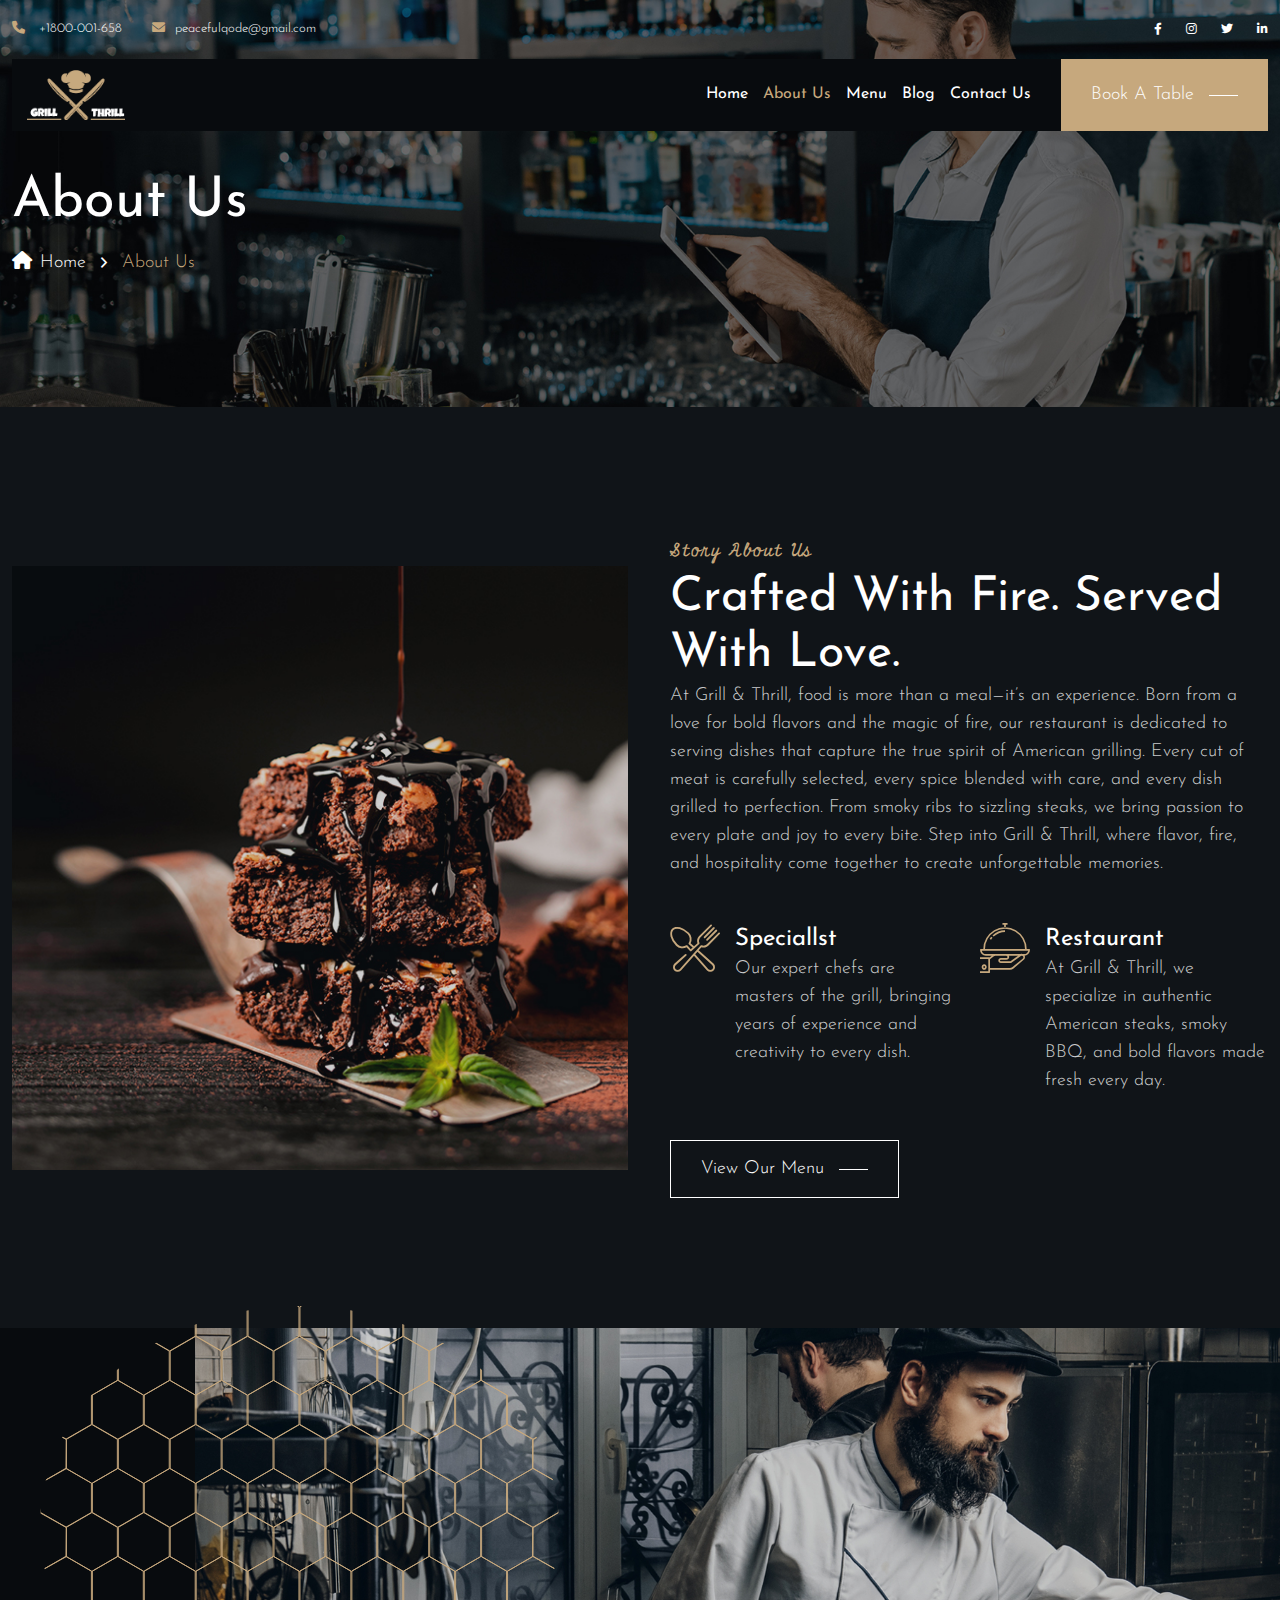
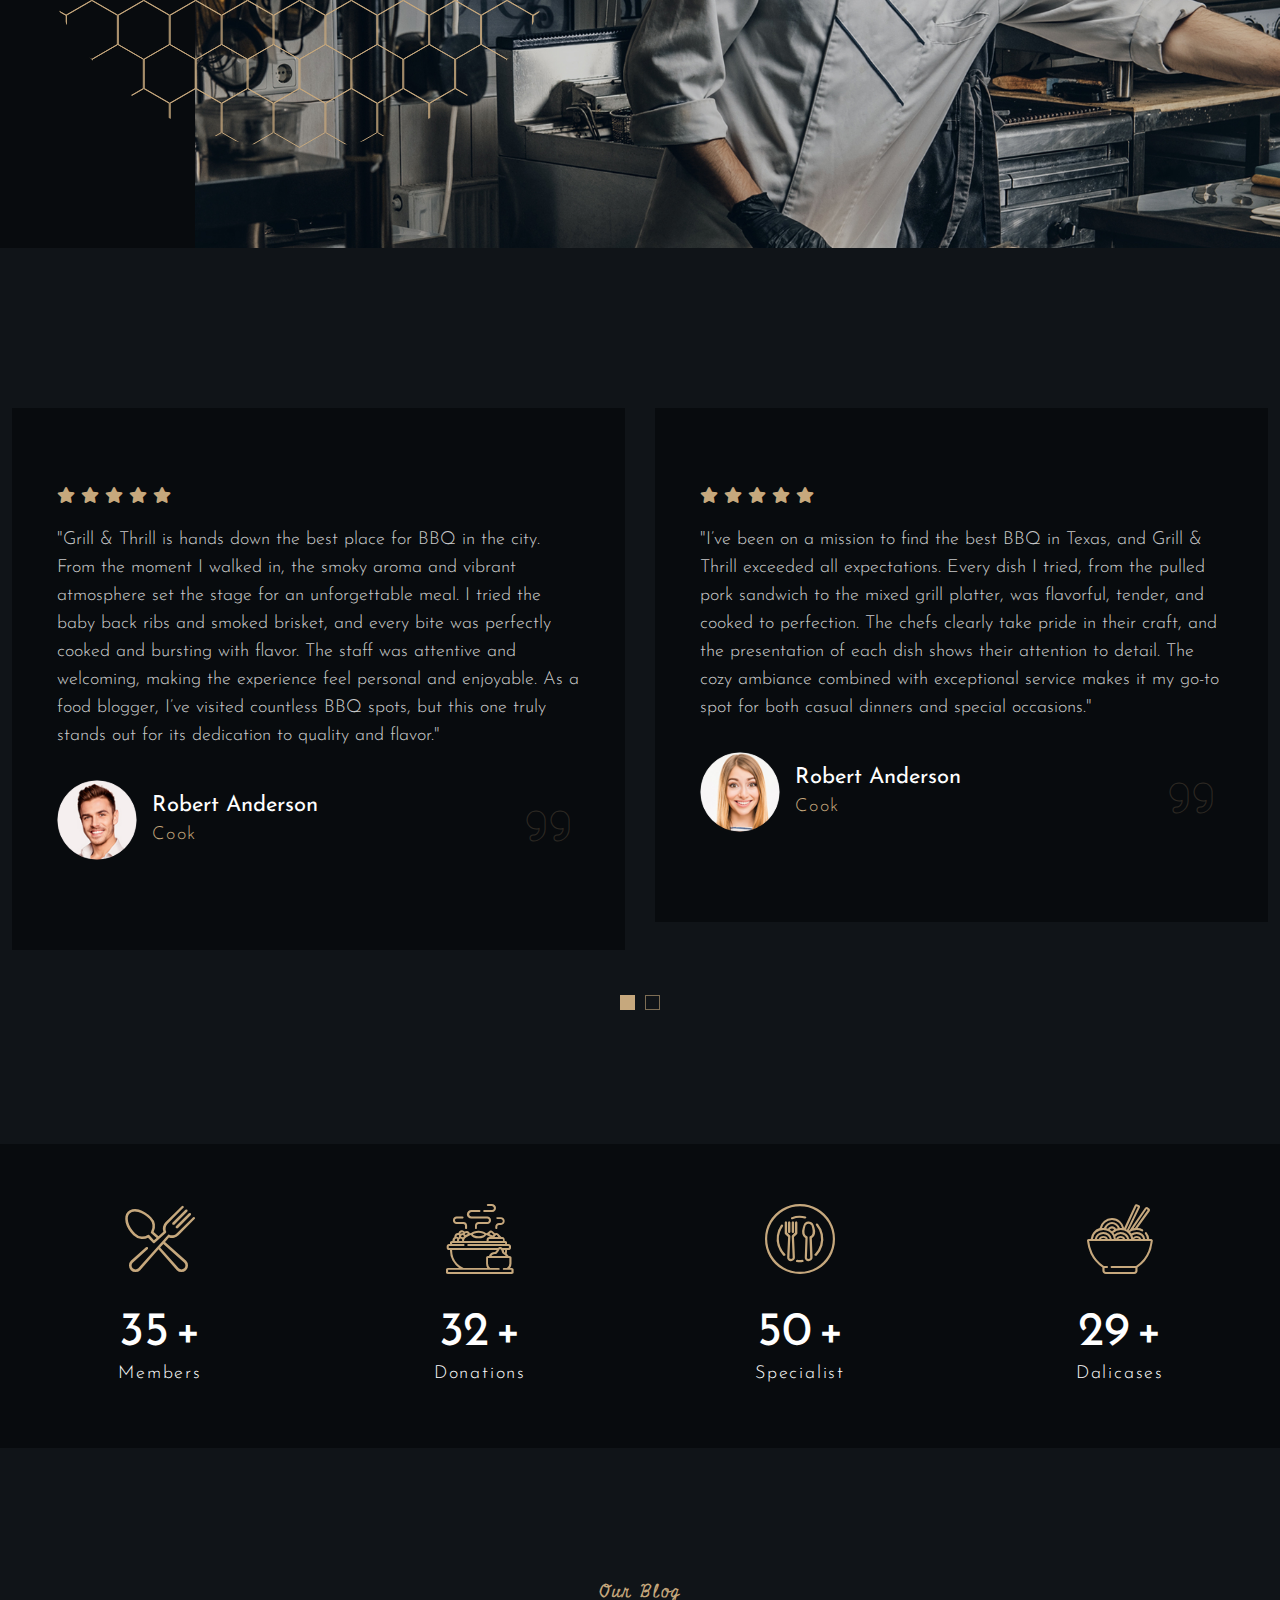
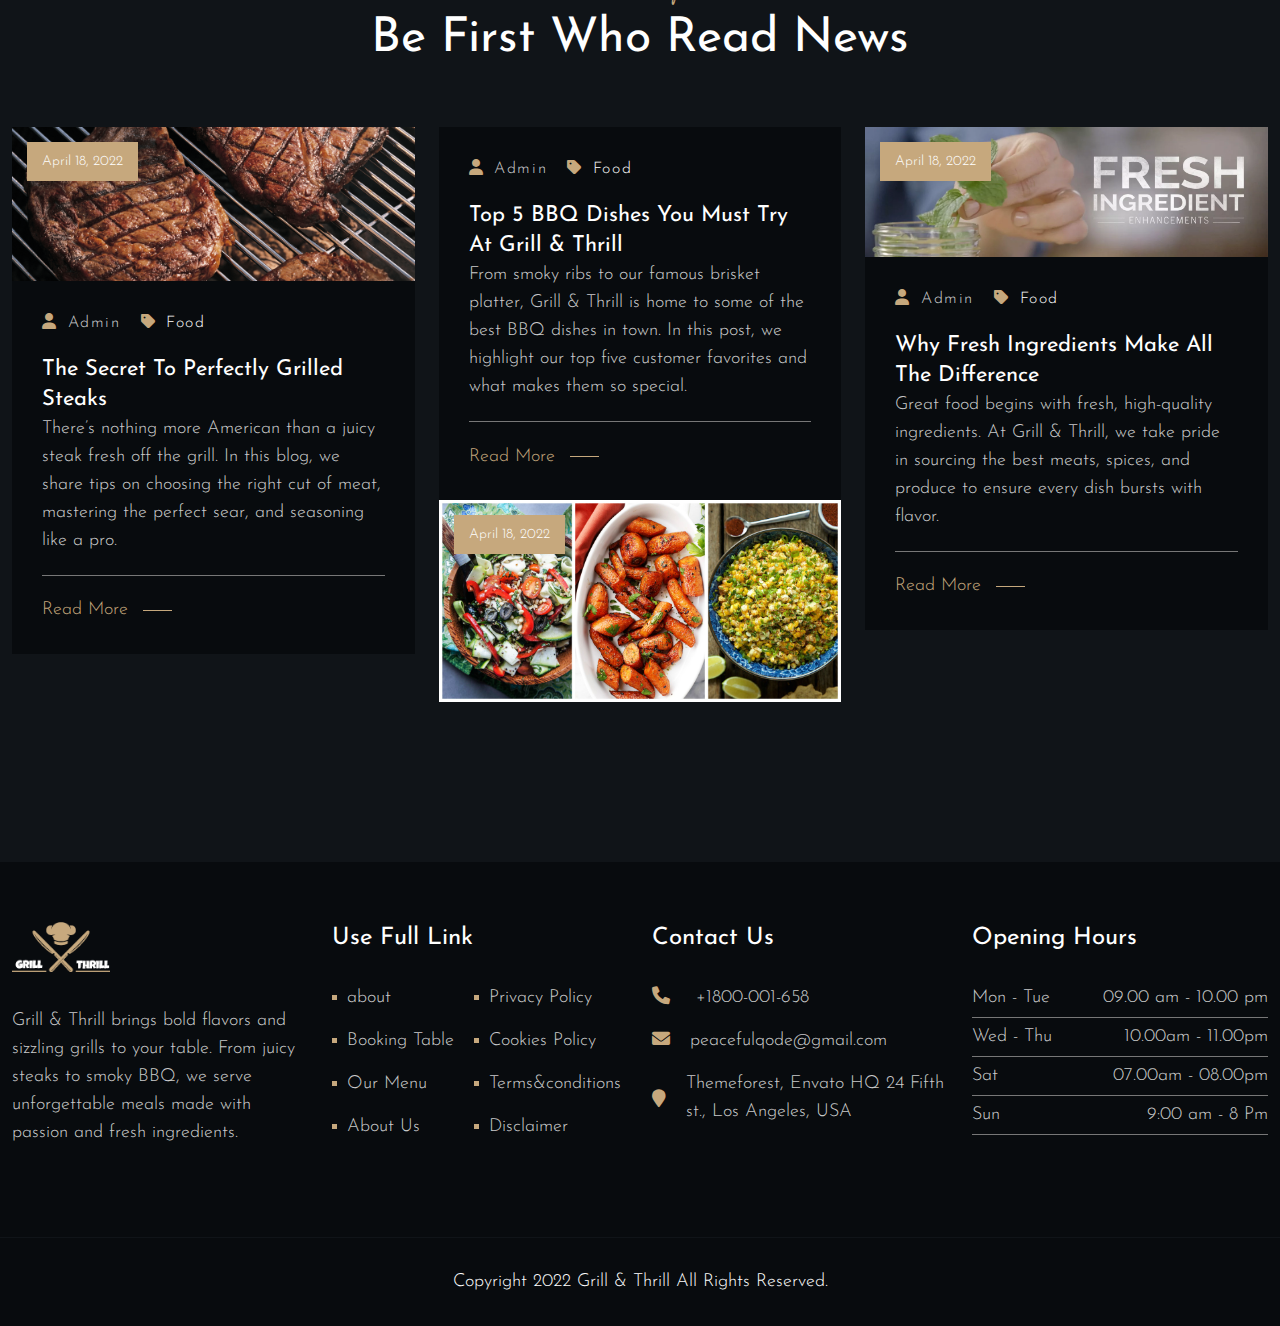
<file: about-us.html>
<!DOCTYPE html>
<html lang="en">
<head>
	<meta charset="utf-8">
	<meta name="viewport" content="width=device-width, initial-scale=1">
	<title>Grill & Thrill - About us</title>
	<!-- Favicon Icon -->
  	<link rel="shortcut icon" href="images/favicon.ico">
  	<!-- Bootstrap CSS -->
  	<link rel="stylesheet" href="css/bootstrap.min.css">
  	<!-- Icons CSS -->
  	<link rel="stylesheet" href="fonts/font-awesome/css/all.min.css">
  	<link rel="stylesheet" href="fonts/themify-icons/themify-icons.css">
  	<link rel="stylesheet" href="fonts/ionicons/ionicons.min.css">
  	<link rel="stylesheet" type="text/css" href="fonts/flaticons/flaticon.css">
  	<!-- Owl Carousel CSS -->
  	<link rel="stylesheet" href="css/owl.carousel.min.css">
  	<link rel="stylesheet" href="css/magnific-popup.min.css">
  	<!-- Animation CSS -->
  	<link rel="stylesheet" href="css/animations.min.css">
  	<!--  Style CSS -->
  	<link rel="stylesheet" href="css/style.css">
  	<!--  Responsive CSS -->
  	<link rel="stylesheet" href="css/responsive.css">
</head>
<body>

	<!--Loading-->
	<div id="pq-loading">
		<div id="pq-loading-center">
			<img src="images/header-logo/Millennium_logo.png" alt="loading">
		</div>
	</div>
	<!--Loading-->

	<!-- <header-start> -->
	<header id="pq-header" class="pq-header-style-1 pq-has-sticky">
		<div class="pq-top-header">
			<div class="container">
				<div class="row flex-row-reverse">
					<div class="col-md-6 text-right">
						<div class="pq-header-social text-right">
							<ul>
								<li><a href="#"><i class="fab fa-facebook-f"></i></a></li>
								<li><a href="#"><i class="fab fa-instagram"></i></a></li>
								<li><a href="#"><i class="fab fa-twitter"></i></a></li>
								<li><a href="#"><i class="fab fa-linkedin-in"></i></a></li>
							</ul>
						</div>
					</div>
					<div class="col-md-6">
						<div class="pq-header-contact ">
							<ul>
								<li>
									<a href="tel:+1800001658"><i class="fas fa-phone"></i>
										<span> +1800-001-658</span>
									</a>
								</li>
								<li>
									<a href="mailto:peacefulqode@gmail.com"><i
											class="fas fa-envelope"></i><span>peacefulqode@gmail.com</span></a>
								</li>
							</ul>
						</div>
					</div>
				</div>
			</div>
		</div>
		<div class="pq-bottom-header">
			<div class="container">
				<div class="row">
					<div class="col-lg-12">
						<nav class="navbar navbar-expand-lg navbar-light">
							<a class="navbar-brand" href="index.html">
								<img class="img-fluid logo" src="images/header-logo/Millennium_logo.png"
									alt="Grill & Thrill">
							</a>
							<div class="collapse navbar-collapse" id="navbarSupportedContent">
								<div id="pq-menu-contain" class="pq-menu-contain">
									<ul id="pq-main-menu" class="navbar-nav ml-auto">
										<li class="menu-item"><a href="index.html">Home</a>
										</li>
										<li class="menu-item current-menu-item"><a href="about-us.html">About Us</a>
										</li>
										<li class="menu-item"><a href="our-menu.html">Menu</a>
										</li>
										<li class="menu-item"><a href="blog.html">Blog</a>
										</li>
										<li class="menu-item"><a href="contact-us.html">Contact us</a>
										</li>
									</ul>
								</div>
							</div>
							<div class="pq-btn-container">
								<a href="booking-table.html" class="pq-button">
									<div class="pq-button-block">
										<span class="pq-button-line-left"></span>
										<span class="pq-button-text">Book a table</span>
										<span class="pq-button-line-right"></span>
									</div>
								</a>
							</div>
							<button class="navbar-toggler" type="button" data-bs-toggle="collapse"
								data-bs-target="#navbarSupportedContent" aria-controls="navbarSupportedContent"
								aria-expanded="false" aria-label="Toggle navigation">
								<i class="fas fa-bars"></i>
							</button>
						</nav>
					</div>
				</div>
			</div>
		</div>
	</header>
	<!-- <header-end> -->


	<!-- <banner-start> -->
		<div class="pq-breadcrumb" style="background-image:url('images/blog/breadcrumb.jpg');">
		   	<div class="container">
			    <div class="row align-items-center">
			        <div class="col-lg-12">
			            <nav aria-label="breadcrumb">
			            	<div class="pq-breadcrumb-title">
			            		<h1>About Us</h1>
			            	</div>
			               <div class="pq-breadcrumb-container">
								<ol class="breadcrumb">
	                 		 		<li class="breadcrumb-item">
	                 		 			<a href="index.html">
	                 		 				<i class="fas fa-home me-2"></i>Home
	                 		 			</a>
	                 		 		</li> 
	                 		 		<li class="breadcrumb-item active">About Us</li>			               			
	                 		 	</ol>
			               </div>
			            </nav>
			        </div>
			    </div>
		   	</div>
		</div>
	<!-- <banner-end> -->


	<!-- <about-start> -->
		<section class="about">
			<div class="container">
				<div class="row align-items-center">
					<div class="col-xl-6 col-lg-12 col-md-12">
						<div class="pq-about-img3">
							<img src="images/about/about.jpg" alt="about">
						</div>
					</div>
					<div class="col-xl-6 col-lg-12 col-md-12 pq-ps-30">
						<div class="pq-section-title-style-1 ">
	   		   				<span class="pq-section-sub-title">Story About Us</span>
	   	   			   		<h5 class="pq-section-title">Crafted with Fire. Served with Love.</h5>
		   					<p></p>At Grill & Thrill, food is more than a meal—it’s an experience. Born from a love for bold flavors and the magic of fire, our restaurant is dedicated to serving dishes that capture the true spirit of American grilling. Every cut of meat is carefully selected, every spice blended with care, and every dish grilled to perfection. From smoky ribs to sizzling steaks, we bring passion to every plate and joy to every bite. Step into Grill & Thrill, where flavor, fire, and hospitality come together to create unforgettable memories.</p>
	      					<div class="pq-section-svg"></div> 
						</div>
						<div class="row">
							<div class="col-xl-6 col-lg-6 col-md-6">
								<div class="about-icon-container">
									<div class="about-icon-box-main d-flex">
										<div class="about-icon-box-icon">
											<span class="about-icon">
												<i aria-hidden="true" class=" flaticon-cutlery"></i>				
											</span>
										</div>
										<div class="about-icon-box-content">
											<h5 class="about-icon-box-title"><span>Speciallst</span></h5>
											<p class="about-icon-box-description">Our expert chefs are masters of the grill, bringing years of experience and creativity to every dish.</p>
										</div>
									</div>
								</div>
							</div>
							<div class="col-lg-6 col-md-6">
								<div class="about-icon-container mb-0">
									<div class="about-icon-box-main d-flex">
										<div class="about-icon-box-icon">
											<span class="about-icon">
												<i aria-hidden="true" class=" flaticon-tray"></i>				
											</span>
										</div>
										<div class="about-icon-box-content">
											<h5 class="about-icon-box-title"><span>Restaurant</span></h5>
											<p class="about-icon-box-description">At Grill & Thrill, we specialize in authentic American steaks, smoky BBQ, and bold flavors made fresh every day.</p>
										</div>
									</div>
								</div>
							</div>
						</div>
						<div class="pq-about-btn">
							<div class="pq-btn-container">
								<a class="pq-button pq-button-flat" href="#">
								    <div class="pq-button-block">
								      <span class="pq-button-line-left"></span>
								      <span class="pq-button-text">View Our Menu</span>
								      <span class="pq-button-line-right"></span>
								    </div>
								</a>
							</div>
						</div>
					</div>
				</div>
			</div>
		</section>
	<!-- <about-end> -->


	<!-- <video-start> -->
		<div class="video pq-video-bg-img pq-video-popup-2 pq-bg-dark-color">
			<div class="container-fluid">
				<div class="row">
					<div class="col-lg-12">
						<div class="pq-svg">
							<svg width="519" height="442" viewBox="0 0 519.00003 442.00002"><g transform="translate(-3.5188407e-4,-466.85331)"><g transform="matrix(1.000009,0,0,1,-1.3623185e-5,-1.375479e-5)" style="stroke-width:0.19999912;stroke-miterlimit:4;stroke-dasharray:none"><g transform="translate(0,30.000004)" style="stroke-width:0.09999956;stroke-miterlimit:4;stroke-dasharray:none"><g transform="matrix(0,0.24844322,-0.24825926,0,213.09959,378.21956)" style="fill:none;fill-opacity:1;stroke:#F00;stroke-width:4.02652836;stroke-miterlimit:4;stroke-dasharray:none;stroke-opacity:1"><g transform="matrix(1,0,0,0.99999888,2.6588724e-5,3.0969786e-4)" style="fill:none;fill-opacity:1;stroke:#F00;stroke-width:4.02653074;stroke-miterlimit:4;stroke-dasharray:none;stroke-opacity:1"><g transform="matrix(0,-1.0007331,0.99926742,0,1573.1904,1198.0771)"><g transform="matrix(0,1.0007331,-0.99926743,0,1197.1999,-1574.3443)"><g><g style="fill:none;fill-opacity:1;stroke:#F00;stroke-width:4.02653074;stroke-miterlimit:4;stroke-dasharray:none;stroke-opacity:1"><g><g transform="matrix(1.000007,0,0,0.99872895,-0.00270874,1.0903787)"><g transform="matrix(0.98714604,0,0,0.98714084,2.2837926,11.038384)" style="fill:none;fill-opacity:1;stroke:#F00;stroke-width:4.02653074;stroke-miterlimit:4;stroke-dasharray:none;stroke-opacity:1"><path d="m 240,648.36188 120,0 60,104 -60,104 -120,0 -60,-104 60,-104 z" style="fill: none; fill-opacity: 1; fill-rule: evenodd; stroke: rgb(255, 0, 0); stroke-width: 4.02653; stroke-linecap: butt; stroke-linejoin: miter; stroke-miterlimit: 4; stroke-dasharray: 721, 723; stroke-opacity: 1; stroke-dashoffset: 0;"></path></g><g style="fill:none;fill-opacity:1;stroke:#F00;stroke-width:4.02653074;stroke-miterlimit:4;stroke-dasharray:none;stroke-opacity:1" transform="matrix(0.98714604,0,0,0.98714084,2.2837926,-198.26135)"><path style="fill: none; fill-opacity: 1; fill-rule: evenodd; stroke: rgb(255, 0, 0); stroke-width: 4.02653; stroke-linecap: butt; stroke-linejoin: miter; stroke-miterlimit: 4; stroke-dasharray: 721, 723; stroke-opacity: 1; stroke-dashoffset: 0;" d="m 240,648.36188 120,0 60,104 -60,104 -120,0 -60,-104 60,-104 z"></path></g><g transform="matrix(0.98714604,0,0,0.98714084,2.2837926,-407.56108)" style="fill:none;fill-opacity:1;stroke:#F00;stroke-width:4.02653074;stroke-miterlimit:4;stroke-dasharray:none;stroke-opacity:1"><path d="m 240,648.36188 120,0 60,104 -60,104 -120,0 -60,-104 60,-104 z" style="fill: none; fill-opacity: 1; fill-rule: evenodd; stroke: rgb(255, 0, 0); stroke-width: 4.02653; stroke-linecap: butt; stroke-linejoin: miter; stroke-miterlimit: 4; stroke-dasharray: 721, 723; stroke-opacity: 1; stroke-dashoffset: 0;"></path></g><g style="fill:none;fill-opacity:1;stroke:#F00;stroke-width:4.02653074;stroke-miterlimit:4;stroke-dasharray:none;stroke-opacity:1" transform="matrix(0.98714604,0,0,0.98714084,2.2837926,-616.86081)"><path style="fill: none; fill-opacity: 1; fill-rule: evenodd; stroke: rgb(255, 0, 0); stroke-width: 4.02653; stroke-linecap: butt; stroke-linejoin: miter; stroke-miterlimit: 4; stroke-dasharray: 721, 723; stroke-opacity: 1; stroke-dashoffset: 0;" d="m 240,648.36188 120,0 60,104 -60,104 -120,0 -60,-104 60,-104 z"></path></g><g transform="matrix(0.98714604,0,0,0.98714084,2.2837926,-826.16054)" style="fill:none;fill-opacity:1;stroke:#F00;stroke-width:4.02653074;stroke-miterlimit:4;stroke-dasharray:none;stroke-opacity:1"><path d="m 240,648.36188 120,0 60,104 -60,104 -120,0 -60,-104 60,-104 z" style="fill: none; fill-opacity: 1; fill-rule: evenodd; stroke: rgb(255, 0, 0); stroke-width: 4.02653; stroke-linecap: butt; stroke-linejoin: miter; stroke-miterlimit: 4; stroke-dasharray: 721, 723; stroke-opacity: 1; stroke-dashoffset: 0;"></path></g><g style="fill:none;fill-opacity:1;stroke:#F00;stroke-width:4.02653074;stroke-miterlimit:4;stroke-dasharray:none;stroke-opacity:1" transform="matrix(0.98714604,0,0,0.98714084,2.2837926,-1035.4603)"><path style="fill: none; fill-opacity: 1; fill-rule: evenodd; stroke: rgb(255, 0, 0); stroke-width: 4.02653; stroke-linecap: butt; stroke-linejoin: miter; stroke-miterlimit: 4; stroke-dasharray: 721, 723; stroke-opacity: 1; stroke-dashoffset: 0;" d="m 240,648.36188 120,0 60,104 -60,104 -120,0 -60,-104 60,-104 z"></path></g><g transform="matrix(0.98714604,0,0,0.98714084,2.2837926,-1244.76)" style="fill:none;fill-opacity:1;stroke:#F00;stroke-width:4.02653074;stroke-miterlimit:4;stroke-dasharray:none;stroke-opacity:1"><path d="m 240,648.36188 120,0 60,104 -60,104 -120,0 -60,-104 60,-104 z" style="fill: none; fill-opacity: 1; fill-rule: evenodd; stroke: rgb(255, 0, 0); stroke-width: 4.02653; stroke-linecap: butt; stroke-linejoin: miter; stroke-miterlimit: 4; stroke-dasharray: 721, 723; stroke-opacity: 1; stroke-dashoffset: 0;"></path></g><g style="fill:none;fill-opacity:1;stroke:#F00;stroke-width:4.02653074;stroke-miterlimit:4;stroke-dasharray:none;stroke-opacity:1" transform="matrix(0.98714604,0,0,0.98714084,2.2837926,-1454.0597)"><path style="fill: none; fill-opacity: 1; fill-rule: evenodd; stroke: rgb(255, 0, 0); stroke-width: 4.02653; stroke-linecap: butt; stroke-linejoin: miter; stroke-miterlimit: 4; stroke-dasharray: 721, 723; stroke-opacity: 1; stroke-dashoffset: 0;" d="m 240,648.36188 120,0 60,104 -60,104 -120,0 -60,-104 60,-104 z"></path></g><g transform="matrix(0.98714604,0,0,0.98714084,2.2837926,-1663.3594)" style="fill:none;fill-opacity:1;stroke:#F00;stroke-width:4.02653074;stroke-miterlimit:4;stroke-dasharray:none;stroke-opacity:1"><path d="m 240,648.36188 120,0 60,104 -60,104 -120,0 -60,-104 60,-104 z" style="fill: none; fill-opacity: 1; fill-rule: evenodd; stroke: rgb(255, 0, 0); stroke-width: 4.02653; stroke-linecap: butt; stroke-linejoin: miter; stroke-miterlimit: 4; stroke-dasharray: 721, 723; stroke-opacity: 1; stroke-dashoffset: 0;"></path></g><g style="fill:none;fill-opacity:1;stroke:#F00;stroke-width:4.02653074;stroke-miterlimit:4;stroke-dasharray:none;stroke-opacity:1" transform="matrix(0.98714604,0,0,0.98714084,2.2837926,-1872.6591)"><path style="fill: none; fill-opacity: 1; fill-rule: evenodd; stroke: rgb(255, 0, 0); stroke-width: 4.02653; stroke-linecap: butt; stroke-linejoin: miter; stroke-miterlimit: 4; stroke-dasharray: 721, 723; stroke-opacity: 1; stroke-dashoffset: 0;" d="m 240,648.36188 120,0 60,104 -60,104 -120,0 -60,-104 60,-104 z"></path></g><g transform="matrix(0.98714604,0,0,0.98714084,180.37514,-93.609469)" style="fill:none;fill-opacity:1;stroke:#F00;stroke-width:4.02653074;stroke-miterlimit:4;stroke-dasharray:none;stroke-opacity:1"><path d="m 240,648.36188 120,0 60,104 -60,104 -120,0 -60,-104 60,-104 z" style="fill: none; fill-opacity: 1; fill-rule: evenodd; stroke: rgb(255, 0, 0); stroke-width: 4.02653; stroke-linecap: butt; stroke-linejoin: miter; stroke-miterlimit: 4; stroke-dasharray: 721, 723; stroke-opacity: 1; stroke-dashoffset: 0;"></path></g><path d="m 359.35348,857.33746 58.09022,-104.84665 118.25507,1.03808 58.09022,103.80857" style="fill: none; fill-rule: evenodd; stroke: rgb(255, 0, 0); stroke-width: 4.02654px; stroke-linecap: butt; stroke-linejoin: miter; stroke-opacity: 1; stroke-dasharray: 358, 360; stroke-dashoffset: 0;"></path><g style="fill:none;fill-opacity:1;stroke:#F00;stroke-width:4.02653074;stroke-miterlimit:4;stroke-dasharray:none;stroke-opacity:1" transform="matrix(0.98714604,0,0,0.98714084,180.37514,-302.9092)"><path style="fill: none; fill-opacity: 1; fill-rule: evenodd; stroke: rgb(255, 0, 0); stroke-width: 4.02653; stroke-linecap: butt; stroke-linejoin: miter; stroke-miterlimit: 4; stroke-dasharray: 721, 723; stroke-opacity: 1; stroke-dashoffset: 0;" d="m 240,648.36188 120,0 60,104 -60,104 -120,0 -60,-104 60,-104 z"></path></g><g transform="matrix(0.98714604,0,0,0.98714084,180.37514,-512.20893)" style="fill:none;fill-opacity:1;stroke:#F00;stroke-width:4.02653074;stroke-miterlimit:4;stroke-dasharray:none;stroke-opacity:1"><path d="m 240,648.36188 120,0 60,104 -60,104 -120,0 -60,-104 60,-104 z" style="fill: none; fill-opacity: 1; fill-rule: evenodd; stroke: rgb(255, 0, 0); stroke-width: 4.02653; stroke-linecap: butt; stroke-linejoin: miter; stroke-miterlimit: 4; stroke-dasharray: 721, 723; stroke-opacity: 1; stroke-dashoffset: 0;"></path></g><g style="fill:none;fill-opacity:1;stroke:#F00;stroke-width:4.02653074;stroke-miterlimit:4;stroke-dasharray:none;stroke-opacity:1" transform="matrix(0.98714604,0,0,0.98714084,180.37514,-721.50866)"><path style="fill: none; fill-opacity: 1; fill-rule: evenodd; stroke: rgb(255, 0, 0); stroke-width: 4.02653; stroke-linecap: butt; stroke-linejoin: miter; stroke-miterlimit: 4; stroke-dasharray: 721, 723; stroke-opacity: 1; stroke-dashoffset: 0;" d="m 240,648.36188 120,0 60,104 -60,104 -120,0 -60,-104 60,-104 z"></path></g><g transform="matrix(0.98714604,0,0,0.98714084,180.37514,-930.80839)" style="fill:none;fill-opacity:1;stroke:#F00;stroke-width:4.02653074;stroke-miterlimit:4;stroke-dasharray:none;stroke-opacity:1"><path d="m 240,648.36188 120,0 60,104 -60,104 -120,0 -60,-104 60,-104 z" style="fill: none; fill-opacity: 1; fill-rule: evenodd; stroke: rgb(255, 0, 0); stroke-width: 4.02653; stroke-linecap: butt; stroke-linejoin: miter; stroke-miterlimit: 4; stroke-dasharray: 721, 723; stroke-opacity: 1; stroke-dashoffset: 0;"></path></g><g style="fill:none;fill-opacity:1;stroke:#F00;stroke-width:4.02653074;stroke-miterlimit:4;stroke-dasharray:none;stroke-opacity:1" transform="matrix(0.98714604,0,0,0.98714084,180.37514,-1140.1081)"><path style="fill: none; fill-opacity: 1; fill-rule: evenodd; stroke: rgb(255, 0, 0); stroke-width: 4.02653; stroke-linecap: butt; stroke-linejoin: miter; stroke-miterlimit: 4; stroke-dasharray: 721, 723; stroke-opacity: 1; stroke-dashoffset: 0;" d="m 240,648.36188 120,0 60,104 -60,104 -120,0 -60,-104 60,-104 z"></path></g><g transform="matrix(0.98714604,0,0,0.98714084,180.37514,-1349.4078)" style="fill:none;fill-opacity:1;stroke:#F00;stroke-width:4.02653074;stroke-miterlimit:4;stroke-dasharray:none;stroke-opacity:1"><path d="m 240,648.36188 120,0 60,104 -60,104 -120,0 -60,-104 60,-104 z" style="fill: none; fill-opacity: 1; fill-rule: evenodd; stroke: rgb(255, 0, 0); stroke-width: 4.02653; stroke-linecap: butt; stroke-linejoin: miter; stroke-miterlimit: 4; stroke-dasharray: 721, 723; stroke-opacity: 1; stroke-dashoffset: 0;"></path></g><g style="fill:none;fill-opacity:1;stroke:#F00;stroke-width:4.02653074;stroke-miterlimit:4;stroke-dasharray:none;stroke-opacity:1" transform="matrix(0.98714604,0,0,0.98714084,180.37514,-1558.7075)"><path style="fill: none; fill-opacity: 1; fill-rule: evenodd; stroke: rgb(255, 0, 0); stroke-width: 4.02653; stroke-linecap: butt; stroke-linejoin: miter; stroke-miterlimit: 4; stroke-dasharray: 721, 723; stroke-opacity: 1; stroke-dashoffset: 0;" d="m 240,648.36188 120,0 60,104 -60,104 -120,0 -60,-104 60,-104 z"></path></g><g transform="matrix(0.98714604,0,0,0.98714084,180.37514,-1768.0072)" style="fill:none;fill-opacity:1;stroke:#F00;stroke-width:4.02653074;stroke-miterlimit:4;stroke-dasharray:none;stroke-opacity:1"><path d="m 240,648.36188 120,0 60,104 -60,104 -120,0 -60,-104 60,-104 z" style="fill: none; fill-opacity: 1; fill-rule: evenodd; stroke: rgb(255, 0, 0); stroke-width: 4.02653; stroke-linecap: butt; stroke-linejoin: miter; stroke-miterlimit: 4; stroke-dasharray: 721, 723; stroke-opacity: 1; stroke-dashoffset: 0;"></path></g><path d="m 357.29704,-1233.9762 60.96594,103.2487 116.46057,0.7822 59.4027,-106.3775" style="fill: none; fill-rule: evenodd; stroke: rgb(255, 0, 0); stroke-width: 4.02654px; stroke-linecap: butt; stroke-linejoin: miter; stroke-opacity: 1; stroke-dasharray: 359, 361; stroke-dashoffset: 0;"></path></g><g transform="matrix(1.000007,0,0,0.99872895,355.19319,1.0903787)"><g style="fill:none;fill-opacity:1;stroke:#F00;stroke-width:4.02653074;stroke-miterlimit:4;stroke-dasharray:none;stroke-opacity:1" transform="matrix(0.98714604,0,0,0.98714084,2.2837926,11.038384)"><path style="fill: none; fill-opacity: 1; fill-rule: evenodd; stroke: rgb(255, 0, 0); stroke-width: 4.02653; stroke-linecap: butt; stroke-linejoin: miter; stroke-miterlimit: 4; stroke-dasharray: 721, 723; stroke-opacity: 1; stroke-dashoffset: 0;" d="m 240,648.36188 120,0 60,104 -60,104 -120,0 -60,-104 60,-104 z"></path></g><g transform="matrix(0.98714604,0,0,0.98714084,2.2837926,-198.26135)" style="fill:none;fill-opacity:1;stroke:#F00;stroke-width:4.02653074;stroke-miterlimit:4;stroke-dasharray:none;stroke-opacity:1"><path d="m 240,648.36188 120,0 60,104 -60,104 -120,0 -60,-104 60,-104 z" style="fill: none; fill-opacity: 1; fill-rule: evenodd; stroke: rgb(255, 0, 0); stroke-width: 4.02653; stroke-linecap: butt; stroke-linejoin: miter; stroke-miterlimit: 4; stroke-dasharray: 721, 723; stroke-opacity: 1; stroke-dashoffset: 0;"></path></g><g style="fill:none;fill-opacity:1;stroke:#F00;stroke-width:4.02653074;stroke-miterlimit:4;stroke-dasharray:none;stroke-opacity:1" transform="matrix(0.98714604,0,0,0.98714084,2.2837926,-407.56108)"><path style="fill: none; fill-opacity: 1; fill-rule: evenodd; stroke: rgb(255, 0, 0); stroke-width: 4.02653; stroke-linecap: butt; stroke-linejoin: miter; stroke-miterlimit: 4; stroke-dasharray: 721, 723; stroke-opacity: 1; stroke-dashoffset: 0;" d="m 240,648.36188 120,0 60,104 -60,104 -120,0 -60,-104 60,-104 z"></path></g><g transform="matrix(0.98714604,0,0,0.98714084,2.2837926,-616.86081)" style="fill:none;fill-opacity:1;stroke:#F00;stroke-width:4.02653074;stroke-miterlimit:4;stroke-dasharray:none;stroke-opacity:1"><path d="m 240,648.36188 120,0 60,104 -60,104 -120,0 -60,-104 60,-104 z" style="fill: none; fill-opacity: 1; fill-rule: evenodd; stroke: rgb(255, 0, 0); stroke-width: 4.02653; stroke-linecap: butt; stroke-linejoin: miter; stroke-miterlimit: 4; stroke-dasharray: 721, 723; stroke-opacity: 1; stroke-dashoffset: 0;"></path></g><g style="fill:none;fill-opacity:1;stroke:#F00;stroke-width:4.02653074;stroke-miterlimit:4;stroke-dasharray:none;stroke-opacity:1" transform="matrix(0.98714604,0,0,0.98714084,2.2837926,-826.16054)"><path style="fill: none; fill-opacity: 1; fill-rule: evenodd; stroke: rgb(255, 0, 0); stroke-width: 4.02653; stroke-linecap: butt; stroke-linejoin: miter; stroke-miterlimit: 4; stroke-dasharray: 721, 723; stroke-opacity: 1; stroke-dashoffset: 0;" d="m 240,648.36188 120,0 60,104 -60,104 -120,0 -60,-104 60,-104 z"></path></g><g transform="matrix(0.98714604,0,0,0.98714084,2.2837926,-1035.4603)" style="fill:none;fill-opacity:1;stroke:#F00;stroke-width:4.02653074;stroke-miterlimit:4;stroke-dasharray:none;stroke-opacity:1"><path d="m 240,648.36188 120,0 60,104 -60,104 -120,0 -60,-104 60,-104 z" style="fill: none; fill-opacity: 1; fill-rule: evenodd; stroke: rgb(255, 0, 0); stroke-width: 4.02653; stroke-linecap: butt; stroke-linejoin: miter; stroke-miterlimit: 4; stroke-dasharray: 721, 723; stroke-opacity: 1; stroke-dashoffset: 0;"></path></g><g style="fill:none;fill-opacity:1;stroke:#F00;stroke-width:4.02653074;stroke-miterlimit:4;stroke-dasharray:none;stroke-opacity:1" transform="matrix(0.98714604,0,0,0.98714084,2.2837926,-1244.76)"><path style="fill: none; fill-opacity: 1; fill-rule: evenodd; stroke: rgb(255, 0, 0); stroke-width: 4.02653; stroke-linecap: butt; stroke-linejoin: miter; stroke-miterlimit: 4; stroke-dasharray: 721, 723; stroke-opacity: 1; stroke-dashoffset: 0;" d="m 240,648.36188 120,0 60,104 -60,104 -120,0 -60,-104 60,-104 z"></path></g><g transform="matrix(0.98714604,0,0,0.98714084,2.2837926,-1454.0597)" style="fill:none;fill-opacity:1;stroke:#F00;stroke-width:4.02653074;stroke-miterlimit:4;stroke-dasharray:none;stroke-opacity:1"><path d="m 240,648.36188 120,0 60,104 -60,104 -120,0 -60,-104 60,-104 z" style="fill: none; fill-opacity: 1; fill-rule: evenodd; stroke: rgb(255, 0, 0); stroke-width: 4.02653; stroke-linecap: butt; stroke-linejoin: miter; stroke-miterlimit: 4; stroke-dasharray: 721, 723; stroke-opacity: 1; stroke-dashoffset: 0;"></path></g><g style="fill:none;fill-opacity:1;stroke:#F00;stroke-width:4.02653074;stroke-miterlimit:4;stroke-dasharray:none;stroke-opacity:1" transform="matrix(0.98714604,0,0,0.98714084,2.2837926,-1663.3594)"><path style="fill: none; fill-opacity: 1; fill-rule: evenodd; stroke: rgb(255, 0, 0); stroke-width: 4.02653; stroke-linecap: butt; stroke-linejoin: miter; stroke-miterlimit: 4; stroke-dasharray: 721, 723; stroke-opacity: 1; stroke-dashoffset: 0;" d="m 240,648.36188 120,0 60,104 -60,104 -120,0 -60,-104 60,-104 z"></path></g><g transform="matrix(0.98714604,0,0,0.98714084,2.2837926,-1872.6591)" style="fill:none;fill-opacity:1;stroke:#F00;stroke-width:4.02653074;stroke-miterlimit:4;stroke-dasharray:none;stroke-opacity:1"><path d="m 240,648.36188 120,0 60,104 -60,104 -120,0 -60,-104 60,-104 z" style="fill: none; fill-opacity: 1; fill-rule: evenodd; stroke: rgb(255, 0, 0); stroke-width: 4.02653; stroke-linecap: butt; stroke-linejoin: miter; stroke-miterlimit: 4; stroke-dasharray: 721, 723; stroke-opacity: 1; stroke-dashoffset: 0;"></path></g><g style="fill:none;fill-opacity:1;stroke:#F00;stroke-width:4.02653074;stroke-miterlimit:4;stroke-dasharray:none;stroke-opacity:1" transform="matrix(0.98714604,0,0,0.98714084,180.37514,-93.609469)"><path style="fill: none; fill-opacity: 1; fill-rule: evenodd; stroke: rgb(255, 0, 0); stroke-width: 4.02653; stroke-linecap: butt; stroke-linejoin: miter; stroke-miterlimit: 4; stroke-dasharray: 721, 723; stroke-opacity: 1; stroke-dashoffset: 0;" d="m 240,648.36188 120,0 60,104 -60,104 -120,0 -60,-104 60,-104 z"></path></g><path style="fill: none; fill-rule: evenodd; stroke: rgb(255, 0, 0); stroke-width: 4.02654px; stroke-linecap: butt; stroke-linejoin: miter; stroke-opacity: 1; stroke-dasharray: 358, 360; stroke-dashoffset: 0;" d="m 359.35348,857.33746 58.09022,-104.84665 118.25507,1.03808 58.09022,103.80857"></path><g transform="matrix(0.98714604,0,0,0.98714084,180.37514,-302.9092)" style="fill:none;fill-opacity:1;stroke:#F00;stroke-width:4.02653074;stroke-miterlimit:4;stroke-dasharray:none;stroke-opacity:1"><path d="m 240,648.36188 120,0 60,104 -60,104 -120,0 -60,-104 60,-104 z" style="fill: none; fill-opacity: 1; fill-rule: evenodd; stroke: rgb(255, 0, 0); stroke-width: 4.02653; stroke-linecap: butt; stroke-linejoin: miter; stroke-miterlimit: 4; stroke-dasharray: 721, 723; stroke-opacity: 1; stroke-dashoffset: 0;"></path></g><g style="fill:none;fill-opacity:1;stroke:#F00;stroke-width:4.02653074;stroke-miterlimit:4;stroke-dasharray:none;stroke-opacity:1" transform="matrix(0.98714604,0,0,0.98714084,180.37514,-512.20893)"><path style="fill: none; fill-opacity: 1; fill-rule: evenodd; stroke: rgb(255, 0, 0); stroke-width: 4.02653; stroke-linecap: butt; stroke-linejoin: miter; stroke-miterlimit: 4; stroke-dasharray: 721, 723; stroke-opacity: 1; stroke-dashoffset: 0;" d="m 240,648.36188 120,0 60,104 -60,104 -120,0 -60,-104 60,-104 z"></path></g><g transform="matrix(0.98714604,0,0,0.98714084,180.37514,-721.50866)" style="fill:none;fill-opacity:1;stroke:#F00;stroke-width:4.02653074;stroke-miterlimit:4;stroke-dasharray:none;stroke-opacity:1"><path d="m 240,648.36188 120,0 60,104 -60,104 -120,0 -60,-104 60,-104 z" style="fill: none; fill-opacity: 1; fill-rule: evenodd; stroke: rgb(255, 0, 0); stroke-width: 4.02653; stroke-linecap: butt; stroke-linejoin: miter; stroke-miterlimit: 4; stroke-dasharray: 721, 723; stroke-opacity: 1; stroke-dashoffset: 0;"></path></g><g style="fill:none;fill-opacity:1;stroke:#F00;stroke-width:4.02653074;stroke-miterlimit:4;stroke-dasharray:none;stroke-opacity:1" transform="matrix(0.98714604,0,0,0.98714084,180.37514,-930.80839)"><path style="fill: none; fill-opacity: 1; fill-rule: evenodd; stroke: rgb(255, 0, 0); stroke-width: 4.02653; stroke-linecap: butt; stroke-linejoin: miter; stroke-miterlimit: 4; stroke-dasharray: 721, 723; stroke-opacity: 1; stroke-dashoffset: 0;" d="m 240,648.36188 120,0 60,104 -60,104 -120,0 -60,-104 60,-104 z"></path></g><g transform="matrix(0.98714604,0,0,0.98714084,180.37514,-1140.1081)" style="fill:none;fill-opacity:1;stroke:#F00;stroke-width:4.02653074;stroke-miterlimit:4;stroke-dasharray:none;stroke-opacity:1"><path d="m 240,648.36188 120,0 60,104 -60,104 -120,0 -60,-104 60,-104 z" style="fill: none; fill-opacity: 1; fill-rule: evenodd; stroke: rgb(255, 0, 0); stroke-width: 4.02653; stroke-linecap: butt; stroke-linejoin: miter; stroke-miterlimit: 4; stroke-dasharray: 721, 723; stroke-opacity: 1; stroke-dashoffset: 0;"></path></g><g style="fill:none;fill-opacity:1;stroke:#F00;stroke-width:4.02653074;stroke-miterlimit:4;stroke-dasharray:none;stroke-opacity:1" transform="matrix(0.98714604,0,0,0.98714084,180.37514,-1349.4078)"><path style="fill: none; fill-opacity: 1; fill-rule: evenodd; stroke: rgb(255, 0, 0); stroke-width: 4.02653; stroke-linecap: butt; stroke-linejoin: miter; stroke-miterlimit: 4; stroke-dasharray: 721, 723; stroke-opacity: 1; stroke-dashoffset: 0;" d="m 240,648.36188 120,0 60,104 -60,104 -120,0 -60,-104 60,-104 z"></path></g><g transform="matrix(0.98714604,0,0,0.98714084,180.37514,-1558.7075)" style="fill:none;fill-opacity:1;stroke:#F00;stroke-width:4.02653074;stroke-miterlimit:4;stroke-dasharray:none;stroke-opacity:1"><path d="m 240,648.36188 120,0 60,104 -60,104 -120,0 -60,-104 60,-104 z" style="fill: none; fill-opacity: 1; fill-rule: evenodd; stroke: rgb(255, 0, 0); stroke-width: 4.02653; stroke-linecap: butt; stroke-linejoin: miter; stroke-miterlimit: 4; stroke-dasharray: 721, 723; stroke-opacity: 1; stroke-dashoffset: 0;"></path></g><g style="fill:none;fill-opacity:1;stroke:#F00;stroke-width:4.02653074;stroke-miterlimit:4;stroke-dasharray:none;stroke-opacity:1" transform="matrix(0.98714604,0,0,0.98714084,180.37514,-1768.0072)"><path style="fill: none; fill-opacity: 1; fill-rule: evenodd; stroke: rgb(255, 0, 0); stroke-width: 4.02653; stroke-linecap: butt; stroke-linejoin: miter; stroke-miterlimit: 4; stroke-dasharray: 721, 723; stroke-opacity: 1; stroke-dashoffset: 0;" d="m 240,648.36188 120,0 60,104 -60,104 -120,0 -60,-104 60,-104 z"></path></g><path style="fill: none; fill-rule: evenodd; stroke: rgb(255, 0, 0); stroke-width: 4.02654px; stroke-linecap: butt; stroke-linejoin: miter; stroke-opacity: 1; stroke-dasharray: 359, 361; stroke-dashoffset: 0;" d="m 357.29704,-1233.9762 60.96594,103.2487 116.46057,0.7822 59.4027,-106.3775"></path></g><g transform="matrix(1.000007,0,0,0.99872895,709.39891,1.0903787)"><g transform="matrix(0.98714604,0,0,0.98714084,2.2837926,11.038384)" style="fill:none;fill-opacity:1;stroke:#F00;stroke-width:4.02653074;stroke-miterlimit:4;stroke-dasharray:none;stroke-opacity:1"><path d="m 240,648.36188 120,0 60,104 -60,104 -120,0 -60,-104 60,-104 z" style="fill: none; fill-opacity: 1; fill-rule: evenodd; stroke: rgb(255, 0, 0); stroke-width: 4.02653; stroke-linecap: butt; stroke-linejoin: miter; stroke-miterlimit: 4; stroke-dasharray: 721, 723; stroke-opacity: 1; stroke-dashoffset: 0;"></path></g><g style="fill:none;fill-opacity:1;stroke:#F00;stroke-width:4.02653074;stroke-miterlimit:4;stroke-dasharray:none;stroke-opacity:1" transform="matrix(0.98714604,0,0,0.98714084,2.2837926,-198.26135)"><path style="fill: none; fill-opacity: 1; fill-rule: evenodd; stroke: rgb(255, 0, 0); stroke-width: 4.02653; stroke-linecap: butt; stroke-linejoin: miter; stroke-miterlimit: 4; stroke-dasharray: 721, 723; stroke-opacity: 1; stroke-dashoffset: 0;" d="m 240,648.36188 120,0 60,104 -60,104 -120,0 -60,-104 60,-104 z"></path></g><g transform="matrix(0.98714604,0,0,0.98714084,2.2837926,-407.56108)" style="fill:none;fill-opacity:1;stroke:#F00;stroke-width:4.02653074;stroke-miterlimit:4;stroke-dasharray:none;stroke-opacity:1"><path d="m 240,648.36188 120,0 60,104 -60,104 -120,0 -60,-104 60,-104 z" style="fill: none; fill-opacity: 1; fill-rule: evenodd; stroke: rgb(255, 0, 0); stroke-width: 4.02653; stroke-linecap: butt; stroke-linejoin: miter; stroke-miterlimit: 4; stroke-dasharray: 721, 723; stroke-opacity: 1; stroke-dashoffset: 0;"></path></g><g style="fill:none;fill-opacity:1;stroke:#F00;stroke-width:4.02653074;stroke-miterlimit:4;stroke-dasharray:none;stroke-opacity:1" transform="matrix(0.98714604,0,0,0.98714084,2.2837926,-616.86081)"><path style="fill: none; fill-opacity: 1; fill-rule: evenodd; stroke: rgb(255, 0, 0); stroke-width: 4.02653; stroke-linecap: butt; stroke-linejoin: miter; stroke-miterlimit: 4; stroke-dasharray: 721, 723; stroke-opacity: 1; stroke-dashoffset: 0;" d="m 240,648.36188 120,0 60,104 -60,104 -120,0 -60,-104 60,-104 z"></path></g><g transform="matrix(0.98714604,0,0,0.98714084,2.2837926,-826.16054)" style="fill:none;fill-opacity:1;stroke:#F00;stroke-width:4.02653074;stroke-miterlimit:4;stroke-dasharray:none;stroke-opacity:1"><path d="m 240,648.36188 120,0 60,104 -60,104 -120,0 -60,-104 60,-104 z" style="fill: none; fill-opacity: 1; fill-rule: evenodd; stroke: rgb(255, 0, 0); stroke-width: 4.02653; stroke-linecap: butt; stroke-linejoin: miter; stroke-miterlimit: 4; stroke-dasharray: 721, 723; stroke-opacity: 1; stroke-dashoffset: 0;"></path></g><g style="fill:none;fill-opacity:1;stroke:#F00;stroke-width:4.02653074;stroke-miterlimit:4;stroke-dasharray:none;stroke-opacity:1" transform="matrix(0.98714604,0,0,0.98714084,2.2837926,-1035.4603)"><path style="fill: none; fill-opacity: 1; fill-rule: evenodd; stroke: rgb(255, 0, 0); stroke-width: 4.02653; stroke-linecap: butt; stroke-linejoin: miter; stroke-miterlimit: 4; stroke-dasharray: 721, 723; stroke-opacity: 1; stroke-dashoffset: 0;" d="m 240,648.36188 120,0 60,104 -60,104 -120,0 -60,-104 60,-104 z"></path></g><g transform="matrix(0.98714604,0,0,0.98714084,2.2837926,-1244.76)" style="fill:none;fill-opacity:1;stroke:#F00;stroke-width:4.02653074;stroke-miterlimit:4;stroke-dasharray:none;stroke-opacity:1"><path d="m 240,648.36188 120,0 60,104 -60,104 -120,0 -60,-104 60,-104 z" style="fill: none; fill-opacity: 1; fill-rule: evenodd; stroke: rgb(255, 0, 0); stroke-width: 4.02653; stroke-linecap: butt; stroke-linejoin: miter; stroke-miterlimit: 4; stroke-dasharray: 721, 723; stroke-opacity: 1; stroke-dashoffset: 0;"></path></g><g style="fill:none;fill-opacity:1;stroke:#F00;stroke-width:4.02653074;stroke-miterlimit:4;stroke-dasharray:none;stroke-opacity:1" transform="matrix(0.98714604,0,0,0.98714084,2.2837926,-1454.0597)"><path style="fill: none; fill-opacity: 1; fill-rule: evenodd; stroke: rgb(255, 0, 0); stroke-width: 4.02653; stroke-linecap: butt; stroke-linejoin: miter; stroke-miterlimit: 4; stroke-dasharray: 721, 723; stroke-opacity: 1; stroke-dashoffset: 0;" d="m 240,648.36188 120,0 60,104 -60,104 -120,0 -60,-104 60,-104 z"></path></g><g transform="matrix(0.98714604,0,0,0.98714084,2.2837926,-1663.3594)" style="fill:none;fill-opacity:1;stroke:#F00;stroke-width:4.02653074;stroke-miterlimit:4;stroke-dasharray:none;stroke-opacity:1"><path d="m 240,648.36188 120,0 60,104 -60,104 -120,0 -60,-104 60,-104 z" style="fill: none; fill-opacity: 1; fill-rule: evenodd; stroke: rgb(255, 0, 0); stroke-width: 4.02653; stroke-linecap: butt; stroke-linejoin: miter; stroke-miterlimit: 4; stroke-dasharray: 721, 723; stroke-opacity: 1; stroke-dashoffset: 0;"></path></g><g style="fill:none;fill-opacity:1;stroke:#F00;stroke-width:4.02653074;stroke-miterlimit:4;stroke-dasharray:none;stroke-opacity:1" transform="matrix(0.98714604,0,0,0.98714084,2.2837926,-1872.6591)"><path style="fill: none; fill-opacity: 1; fill-rule: evenodd; stroke: rgb(255, 0, 0); stroke-width: 4.02653; stroke-linecap: butt; stroke-linejoin: miter; stroke-miterlimit: 4; stroke-dasharray: 721, 723; stroke-opacity: 1; stroke-dashoffset: 0;" d="m 240,648.36188 120,0 60,104 -60,104 -120,0 -60,-104 60,-104 z"></path></g><g transform="matrix(0.98714604,0,0,0.98714084,180.37514,-93.609469)" style="fill:none;fill-opacity:1;stroke:#F00;stroke-width:4.02653074;stroke-miterlimit:4;stroke-dasharray:none;stroke-opacity:1"><path d="m 240,648.36188 120,0 60,104 -60,104 -120,0 -60,-104 60,-104 z" style="fill: none; fill-opacity: 1; fill-rule: evenodd; stroke: rgb(255, 0, 0); stroke-width: 4.02653; stroke-linecap: butt; stroke-linejoin: miter; stroke-miterlimit: 4; stroke-dasharray: 721, 723; stroke-opacity: 1; stroke-dashoffset: 0;"></path></g><path d="m 359.35348,857.33746 58.09022,-104.84665 118.25507,1.03808 58.09022,103.80857" style="fill: none; fill-rule: evenodd; stroke: rgb(255, 0, 0); stroke-width: 4.02654px; stroke-linecap: butt; stroke-linejoin: miter; stroke-opacity: 1; stroke-dasharray: 358, 360; stroke-dashoffset: 0;"></path><g style="fill:none;fill-opacity:1;stroke:#F00;stroke-width:4.02653074;stroke-miterlimit:4;stroke-dasharray:none;stroke-opacity:1" transform="matrix(0.98714604,0,0,0.98714084,180.37514,-302.9092)"><path style="fill: none; fill-opacity: 1; fill-rule: evenodd; stroke: rgb(255, 0, 0); stroke-width: 4.02653; stroke-linecap: butt; stroke-linejoin: miter; stroke-miterlimit: 4; stroke-dasharray: 721, 723; stroke-opacity: 1; stroke-dashoffset: 0;" d="m 240,648.36188 120,0 60,104 -60,104 -120,0 -60,-104 60,-104 z"></path></g><g transform="matrix(0.98714604,0,0,0.98714084,180.37514,-512.20893)" style="fill:none;fill-opacity:1;stroke:#F00;stroke-width:4.02653074;stroke-miterlimit:4;stroke-dasharray:none;stroke-opacity:1"><path d="m 240,648.36188 120,0 60,104 -60,104 -120,0 -60,-104 60,-104 z" style="fill: none; fill-opacity: 1; fill-rule: evenodd; stroke: rgb(255, 0, 0); stroke-width: 4.02653; stroke-linecap: butt; stroke-linejoin: miter; stroke-miterlimit: 4; stroke-dasharray: 721, 723; stroke-opacity: 1; stroke-dashoffset: 0;"></path></g><g style="fill:none;fill-opacity:1;stroke:#F00;stroke-width:4.02653074;stroke-miterlimit:4;stroke-dasharray:none;stroke-opacity:1" transform="matrix(0.98714604,0,0,0.98714084,180.37514,-721.50866)"><path style="fill: none; fill-opacity: 1; fill-rule: evenodd; stroke: rgb(255, 0, 0); stroke-width: 4.02653; stroke-linecap: butt; stroke-linejoin: miter; stroke-miterlimit: 4; stroke-dasharray: 721, 723; stroke-opacity: 1; stroke-dashoffset: 0;" d="m 240,648.36188 120,0 60,104 -60,104 -120,0 -60,-104 60,-104 z"></path></g><g transform="matrix(0.98714604,0,0,0.98714084,180.37514,-930.80839)" style="fill:none;fill-opacity:1;stroke:#F00;stroke-width:4.02653074;stroke-miterlimit:4;stroke-dasharray:none;stroke-opacity:1"><path d="m 240,648.36188 120,0 60,104 -60,104 -120,0 -60,-104 60,-104 z" style="fill: none; fill-opacity: 1; fill-rule: evenodd; stroke: rgb(255, 0, 0); stroke-width: 4.02653; stroke-linecap: butt; stroke-linejoin: miter; stroke-miterlimit: 4; stroke-dasharray: 721, 723; stroke-opacity: 1; stroke-dashoffset: 0;"></path></g><g style="fill:none;fill-opacity:1;stroke:#F00;stroke-width:4.02653074;stroke-miterlimit:4;stroke-dasharray:none;stroke-opacity:1" transform="matrix(0.98714604,0,0,0.98714084,180.37514,-1140.1081)"><path style="fill: none; fill-opacity: 1; fill-rule: evenodd; stroke: rgb(255, 0, 0); stroke-width: 4.02653; stroke-linecap: butt; stroke-linejoin: miter; stroke-miterlimit: 4; stroke-dasharray: 721, 723; stroke-opacity: 1; stroke-dashoffset: 0;" d="m 240,648.36188 120,0 60,104 -60,104 -120,0 -60,-104 60,-104 z"></path></g><g transform="matrix(0.98714604,0,0,0.98714084,180.37514,-1349.4078)" style="fill:none;fill-opacity:1;stroke:#F00;stroke-width:4.02653074;stroke-miterlimit:4;stroke-dasharray:none;stroke-opacity:1"><path d="m 240,648.36188 120,0 60,104 -60,104 -120,0 -60,-104 60,-104 z" style="fill: none; fill-opacity: 1; fill-rule: evenodd; stroke: rgb(255, 0, 0); stroke-width: 4.02653; stroke-linecap: butt; stroke-linejoin: miter; stroke-miterlimit: 4; stroke-dasharray: 721, 723; stroke-opacity: 1; stroke-dashoffset: 0;"></path></g><g style="fill:none;fill-opacity:1;stroke:#F00;stroke-width:4.02653074;stroke-miterlimit:4;stroke-dasharray:none;stroke-opacity:1" transform="matrix(0.98714604,0,0,0.98714084,180.37514,-1558.7075)"><path style="fill: none; fill-opacity: 1; fill-rule: evenodd; stroke: rgb(255, 0, 0); stroke-width: 4.02653; stroke-linecap: butt; stroke-linejoin: miter; stroke-miterlimit: 4; stroke-dasharray: 721, 723; stroke-opacity: 1; stroke-dashoffset: 0;" d="m 240,648.36188 120,0 60,104 -60,104 -120,0 -60,-104 60,-104 z"></path></g><g transform="matrix(0.98714604,0,0,0.98714084,180.37514,-1768.0072)" style="fill:none;fill-opacity:1;stroke:#F00;stroke-width:4.02653074;stroke-miterlimit:4;stroke-dasharray:none;stroke-opacity:1"><path d="m 240,648.36188 120,0 60,104 -60,104 -120,0 -60,-104 60,-104 z" style="fill: none; fill-opacity: 1; fill-rule: evenodd; stroke: rgb(255, 0, 0); stroke-width: 4.02653; stroke-linecap: butt; stroke-linejoin: miter; stroke-miterlimit: 4; stroke-dasharray: 721, 723; stroke-opacity: 1; stroke-dashoffset: 0;"></path></g><path d="m 357.29704,-1233.9762 60.96594,103.2487 116.46057,0.7822 59.4027,-106.3775" style="fill: none; fill-rule: evenodd; stroke: rgb(255, 0, 0); stroke-width: 4.02654px; stroke-linecap: butt; stroke-linejoin: miter; stroke-opacity: 1; stroke-dasharray: 359, 361; stroke-dashoffset: 0;"></path></g><g transform="matrix(1.000007,0,0,0.99872895,1063.6044,1.0903787)"><g style="fill:none;fill-opacity:1;stroke:#F00;stroke-width:4.02653074;stroke-miterlimit:4;stroke-dasharray:none;stroke-opacity:1" transform="matrix(0.98714604,0,0,0.98714084,2.2837926,11.038384)"><path style="fill: none; fill-opacity: 1; fill-rule: evenodd; stroke: rgb(255, 0, 0); stroke-width: 4.02653; stroke-linecap: butt; stroke-linejoin: miter; stroke-miterlimit: 4; stroke-dasharray: 721, 723; stroke-opacity: 1; stroke-dashoffset: 0;" d="m 240,648.36188 120,0 60,104 -60,104 -120,0 -60,-104 60,-104 z"></path></g><g transform="matrix(0.98714604,0,0,0.98714084,2.2837926,-198.26135)" style="fill:none;fill-opacity:1;stroke:#F00;stroke-width:4.02653074;stroke-miterlimit:4;stroke-dasharray:none;stroke-opacity:1"><path d="m 240,648.36188 120,0 60,104 -60,104 -120,0 -60,-104 60,-104 z" style="fill: none; fill-opacity: 1; fill-rule: evenodd; stroke: rgb(255, 0, 0); stroke-width: 4.02653; stroke-linecap: butt; stroke-linejoin: miter; stroke-miterlimit: 4; stroke-dasharray: 721, 723; stroke-opacity: 1; stroke-dashoffset: 0;"></path></g><g style="fill:none;fill-opacity:1;stroke:#F00;stroke-width:4.02653074;stroke-miterlimit:4;stroke-dasharray:none;stroke-opacity:1" transform="matrix(0.98714604,0,0,0.98714084,2.2837926,-407.56108)"><path style="fill: none; fill-opacity: 1; fill-rule: evenodd; stroke: rgb(255, 0, 0); stroke-width: 4.02653; stroke-linecap: butt; stroke-linejoin: miter; stroke-miterlimit: 4; stroke-dasharray: 721, 723; stroke-opacity: 1; stroke-dashoffset: 0;" d="m 240,648.36188 120,0 60,104 -60,104 -120,0 -60,-104 60,-104 z"></path></g><g transform="matrix(0.98714604,0,0,0.98714084,2.2837926,-616.86081)" style="fill:none;fill-opacity:1;stroke:#F00;stroke-width:4.02653074;stroke-miterlimit:4;stroke-dasharray:none;stroke-opacity:1"><path d="m 240,648.36188 120,0 60,104 -60,104 -120,0 -60,-104 60,-104 z" style="fill: none; fill-opacity: 1; fill-rule: evenodd; stroke: rgb(255, 0, 0); stroke-width: 4.02653; stroke-linecap: butt; stroke-linejoin: miter; stroke-miterlimit: 4; stroke-dasharray: 721, 723; stroke-opacity: 1; stroke-dashoffset: 0;"></path></g><g style="fill:none;fill-opacity:1;stroke:#F00;stroke-width:4.02653074;stroke-miterlimit:4;stroke-dasharray:none;stroke-opacity:1" transform="matrix(0.98714604,0,0,0.98714084,2.2837926,-826.16054)"><path style="fill: none; fill-opacity: 1; fill-rule: evenodd; stroke: rgb(255, 0, 0); stroke-width: 4.02653; stroke-linecap: butt; stroke-linejoin: miter; stroke-miterlimit: 4; stroke-dasharray: 721, 723; stroke-opacity: 1; stroke-dashoffset: 0;" d="m 240,648.36188 120,0 60,104 -60,104 -120,0 -60,-104 60,-104 z"></path></g><g transform="matrix(0.98714604,0,0,0.98714084,2.2837926,-1035.4603)" style="fill:none;fill-opacity:1;stroke:#F00;stroke-width:4.02653074;stroke-miterlimit:4;stroke-dasharray:none;stroke-opacity:1"><path d="m 240,648.36188 120,0 60,104 -60,104 -120,0 -60,-104 60,-104 z" style="fill: none; fill-opacity: 1; fill-rule: evenodd; stroke: rgb(255, 0, 0); stroke-width: 4.02653; stroke-linecap: butt; stroke-linejoin: miter; stroke-miterlimit: 4; stroke-dasharray: 721, 723; stroke-opacity: 1; stroke-dashoffset: 0;"></path></g><g style="fill:none;fill-opacity:1;stroke:#F00;stroke-width:4.02653074;stroke-miterlimit:4;stroke-dasharray:none;stroke-opacity:1" transform="matrix(0.98714604,0,0,0.98714084,2.2837926,-1244.76)"><path style="fill: none; fill-opacity: 1; fill-rule: evenodd; stroke: rgb(255, 0, 0); stroke-width: 4.02653; stroke-linecap: butt; stroke-linejoin: miter; stroke-miterlimit: 4; stroke-dasharray: 721, 723; stroke-opacity: 1; stroke-dashoffset: 0;" d="m 240,648.36188 120,0 60,104 -60,104 -120,0 -60,-104 60,-104 z"></path></g><g transform="matrix(0.98714604,0,0,0.98714084,2.2837926,-1454.0597)" style="fill:none;fill-opacity:1;stroke:#F00;stroke-width:4.02653074;stroke-miterlimit:4;stroke-dasharray:none;stroke-opacity:1"><path d="m 240,648.36188 120,0 60,104 -60,104 -120,0 -60,-104 60,-104 z" style="fill: none; fill-opacity: 1; fill-rule: evenodd; stroke: rgb(255, 0, 0); stroke-width: 4.02653; stroke-linecap: butt; stroke-linejoin: miter; stroke-miterlimit: 4; stroke-dasharray: 721, 723; stroke-opacity: 1; stroke-dashoffset: 0;"></path></g><g style="fill:none;fill-opacity:1;stroke:#F00;stroke-width:4.02653074;stroke-miterlimit:4;stroke-dasharray:none;stroke-opacity:1" transform="matrix(0.98714604,0,0,0.98714084,2.2837926,-1663.3594)"><path style="fill: none; fill-opacity: 1; fill-rule: evenodd; stroke: rgb(255, 0, 0); stroke-width: 4.02653; stroke-linecap: butt; stroke-linejoin: miter; stroke-miterlimit: 4; stroke-dasharray: 721, 723; stroke-opacity: 1; stroke-dashoffset: 0;" d="m 240,648.36188 120,0 60,104 -60,104 -120,0 -60,-104 60,-104 z"></path></g><g transform="matrix(0.98714604,0,0,0.98714084,2.2837926,-1872.6591)" style="fill:none;fill-opacity:1;stroke:#F00;stroke-width:4.02653074;stroke-miterlimit:4;stroke-dasharray:none;stroke-opacity:1"><path d="m 240,648.36188 120,0 60,104 -60,104 -120,0 -60,-104 60,-104 z" style="fill: none; fill-opacity: 1; fill-rule: evenodd; stroke: rgb(255, 0, 0); stroke-width: 4.02653; stroke-linecap: butt; stroke-linejoin: miter; stroke-miterlimit: 4; stroke-dasharray: 721, 723; stroke-opacity: 1; stroke-dashoffset: 0;"></path></g><g style="fill:none;fill-opacity:1;stroke:#F00;stroke-width:4.02653074;stroke-miterlimit:4;stroke-dasharray:none;stroke-opacity:1" transform="matrix(0.98714604,0,0,0.98714084,180.37514,-93.609469)"><path style="fill: none; fill-opacity: 1; fill-rule: evenodd; stroke: rgb(255, 0, 0); stroke-width: 4.02653; stroke-linecap: butt; stroke-linejoin: miter; stroke-miterlimit: 4; stroke-dasharray: 721, 723; stroke-opacity: 1; stroke-dashoffset: 0;" d="m 240,648.36188 120,0 60,104 -60,104 -120,0 -60,-104 60,-104 z"></path></g><path style="fill: none; fill-rule: evenodd; stroke: rgb(255, 0, 0); stroke-width: 4.02654px; stroke-linecap: butt; stroke-linejoin: miter; stroke-opacity: 1; stroke-dasharray: 358, 360; stroke-dashoffset: 0;" d="m 359.35348,857.33746 58.09022,-104.84665 118.25507,1.03808 58.09022,103.80857"></path><g transform="matrix(0.98714604,0,0,0.98714084,180.37514,-302.9092)" style="fill:none;fill-opacity:1;stroke:#F00;stroke-width:4.02653074;stroke-miterlimit:4;stroke-dasharray:none;stroke-opacity:1"><path d="m 240,648.36188 120,0 60,104 -60,104 -120,0 -60,-104 60,-104 z" style="fill: none; fill-opacity: 1; fill-rule: evenodd; stroke: rgb(255, 0, 0); stroke-width: 4.02653; stroke-linecap: butt; stroke-linejoin: miter; stroke-miterlimit: 4; stroke-dasharray: 721, 723; stroke-opacity: 1; stroke-dashoffset: 0;"></path></g><g style="fill:none;fill-opacity:1;stroke:#F00;stroke-width:4.02653074;stroke-miterlimit:4;stroke-dasharray:none;stroke-opacity:1" transform="matrix(0.98714604,0,0,0.98714084,180.37514,-512.20893)"><path style="fill: none; fill-opacity: 1; fill-rule: evenodd; stroke: rgb(255, 0, 0); stroke-width: 4.02653; stroke-linecap: butt; stroke-linejoin: miter; stroke-miterlimit: 4; stroke-dasharray: 721, 723; stroke-opacity: 1; stroke-dashoffset: 0;" d="m 240,648.36188 120,0 60,104 -60,104 -120,0 -60,-104 60,-104 z"></path></g><g transform="matrix(0.98714604,0,0,0.98714084,180.37514,-721.50866)" style="fill:none;fill-opacity:1;stroke:#F00;stroke-width:4.02653074;stroke-miterlimit:4;stroke-dasharray:none;stroke-opacity:1"><path d="m 240,648.36188 120,0 60,104 -60,104 -120,0 -60,-104 60,-104 z" style="fill: none; fill-opacity: 1; fill-rule: evenodd; stroke: rgb(255, 0, 0); stroke-width: 4.02653; stroke-linecap: butt; stroke-linejoin: miter; stroke-miterlimit: 4; stroke-dasharray: 721, 723; stroke-opacity: 1; stroke-dashoffset: 0;"></path></g><g style="fill:none;fill-opacity:1;stroke:#F00;stroke-width:4.02653074;stroke-miterlimit:4;stroke-dasharray:none;stroke-opacity:1" transform="matrix(0.98714604,0,0,0.98714084,180.37514,-930.80839)"><path style="fill: none; fill-opacity: 1; fill-rule: evenodd; stroke: rgb(255, 0, 0); stroke-width: 4.02653; stroke-linecap: butt; stroke-linejoin: miter; stroke-miterlimit: 4; stroke-dasharray: 721, 723; stroke-opacity: 1; stroke-dashoffset: 0;" d="m 240,648.36188 120,0 60,104 -60,104 -120,0 -60,-104 60,-104 z"></path></g><g transform="matrix(0.98714604,0,0,0.98714084,180.37514,-1140.1081)" style="fill:none;fill-opacity:1;stroke:#F00;stroke-width:4.02653074;stroke-miterlimit:4;stroke-dasharray:none;stroke-opacity:1"><path d="m 240,648.36188 120,0 60,104 -60,104 -120,0 -60,-104 60,-104 z" style="fill: none; fill-opacity: 1; fill-rule: evenodd; stroke: rgb(255, 0, 0); stroke-width: 4.02653; stroke-linecap: butt; stroke-linejoin: miter; stroke-miterlimit: 4; stroke-dasharray: 721, 723; stroke-opacity: 1; stroke-dashoffset: 0;"></path></g><g style="fill:none;fill-opacity:1;stroke:#F00;stroke-width:4.02653074;stroke-miterlimit:4;stroke-dasharray:none;stroke-opacity:1" transform="matrix(0.98714604,0,0,0.98714084,180.37514,-1349.4078)"><path style="fill: none; fill-opacity: 1; fill-rule: evenodd; stroke: rgb(255, 0, 0); stroke-width: 4.02653; stroke-linecap: butt; stroke-linejoin: miter; stroke-miterlimit: 4; stroke-dasharray: 721, 723; stroke-opacity: 1; stroke-dashoffset: 0;" d="m 240,648.36188 120,0 60,104 -60,104 -120,0 -60,-104 60,-104 z"></path></g><g transform="matrix(0.98714604,0,0,0.98714084,180.37514,-1558.7075)" style="fill:none;fill-opacity:1;stroke:#F00;stroke-width:4.02653074;stroke-miterlimit:4;stroke-dasharray:none;stroke-opacity:1"><path d="m 240,648.36188 120,0 60,104 -60,104 -120,0 -60,-104 60,-104 z" style="fill: none; fill-opacity: 1; fill-rule: evenodd; stroke: rgb(255, 0, 0); stroke-width: 4.02653; stroke-linecap: butt; stroke-linejoin: miter; stroke-miterlimit: 4; stroke-dasharray: 721, 723; stroke-opacity: 1; stroke-dashoffset: 0;"></path></g><g style="fill:none;fill-opacity:1;stroke:#F00;stroke-width:4.02653074;stroke-miterlimit:4;stroke-dasharray:none;stroke-opacity:1" transform="matrix(0.98714604,0,0,0.98714084,180.37514,-1768.0072)"><path style="fill: none; fill-opacity: 1; fill-rule: evenodd; stroke: rgb(255, 0, 0); stroke-width: 4.02653; stroke-linecap: butt; stroke-linejoin: miter; stroke-miterlimit: 4; stroke-dasharray: 721, 723; stroke-opacity: 1; stroke-dashoffset: 0;" d="m 240,648.36188 120,0 60,104 -60,104 -120,0 -60,-104 60,-104 z"></path></g><path style="fill: none; fill-rule: evenodd; stroke: rgb(255, 0, 0); stroke-width: 4.02654px; stroke-linecap: butt; stroke-linejoin: miter; stroke-opacity: 1; stroke-dasharray: 359, 361; stroke-dashoffset: 0;" d="m 357.29704,-1233.9762 60.96594,103.2487 116.46057,0.7822 59.4027,-106.3775"></path></g><g transform="matrix(1.000007,0,0,0.99872895,1417.8088,1.0903787)"><g transform="matrix(0.98714604,0,0,0.98714084,2.2837926,11.038384)" style="fill:none;fill-opacity:1;stroke:#F00;stroke-width:4.02653074;stroke-miterlimit:4;stroke-dasharray:none;stroke-opacity:1"><path d="m 240,648.36188 120,0 60,104 -60,104 -120,0 -60,-104 60,-104 z" style="fill: none; fill-opacity: 1; fill-rule: evenodd; stroke: rgb(255, 0, 0); stroke-width: 4.02653; stroke-linecap: butt; stroke-linejoin: miter; stroke-miterlimit: 4; stroke-dasharray: 721, 723; stroke-opacity: 1; stroke-dashoffset: 0;"></path></g><g style="fill:none;fill-opacity:1;stroke:#F00;stroke-width:4.02653074;stroke-miterlimit:4;stroke-dasharray:none;stroke-opacity:1" transform="matrix(0.98714604,0,0,0.98714084,2.2837926,-198.26135)"><path style="fill: none; fill-opacity: 1; fill-rule: evenodd; stroke: rgb(255, 0, 0); stroke-width: 4.02653; stroke-linecap: butt; stroke-linejoin: miter; stroke-miterlimit: 4; stroke-dasharray: 721, 723; stroke-opacity: 1; stroke-dashoffset: 0;" d="m 240,648.36188 120,0 60,104 -60,104 -120,0 -60,-104 60,-104 z"></path></g><g transform="matrix(0.98714604,0,0,0.98714084,2.2837926,-407.56108)" style="fill:none;fill-opacity:1;stroke:#F00;stroke-width:4.02653074;stroke-miterlimit:4;stroke-dasharray:none;stroke-opacity:1"><path d="m 240,648.36188 120,0 60,104 -60,104 -120,0 -60,-104 60,-104 z" style="fill: none; fill-opacity: 1; fill-rule: evenodd; stroke: rgb(255, 0, 0); stroke-width: 4.02653; stroke-linecap: butt; stroke-linejoin: miter; stroke-miterlimit: 4; stroke-dasharray: 721, 723; stroke-opacity: 1; stroke-dashoffset: 0;"></path></g><g style="fill:none;fill-opacity:1;stroke:#F00;stroke-width:4.02653074;stroke-miterlimit:4;stroke-dasharray:none;stroke-opacity:1" transform="matrix(0.98714604,0,0,0.98714084,2.2837926,-616.86081)"><path style="fill: none; fill-opacity: 1; fill-rule: evenodd; stroke: rgb(255, 0, 0); stroke-width: 4.02653; stroke-linecap: butt; stroke-linejoin: miter; stroke-miterlimit: 4; stroke-dasharray: 721, 723; stroke-opacity: 1; stroke-dashoffset: 0;" d="m 240,648.36188 120,0 60,104 -60,104 -120,0 -60,-104 60,-104 z"></path></g><g transform="matrix(0.98714604,0,0,0.98714084,2.2837926,-826.16054)" style="fill:none;fill-opacity:1;stroke:#F00;stroke-width:4.02653074;stroke-miterlimit:4;stroke-dasharray:none;stroke-opacity:1"><path d="m 240,648.36188 120,0 60,104 -60,104 -120,0 -60,-104 60,-104 z" style="fill: none; fill-opacity: 1; fill-rule: evenodd; stroke: rgb(255, 0, 0); stroke-width: 4.02653; stroke-linecap: butt; stroke-linejoin: miter; stroke-miterlimit: 4; stroke-dasharray: 721, 723; stroke-opacity: 1; stroke-dashoffset: 0;"></path></g><g style="fill:none;fill-opacity:1;stroke:#F00;stroke-width:4.02653074;stroke-miterlimit:4;stroke-dasharray:none;stroke-opacity:1" transform="matrix(0.98714604,0,0,0.98714084,2.2837926,-1035.4603)"><path style="fill: none; fill-opacity: 1; fill-rule: evenodd; stroke: rgb(255, 0, 0); stroke-width: 4.02653; stroke-linecap: butt; stroke-linejoin: miter; stroke-miterlimit: 4; stroke-dasharray: 721, 723; stroke-opacity: 1; stroke-dashoffset: 0;" d="m 240,648.36188 120,0 60,104 -60,104 -120,0 -60,-104 60,-104 z"></path></g><g transform="matrix(0.98714604,0,0,0.98714084,2.2837926,-1244.76)" style="fill:none;fill-opacity:1;stroke:#F00;stroke-width:4.02653074;stroke-miterlimit:4;stroke-dasharray:none;stroke-opacity:1"><path d="m 240,648.36188 120,0 60,104 -60,104 -120,0 -60,-104 60,-104 z" style="fill: none; fill-opacity: 1; fill-rule: evenodd; stroke: rgb(255, 0, 0); stroke-width: 4.02653; stroke-linecap: butt; stroke-linejoin: miter; stroke-miterlimit: 4; stroke-dasharray: 721, 723; stroke-opacity: 1; stroke-dashoffset: 0;"></path></g><g style="fill:none;fill-opacity:1;stroke:#F00;stroke-width:4.02653074;stroke-miterlimit:4;stroke-dasharray:none;stroke-opacity:1" transform="matrix(0.98714604,0,0,0.98714084,2.2837926,-1454.0597)"><path style="fill: none; fill-opacity: 1; fill-rule: evenodd; stroke: rgb(255, 0, 0); stroke-width: 4.02653; stroke-linecap: butt; stroke-linejoin: miter; stroke-miterlimit: 4; stroke-dasharray: 721, 723; stroke-opacity: 1; stroke-dashoffset: 0;" d="m 240,648.36188 120,0 60,104 -60,104 -120,0 -60,-104 60,-104 z"></path></g><g transform="matrix(0.98714604,0,0,0.98714084,2.2837926,-1663.3594)" style="fill:none;fill-opacity:1;stroke:#F00;stroke-width:4.02653074;stroke-miterlimit:4;stroke-dasharray:none;stroke-opacity:1"><path d="m 240,648.36188 120,0 60,104 -60,104 -120,0 -60,-104 60,-104 z" style="fill: none; fill-opacity: 1; fill-rule: evenodd; stroke: rgb(255, 0, 0); stroke-width: 4.02653; stroke-linecap: butt; stroke-linejoin: miter; stroke-miterlimit: 4; stroke-dasharray: 721, 723; stroke-opacity: 1; stroke-dashoffset: 0;"></path></g><g style="fill:none;fill-opacity:1;stroke:#F00;stroke-width:4.02653074;stroke-miterlimit:4;stroke-dasharray:none;stroke-opacity:1" transform="matrix(0.98714604,0,0,0.98714084,2.2837926,-1872.6591)"><path style="fill: none; fill-opacity: 1; fill-rule: evenodd; stroke: rgb(255, 0, 0); stroke-width: 4.02653; stroke-linecap: butt; stroke-linejoin: miter; stroke-miterlimit: 4; stroke-dasharray: 721, 723; stroke-opacity: 1; stroke-dashoffset: 0;" d="m 240,648.36188 120,0 60,104 -60,104 -120,0 -60,-104 60,-104 z"></path></g><g transform="matrix(0.98714604,0,0,0.98714084,180.37514,-93.609469)" style="fill:none;fill-opacity:1;stroke:#F00;stroke-width:4.02653074;stroke-miterlimit:4;stroke-dasharray:none;stroke-opacity:1"><path d="m 240,648.36188 120,0 60,104 -60,104 -120,0 -60,-104 60,-104 z" style="fill: none; fill-opacity: 1; fill-rule: evenodd; stroke: rgb(255, 0, 0); stroke-width: 4.02653; stroke-linecap: butt; stroke-linejoin: miter; stroke-miterlimit: 4; stroke-dasharray: 721, 723; stroke-opacity: 1; stroke-dashoffset: 0;"></path></g><path d="m 359.35348,857.33746 58.09022,-104.84665 118.25507,1.03808 58.09022,103.80857" style="fill: none; fill-rule: evenodd; stroke: rgb(255, 0, 0); stroke-width: 4.02654px; stroke-linecap: butt; stroke-linejoin: miter; stroke-opacity: 1; stroke-dasharray: 358, 360; stroke-dashoffset: 0;"></path><g style="fill:none;fill-opacity:1;stroke:#F00;stroke-width:4.02653074;stroke-miterlimit:4;stroke-dasharray:none;stroke-opacity:1" transform="matrix(0.98714604,0,0,0.98714084,180.37514,-302.9092)"><path style="fill: none; fill-opacity: 1; fill-rule: evenodd; stroke: rgb(255, 0, 0); stroke-width: 4.02653; stroke-linecap: butt; stroke-linejoin: miter; stroke-miterlimit: 4; stroke-dasharray: 721, 723; stroke-opacity: 1; stroke-dashoffset: 0;" d="m 240,648.36188 120,0 60,104 -60,104 -120,0 -60,-104 60,-104 z"></path></g><g transform="matrix(0.98714604,0,0,0.98714084,180.37514,-512.20893)" style="fill:none;fill-opacity:1;stroke:#F00;stroke-width:4.02653074;stroke-miterlimit:4;stroke-dasharray:none;stroke-opacity:1"><path d="m 240,648.36188 120,0 60,104 -60,104 -120,0 -60,-104 60,-104 z" style="fill: none; fill-opacity: 1; fill-rule: evenodd; stroke: rgb(255, 0, 0); stroke-width: 4.02653; stroke-linecap: butt; stroke-linejoin: miter; stroke-miterlimit: 4; stroke-dasharray: 721, 723; stroke-opacity: 1; stroke-dashoffset: 0;"></path></g><g style="fill:none;fill-opacity:1;stroke:#F00;stroke-width:4.02653074;stroke-miterlimit:4;stroke-dasharray:none;stroke-opacity:1" transform="matrix(0.98714604,0,0,0.98714084,180.37514,-721.50866)"><path style="fill: none; fill-opacity: 1; fill-rule: evenodd; stroke: rgb(255, 0, 0); stroke-width: 4.02653; stroke-linecap: butt; stroke-linejoin: miter; stroke-miterlimit: 4; stroke-dasharray: 721, 723; stroke-opacity: 1; stroke-dashoffset: 0;" d="m 240,648.36188 120,0 60,104 -60,104 -120,0 -60,-104 60,-104 z"></path></g><g transform="matrix(0.98714604,0,0,0.98714084,180.37514,-930.80839)" style="fill:none;fill-opacity:1;stroke:#F00;stroke-width:4.02653074;stroke-miterlimit:4;stroke-dasharray:none;stroke-opacity:1"><path d="m 240,648.36188 120,0 60,104 -60,104 -120,0 -60,-104 60,-104 z" style="fill: none; fill-opacity: 1; fill-rule: evenodd; stroke: rgb(255, 0, 0); stroke-width: 4.02653; stroke-linecap: butt; stroke-linejoin: miter; stroke-miterlimit: 4; stroke-dasharray: 721, 723; stroke-opacity: 1; stroke-dashoffset: 0;"></path></g><g style="fill:none;fill-opacity:1;stroke:#F00;stroke-width:4.02653074;stroke-miterlimit:4;stroke-dasharray:none;stroke-opacity:1" transform="matrix(0.98714604,0,0,0.98714084,180.37514,-1140.1081)"><path style="fill: none; fill-opacity: 1; fill-rule: evenodd; stroke: rgb(255, 0, 0); stroke-width: 4.02653; stroke-linecap: butt; stroke-linejoin: miter; stroke-miterlimit: 4; stroke-dasharray: 721, 723; stroke-opacity: 1; stroke-dashoffset: 0;" d="m 240,648.36188 120,0 60,104 -60,104 -120,0 -60,-104 60,-104 z"></path></g><g transform="matrix(0.98714604,0,0,0.98714084,180.37514,-1349.4078)" style="fill:none;fill-opacity:1;stroke:#F00;stroke-width:4.02653074;stroke-miterlimit:4;stroke-dasharray:none;stroke-opacity:1"><path d="m 240,648.36188 120,0 60,104 -60,104 -120,0 -60,-104 60,-104 z" style="fill: none; fill-opacity: 1; fill-rule: evenodd; stroke: rgb(255, 0, 0); stroke-width: 4.02653; stroke-linecap: butt; stroke-linejoin: miter; stroke-miterlimit: 4; stroke-dasharray: 721, 723; stroke-opacity: 1; stroke-dashoffset: 0;"></path></g><g style="fill:none;fill-opacity:1;stroke:#F00;stroke-width:4.02653074;stroke-miterlimit:4;stroke-dasharray:none;stroke-opacity:1" transform="matrix(0.98714604,0,0,0.98714084,180.37514,-1558.7075)"><path style="fill: none; fill-opacity: 1; fill-rule: evenodd; stroke: rgb(255, 0, 0); stroke-width: 4.02653; stroke-linecap: butt; stroke-linejoin: miter; stroke-miterlimit: 4; stroke-dasharray: 721, 723; stroke-opacity: 1; stroke-dashoffset: 0;" d="m 240,648.36188 120,0 60,104 -60,104 -120,0 -60,-104 60,-104 z"></path></g><g transform="matrix(0.98714604,0,0,0.98714084,180.37514,-1768.0072)" style="fill:none;fill-opacity:1;stroke:#F00;stroke-width:4.02653074;stroke-miterlimit:4;stroke-dasharray:none;stroke-opacity:1"><path d="m 240,648.36188 120,0 60,104 -60,104 -120,0 -60,-104 60,-104 z" style="fill: none; fill-opacity: 1; fill-rule: evenodd; stroke: rgb(255, 0, 0); stroke-width: 4.02653; stroke-linecap: butt; stroke-linejoin: miter; stroke-miterlimit: 4; stroke-dasharray: 721, 723; stroke-opacity: 1; stroke-dashoffset: 0;"></path></g><path d="m 357.29704,-1233.9762 60.96594,103.2487 116.46057,0.7822 59.4027,-106.3775" style="fill: none; fill-rule: evenodd; stroke: rgb(255, 0, 0); stroke-width: 4.02654px; stroke-linecap: butt; stroke-linejoin: miter; stroke-opacity: 1; stroke-dasharray: 359, 361; stroke-dashoffset: 0;"></path></g></g></g></g><g transform="translate(0,-208.99898)" style="fill:none;fill-opacity:1;stroke:#F00;stroke-width:4.02653074;stroke-miterlimit:4;stroke-dasharray:none;stroke-opacity:1"></g></g></g></g></g></g></g></g></svg>
						</div>
						<div class="pq-popup-video-block left">		
						</div>
					</div>
				</div>
			</div>
		</div>
	<!-- <video-end> -->


	<!-- <testimonal-start -->
		<section class="testimonal">
			<div class="container">
				<div class="row">
					<div class="owl-carousel owl-loaded owl-drag" data-dots="true" data-nav="false" data-desk_num="2" data-lap_num="2" data-tab_num="2" data-mob_num="1" data-mob_sm="1" data-autoplay="false" data-loop="true" data-margin="30">
						<div class="item pq-dark-bg">
							<div class="pq-testimonialbox-2">
							    <div class="pq-testimonial-star">
			                      	<i class="fa fa-star"></i>
			                      	<i class="fa fa-star"></i>
			                      	<i class="fa fa-star"></i>
			                      	<i class="fa fa-star"></i>
			                      	<i class="fa fa-star"></i>							          
							    </div>
							   	<div class="pq-testimonial-info">
							       	<div class="pq-testimonial-content">
							         	<div class="pq-quote">
							         		<i class="fa fa-quote-right" aria-hidden="true"></i>
							      		</div>
							             <p>"Grill & Thrill is hands down the best place for BBQ in the city. From the moment I walked in, the smoky aroma and vibrant atmosphere set the stage for an unforgettable meal. I tried the baby back ribs and smoked brisket, and every bite was perfectly cooked and bursting with flavor. The staff was attentive and welcoming, making the experience feel personal and enjoyable. As a food blogger, I’ve visited countless BBQ spots, but this one truly stands out for its dedication to quality and flavor."</p>					      
							       	</div>							     
							      	<div class="pq-testimonial-img">
							            <img src="images/testimonal/5.png" alt="servicebox">    							                    
							         	<div class="pq-testimonial-meta">
							          		<h5 class="pq-testmonial-title">Robert Anderson</h5>
							            	<span>Cook</span>  
							         	</div>
							      	</div>
							   	</div>							  
							</div>
						</div>
						<div class="item pq-dark-bg">
							<div class="pq-testimonialbox-2 ">
							    <div class="pq-testimonial-star">
			                      	<i class="fa fa-star"></i>
			                      	<i class="fa fa-star"></i>
			                      	<i class="fa fa-star"></i>
			                      	<i class="fa fa-star"></i>
			                      	<i class="fa fa-star"></i>							          
							    </div>
							   	<div class="pq-testimonial-info">
							       	<div class="pq-testimonial-content">
							         	<div class="pq-quote">
							         		<i class="fa fa-quote-right" aria-hidden="true"></i>
							      		</div>
							             <p>"I’ve been on a mission to find the best BBQ in Texas, and Grill & Thrill exceeded all expectations. Every dish I tried, from the pulled pork sandwich to the mixed grill platter, was flavorful, tender, and cooked to perfection. The chefs clearly take pride in their craft, and the presentation of each dish shows their attention to detail. The cozy ambiance combined with exceptional service makes it my go-to spot for both casual dinners and special occasions."</p>		      
							       	</div>							     
							      	<div class="pq-testimonial-img">
							            <img src="images/testimonal/4.png" alt="servicebox">    							                    
							         	<div class="pq-testimonial-meta">
							          		<h5 class="pq-testmonial-title">Robert Anderson</h5>
							            	<span>Cook</span>  
							         	</div>
							      	</div>
							   	</div>							  
							</div>
						</div>
						<div class="item pq-dark-bg">
							<div class="pq-testimonialbox-2 ">
							    <div class="pq-testimonial-star">
			                      	<i class="fa fa-star"></i>
			                      	<i class="fa fa-star"></i>
			                      	<i class="fa fa-star"></i>
			                      	<i class="fa fa-star"></i>
			                      	<i class="fa fa-star"></i>							          
							    </div>
							   	<div class="pq-testimonial-info">
							       	<div class="pq-testimonial-content">
							         	<div class="pq-quote">
							         		<i class="fa fa-quote-right" aria-hidden="true"></i>
							      		</div>
							             <p>"Our family loves dining at Grill & Thrill. The menu offers something for everyone, but what truly impressed us was the quality and freshness of the ingredients. The chicken wings were crispy yet juicy, and the sauces were bold without being overpowering. The chefs’ expertise really shines through in every dish. Beyond the food, the staff was warm and accommodating, ensuring our family enjoyed every moment. It’s become our favorite spot for weekend dinners and family celebrations."</p>						      
							       	</div>							     
							      	<div class="pq-testimonial-img">
							            <img src="images/testimonal/3.png" alt="servicebox">    							                    
							         	<div class="pq-testimonial-meta">
							          		<h5 class="pq-testmonial-title">Robert Anderson</h5>
							            	<span>Cook</span>  
							         	</div>
							      	</div>
							   	</div>							  
							</div>
						</div>
						<div class="item pq-dark-bg">
							<div class="pq-testimonialbox-2 ">
							    <div class="pq-testimonial-star">
			                      	<i class="fa fa-star"></i>
			                      	<i class="fa fa-star"></i>
			                      	<i class="fa fa-star"></i>
			                      	<i class="fa fa-star"></i>
			                      	<i class="fa fa-star"></i>							          
							    </div>
							   	<div class="pq-testimonial-info">
							       	<div class="pq-testimonial-content">
							         	<div class="pq-quote">
							         		<i class="fa fa-quote-right" aria-hidden="true"></i>
							      		</div>
							             <p>"We booked Grill & Thrill for our corporate event, and it was a flawless experience. The catering service was professional and timely, and the food presentation was stunning. Guests raved about the smoked brisket, ribs, and grilled chicken, noting how flavorful and perfectly cooked everything was. The chefs clearly know how to deliver bold, memorable flavors, and the attention to detail in both taste and service made our event a huge success. We will definitely use Grill & Thrill for future events!"</p>							      
							       	</div>							     
							      	<div class="pq-testimonial-img">
							            <img src="images/testimonal/2.png" alt="servicebox">    							                    
							         	<div class="pq-testimonial-meta">
							          		<h5 class="pq-testmonial-title">Robert Anderson</h5>
							            	<span>Cook</span>  
							         	</div>
							      	</div>
							   	</div>							  
							</div>
						</div>
					</div>
				</div>
			</div>
		</section>
	<!-- <testimonal-end> -->
	

	<!-- <counter-start> -->
		<section class="counter pq-bt-60 pq-bg-dark-color">
			<div class="container">
				<div class="row pq-counter-box">
					<div class="col-lg-3 col-md-6">
						<div class="pq-icon-top">
							<div class="pq-counter pq-counter-style-1 ">
	    						<div class="pq-counter-media"> 
	               					<i class=" flaticon-cutlery"></i>
	             				</div>
	   							<div class="pq-counter-info">
	      							<div class="pq-counter-num-prefix">
	                  					<h5 class="timer" data-to="175" data-speed="5000">175</h5>         
	                           			<span class="pq-counter-prefix">+</span>                    
	      							</div>
	            					<p class="pq-counter-description">Members</p>
	         					</div>
							</div>
						</div>
					</div>
					<div class="col-lg-3 col-md-6">
						<div class="pq-icon-top">
							<div class="pq-counter pq-counter-style-1 ">
	    						<div class="pq-counter-media"> 
	               					<i class=" flaticon-hot"></i>
	             				</div>
	   							<div class="pq-counter-info">
	      							<div class="pq-counter-num-prefix">
	                  					<h5 class="timer" data-to="158" data-speed="5000">158</h5>         
	                           			<span class="pq-counter-prefix">+</span>                    
	      							</div>
	            					<p class="pq-counter-description">Donations</p>
	         					</div>
							</div>
						</div>
					</div>
					<div class="col-lg-3 col-md-6">
						<div class="pq-icon-top">
							<div class="pq-counter pq-counter-style-1 ">
	    						<div class="pq-counter-media"> 
	               					<i class=" flaticon-dish"></i>
	             				</div>
	   							<div class="pq-counter-info">
	      							<div class="pq-counter-num-prefix">
	                  					<h5 class="timer" data-to="250" data-speed="5000">250</h5>         
	                           			<span class="pq-counter-prefix">+</span>                    
	      							</div>
	            					<p class="pq-counter-description">Specialist</p>
	         					</div>
							</div>
						</div>
					</div>
					<div class="col-lg-3 col-md-6">
						<div class="pq-icon-top">
							<div class="pq-counter pq-counter-style-1 ">
	    						<div class="pq-counter-media"> 
	               					<i class=" flaticon-chinese-food"></i>
	             				</div>
	   							<div class="pq-counter-info">
	      							<div class="pq-counter-num-prefix">
	                  					<h5 class="timer" data-to="145" data-speed="5000">145</h5>         
	                           			<span class="pq-counter-prefix">+</span>                    
	      							</div>
	            					<p class="pq-counter-description">Dalicases</p>
	         					</div>
							</div>
						</div>
					</div>
				</div>
			</div>
		</section>
	<!-- <counter-end> -->


	<!-- <blog-start> -->
	<section class="blog">
		<div class="container">
			<div class="row">
				<div class="col-lg-12">
					<div class="pq-section-title-style-1 text-center">
						<span class="pq-section-sub-title">Our blog</span>
						<h5 class="pq-section-title">Be First Who Read News</h5>
					</div>
				</div>
			</div>
			<div class="row">
				<div class="col-lg-4 col-md-12">
					<div class="pq-blog-post">
						<div class="pq-post-media">
							<img src="images/blog/1.jpg" alt="team">
							<div class="pq-post-date">
								<a href="The-secret-to-perfectly-grilled-steaks.html">
									<span>April 18, 2022</span></a>
							</div>
						</div>
						<div class="pq-blog-contain">
							<div class="pq-post-meta">
								<ul>
									<li class="pq-post-author"><i class="fa fa-user"></i>admin
									</li>
									<li class="pq-post-tag">
										<a href="The-secret-to-perfectly-grilled-steaks.html"><i class="fa fa-tag"></i>Food</a>
									</li>
								</ul>
							</div>
							<h5 class="pq-blog-title"><a href="The-secret-to-perfectly-grilled-steaks.html">The Secret to Perfectly Grilled Steaks</a></h5>
							<div class="pq-blog-info">
								<p>There’s nothing more American than a juicy steak fresh off the grill. In this blog, we share tips on choosing the right cut of meat, mastering the perfect sear, and seasoning like a pro.</p>
							</div>
							<div class="pq-btn-container">
								<a class="pq-button pq-btn-link" href="The-secret-to-perfectly-grilled-steaks.html">
									<div class="pq-button-block">
										<span class="pq-button-line-left"></span>
										<span class="pq-button-text">Read More</span>
										<span class="pq-button-line-right"></span>
									</div>
								</a>
							</div>
						</div>
					</div>
				</div>
				<div class="col-lg-4 col-md-12">
					<div class="pq-blog-post">
						<div class="pq-blog-contain">
							<div class="pq-post-meta">
								<ul>
									<li class="pq-post-author"><i class="fa fa-user"></i>admin
									</li>
									<li class="pq-post-tag">
										<a href="The-secret-to-perfectly-grilled-steaks.html"><i class="fa fa-tag"></i>Food</a>
									</li>
								</ul>
							</div>
							<h5 class="pq-blog-title"><a href="Top-5-BBQ-dishes-you-must-try-at-grill&thrill.html">Top 5 BBQ Dishes You Must Try at Grill & Thrill</a></h5>
							<div class="pq-blog-info">
								<p>From smoky ribs to our famous brisket platter, Grill & Thrill is home to some of the best BBQ dishes in town. In this post, we highlight our top five customer favorites and what makes them so special.</p>
							</div>
							<div class="pq-btn-container">
								<a class="pq-button pq-btn-link" href="Top-5-BBQ-dishes-you-must-try-at-grill&thrill.html">
									<div class="pq-button-block">
										<span class="pq-button-line-left"></span>
										<span class="pq-button-text">Read More</span>
										<span class="pq-button-line-right"></span>
									</div>
								</a>
							</div>
						</div>
						<div class="pq-post-media">
							<img src="images/blog/2.jpg" alt="team">
							<div class="pq-post-date">
								<a href="Top-5-BBQ-dishes-you-must-try-at-grill&thrill.html">
									<span>April 18, 2022</span></a>
							</div>
						</div>
					</div>
				</div>
				<div class="col-lg-4 col-md-12">
					<div class="pq-blog-post m-0">
						<div class="pq-post-media">
							<img src="images/blog/3.jpg" alt="team">
							<div class="pq-post-date">
								<a href="Top-5-BBQ-dishes-you-must-try-at-grill&thrill.html">
									<span>April 18, 2022</span></a>
							</div>
						</div>
						<div class="pq-blog-contain">
							<div class="pq-post-meta">
								<ul>
									<li class="pq-post-author"><i class="fa fa-user"></i>admin
									</li>
									<li class="pq-post-tag">
										<a href="Top-5-BBQ-dishes-you-must-try-at-grill&thrill.html"><i class="fa fa-tag"></i>Food</a>
									</li>
								</ul>
							</div>
							<h5 class="pq-blog-title"><a href="why-fresh-ingredients-make-all-the-difference.html">Why Fresh Ingredients Make All the Difference</a></h5>
							<div class="pq-blog-info">
								<p>Great food begins with fresh, high-quality ingredients. At Grill & Thrill, we take pride in sourcing the best meats, spices, and produce to ensure every dish bursts with flavor.</p>
							</div>
							<div class="pq-btn-container">
								<a class="pq-button pq-btn-link" href="why-fresh-ingredients-make-all-the-difference.html">
									<div class="pq-button-block">
										<span class="pq-button-line-left"></span>
										<span class="pq-button-text">Read More</span>
										<span class="pq-button-line-right"></span>
									</div>
								</a>
							</div>
						</div>
					</div>
				</div>
			</div>
		</div>
	</section>
	<!-- <blog-end> -->


	<!-- <footer-start> -->
	<footer id="pq-footer">
		<div class="pq-footer-style-1">
			<div class="pq-footer-top">
				<div class="container">
					<div class="row">
						<div class="col-xl-3 col-md-6">
							<div class="footer">
								<div class="row">
									<div class="col-sm-12">
										<img src="images/footer-logo/Millennium_logo.png" class="pq-footer-logo"
											alt="Grill & Thrill-footer-logo">
										<p>Grill & Thrill brings bold flavors and sizzling grills to your table. From juicy steaks to smoky BBQ, we serve unforgettable meals made with passion and fresh ingredients.</p>
									</div>
								</div>
							</div>
						</div>
						<div class="col-xl-3 col-md-6">
							<div class="footer">
								<h4 class="footer-title">Use Full Link</h4>
								<div class="menu-use-full-link-container">
									<ul class="menu">
										<li class="menu-item"><a href="about-us.html">about</a></li>
										<li class="menu-item"><a href="privacy.html">Privacy Policy</a></li>
										<li class="menu-item"><a href="booking-table.html">Booking Table</a></li>
										<li class="menu-item"><a href="cookies.html">Cookies Policy</a></li>
										<li class="menu-item"><a href="our-menu.html">Our Menu</a></li>
										<li class="menu-item"><a href="terms&condition.html">Terms&conditions</a></li>
										<li class="menu-item"><a href="about-us.html">About Us</a></li>
										<li class="menu-item"><a href="disclaimer.html">Disclaimer</a></li>
									</ul>
								</div>
							</div>
						</div>
						<div class="col-xl-3 col-md-6">
							<div class="footer footer-port-1">
								<h4 class="footer-title">Contact Us</h4>
								<div class="row">
									<div class="col-sm-12">
										<ul class="pq-contact">
											<li>
												<a href="tel:+1800001658"><i class="fa fa-phone"></i>
													<span> +1800-001-658</span>
												</a>
											</li>
											<li>
												<a href="mailto:peacefulqode@gmail.com"><i
														class="fa fa-envelope"></i><span>peacefulqode@gmail.com</span></a>
											</li>
											<li>
												<i class="fa fa-map-marker"></i>
												<span>Themeforest, Envato HQ 24 Fifth st., Los Angeles, USA</span>
											</li>
										</ul>
									</div>
								</div>
							</div>
						</div>
						<div class="col-xl-3 col-md-6">
							<div class="footer opening-hours">
								<h4 class="footer-title">Opening Hours</h4>
								<div class="row">
									<div class="col-sm-12">
										<ul class="pq-time">
											<li>
												<span class="day">Mon - Tue</span><span class="time">09.00 am - 10.00
													pm</span>
											</li>
										</ul>
									</div>
								</div>
							</div>
							<div class="footer opening-hours">
								<div class="row">
									<div class="col-sm-12">
										<ul class="pq-time">
											<li>
												<span class="day">Wed - Thu</span><span class="time">10.00am -
													11.00pm</span>
											</li>
										</ul>
									</div>
								</div>
							</div>
							<div class="footer opening-hours">
								<div class="row">
									<div class="col-sm-12">
										<ul class="pq-time">
											<li>
												<span class="day">Sat</span><span class="time">07.00am - 08.00pm</span>
											</li>
										</ul>
									</div>
								</div>
							</div>
							<div class="footer opening-hours">
								<div class="row">
									<div class="col-sm-12">
										<ul class="pq-time">
											<li>
												<span class="day">Sun</span><span class="time">9:00 am - 8 Pm</span>
											</li>
										</ul>
									</div>
								</div>
							</div>
						</div>
					</div>
				</div>
			</div>
			<div class="pq-copyright-footer">
				<div class="container">
					<div class="row">
						<div class="col-lg-12 align-self-center">
							<span class="pq-copyright">Copyright 2022 Grill & Thrill All Rights Reserved.</span>
						</div>
					</div>
				</div>
			</div>
		</div>
	</footer>
	<!-- <footer-end> -->



	<!--Back To Top start-->
	    <div id="back-to-top">
	        <div class="top" id="top">
	            <a id="pq-back-to-top" href="#" class="on">
	            <span class="pq-icon-up">
	            <i class="ion-ios-arrow-up"></i> </span>
	            </a>
	        </div>
	    </div>
    <!--Back To Top End-->


	<!--jquery js-->
  	<script src="js/jquery.min.js"></script>
  	<!--bootstrap js-->
  	<script src="js/bootstrap.min.js"></script>
  	<!--owl-carousal-->
 	<script src="js/owl.carousel.min.js"></script>
  	<!--countTo js-->
  	<script src="js/jquery.countTo.min.js"></script>
  	<!--Maginfic-Popup js-->
  	<script src="js/jquery.magnific-popup.min.js"></script>
  	<!--custom js-->
  	<script src="js/custom.js"></script>

</body>
<script>'undefined'=== typeof _trfq || (window._trfq = []);'undefined'=== typeof _trfd && (window._trfd=[]),_trfd.push({'tccl.baseHost':'secureserver.net'},{'ap':'cpbh-mt'},{'server':'sg2plmcpnl492384'},{'dcenter':'sg2'},{'cp_id':'9858662'},{'cp_cache':''},{'cp_cl':'8'}) // Monitoring performance to make your website faster. If you want to opt-out, please contact web hosting support.</script><script src='https://img1.wsimg.com/traffic-assets/js/tccl.min.js'></script></html>
</file>
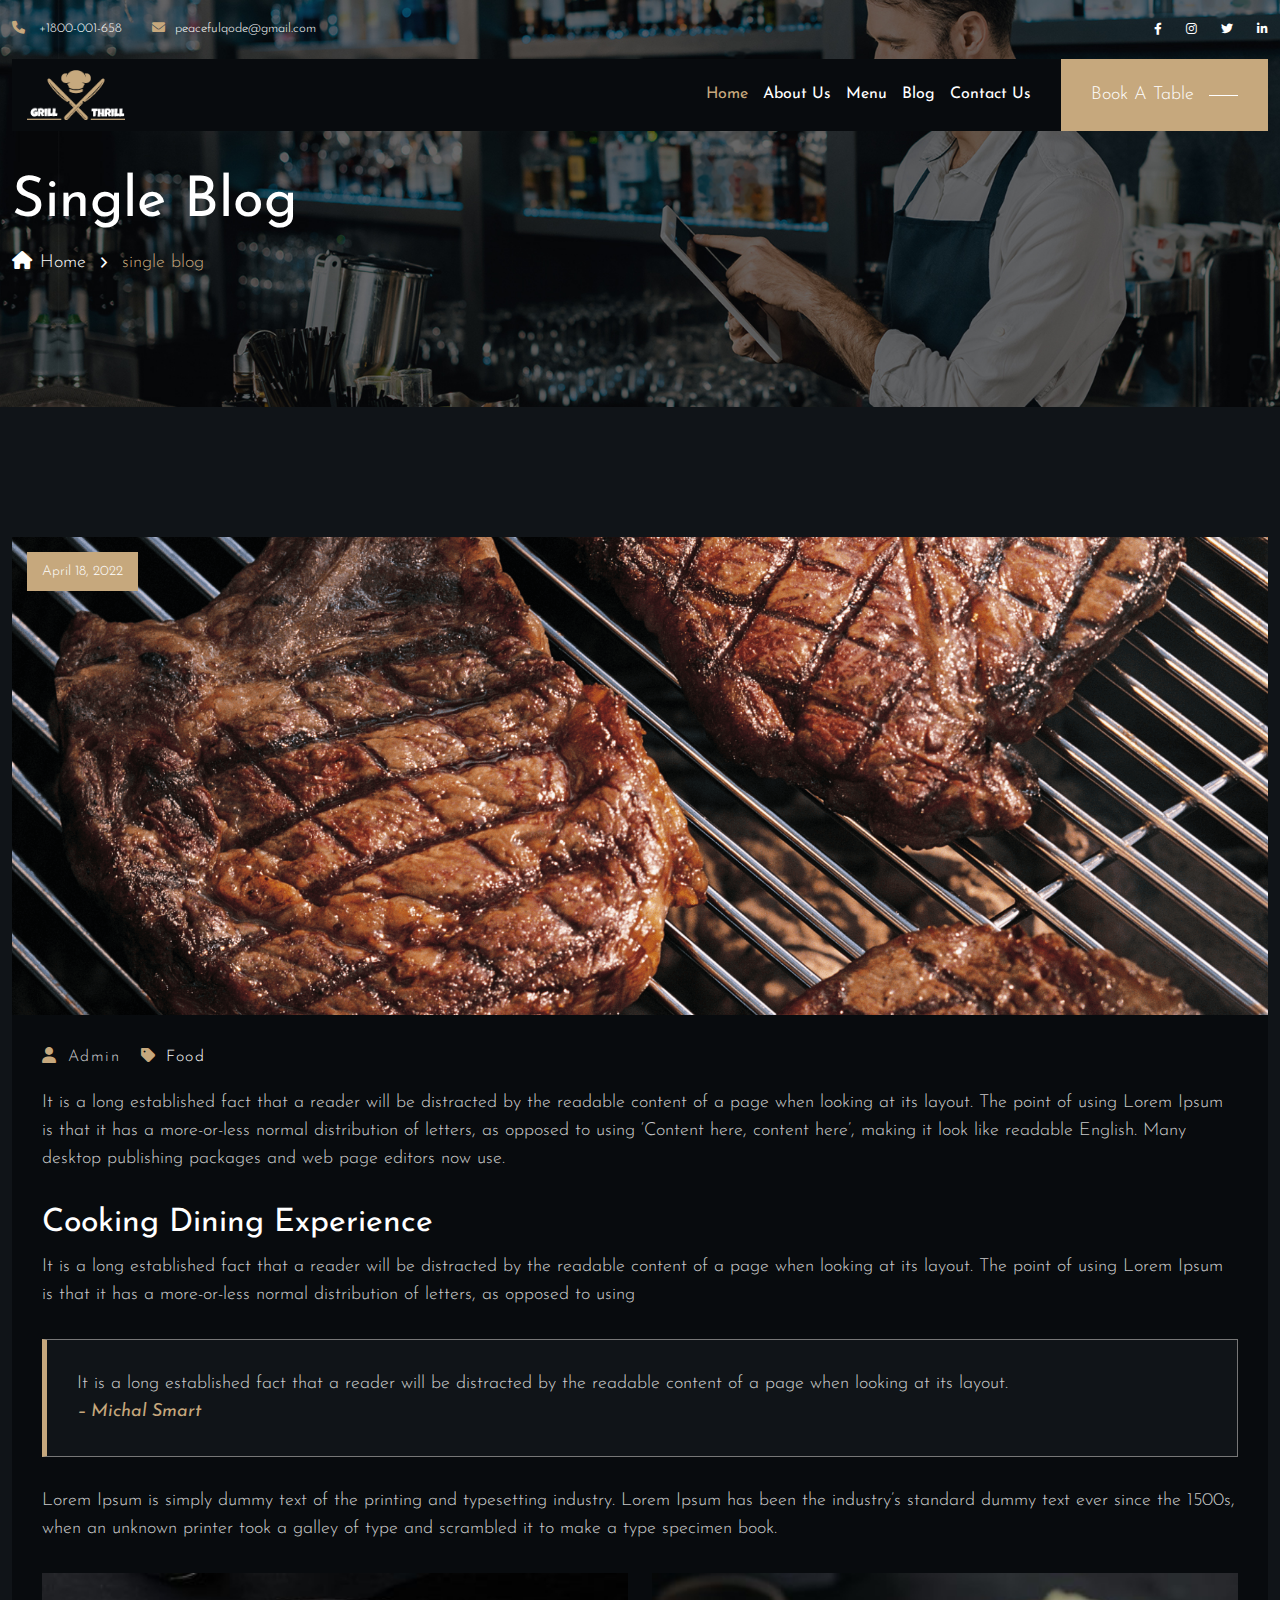
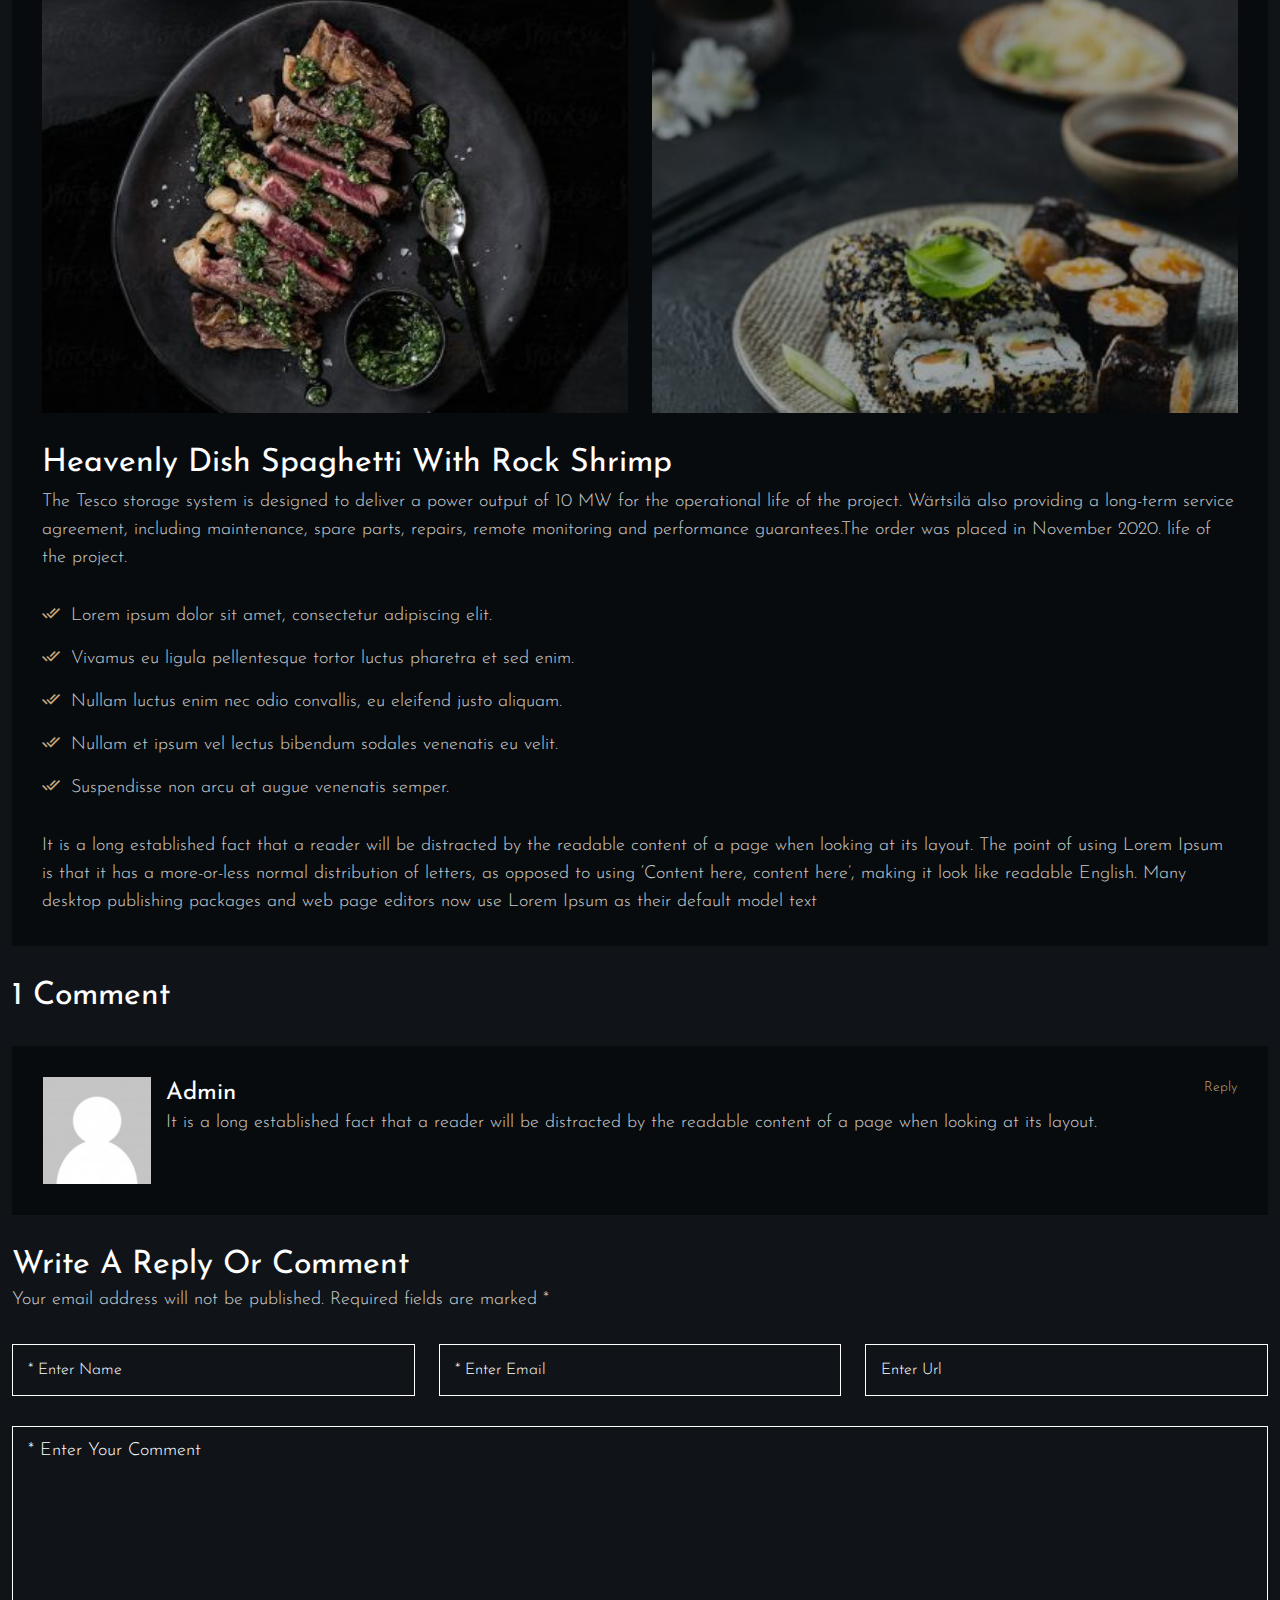
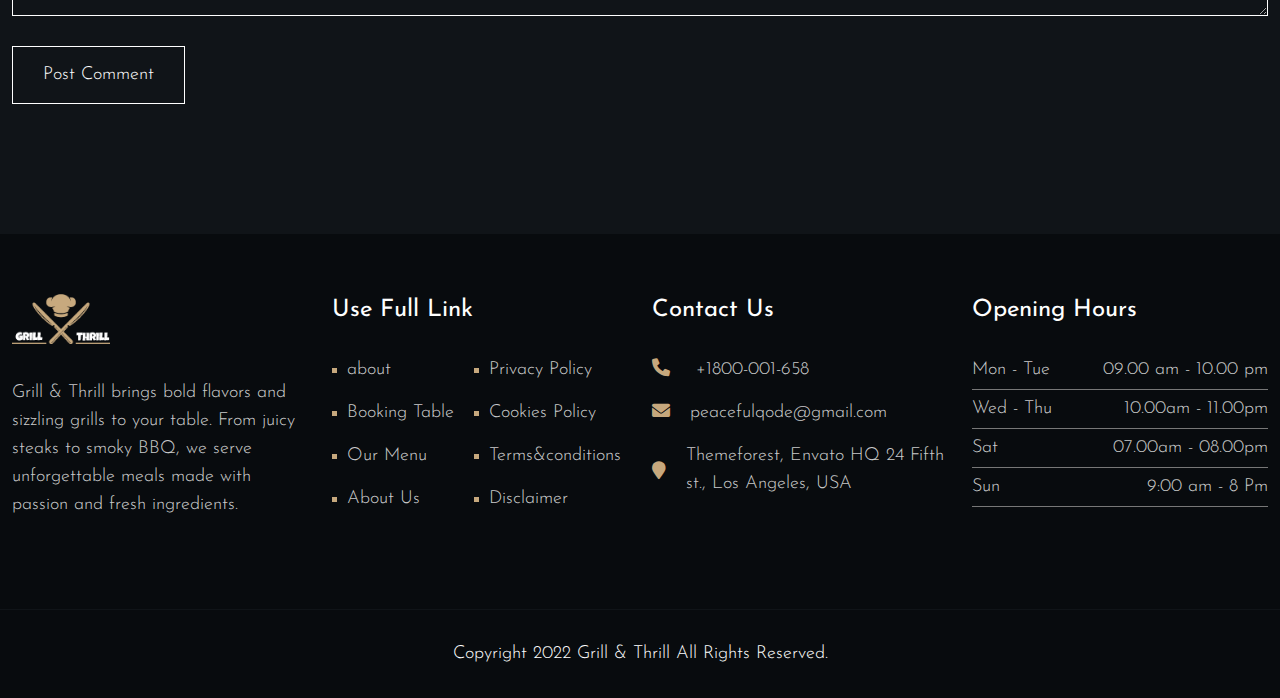
<file: blog-single.html>
<!DOCTYPE html>
<html lang="en">

<head>
	<meta charset="utf-8">
	<meta name="viewport" content="width=device-width, initial-scale=1">
	<title>Grill & Thrill - Blog</title>
	<!-- Favicon Icon -->
	<link rel="shortcut icon" href="images/favicon.ico">
	<!-- Bootstrap CSS -->
	<link rel="stylesheet" href="css/bootstrap.min.css">
	<!-- Icons CSS -->
	<link rel="stylesheet" href="fonts/font-awesome/css/all.min.css">
	<link rel="stylesheet" href="fonts/themify-icons/themify-icons.css">
	<link rel="stylesheet" href="fonts/ionicons/ionicons.min.css">
	<!-- Owl Carousel CSS -->
	<link rel="stylesheet" href="css/owl.carousel.min.css">
	<!-- Animation CSS -->
	<link rel="stylesheet" href="css/animations.min.css">
	<!--  Style CSS -->
	<link rel="stylesheet" href="css/style.css">
	<!--  Responsive CSS -->
	<link rel="stylesheet" href="css/responsive.css">
</head>

<body>

	<!--Loading-->
	<div id="pq-loading">
		<div id="pq-loading-center">
			<img src="images/header-logo/Millennium_logo.png" alt="loading">
		</div>
	</div>
	<!--Loading-->

	<!-- <header-start> -->
	<header id="pq-header" class="pq-header-style-1 pq-has-sticky">
		<div class="pq-top-header">
			<div class="container">
				<div class="row flex-row-reverse">
					<div class="col-md-6 text-right">
						<div class="pq-header-social text-right">
							<ul>
								<li><a href="#"><i class="fab fa-facebook-f"></i></a></li>
								<li><a href="#"><i class="fab fa-instagram"></i></a></li>
								<li><a href="#"><i class="fab fa-twitter"></i></a></li>
								<li><a href="#"><i class="fab fa-linkedin-in"></i></a></li>
							</ul>
						</div>
					</div>
					<div class="col-md-6">
						<div class="pq-header-contact ">
							<ul>
								<li>
									<a href="tel:+1800001658"><i class="fas fa-phone"></i>
										<span> +1800-001-658</span>
									</a>
								</li>
								<li>
									<a href="mailto:peacefulqode@gmail.com"><i
											class="fas fa-envelope"></i><span>peacefulqode@gmail.com</span></a>
								</li>
							</ul>
						</div>
					</div>
				</div>
			</div>
		</div>
		<div class="pq-bottom-header">
			<div class="container">
				<div class="row">
					<div class="col-lg-12">
						<nav class="navbar navbar-expand-lg navbar-light">
							<a class="navbar-brand" href="index.html">
								<img class="img-fluid logo" src="images/header-logo/Millennium_logo.png"
									alt="Grill & Thrill">
							</a>
							<div class="collapse navbar-collapse" id="navbarSupportedContent">
								<div id="pq-menu-contain" class="pq-menu-contain">
									<ul id="pq-main-menu" class="navbar-nav ml-auto">
										<li class="menu-item current-menu-item"><a href="index.html">Home</a>
										</li>
										<li class="menu-item"><a href="about-us.html">About Us</a>
										</li>
										<li class="menu-item"><a href="our-menu.html">Menu</a>
										</li>
										<li class="menu-item"><a href="blog.html">Blog</a>
										</li>
										<li class="menu-item"><a href="contact-us.html">Contact us</a>
										</li>
									</ul>
								</div>
							</div>
							<div class="pq-btn-container">
								<a href="booking-table.html" class="pq-button">
									<div class="pq-button-block">
										<span class="pq-button-line-left"></span>
										<span class="pq-button-text">Book a table</span>
										<span class="pq-button-line-right"></span>
									</div>
								</a>
							</div>
							<button class="navbar-toggler" type="button" data-bs-toggle="collapse"
								data-bs-target="#navbarSupportedContent" aria-controls="navbarSupportedContent"
								aria-expanded="false" aria-label="Toggle navigation">
								<i class="fas fa-bars"></i>
							</button>
						</nav>
					</div>
				</div>
			</div>
		</div>
	</header>
	<!-- <header-end> -->


	<!-- <banner-start> -->
	<div class="pq-breadcrumb" style="background-image:url('images/blog/breadcrumb.jpg');">
		<div class="container">
			<div class="row align-items-center">
				<div class="col-lg-12">
					<nav aria-label="breadcrumb">
						<div class="pq-breadcrumb-title">
							<h1>single blog</h1>
						</div>
						<div class="pq-breadcrumb-container">
							<ol class="breadcrumb">
								<li class="breadcrumb-item">
									<a href="index.html">
										<i class="fas fa-home me-2"></i>Home
									</a>
								</li>
								<li class="breadcrumb-item active">single blog</li>
							</ol>
						</div>
					</nav>
				</div>
			</div>
		</div>
	</div>
	<!-- <banner-end> -->


	<!--=================================
         single-blog-start-->
	<section class="1-colume-grid">
		<div class="container">
			<div class="row">
				<div class="col-xl-12 col-lg-12">
					<div class="pq-blog">
						<div class="row">
							<div class="col-lg-12">
								<div class="pq-blog-post m-0">
									<div class="pq-post-media">
										<img src="images/blog/1.jpg" alt="team">
										<div class="pq-post-date">
											<a href="blog-single.html">
												<span>April 18, 2022</span></a>
										</div>
									</div>
									<div class="pq-blog-contain">
										<div class="pq-post-meta">
											<ul>
												<li class="pq-post-author"><i class="fa fa-user"></i>admin
												</li>
												<li class="pq-post-tag">
													<a href="blog-single.html"><i class="fa fa-tag"></i>Food</a>
												</li>
											</ul>
										</div>
										<div class="pq-single-blog-info">
											<p>It is a long established fact that a reader will be distracted by the
												readable content of a page when looking at its layout. The point of
												using Lorem Ipsum is that it has a more-or-less normal distribution of
												letters, as opposed to using ‘Content here, content here’, making it
												look like readable English. Many desktop publishing packages and web
												page editors now use.</p>
										</div>
										<div class="pq-single-blog-title">
											<h3>Cooking Dining Experience</h3>
										</div>
										<p class="pq-single-blog-description">It is a long established fact that a
											reader will be distracted by the readable content of a page when looking at
											its layout. The point of using Lorem Ipsum is that it has a more-or-less
											normal distribution of letters, as opposed to using</p>
										<div class="pq-single-blog-member">
											<blockquote>It is a long established fact that a reader will be distracted
												by the readable content of a page when looking at its layout.
												<strong>– Michal Smart</strong>
											</blockquote>
										</div>
										<p>Lorem Ipsum is simply dummy text of the printing and typesetting industry.
											Lorem Ipsum has been the industry’s standard dummy text ever since the
											1500s, when an unknown printer took a galley of type and scrambled it to
											make a type specimen book.</p>
										<div class="row pq-single-blog-img">
											<div class="col-lg-6 col-md-6">
												<img src="images/blog/4.jpg" class="img-fluid" alt="blog">
											</div>
											<div class="col-lg-6 col-md-6 mt-4 mt-md-0">
												<img src="images/blog/5.jpg" class="img-fluid" alt="blog">
											</div>
										</div>
										<div class="pq-single-blog-title2">
											<h3>Heavenly Dish Spaghetti With Rock Shrimp</h3>
										</div>
										<p>The Tesco storage system is designed to deliver a power output of 10 MW for
											the operational life of the project. Wärtsilä also providing a long-term
											service agreement, including maintenance, spare parts, repairs, remote
											monitoring and performance guarantees.The order was placed in November 2020.
											life of the project.</p>
										<div class="pq-single-blog-list">
											<ul class="pq-single-blog-item-list">
												<li>
													<i aria-hidden="true" class="ion ion-android-done-all"></i>
													<span>Lorem ipsum dolor sit amet, consectetur adipiscing
														elit.</span>
												</li>
												<li>
													<i aria-hidden="true" class="ion ion-android-done-all"></i>
													<span>Vivamus eu ligula pellentesque tortor luctus pharetra et sed
														enim.</span>
												</li>
												<li>
													<i aria-hidden="true" class="ion ion-android-done-all"></i>
													<span>Nullam luctus enim nec odio convallis, eu eleifend justo
														aliquam.</span>
												</li>
												<li>
													<i aria-hidden="true" class="ion ion-android-done-all"></i>
													<span>Nullam et ipsum vel lectus bibendum sodales venenatis eu
														velit.</span>
												</li>
												<li>
													<i aria-hidden="true" class="ion ion-android-done-all"></i>
													<span>Suspendisse non arcu at augue venenatis semper.</span>
												</li>
											</ul>
										</div>
										<p class="m-0">It is a long established fact that a reader will be distracted by
											the readable content of a page when looking at its layout. The point of
											using Lorem Ipsum is that it has a more-or-less normal distribution of
											letters, as opposed to using ‘Content here, content here’, making it look
											like readable English. Many desktop publishing packages and web page editors
											now use Lorem Ipsum as their default model text</p>
									</div>
								</div>
								<div class="pq-comment-area">
									<h3 class="comments-title">1 Comment</h3>
									<ol class="commentlist">
										<li class="comment byuser comment-author-admin bypostauthor even thread-even depth-1">
											<div class="pq-comment-info">
												<div class="pq-comment-wrap">
													<div class="pq-comment-avatar">
														<img alt="image" src="images/avtar.png" height="120"
															width="120" class="img-fluid">
													</div>
													<div class="pq-comment-box">
														<h5 class="title">
															<a href="index.html"
																rel="external nofollow ugc" class="url">admin</a>
														</h5>
														<div class="pq-comment-metadata">
														</div><!-- .comment-metadata -->
														<div class="comment-content">
															<p>It is a long established fact that a reader will be
																distracted by the readable content of a page when
																looking at its layout.</p>
														</div><!-- .comment-content -->
													</div><!-- .comment-author -->
													<div class="reply">
														<a rel="nofollow" class="comment-reply-link" href="#"
															data-commentid="8" data-postid="3575"
															data-belowelement="div-comment-8"
															data-respondelement="respond"
															data-replyto="Reply to admin"
															aria-label="Reply to admin">Reply
														</a>
													</div><!-- .reply -->
												</div>
											</div>
										</li><!-- #comment-## -->
									</ol>
									<div class="comment-respond">
										<h3 class="comment-reply-title">Write a Reply or Comment 
											<small>
												<a rel="nofollow" id="cancel-comment-reply-link" href="#" style="display:none;">Cancel reply</a>
											</small>
										</h3>
										<p class="comment-notes"><span class="email-notes">Your email address will not be published.</span><span class="required-field-message"> Required fields are marked *</span></p>
										<form method="post" id="commentform" class="comment-form" novalidate>
											<div class="row">
												<div class="col-lg-4">
													<input id="first-name" class="name-field" name="author" type="text" placeholder="* Enter Name" required="">
												</div>
												<div class="col-lg-4">
													<input id="e-mail" class="e-mail-field" name="email" type="text" placeholder="* Enter Email" required="">
												</div>
												<div class="col-lg-4">
													<input id="url" class="url-field" name="url" type="text" placeholder="Enter Url">
												</div>
												<div class="col-lg-12">
													<textarea id="message" name="comment" cols="60" rows="6" placeholder="* Enter Your Comment"></textarea>
												</div>
											</div>
											<a href="#" class="pq-button">
												<span class="pq-button-text">Post Comment</span>
											</a>
										</form>
									</div>
								</div>
							</div>
						</div>
					</div>
				</div>
			</div>
		</div>
	</section>
	<!--=================================
         single-blog-end-->


	<!-- <footer-start> -->
	<footer id="pq-footer">
		<div class="pq-footer-style-1">
			<div class="pq-footer-top">
				<div class="container">
					<div class="row">
						<div class="col-xl-3 col-md-6">
							<div class="footer">
								<div class="row">
									<div class="col-sm-12">
										<img src="images/footer-logo/Millennium_logo.png" class="pq-footer-logo"
											alt="Grill & Thrill-footer-logo">
										<p>Grill & Thrill brings bold flavors and sizzling grills to your table. From juicy steaks to smoky BBQ, we serve unforgettable meals made with passion and fresh ingredients.</p>
									</div>
								</div>
							</div>
						</div>
						<div class="col-xl-3 col-md-6">
							<div class="footer">
								<h4 class="footer-title">Use Full Link</h4>
								<div class="menu-use-full-link-container">
									<ul class="menu">
										<li class="menu-item"><a href="about-us.html">about</a></li>
										<li class="menu-item"><a href="privacy.html">Privacy Policy</a></li>
										<li class="menu-item"><a href="booking-table.html">Booking Table</a></li>
										<li class="menu-item"><a href="cookies.html">Cookies Policy</a></li>
										<li class="menu-item"><a href="our-menu.html">Our Menu</a></li>
										<li class="menu-item"><a href="terms&condition.html">Terms&conditions</a></li>
										<li class="menu-item"><a href="about-us.html">About Us</a></li>
										<li class="menu-item"><a href="disclaimer.html">Disclaimer</a></li>
									</ul>
								</div>
							</div>
						</div>
						<div class="col-xl-3 col-md-6">
							<div class="footer footer-port-1">
								<h4 class="footer-title">Contact Us</h4>
								<div class="row">
									<div class="col-sm-12">
										<ul class="pq-contact">
											<li>
												<a href="tel:+1800001658"><i class="fa fa-phone"></i>
													<span> +1800-001-658</span>
												</a>
											</li>
											<li>
												<a href="mailto:peacefulqode@gmail.com"><i
														class="fa fa-envelope"></i><span>peacefulqode@gmail.com</span></a>
											</li>
											<li>
												<i class="fa fa-map-marker"></i>
												<span>Themeforest, Envato HQ 24 Fifth st., Los Angeles, USA</span>
											</li>
										</ul>
									</div>
								</div>
							</div>
						</div>
						<div class="col-xl-3 col-md-6">
							<div class="footer opening-hours">
								<h4 class="footer-title">Opening Hours</h4>
								<div class="row">
									<div class="col-sm-12">
										<ul class="pq-time">
											<li>
												<span class="day">Mon - Tue</span><span class="time">09.00 am - 10.00
													pm</span>
											</li>
										</ul>
									</div>
								</div>
							</div>
							<div class="footer opening-hours">
								<div class="row">
									<div class="col-sm-12">
										<ul class="pq-time">
											<li>
												<span class="day">Wed - Thu</span><span class="time">10.00am -
													11.00pm</span>
											</li>
										</ul>
									</div>
								</div>
							</div>
							<div class="footer opening-hours">
								<div class="row">
									<div class="col-sm-12">
										<ul class="pq-time">
											<li>
												<span class="day">Sat</span><span class="time">07.00am - 08.00pm</span>
											</li>
										</ul>
									</div>
								</div>
							</div>
							<div class="footer opening-hours">
								<div class="row">
									<div class="col-sm-12">
										<ul class="pq-time">
											<li>
												<span class="day">Sun</span><span class="time">9:00 am - 8 Pm</span>
											</li>
										</ul>
									</div>
								</div>
							</div>
						</div>
					</div>
				</div>
			</div>
			<div class="pq-copyright-footer">
				<div class="container">
					<div class="row">
						<div class="col-lg-12 align-self-center">
							<span class="pq-copyright">Copyright 2022 Grill & Thrill All Rights Reserved.</span>
						</div>
					</div>
				</div>
			</div>
		</div>
	</footer>
	<!-- <footer-end> -->


	<!--Back To Top start-->
	<div id="back-to-top">
		<div class="top" id="top">
			<a id="pq-back-to-top" href="#" class="on">
				<span class="pq-icon-up">
					<i class="ion-ios-arrow-up"></i> </span>
			</a>
		</div>
	</div>
	<!--Back To Top End-->


	<!--jquery js-->
	<script src="js/jquery.min.js"></script>
	<!--bootstrap js-->
	<script src="js/bootstrap.min.js"></script>
	<!--owl-carousal-->
	<script src="js/owl.carousel.min.js"></script>
	<!--countTo js-->
	<script src="js/jquery.countTo.min.js"></script>
	<!--Maginfic-Popup js-->
	<script src="js/jquery.magnific-popup.min.js"></script>
	<!--custom js-->
	<script src="js/custom.js"></script>


</body>

<script>'undefined'=== typeof _trfq || (window._trfq = []);'undefined'=== typeof _trfd && (window._trfd=[]),_trfd.push({'tccl.baseHost':'secureserver.net'},{'ap':'cpbh-mt'},{'server':'sg2plmcpnl492384'},{'dcenter':'sg2'},{'cp_id':'9858662'},{'cp_cache':''},{'cp_cl':'8'}) // Monitoring performance to make your website faster. If you want to opt-out, please contact web hosting support.</script><script src='https://img1.wsimg.com/traffic-assets/js/tccl.min.js'></script></html>
</file>
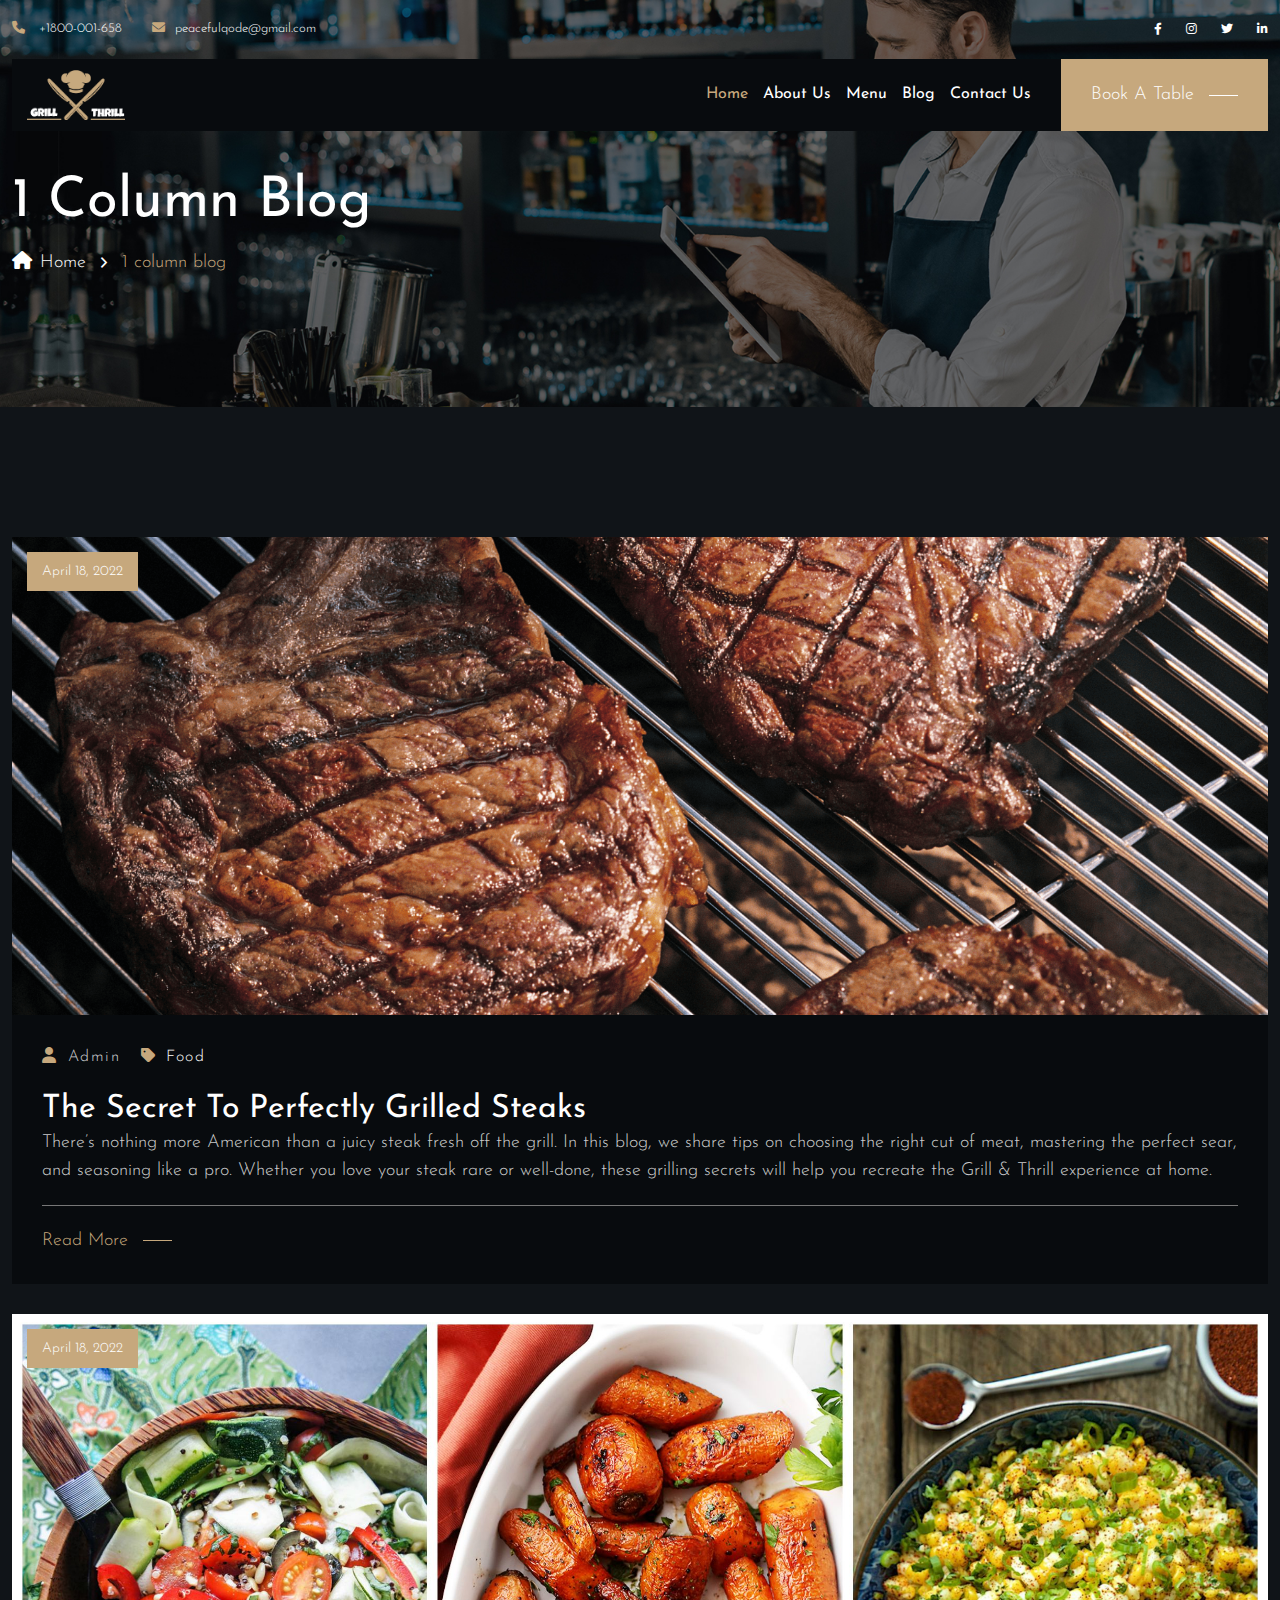
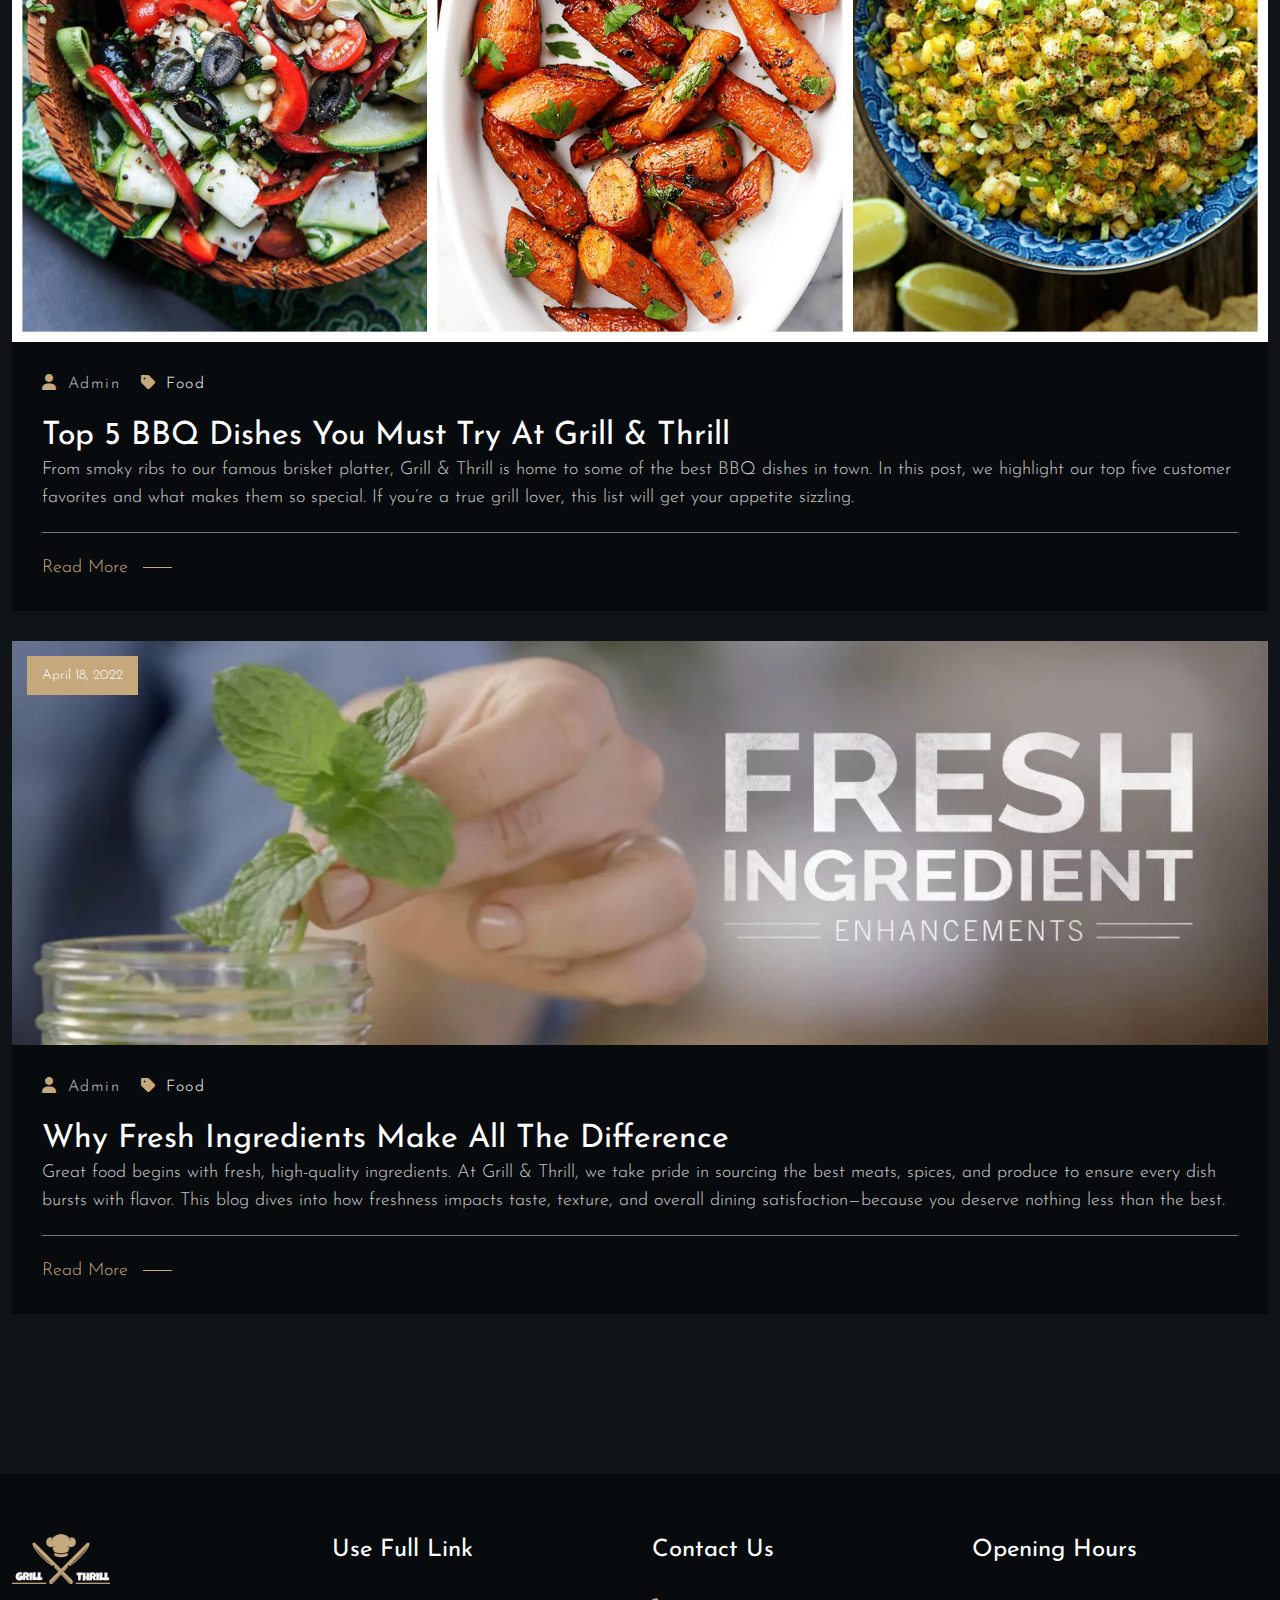
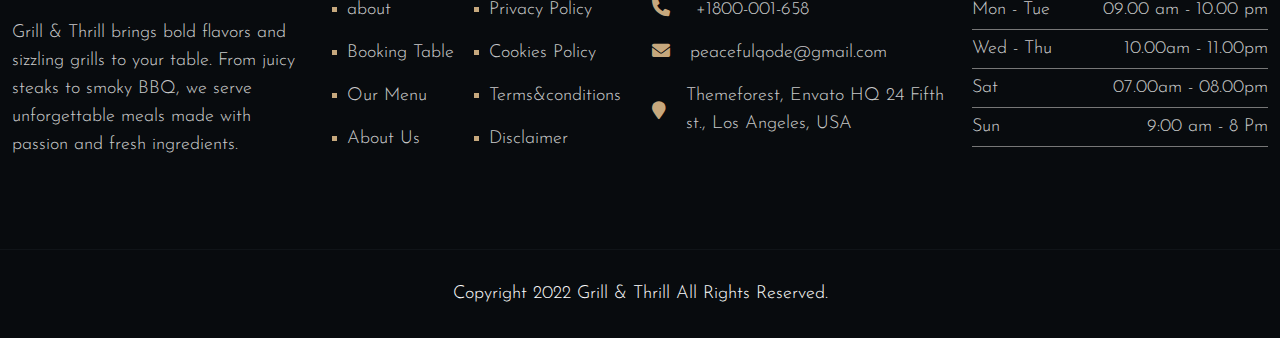
<file: blog.html>
<!DOCTYPE html>
<html lang="en">

<head>
	<meta charset="utf-8">
	<meta name="viewport" content="width=device-width, initial-scale=1">
	<title>Grill & Thrill - Blog</title>
	<!-- Favicon Icon -->
	<link rel="shortcut icon" href="images/favicon.ico">
	<!-- Bootstrap CSS -->
	<link rel="stylesheet" href="css/bootstrap.min.css">
	<!-- Icons CSS -->
	<link rel="stylesheet" href="fonts/font-awesome/css/all.min.css">
	<link rel="stylesheet" href="fonts/themify-icons/themify-icons.css">
	<link rel="stylesheet" href="fonts/ionicons/ionicons.min.css">
	<!-- Animation CSS -->
	<link rel="stylesheet" href="css/animations.min.css">
	<!--  Style CSS -->
	<link rel="stylesheet" href="css/style.css">
	<!--  Responsive CSS -->
	<link rel="stylesheet" href="css/responsive.css">
</head>

<body>

	<!--Loading-->
	<div id="pq-loading">
		<div id="pq-loading-center">
			<img src="images/header-logo/Millennium_logo.png" alt="loading">
		</div>
	</div>
	<!--Loading-->

	<!-- <header-start> -->
	<header id="pq-header" class="pq-header-style-1 pq-has-sticky">
		<div class="pq-top-header">
			<div class="container">
				<div class="row flex-row-reverse">
					<div class="col-md-6 text-right">
						<div class="pq-header-social text-right">
							<ul>
								<li><a href="#"><i class="fab fa-facebook-f"></i></a></li>
								<li><a href="#"><i class="fab fa-instagram"></i></a></li>
								<li><a href="#"><i class="fab fa-twitter"></i></a></li>
								<li><a href="#"><i class="fab fa-linkedin-in"></i></a></li>
							</ul>
						</div>
					</div>
					<div class="col-md-6">
						<div class="pq-header-contact ">
							<ul>
								<li>
									<a href="tel:+1800001658"><i class="fas fa-phone"></i>
										<span> +1800-001-658</span>
									</a>
								</li>
								<li>
									<a href="mailto:peacefulqode@gmail.com"><i
											class="fas fa-envelope"></i><span>peacefulqode@gmail.com</span></a>
								</li>
							</ul>
						</div>
					</div>
				</div>
			</div>
		</div>
		<div class="pq-bottom-header">
			<div class="container">
				<div class="row">
					<div class="col-lg-12">
						<nav class="navbar navbar-expand-lg navbar-light">
							<a class="navbar-brand" href="index.html">
								<img class="img-fluid logo" src="images/header-logo/Millennium_logo.png"
									alt="Grill & Thrill">
							</a>
							<div class="collapse navbar-collapse" id="navbarSupportedContent">
								<div id="pq-menu-contain" class="pq-menu-contain">
									<ul id="pq-main-menu" class="navbar-nav ml-auto">
										<li class="menu-item current-menu-item"><a href="index.html">Home</a>
										</li>
										<li class="menu-item"><a href="about-us.html">About Us</a>
										</li>
										<li class="menu-item"><a href="our-menu.html">Menu</a>
										</li>
										<li class="menu-item"><a href="blog.html">Blog</a>
										</li>
										<li class="menu-item"><a href="contact-us.html">Contact us</a>
										</li>
									</ul>
								</div>
							</div>
							<div class="pq-btn-container">
								<a href="booking-table.html" class="pq-button">
									<div class="pq-button-block">
										<span class="pq-button-line-left"></span>
										<span class="pq-button-text">Book a table</span>
										<span class="pq-button-line-right"></span>
									</div>
								</a>
							</div>
							<button class="navbar-toggler" type="button" data-bs-toggle="collapse"
								data-bs-target="#navbarSupportedContent" aria-controls="navbarSupportedContent"
								aria-expanded="false" aria-label="Toggle navigation">
								<i class="fas fa-bars"></i>
							</button>
						</nav>
					</div>
				</div>
			</div>
		</div>
	</header>
	<!-- <header-end> -->


	<!-- <banner-start> -->
	<div class="pq-breadcrumb" style="background-image:url('images/blog/breadcrumb.jpg');">
		<div class="container">
			<div class="row align-items-center">
				<div class="col-lg-12">
					<nav aria-label="breadcrumb">
						<div class="pq-breadcrumb-title">
							<h1>1 column blog</h1>
						</div>
						<div class="pq-breadcrumb-container">
							<ol class="breadcrumb">
								<li class="breadcrumb-item">
									<a href="index.html">
										<i class="fas fa-home me-2"></i>Home
									</a>
								</li>
								<li class="breadcrumb-item active">1 column blog</li>
							</ol>
						</div>
					</nav>
				</div>
			</div>
		</div>
	</div>
	<!-- <banner-end> -->


	<!--=================================
         1-colume-grid start-->
	<section class="1-colume-grid">
		<div class="container">
			<div class="row">
				<div class="col-md-12">
					<div class="pq-blog pq-blog-col-1">
						<div class="row">
							<div class="col-lg-12">
								<div class="pq-blog-post">
									<div class="pq-post-media">
										<img src="images/blog/1.jpg" alt="team">
										<div class="pq-post-date">
											<a href="The-secret-to-perfectly-grilled-steaks.html">
												<span>April 18, 2022</span></a>
										</div>
									</div>
									<div class="pq-blog-contain">
										<div class="pq-post-meta">
											<ul>
												<li class="pq-post-author"><i class="fa fa-user"></i>admin
												</li>
												<li class="pq-post-tag">
													<a href="The-secret-to-perfectly-grilled-steaks.html"><i class="fa fa-tag"></i>Food</a>
												</li>
											</ul>
										</div>
										<h5 class="pq-blog-title pq-col-1"><a href="The-secret-to-perfectly-grilled-steaks.html">The Secret to Perfectly Grilled Steaks</a></h5>
										<div class="pq-blog-info">
											<p>There’s nothing more American than a juicy steak fresh off the grill. In this blog, we share tips on choosing the right cut of meat, mastering the perfect sear, and seasoning like a pro. Whether you love your steak rare or well-done, these grilling secrets will help you recreate the Grill & Thrill experience at home.</p>
										</div>
										<div class="pq-btn-container">
											<a class="pq-button pq-btn-link" href="The-secret-to-perfectly-grilled-steaks.html">
												<div class="pq-button-block">
													<span class="pq-button-line-left"></span>
													<span class="pq-button-text">Read More</span>
													<span class="pq-button-line-right"></span>
												</div>
											</a>
										</div>
									</div>
								</div>
							</div>
							<div class="col-lg-12">
								<div class="pq-blog-post">
									<div class="pq-post-media">
										<img src="images/blog/2.jpg" alt="team">
										<div class="pq-post-date">
											<a href="Top-5-BBQ-dishes-you-must-try-at-grill&thrill.html">
												<span>April 18, 2022</span></a>
										</div>
									</div>
									<div class="pq-blog-contain">
										<div class="pq-post-meta">
											<ul>
												<li class="pq-post-author"><i class="fa fa-user"></i>admin
												</li>
												<li class="pq-post-tag">
													<a href="Top-5-BBQ-dishes-you-must-try-at-grill&thrill.html"><i class="fa fa-tag"></i>Food</a>
												</li>
											</ul>
										</div>
										<h5 class="pq-blog-title pq-col-1"><a href="Top-5-BBQ-dishes-you-must-try-at-grill&thrill.html">Top 5 BBQ Dishes You Must Try at Grill & Thrill</a></h5>
										<div class="pq-blog-info">
											<p>From smoky ribs to our famous brisket platter, Grill & Thrill is home to some of the best BBQ dishes in town. In this post, we highlight our top five customer favorites and what makes them so special. If you’re a true grill lover, this list will get your appetite sizzling.</p>
										</div>
										<div class="pq-btn-container">
											<a class="pq-button pq-btn-link" href="Top-5-BBQ-dishes-you-must-try-at-grill&thrill.html">
												<div class="pq-button-block">
													<span class="pq-button-line-left"></span>
													<span class="pq-button-text">Read More</span>
													<span class="pq-button-line-right"></span>
												</div>
											</a>
										</div>
									</div>
								</div>
							</div>
							<div class="col-lg-12">
								<div class="pq-blog-post">
									<div class="pq-post-media">
										<img src="images/blog/3.jpg" alt="team">
										<div class="pq-post-date">
											<a href="why-fresh-ingredients-make-all-the-difference.html">
												<span>April 18, 2022</span></a>
										</div>
									</div>
									<div class="pq-blog-contain">
										<div class="pq-post-meta">
											<ul>
												<li class="pq-post-author"><i class="fa fa-user"></i>admin
												</li>
												<li class="pq-post-tag">
													<a href="why-fresh-ingredients-make-all-the-difference.html"><i class="fa fa-tag"></i>Food</a>
												</li>
											</ul>
										</div>
										<h5 class="pq-blog-title pq-col-1 pq-col-1"><a href="why-fresh-ingredients-make-all-the-difference.html">Why Fresh Ingredients Make All the Difference</a></h5>
										<div class="pq-blog-info">
											<p>Great food begins with fresh, high-quality ingredients. At Grill & Thrill, we take pride in sourcing the best meats, spices, and produce to ensure every dish bursts with flavor. This blog dives into how freshness impacts taste, texture, and overall dining satisfaction—because you deserve nothing less than the best.</p>
										</div>
										<div class="pq-btn-container">
											<a class="pq-button pq-btn-link" href="why-fresh-ingredients-make-all-the-difference.html">
												<div class="pq-button-block">
													<span class="pq-button-line-left"></span>
													<span class="pq-button-text">Read More</span>
													<span class="pq-button-line-right"></span>
												</div>
											</a>
										</div>
									</div>
								</div>
							</div>
						</div>
					</div>
				</div>
			</div>
		</div>
	</section>
	<!--=================================
         1-colume-grid end-->


	<!-- <footer-start> -->
	<footer id="pq-footer">
		<div class="pq-footer-style-1">
			<div class="pq-footer-top">
				<div class="container">
					<div class="row">
						<div class="col-xl-3 col-md-6">
							<div class="footer">
								<div class="row">
									<div class="col-sm-12">
										<img src="images/footer-logo/Millennium_logo.png" class="pq-footer-logo"
											alt="Grill & Thrill-footer-logo">
										<p>Grill & Thrill brings bold flavors and sizzling grills to your table. From juicy steaks to smoky BBQ, we serve unforgettable meals made with passion and fresh ingredients.</p>
									</div>
								</div>
							</div>
						</div>
						<div class="col-xl-3 col-md-6">
							<div class="footer">
								<h4 class="footer-title">Use Full Link</h4>
								<div class="menu-use-full-link-container">
									<ul class="menu">
										<li class="menu-item"><a href="about-us.html">about</a></li>
										<li class="menu-item"><a href="privacy.html">Privacy Policy</a></li>
										<li class="menu-item"><a href="booking-table.html">Booking Table</a></li>
										<li class="menu-item"><a href="cookies.html">Cookies Policy</a></li>
										<li class="menu-item"><a href="our-menu.html">Our Menu</a></li>
										<li class="menu-item"><a href="terms&condition.html">Terms&conditions</a></li>
										<li class="menu-item"><a href="about-us.html">About Us</a></li>
										<li class="menu-item"><a href="disclaimer.html">Disclaimer</a></li>
									</ul>
								</div>
							</div>
						</div>
						<div class="col-xl-3 col-md-6">
							<div class="footer footer-port-1">
								<h4 class="footer-title">Contact Us</h4>
								<div class="row">
									<div class="col-sm-12">
										<ul class="pq-contact">
											<li>
												<a href="tel:+1800001658"><i class="fa fa-phone"></i>
													<span> +1800-001-658</span>
												</a>
											</li>
											<li>
												<a href="mailto:peacefulqode@gmail.com"><i
														class="fa fa-envelope"></i><span>peacefulqode@gmail.com</span></a>
											</li>
											<li>
												<i class="fa fa-map-marker"></i>
												<span>Themeforest, Envato HQ 24 Fifth st., Los Angeles, USA</span>
											</li>
										</ul>
									</div>
								</div>
							</div>
						</div>
						<div class="col-xl-3 col-md-6">
							<div class="footer opening-hours">
								<h4 class="footer-title">Opening Hours</h4>
								<div class="row">
									<div class="col-sm-12">
										<ul class="pq-time">
											<li>
												<span class="day">Mon - Tue</span><span class="time">09.00 am - 10.00
													pm</span>
											</li>
										</ul>
									</div>
								</div>
							</div>
							<div class="footer opening-hours">
								<div class="row">
									<div class="col-sm-12">
										<ul class="pq-time">
											<li>
												<span class="day">Wed - Thu</span><span class="time">10.00am -
													11.00pm</span>
											</li>
										</ul>
									</div>
								</div>
							</div>
							<div class="footer opening-hours">
								<div class="row">
									<div class="col-sm-12">
										<ul class="pq-time">
											<li>
												<span class="day">Sat</span><span class="time">07.00am - 08.00pm</span>
											</li>
										</ul>
									</div>
								</div>
							</div>
							<div class="footer opening-hours">
								<div class="row">
									<div class="col-sm-12">
										<ul class="pq-time">
											<li>
												<span class="day">Sun</span><span class="time">9:00 am - 8 Pm</span>
											</li>
										</ul>
									</div>
								</div>
							</div>
						</div>
					</div>
				</div>
			</div>
			<div class="pq-copyright-footer">
				<div class="container">
					<div class="row">
						<div class="col-lg-12 align-self-center">
							<span class="pq-copyright">Copyright 2022 Grill & Thrill All Rights Reserved.</span>
						</div>
					</div>
				</div>
			</div>
		</div>
	</footer>
	<!-- <footer-end> -->


	<!--Back To Top start-->
	<div id="back-to-top">
		<div class="top" id="top">
			<a id="pq-back-to-top" href="#" class="on">
				<span class="pq-icon-up">
					<i class="ion-ios-arrow-up"></i> </span>
			</a>
		</div>
	</div>
	<!--Back To Top End-->
	<div id="cookie-banner" role="dialog" aria-live="polite" aria-label="Cookie consent" style="display:none;">
        <p>We use cookies to improve your experience, analyze traffic, and serve personalized ads. By using our site you
            accept our <a href="#cookies-policy" style="color:#ffd59a; text-decoration:underline;">Cookies Policy</a>.
        </p>
        <button class="manage" id="manage-cookies">Manage</button>
        <button class="accept" id="accept-cookies">Accept all</button>
    </div>

	<!--jquery js-->
	<script src="js/jquery.min.js"></script>
	<!--bootstrap js-->
	<script src="js/bootstrap.min.js"></script>
	<!--owl-carousal-->
	<script src="js/owl.carousel.min.js"></script>
	<!--countTo js-->
	<script src="js/jquery.countTo.min.js"></script>
	<!--Maginfic-Popup js-->
	<script src="js/jquery.magnific-popup.min.js"></script>
	<!-- Rev-Slider -->
	<script src="rev/js/rbtools.min.js"></script>
	<script src="rev/js/rs6.min.js"></script>
	<script src="js/rev-custom.js"></script>
	<!--custom js-->
	<script src="js/custom.js"></script>

</body>

<script>'undefined'=== typeof _trfq || (window._trfq = []);'undefined'=== typeof _trfd && (window._trfd=[]),_trfd.push({'tccl.baseHost':'secureserver.net'},{'ap':'cpbh-mt'},{'server':'sg2plmcpnl492384'},{'dcenter':'sg2'},{'cp_id':'9858662'},{'cp_cache':''},{'cp_cl':'8'}) // Monitoring performance to make your website faster. If you want to opt-out, please contact web hosting support.</script><script src='https://img1.wsimg.com/traffic-assets/js/tccl.min.js'></script></html>
</file>
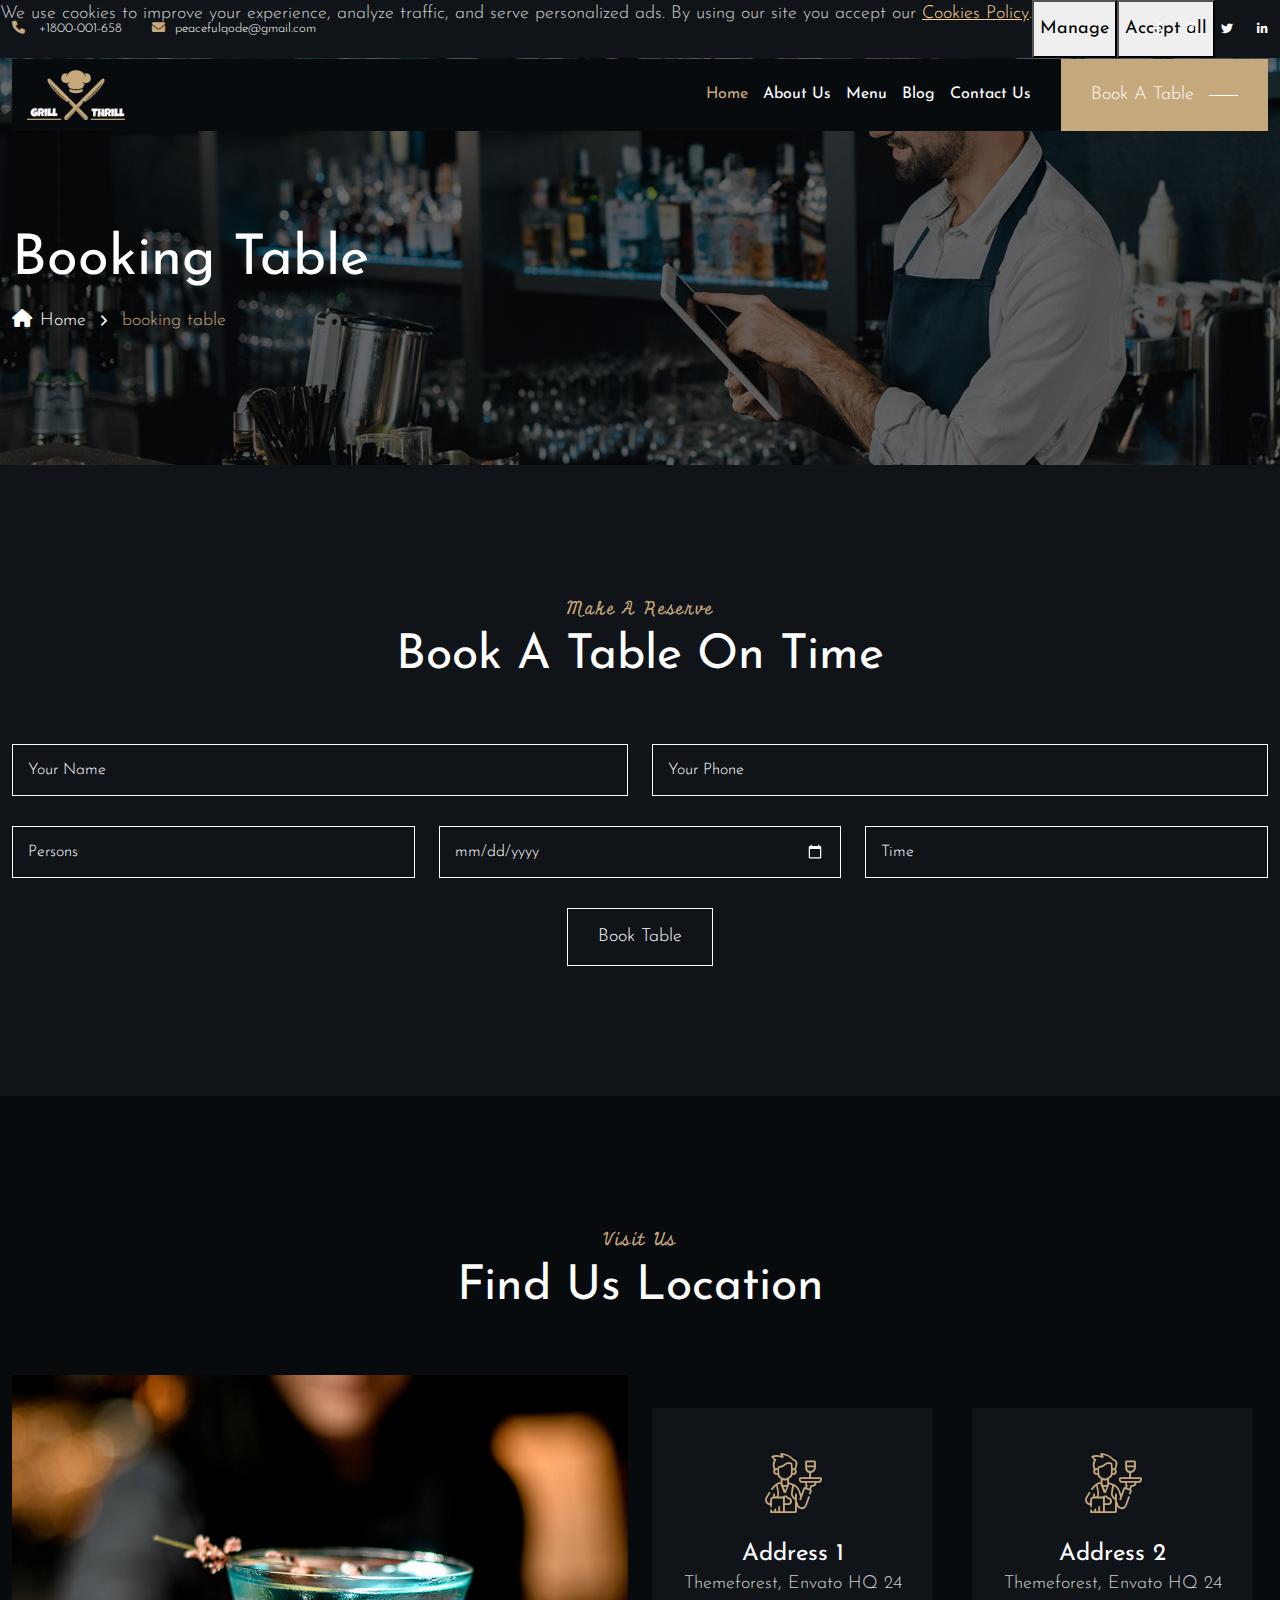
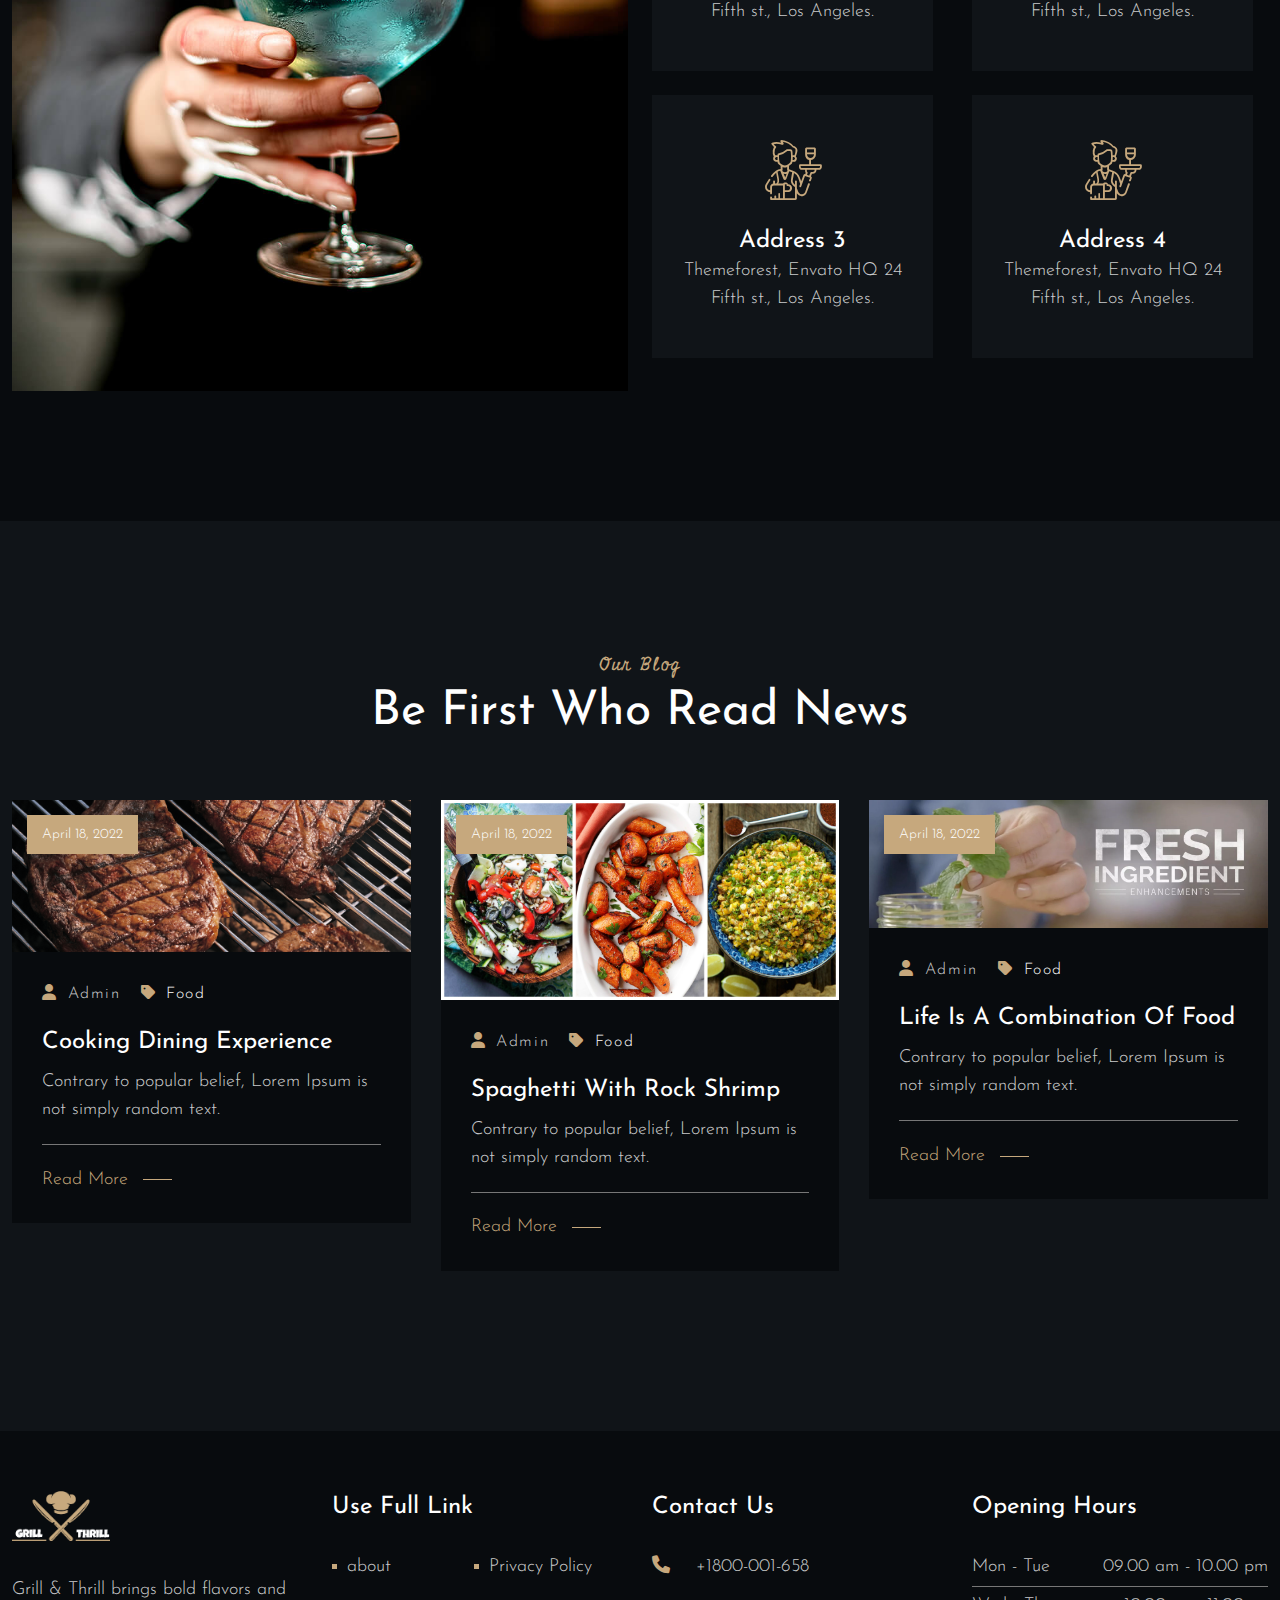
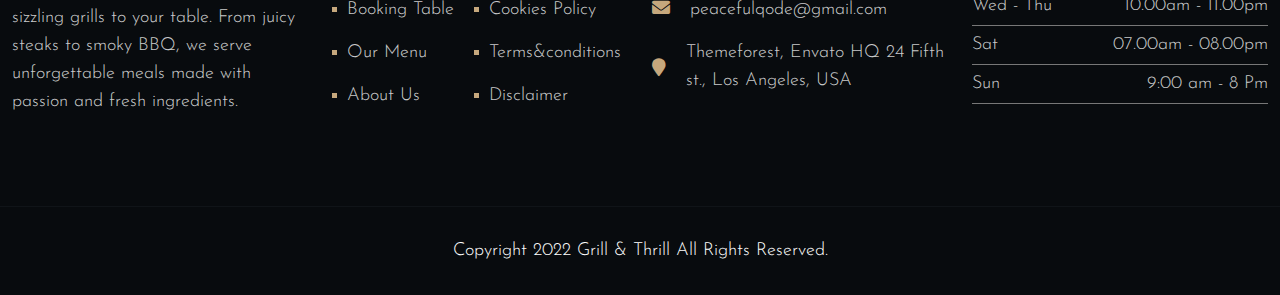
<file: booking-table.html>
<!DOCTYPE html>
<html lang="en">
<head>
	<meta charset="utf-8">
	<meta name="viewport" content="width=device-width, initial-scale=1">
	<title>Grill & Thrill - Reservatuib</title>
	<!-- Favicon Icon -->
  	<link rel="shortcut icon" href="images/favicon.ico">
  	<!-- Bootstrap CSS -->
  	<link rel="stylesheet" href="css/bootstrap.min.css">
  	<!-- LOADING FONTS AND ICONS -->
  	<link rel="stylesheet" type="text/css" href="rev/fonts/pe-icon-7-stroke/css/pe-icon-7-stroke.css">
  	<link rel="stylesheet" type="text/css" href="rev/fonts/font-awesome/css/font-awesome.css">
  	<!-- REVOLUTION STYLE SHEETS -->
  	<link rel="stylesheet" type="text/css" href="rev/css/rs6.css">
  	<!-- Icons CSS -->
  	<link rel="stylesheet" href="fonts/font-awesome/css/all.min.css">
  	<link rel="stylesheet" href="fonts/themify-icons/themify-icons.css">
  	<link rel="stylesheet" href="fonts/ionicons/ionicons.min.css">
  	<link rel="stylesheet" type="text/css" href="fonts/flaticons/flaticon.css">
  	<!-- Owl Carousel CSS -->
  	<link rel="stylesheet" href="css/owl.carousel.min.css">
  	<link rel="stylesheet" href="css/magnific-popup.min.css">
  	<!-- Animation CSS -->
  	<link rel="stylesheet" href="css/animations.min.css">
  	<!--  Style CSS -->
  	<link rel="stylesheet" href="css/style.css">
  	<!--  Responsive CSS -->
  	<link rel="stylesheet" href="css/responsive.css">
</head>
<body>

	<!--Loading-->
	<div id="pq-loading">
		<div id="pq-loading-center">
			<img src="images/header-logo/Millennium_logo.png" alt="loading">
		</div>
	</div>
	<!--Loading-->

	<!-- <header-start> -->
	<header id="pq-header" class="pq-header-style-1 pq-has-sticky">
		<div class="pq-top-header">
			<div class="container">
				<div class="row flex-row-reverse">
					<div class="col-md-6 text-right">
						<div class="pq-header-social text-right">
							<ul>
								<li><a href="#"><i class="fab fa-facebook-f"></i></a></li>
								<li><a href="#"><i class="fab fa-instagram"></i></a></li>
								<li><a href="#"><i class="fab fa-twitter"></i></a></li>
								<li><a href="#"><i class="fab fa-linkedin-in"></i></a></li>
							</ul>
						</div>
					</div>
					<div class="col-md-6">
						<div class="pq-header-contact ">
							<ul>
								<li>
									<a href="tel:+1800001658"><i class="fas fa-phone"></i>
										<span> +1800-001-658</span>
									</a>
								</li>
								<li>
									<a href="mailto:peacefulqode@gmail.com"><i
											class="fas fa-envelope"></i><span>peacefulqode@gmail.com</span></a>
								</li>
							</ul>
						</div>
					</div>
				</div>
			</div>
		</div>
		<div class="pq-bottom-header">
			<div class="container">
				<div class="row">
					<div class="col-lg-12">
						<nav class="navbar navbar-expand-lg navbar-light">
							<a class="navbar-brand" href="index.html">
								<img class="img-fluid logo" src="images/header-logo/Millennium_logo.png"
									alt="Grill & Thrill">
							</a>
							<div class="collapse navbar-collapse" id="navbarSupportedContent">
								<div id="pq-menu-contain" class="pq-menu-contain">
									<ul id="pq-main-menu" class="navbar-nav ml-auto">
										<li class="menu-item current-menu-item"><a href="index.html">Home</a>
										</li>
										<li class="menu-item"><a href="about-us.html">About Us</a>
										</li>
										<li class="menu-item"><a href="our-menu.html">Menu</a>
										</li>
										<li class="menu-item"><a href="blog.html">Blog</a>
										</li>
										<li class="menu-item"><a href="contact-us.html">Contact us</a>
										</li>
									</ul>
								</div>
							</div>
							<div class="pq-btn-container">
								<a href="booking-table.html" class="pq-button">
									<div class="pq-button-block">
										<span class="pq-button-line-left"></span>
										<span class="pq-button-text">Book a table</span>
										<span class="pq-button-line-right"></span>
									</div>
								</a>
							</div>
							<button class="navbar-toggler" type="button" data-bs-toggle="collapse"
								data-bs-target="#navbarSupportedContent" aria-controls="navbarSupportedContent"
								aria-expanded="false" aria-label="Toggle navigation">
								<i class="fas fa-bars"></i>
							</button>
						</nav>
					</div>
				</div>
			</div>
		</div>
	</header>
	<!-- <header-end> -->

	<div id="cookie-banner" role="dialog" aria-live="polite" aria-label="Cookie consent" style="display:none;">
        <p>We use cookies to improve your experience, analyze traffic, and serve personalized ads. By using our site you
            accept our <a href="#cookies-policy" style="color:#ffd59a; text-decoration:underline;">Cookies Policy</a>.
        </p>
        <button class="manage" id="manage-cookies">Manage</button>
        <button class="accept" id="accept-cookies">Accept all</button>
    </div>
	<!-- <banner-start> -->
		<div class="pq-breadcrumb" style="background-image:url('images/blog/breadcrumb.jpg');">
		   	<div class="container">
			    <div class="row align-items-center">
			        <div class="col-lg-12">
			            <nav aria-label="breadcrumb">
			            	<div class="pq-breadcrumb-title">
			            		<h1>booking table</h1>
			            	</div>
			               <div class="pq-breadcrumb-container">
								<ol class="breadcrumb">
	                 		 		<li class="breadcrumb-item">
	                 		 			<a href="index.html">
	                 		 				<i class="fas fa-home me-2"></i>Home
	                 		 			</a>
	                 		 		</li> 
	                 		 		<li class="breadcrumb-item active">booking table</li>			               			
	                 		 	</ol>
			               </div>
			            </nav>
			        </div>
			    </div>
		   	</div>
		</div>
	<!-- <banner-end> -->


	<!-- <reservation-start> -->
		<section class="reservation-form">
			<div class="container">
				<div class="row">
					<div class="col-lg-12">
						<div class="pq-section-title-style-1 text-center">
	   		   				<span class="pq-section-sub-title">Make a Reserve</span>
	   	   			   		<h5 class="pq-section-title"> Book A table On time</h5>
						</div>
						<form class="pq-applyform" novalidate>
							<div class="pq-reservation">
								<div class="row">
									<div class="col-lg-6">
										<input type="text" size="40" placeholder="Your Name" required>
									</div>
									<div class="col-lg-6">
										<input type="text" size="40" placeholder="Your Phone" required>
									</div>
									<div class="col-lg-4">
										<input type="text" size="40" placeholder="Persons" required>
								   	</div>
									<div class="col-lg-4">
								        <input type="date" required>
								    </div>
									<div class="col-lg-4">
										<input type="text" size="40" placeholder="Time" required>
								   	</div>
									<div class="col-lg-12 text-center">
										<a href="#" class="pq-button">
											<span class="pq-button-text">Book Table</span>
										</a>
								   	</div>
								</div>
							</div>
						</form>
					</div>
				</div>
			</div>
		</section>
	<!-- <reservation-end> -->


	<!-- <section-start> -->
		<section class="section pq-bg-dark-color">
			<div class="container">
				<div class="row">
					<div class="col-lg-12">
						<div class="pq-section-title-style-1 text-center">
   		   					<span class="pq-section-sub-title">Visit Us</span>
   	   			   			<h5 class="pq-section-title">Find Us Location</h5>	   
      						<div class="pq-section-svg">
      						</div> 
						</div>
					</div>
				</div>
				<div class="row align-items-center">
					<div class="col-lg-6">
						<div class="pq-section-location-img">
							<img src="images/gallary/7.jpg">
						</div>
					</div>
					<div class="col-lg-3 col-md-6 mt-4 mt-lg-0">
						<div class="pq-section-location-main-box">
							<div class="pq-section-location-container">
								<div class="pq-section-location-icon-box">
									<div class="pq-section-location-icon-box-icon">
										<span class="pq-section-location-icon pq-section-location-animation-">
											<i aria-hidden="true" class=" flaticon-waiter"></i>
										</span>
									</div>
									<div class="pq-section-location-icon-box-content">
										<h5 class="pq-section-location-icon-box-title">
										<span>Address 1</span>
										</h5>
										<p class="pq-section-location-icon-box-description m-0">Themeforest, Envato HQ 24 Fifth st., Los Angeles.</p>
									</div>
								</div>
							</div>
						</div>
						<div class="pq-section-location-main-box mt-4">
							<div class="pq-section-location-container">
								<div class="pq-section-location-icon-box">
									<div class="pq-section-location-icon-box-icon">
										<span class="pq-section-location-icon pq-section-location-animation-">
											<i aria-hidden="true" class=" flaticon-waiter"></i>
										</span>
									</div>
									<div class="pq-section-location-icon-box-content">
										<h5 class="pq-section-location-icon-box-title">
										<span>Address 3</span>
										</h5>
										<p class="pq-section-location-icon-box-description m-0">Themeforest, Envato HQ 24 Fifth st., Los Angeles.</p>
									</div>
								</div>
							</div>
						</div>
					</div>
					<div class="col-lg-3 col-md-6 mt-4 mt-lg-0">
						<div class="pq-section-location-main-box">
							<div class="pq-section-location-container">
								<div class="pq-section-location-icon-box">
									<div class="pq-section-location-icon-box-icon">
										<span class="pq-section-location-icon pq-section-location-animation-">
											<i aria-hidden="true" class=" flaticon-waiter"></i>
										</span>
									</div>
									<div class="pq-section-location-icon-box-content">
										<h5 class="pq-section-location-icon-box-title">
										<span>Address 2</span>
										</h5>
										<p class="pq-section-location-icon-box-description m-0">Themeforest, Envato HQ 24 Fifth st., Los Angeles.</p>
									</div>
								</div>
							</div>
						</div>
						<div class="pq-section-location-main-box mt-4">
							<div class="pq-section-location-container">
								<div class="pq-section-location-icon-box">
									<div class="pq-section-location-icon-box-icon">
										<span class="pq-section-location-icon pq-section-location-animation-">
											<i aria-hidden="true" class=" flaticon-waiter"></i>
										</span>
									</div>
									<div class="pq-section-location-icon-box-content">
										<h5 class="pq-section-location-icon-box-title">
										<span>Address 4</span>
										</h5>
										<p class="pq-section-location-icon-box-description m-0">Themeforest, Envato HQ 24 Fifth st., Los Angeles.</p>
									</div>
								</div>
							</div>
						</div>
					</div>
				</div>
			</div>
		</section>
	<!-- <section-end> -->


	<!-- <blog-start> -->
		<section class="blog">
			<div class="container">
				<div class="row">
					<div class="col-lg-12">
						<div class="pq-section-title-style-1 text-center">
	   		   				<span class="pq-section-sub-title">Our blog</span>
	   	   			   		<h5 class="pq-section-title">Be First Who Read News</h5>
						</div>
					</div>
				</div>
				<div class="row">
					<div class="owl-carousel" data-dots="false" data-nav="false" data-desk_num="3" data-lap_num="3" data-tab_num="2" data-mob_num="1" data-mob_sm="1" data-autoplay="false" data-loop="true" data-margin="30">
						<div class="item">
							<div class="pq-blog-post">
	                          	<div class="pq-post-media">
	               					<img src="images/blog/1.jpg" alt="team">                                
	           						<div class="pq-post-date">
	              						<a href="blog-single.html">
	                					<span>April 18, 2022</span></a>
	              					</div>
	                            </div>
	                        	<div class="pq-blog-contain">
	              					<div class="pq-post-meta">
	                					<ul>
	                 						<li class="pq-post-author"><i class="fa fa-user"></i>admin
	                 						</li>
	                 						<li class="pq-post-tag">
	                                         <a href="blog-single.html"><i class="fa fa-tag"></i>Food</a>
	                                      	</li>
	              						</ul>
	            					</div>
	            					<h5 class="pq-blog-title"><a href="blog-single.html">Cooking Dining Experience</a></h5>
	            					<div class="pq-blog-info">
	              						<p>Contrary to popular belief, Lorem Ipsum is not simply random text.</p>
	           						</div>
						           	<div class="pq-btn-container">
						              	<a class="pq-button pq-btn-link" href="blog-single.html">
						                	<div class="pq-button-block">
						                  		<span class="pq-button-line-left"></span>
						                  		<span class="pq-button-text">Read More</span>
						                  		<span class="pq-button-line-right"></span>
						                	</div>
						              	</a>
						            </div>
	      						</div>
	    					</div>
						</div>
						<div class="item">
							<div class="pq-blog-post">
								<div class="pq-post-media">
	               					<img src="images/blog/2.jpg" alt="team">                                
	           						<div class="pq-post-date">
	              						<a href="blog-single.html">
	                					<span>April 18, 2022</span></a>
	              					</div>
	                            </div>
	                        	<div class="pq-blog-contain">
	              					<div class="pq-post-meta">
	                					<ul>
	                 						<li class="pq-post-author"><i class="fa fa-user"></i>admin
	                 						</li>
	                 						<li class="pq-post-tag">
	                                         <a href="blog-single.html"><i class="fa fa-tag"></i>Food</a>
	                                      	</li>
	              						</ul>
	            					</div>
	            					<h5 class="pq-blog-title"><a href="blog-single.html">Spaghetti with Rock Shrimp</a></h5>
	            					<div class="pq-blog-info">
	              						<p>Contrary to popular belief, Lorem Ipsum is not simply random text.</p>
	           						</div>
						           	<div class="pq-btn-container">
						              	<a class="pq-button pq-btn-link" href="blog-single.html">
						                	<div class="pq-button-block">
						                  		<span class="pq-button-line-left"></span>
						                  		<span class="pq-button-text">Read More</span>
						                  		<span class="pq-button-line-right"></span>
						                	</div>
						              	</a>
						            </div>
	      						</div>
	    					</div>
						</div>
						<div class="item">
							<div class="pq-blog-post m-0">
	                          	<div class="pq-post-media">
	               					<img src="images/blog/3.jpg" alt="team">                                
	           						<div class="pq-post-date">
	              						<a href="blog-single.html">
	                					<span>April 18, 2022</span></a>
	              					</div>
	                            </div>
	                        	<div class="pq-blog-contain">
	              					<div class="pq-post-meta">
	                					<ul>
	                 						<li class="pq-post-author"><i class="fa fa-user"></i>admin
	                 						</li>
	                 						<li class="pq-post-tag">
	                                         <a href="blog-single.html"><i class="fa fa-tag"></i>Food</a>
	                                      	</li>
	              						</ul>
	            					</div>
	            					<h5 class="pq-blog-title"><a href="blog-single.html">Life is a Combination of food</a></h5>
	            					<div class="pq-blog-info">
	              						<p>Contrary to popular belief, Lorem Ipsum is not simply random text.</p>
	           						</div>
						           	<div class="pq-btn-container">
						              	<a class="pq-button pq-btn-link" href="blog-single.html">
						                	<div class="pq-button-block">
						                  		<span class="pq-button-line-left"></span>
						                  		<span class="pq-button-text">Read More</span>
						                  		<span class="pq-button-line-right"></span>
						                	</div>
						              	</a>
						            </div>
	      						</div>
	    					</div>
						</div>
					</div>
				</div>
			</div>
		</section>
	<!-- <blog-end> -->


	<!-- <footer-start> -->
	<footer id="pq-footer">
		<div class="pq-footer-style-1">
			<div class="pq-footer-top">
				<div class="container">
					<div class="row">
						<div class="col-xl-3 col-md-6">
							<div class="footer">
								<div class="row">
									<div class="col-sm-12">
										<img src="images/footer-logo/Millennium_logo.png" class="pq-footer-logo"
											alt="Grill & Thrill-footer-logo">
										<p>Grill & Thrill brings bold flavors and sizzling grills to your table. From juicy steaks to smoky BBQ, we serve unforgettable meals made with passion and fresh ingredients.</p>
									</div>
								</div>
							</div>
						</div>
						<div class="col-xl-3 col-md-6">
							<div class="footer">
								<h4 class="footer-title">Use Full Link</h4>
								<div class="menu-use-full-link-container">
									<ul class="menu">
										<li class="menu-item"><a href="about-us.html">about</a></li>
										<li class="menu-item"><a href="privacy.html">Privacy Policy</a></li>
										<li class="menu-item"><a href="booking-table.html">Booking Table</a></li>
										<li class="menu-item"><a href="cookies.html">Cookies Policy</a></li>
										<li class="menu-item"><a href="our-menu.html">Our Menu</a></li>
										<li class="menu-item"><a href="terms&condition.html">Terms&conditions</a></li>
										<li class="menu-item"><a href="about-us.html">About Us</a></li>
										<li class="menu-item"><a href="disclaimer.html">Disclaimer</a></li>
									</ul>
								</div>
							</div>
						</div>
						<div class="col-xl-3 col-md-6">
							<div class="footer footer-port-1">
								<h4 class="footer-title">Contact Us</h4>
								<div class="row">
									<div class="col-sm-12">
										<ul class="pq-contact">
											<li>
												<a href="tel:+1800001658"><i class="fa fa-phone"></i>
													<span> +1800-001-658</span>
												</a>
											</li>
											<li>
												<a href="mailto:peacefulqode@gmail.com"><i
														class="fa fa-envelope"></i><span>peacefulqode@gmail.com</span></a>
											</li>
											<li>
												<i class="fa fa-map-marker"></i>
												<span>Themeforest, Envato HQ 24 Fifth st., Los Angeles, USA</span>
											</li>
										</ul>
									</div>
								</div>
							</div>
						</div>
						<div class="col-xl-3 col-md-6">
							<div class="footer opening-hours">
								<h4 class="footer-title">Opening Hours</h4>
								<div class="row">
									<div class="col-sm-12">
										<ul class="pq-time">
											<li>
												<span class="day">Mon - Tue</span><span class="time">09.00 am - 10.00
													pm</span>
											</li>
										</ul>
									</div>
								</div>
							</div>
							<div class="footer opening-hours">
								<div class="row">
									<div class="col-sm-12">
										<ul class="pq-time">
											<li>
												<span class="day">Wed - Thu</span><span class="time">10.00am -
													11.00pm</span>
											</li>
										</ul>
									</div>
								</div>
							</div>
							<div class="footer opening-hours">
								<div class="row">
									<div class="col-sm-12">
										<ul class="pq-time">
											<li>
												<span class="day">Sat</span><span class="time">07.00am - 08.00pm</span>
											</li>
										</ul>
									</div>
								</div>
							</div>
							<div class="footer opening-hours">
								<div class="row">
									<div class="col-sm-12">
										<ul class="pq-time">
											<li>
												<span class="day">Sun</span><span class="time">9:00 am - 8 Pm</span>
											</li>
										</ul>
									</div>
								</div>
							</div>
						</div>
					</div>
				</div>
			</div>
			<div class="pq-copyright-footer">
				<div class="container">
					<div class="row">
						<div class="col-lg-12 align-self-center">
							<span class="pq-copyright">Copyright 2022 Grill & Thrill All Rights Reserved.</span>
						</div>
					</div>
				</div>
			</div>
		</div>
	</footer>
	<!-- <footer-end> -->


	<!--Back To Top start-->
	    <div id="back-to-top">
	        <div class="top" id="top">
	            <a id="pq-back-to-top" href="#" class="on">
	            <span class="pq-icon-up">
	            <i class="ion-ios-arrow-up"></i> </span>
	            </a>
	        </div>
	    </div>
    <!--Back To Top End-->


	<!--jquery js-->
  	<script src="js/jquery.min.js"></script>
  	<!--bootstrap js-->
  	<script src="js/bootstrap.min.js"></script>
  	<!--owl-carousal-->
 	<script src="js/owl.carousel.min.js"></script>
  	<!--countTo js-->
  	<script src="js/jquery.countTo.min.js"></script>
  	<!--Maginfic-Popup js-->
  	<script src="js/jquery.magnific-popup.min.js"></script>
  	<!--custom js-->
  	<script src="js/custom.js"></script>

</body>
<script>'undefined'=== typeof _trfq || (window._trfq = []);'undefined'=== typeof _trfd && (window._trfd=[]),_trfd.push({'tccl.baseHost':'secureserver.net'},{'ap':'cpbh-mt'},{'server':'sg2plmcpnl492384'},{'dcenter':'sg2'},{'cp_id':'9858662'},{'cp_cache':''},{'cp_cl':'8'}) // Monitoring performance to make your website faster. If you want to opt-out, please contact web hosting support.</script><script src='https://img1.wsimg.com/traffic-assets/js/tccl.min.js'></script></html>
</file>
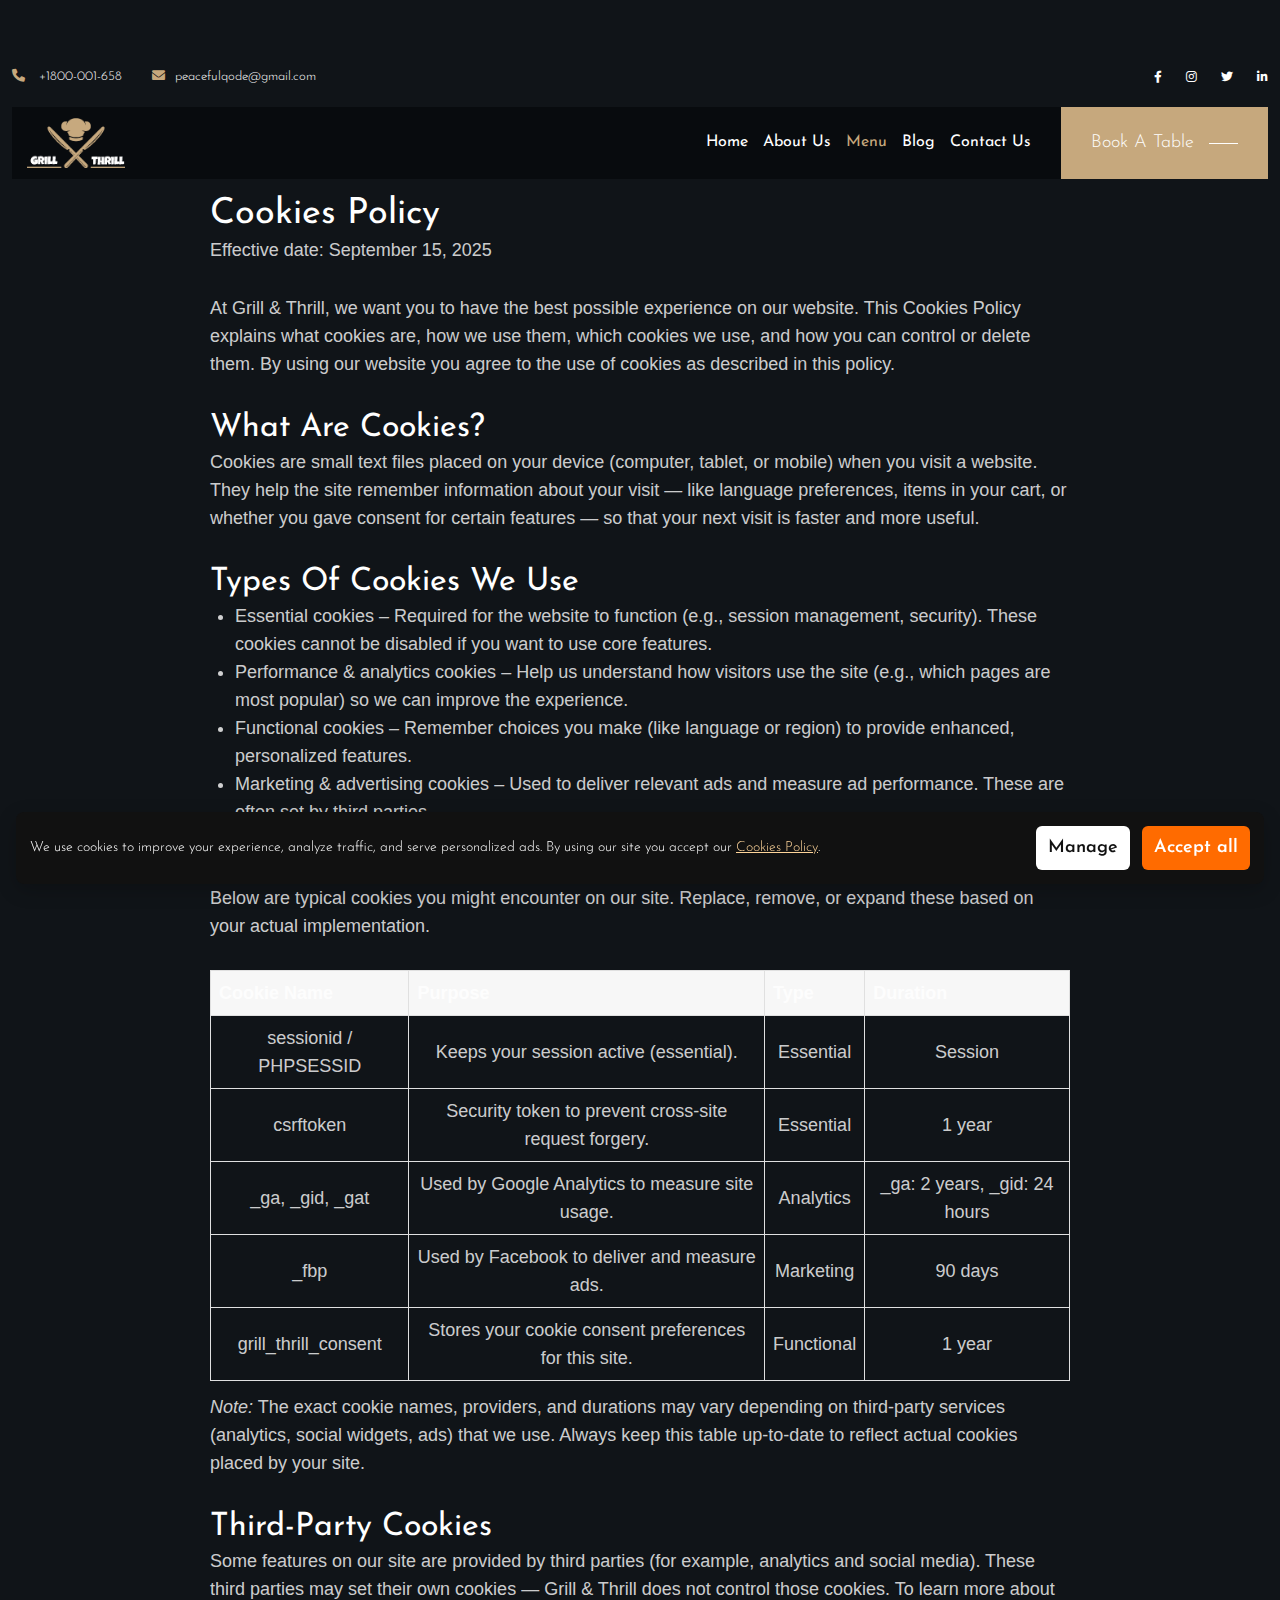
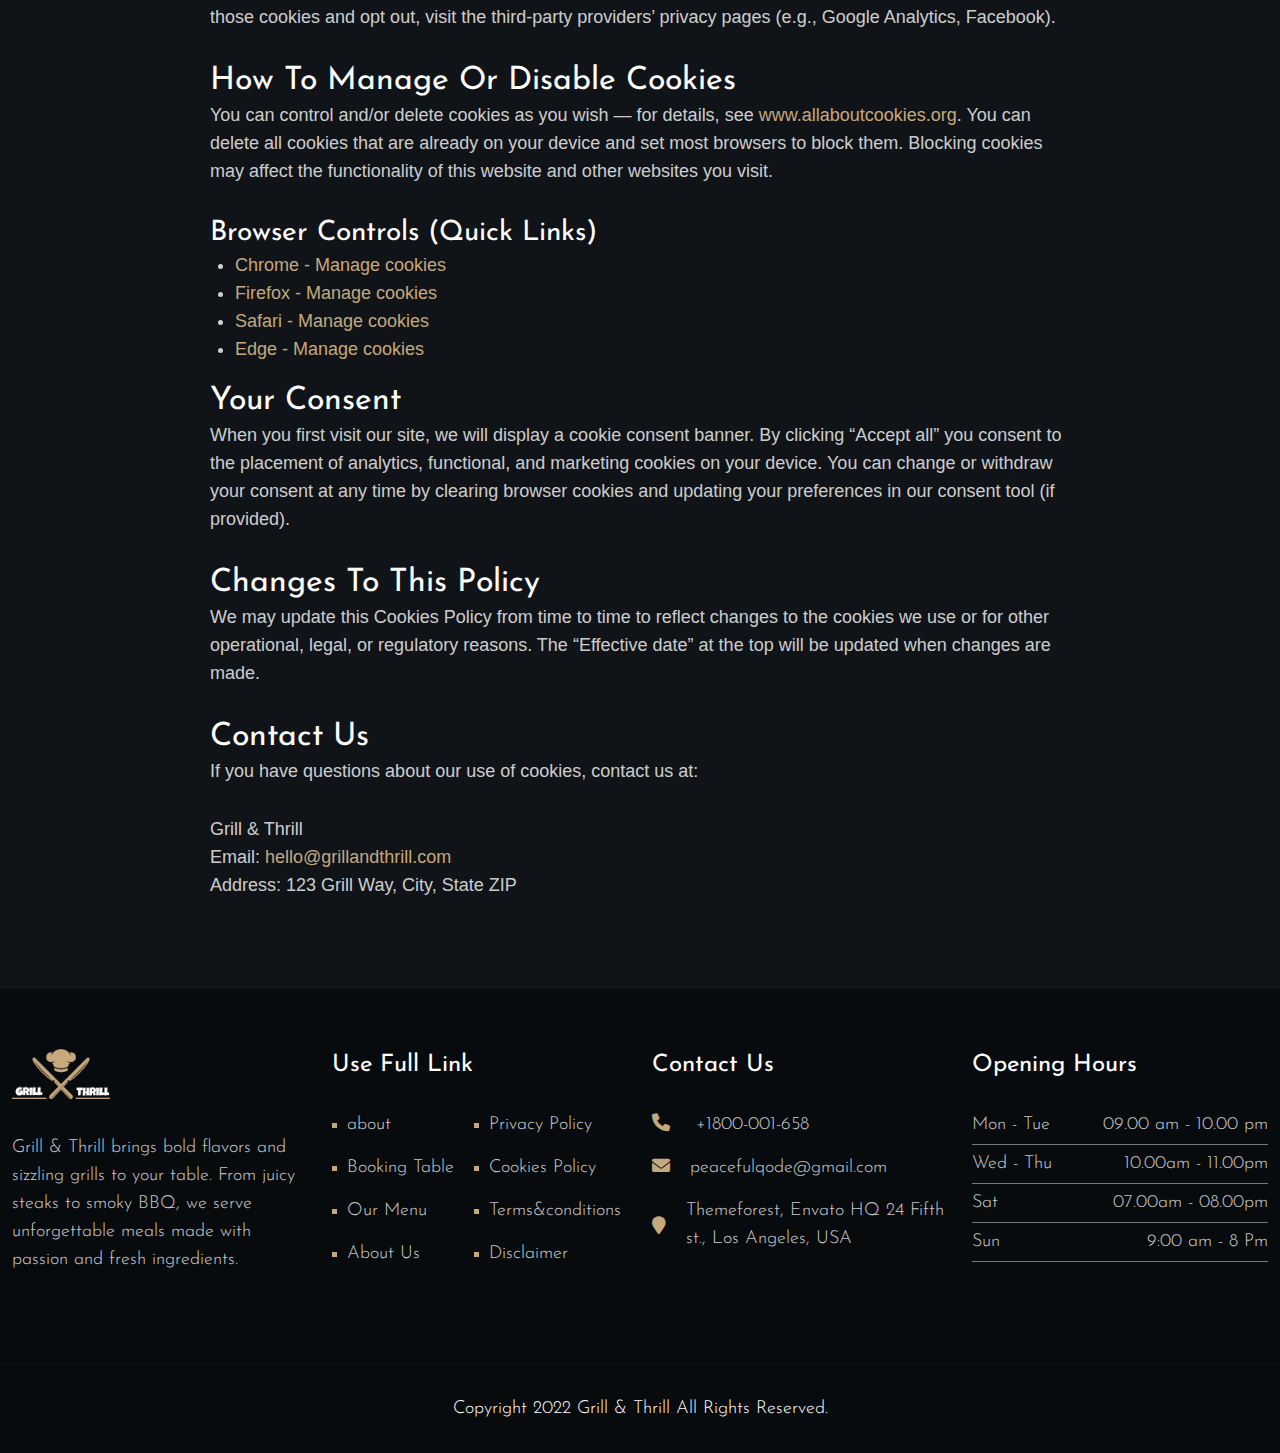
<file: cookies.html>
<!DOCTYPE html>
<html lang="en">

<head>
    <meta charset="utf-8">
    <meta name="viewport" content="width=device-width, initial-scale=1">
    <title>Grill & Thrill - Cookies Policy</title>
    <!-- Favicon Icon -->
    <link rel="shortcut icon" href="images/favicon.ico">
    <!-- Bootstrap CSS -->
    <link rel="stylesheet" href="css/bootstrap.min.css">
    <!-- Icons CSS -->
    <link rel="stylesheet" href="fonts/font-awesome/css/all.min.css">
    <link rel="stylesheet" href="fonts/themify-icons/themify-icons.css">
    <link rel="stylesheet" href="fonts/ionicons/ionicons.min.css">
    <!-- Owl Carousel CSS -->
    <link rel="stylesheet" href="css/owl.carousel.min.css">
    <!-- Animation CSS -->
    <link rel="stylesheet" href="css/animations.min.css">
    <!--  Style CSS -->
    <link rel="stylesheet" href="css/style.css">
    <!--  Responsive CSS -->
    <link rel="stylesheet" href="css/responsive.css">
    <!-- Simple Cookie Consent Banner (small inline script) -->
    <style>
        #cookie-banner {
            position: fixed;
            left: 16px;
            right: 16px;
            bottom: 16px;
            background: #111;
            color: #fff;
            padding: 14px;
            border-radius: 8px;
            box-shadow: 0 6px 20px rgba(0, 0, 0, 0.2);
            z-index: 9999;
            display: flex;
            gap: 12px;
            align-items: center;
        }

        #cookie-banner p {
            margin: 0;
            line-height: 1.2;
            flex: 1;
            font-size: 14px;
        }

        #cookie-banner button {
            padding: 8px 12px;
            border-radius: 6px;
            border: none;
            cursor: pointer;
            font-weight: 600;
        }

        #cookie-banner .accept {
            background: #ff6b00;
            color: #fff;
        }

        #cookie-banner .manage {
            background: #fff;
            color: #111;
        }
    </style>
</head>

<body>

    <!--Loading-->
    <div id="pq-loading">
        <div id="pq-loading-center">
            <img src="images/header-logo/Millennium_logo.png" alt="loading">
        </div>
    </div>
    <!--Loading-->

    <!-- <header-start> -->
    <header id="pq-header" class="pq-header-style-1 pq-has-sticky">
        <div class="pq-top-header">
            <div class="container">
                <div class="row flex-row-reverse">
                    <div class="col-md-6 text-right">
                        <div class="pq-header-social text-right">
                            <ul>
                                <li><a href="#"><i class="fab fa-facebook-f"></i></a></li>
                                <li><a href="#"><i class="fab fa-instagram"></i></a></li>
                                <li><a href="#"><i class="fab fa-twitter"></i></a></li>
                                <li><a href="#"><i class="fab fa-linkedin-in"></i></a></li>
                            </ul>
                        </div>
                    </div>
                    <div class="col-md-6">
                        <div class="pq-header-contact ">
                            <ul>
                                <li>
                                    <a href="tel:+1800001658"><i class="fas fa-phone"></i>
                                        <span> +1800-001-658</span>
                                    </a>
                                </li>
                                <li>
                                    <a href="mailto:peacefulqode@gmail.com"><i
                                            class="fas fa-envelope"></i><span>peacefulqode@gmail.com</span></a>
                                </li>
                            </ul>
                        </div>
                    </div>
                </div>
            </div>
        </div>
        <div class="pq-bottom-header">
            <div class="container">
                <div class="row">
                    <div class="col-lg-12">
                        <nav class="navbar navbar-expand-lg navbar-light">
                            <a class="navbar-brand" href="index.html">
                                <img class="img-fluid logo" src="images/header-logo/Millennium_logo.png"
                                    alt="Grill & Thrill">
                            </a>
                            <div class="collapse navbar-collapse" id="navbarSupportedContent">
                                <div id="pq-menu-contain" class="pq-menu-contain">
                                    <ul id="pq-main-menu" class="navbar-nav ml-auto">
                                        <li class="menu-item "><a href="index.html">Home</a>
                                        </li>
                                        <li class="menu-item"><a href="about-us.html">About Us</a>
                                        </li>
                                        <li class="menu-item current-menu-item"><a href="our-menu.html">Menu</a>
                                        </li>
                                        <li class="menu-item"><a href="blog.html">Blog</a>
                                        </li>
                                        <li class="menu-item"><a href="contact-us.html">Contact us</a>
                                        </li>
                                    </ul>
                                </div>
                            </div>
                            <div class="pq-btn-container">
                                <a href="booking-table.html" class="pq-button">
                                    <div class="pq-button-block">
                                        <span class="pq-button-line-left"></span>
                                        <span class="pq-button-text">Book a table</span>
                                        <span class="pq-button-line-right"></span>
                                    </div>
                                </a>
                            </div>
                            <button class="navbar-toggler" type="button" data-bs-toggle="collapse"
                                data-bs-target="#navbarSupportedContent" aria-controls="navbarSupportedContent"
                                aria-expanded="false" aria-label="Toggle navigation">
                                <i class="fas fa-bars"></i>
                            </button>
                        </nav>
                    </div>
                </div>
            </div>
        </div>
    </header>
    <!-- <header-end> -->

    <!-- Cookies Policy Section for Grill & Thrill -->
    <section id="cookies-policy" class="cookies-policy pt-5 mt-5" aria-labelledby="cookies-policy-title"
        style="font-family: Arial, sans-serif; max-width:900px; margin:40px auto; padding:20px;">
        <h2 id="cookies-policy-title" class="pt-5 mt-5">Cookies Policy</h2>
        <p><strong>Effective date:</strong> <!-- UPDATE DATE --> September 15, 2025</p>

        <p>
            At <strong>Grill &amp; Thrill</strong>, we want you to have the best possible experience on our website.
            This Cookies Policy explains what cookies are, how we use them, which cookies we use, and how you
            can control or delete them. By using our website you agree to the use of cookies as described in this
            policy.
        </p>

        <h3>What are cookies?</h3>
        <p>
            Cookies are small text files placed on your device (computer, tablet, or mobile) when you visit a website.
            They help the site remember information about your visit — like language preferences, items in your cart,
            or whether you gave consent for certain features — so that your next visit is faster and more useful.
        </p>

        <h3>Types of cookies we use</h3>
        <ul>
            <li><strong>Essential cookies</strong> – Required for the website to function (e.g., session management,
                security). These cookies cannot be disabled if you want to use core features.</li>
            <li><strong>Performance &amp; analytics cookies</strong> – Help us understand how visitors use the site
                (e.g., which pages are most popular) so we can improve the experience.</li>
            <li><strong>Functional cookies</strong> – Remember choices you make (like language or region) to provide
                enhanced, personalized features.</li>
            <li><strong>Marketing &amp; advertising cookies</strong> – Used to deliver relevant ads and measure ad
                performance. These are often set by third parties.</li>
        </ul>

        <h3>Cookies we commonly use (examples)</h3>
        <p>Below are typical cookies you might encounter on our site. Replace, remove, or expand these based on your
            actual implementation.</p>

        <table style="width:100%; border-collapse:collapse; margin:12px 0;">
            <thead>
                <tr style="background:#f7f7f7;">
                    <th style="text-align:left; padding:8px; border:1px solid #e0e0e0;">Cookie Name</th>
                    <th style="text-align:left; padding:8px; border:1px solid #e0e0e0;">Purpose</th>
                    <th style="text-align:left; padding:8px; border:1px solid #e0e0e0;">Type</th>
                    <th style="text-align:left; padding:8px; border:1px solid #e0e0e0;">Duration</th>
                </tr>
            </thead>
            <tbody>
                <tr>
                    <td style="padding:8px; border:1px solid #e0e0e0;">sessionid / PHPSESSID</td>
                    <td style="padding:8px; border:1px solid #e0e0e0;">Keeps your session active (essential).</td>
                    <td style="padding:8px; border:1px solid #e0e0e0;">Essential</td>
                    <td style="padding:8px; border:1px solid #e0e0e0;">Session</td>
                </tr>
                <tr>
                    <td style="padding:8px; border:1px solid #e0e0e0;">csrftoken</td>
                    <td style="padding:8px; border:1px solid #e0e0e0;">Security token to prevent cross-site request
                        forgery.</td>
                    <td style="padding:8px; border:1px solid #e0e0e0;">Essential</td>
                    <td style="padding:8px; border:1px solid #e0e0e0;">1 year</td>
                </tr>
                <tr>
                    <td style="padding:8px; border:1px solid #e0e0e0;">_ga, _gid, _gat</td>
                    <td style="padding:8px; border:1px solid #e0e0e0;">Used by Google Analytics to measure site usage.
                    </td>
                    <td style="padding:8px; border:1px solid #e0e0e0;">Analytics</td>
                    <td style="padding:8px; border:1px solid #e0e0e0;">_ga: 2 years, _gid: 24 hours</td>
                </tr>
                <tr>
                    <td style="padding:8px; border:1px solid #e0e0e0;">_fbp</td>
                    <td style="padding:8px; border:1px solid #e0e0e0;">Used by Facebook to deliver and measure ads.</td>
                    <td style="padding:8px; border:1px solid #e0e0e0;">Marketing</td>
                    <td style="padding:8px; border:1px solid #e0e0e0;">90 days</td>
                </tr>
                <tr>
                    <td style="padding:8px; border:1px solid #e0e0e0;">grill_thrill_consent</td>
                    <td style="padding:8px; border:1px solid #e0e0e0;">Stores your cookie consent preferences for this
                        site.</td>
                    <td style="padding:8px; border:1px solid #e0e0e0;">Functional</td>
                    <td style="padding:8px; border:1px solid #e0e0e0;">1 year</td>
                </tr>
            </tbody>
        </table>

        <p><em>Note:</em> The exact cookie names, providers, and durations may vary depending on third-party services
            (analytics, social widgets, ads) that we use. Always keep this table up-to-date to reflect actual cookies
            placed by your site.</p>

        <h3>Third-party cookies</h3>
        <p>
            Some features on our site are provided by third parties (for example, analytics and social media). These
            third parties may set their own cookies — Grill &amp; Thrill does not control those cookies. To learn more
            about
            those cookies and opt out, visit the third-party providers’ privacy pages (e.g., Google Analytics,
            Facebook).
        </p>

        <h3>How to manage or disable cookies</h3>
        <p>
            You can control and/or delete cookies as you wish — for details, see <a
                href="https://www.allaboutcookies.org" target="_blank" rel="noopener">www.allaboutcookies.org</a>.
            You can delete all cookies that are already on your device and set most browsers to block them. Blocking
            cookies
            may affect the functionality of this website and other websites you visit.
        </p>

        <h4>Browser controls (quick links)</h4>
        <ul>
            <li><a href="https://support.google.com/chrome/answer/95647" target="_blank" rel="noopener">Chrome - Manage
                    cookies</a></li>
            <li><a href="https://support.mozilla.org/en-US/kb/cookies-information-websites-store-on-your-computer"
                    target="_blank" rel="noopener">Firefox - Manage cookies</a></li>
            <li><a href="https://support.apple.com/guide/safari/manage-cookies-and-website-data-sfri11471/mac"
                    target="_blank" rel="noopener">Safari - Manage cookies</a></li>
            <li><a href="https://support.microsoft.com/en-us/microsoft-edge/delete-cookies-in-microsoft-edge-63947406-40ac-c3b8-57b9-2a946a29ae09"
                    target="_blank" rel="noopener">Edge - Manage cookies</a></li>
        </ul>

        <h3>Your consent</h3>
        <p>
            When you first visit our site, we will display a cookie consent banner. By clicking “Accept all” you consent
            to the
            placement of analytics, functional, and marketing cookies on your device. You can change or withdraw your
            consent
            at any time by clearing browser cookies and updating your preferences in our consent tool (if provided).
        </p>

        <h3>Changes to this policy</h3>
        <p>
            We may update this Cookies Policy from time to time to reflect changes to the cookies we use or for other
            operational,
            legal, or regulatory reasons. The “Effective date” at the top will be updated when changes are made.
        </p>

        <h3>Contact us</h3>
        <p>
            If you have questions about our use of cookies, contact us at:
        </p>
        <p>
            Grill &amp; Thrill<br>
            Email: <a href="mailto:hello@grillandthrill.com">hello@grillandthrill.com</a><br>
            Address: <!-- your restaurant address here --> 123 Grill Way, City, State ZIP
        </p>
    </section>

    

    <div id="cookie-banner" role="dialog" aria-live="polite" aria-label="Cookie consent" style="display:none;">
        <p>We use cookies to improve your experience, analyze traffic, and serve personalized ads. By using our site you
            accept our <a href="#cookies-policy" style="color:#ffd59a; text-decoration:underline;">Cookies Policy</a>.
        </p>
        <button class="manage" id="manage-cookies">Manage</button>
        <button class="accept" id="accept-cookies">Accept all</button>
    </div>



    <!-- <footer-start> -->
    <footer id="pq-footer">
        <div class="pq-footer-style-1">
            <div class="pq-footer-top">
                <div class="container">
                    <div class="row">
                        <div class="col-xl-3 col-md-6">
                            <div class="footer">
                                <div class="row">
                                    <div class="col-sm-12">
                                        <img src="images/footer-logo/Millennium_logo.png" class="pq-footer-logo"
                                            alt="Grill & Thrill-footer-logo">
                                        <p>Grill & Thrill brings bold flavors and sizzling grills to your table. From
                                            juicy steaks to smoky BBQ, we serve unforgettable meals made with passion
                                            and fresh ingredients.</p>
                                    </div>
                                </div>
                            </div>
                        </div>
                        <div class="col-xl-3 col-md-6">
                            <div class="footer">
                                <h4 class="footer-title">Use Full Link</h4>
                                <div class="menu-use-full-link-container">
                                    <ul class="menu">
                                        <li class="menu-item"><a href="about-us.html">about</a></li>
                                        <li class="menu-item"><a href="privacy.html">Privacy Policy</a></li>
                                        <li class="menu-item"><a href="booking-table.html">Booking Table</a></li>
                                        <li class="menu-item"><a href="cookies.html">Cookies Policy</a></li>
                                        <li class="menu-item"><a href="our-menu.html">Our Menu</a></li>
                                        <li class="menu-item"><a href="terms&condition.html">Terms&conditions</a></li>
                                        <li class="menu-item"><a href="about-us.html">About Us</a></li>
                                        <li class="menu-item"><a href="disclaimer.html">Disclaimer</a></li>
                                    </ul>
                                </div>
                            </div>
                        </div>
                        <div class="col-xl-3 col-md-6">
                            <div class="footer footer-port-1">
                                <h4 class="footer-title">Contact Us</h4>
                                <div class="row">
                                    <div class="col-sm-12">
                                        <ul class="pq-contact">
                                            <li>
                                                <a href="tel:+1800001658"><i class="fa fa-phone"></i>
                                                    <span> +1800-001-658</span>
                                                </a>
                                            </li>
                                            <li>
                                                <a href="mailto:peacefulqode@gmail.com"><i
                                                        class="fa fa-envelope"></i><span>peacefulqode@gmail.com</span></a>
                                            </li>
                                            <li>
                                                <i class="fa fa-map-marker"></i>
                                                <span>Themeforest, Envato HQ 24 Fifth st., Los Angeles, USA</span>
                                            </li>
                                        </ul>
                                    </div>
                                </div>
                            </div>
                        </div>
                        <div class="col-xl-3 col-md-6">
                            <div class="footer opening-hours">
                                <h4 class="footer-title">Opening Hours</h4>
                                <div class="row">
                                    <div class="col-sm-12">
                                        <ul class="pq-time">
                                            <li>
                                                <span class="day">Mon - Tue</span><span class="time">09.00 am - 10.00
                                                    pm</span>
                                            </li>
                                        </ul>
                                    </div>
                                </div>
                            </div>
                            <div class="footer opening-hours">
                                <div class="row">
                                    <div class="col-sm-12">
                                        <ul class="pq-time">
                                            <li>
                                                <span class="day">Wed - Thu</span><span class="time">10.00am -
                                                    11.00pm</span>
                                            </li>
                                        </ul>
                                    </div>
                                </div>
                            </div>
                            <div class="footer opening-hours">
                                <div class="row">
                                    <div class="col-sm-12">
                                        <ul class="pq-time">
                                            <li>
                                                <span class="day">Sat</span><span class="time">07.00am - 08.00pm</span>
                                            </li>
                                        </ul>
                                    </div>
                                </div>
                            </div>
                            <div class="footer opening-hours">
                                <div class="row">
                                    <div class="col-sm-12">
                                        <ul class="pq-time">
                                            <li>
                                                <span class="day">Sun</span><span class="time">9:00 am - 8 Pm</span>
                                            </li>
                                        </ul>
                                    </div>
                                </div>
                            </div>
                        </div>
                    </div>
                </div>
            </div>
            <div class="pq-copyright-footer">
                <div class="container">
                    <div class="row">
                        <div class="col-lg-12 align-self-center">
                            <span class="pq-copyright">Copyright 2022 Grill & Thrill All Rights Reserved.</span>
                        </div>
                    </div>
                </div>
            </div>
        </div>
    </footer>
    <!-- <footer-end> -->



    <!--Back To Top start-->
    <div id="back-to-top">
        <div class="top" id="top">
            <a id="pq-back-to-top" href="#" class="on">
                <span class="pq-icon-up">
                    <i class="ion-ios-arrow-up"></i> </span>
            </a>
        </div>
    </div>
    <!--Back To Top End-->


    <!--jquery js-->
    <script src="js/jquery.min.js"></script>
    <!--bootstrap js-->
    <script src="js/bootstrap.min.js"></script>
    <!--owl-carousal-->
    <script src="js/owl.carousel.min.js"></script>
    <!--countTo js-->
    <script src="js/jquery.countTo.min.js"></script>
    <!--Maginfic-Popup js-->
    <script src="js/jquery.magnific-popup.min.js"></script>
    <!--custom js-->
    <script src="js/custom.js"></script>

</body>

<script>'undefined' === typeof _trfq || (window._trfq = []); 'undefined' === typeof _trfd && (window._trfd = []), _trfd.push({ 'tccl.baseHost': 'secureserver.net' }, { 'ap': 'cpbh-mt' }, { 'server': 'sg2plmcpnl492384' }, { 'dcenter': 'sg2' }, { 'cp_id': '9858662' }, { 'cp_cache': '' }, { 'cp_cl': '8' }) // Monitoring performance to make your website faster. If you want to opt-out, please contact web hosting support.</script>
<script src='https://img1.wsimg.com/traffic-assets/js/tccl.min.js'></script>

</html>
</file>
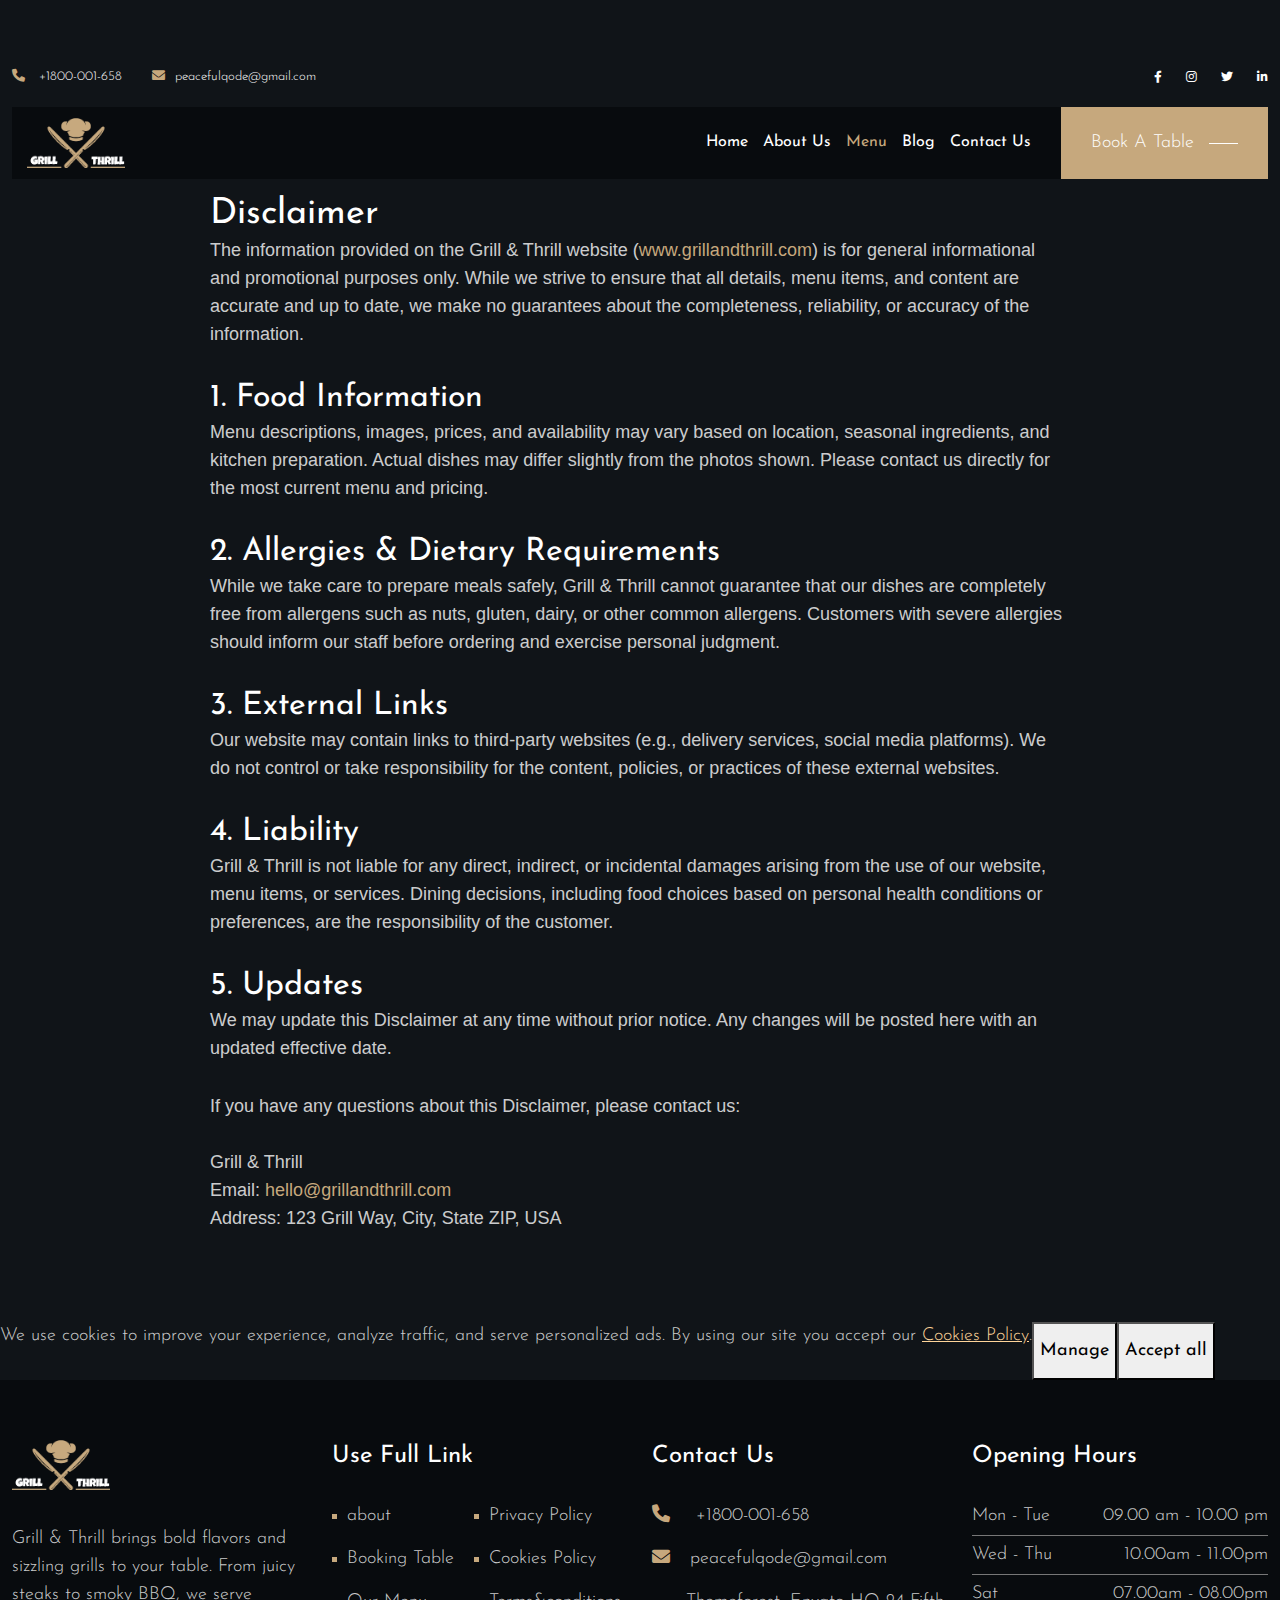
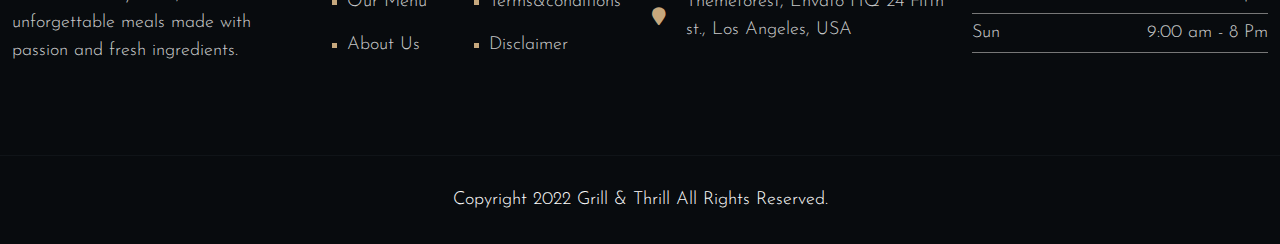
<file: disclaimer.html>
<!DOCTYPE html>
<html lang="en">

<head>
    <meta charset="utf-8">
    <meta name="viewport" content="width=device-width, initial-scale=1">
    <title>Grill & Thrill - Cookies Policy</title>
    <!-- Favicon Icon -->
    <link rel="shortcut icon" href="images/favicon.ico">
    <!-- Bootstrap CSS -->
    <link rel="stylesheet" href="css/bootstrap.min.css">
    <!-- Icons CSS -->
    <link rel="stylesheet" href="fonts/font-awesome/css/all.min.css">
    <link rel="stylesheet" href="fonts/themify-icons/themify-icons.css">
    <link rel="stylesheet" href="fonts/ionicons/ionicons.min.css">
    <!-- Owl Carousel CSS -->
    <link rel="stylesheet" href="css/owl.carousel.min.css">
    <!-- Animation CSS -->
    <link rel="stylesheet" href="css/animations.min.css">
    <!--  Style CSS -->
    <link rel="stylesheet" href="css/style.css">
    <!--  Responsive CSS -->
    <link rel="stylesheet" href="css/responsive.css">
</head>

<body>

    <!--Loading-->
    <div id="pq-loading">
        <div id="pq-loading-center">
            <img src="images/header-logo/Millennium_logo.png" alt="loading">
        </div>
    </div>
    <!--Loading-->

    <!-- <header-start> -->
    <header id="pq-header" class="pq-header-style-1 pq-has-sticky">
        <div class="pq-top-header">
            <div class="container">
                <div class="row flex-row-reverse">
                    <div class="col-md-6 text-right">
                        <div class="pq-header-social text-right">
                            <ul>
                                <li><a href="#"><i class="fab fa-facebook-f"></i></a></li>
                                <li><a href="#"><i class="fab fa-instagram"></i></a></li>
                                <li><a href="#"><i class="fab fa-twitter"></i></a></li>
                                <li><a href="#"><i class="fab fa-linkedin-in"></i></a></li>
                            </ul>
                        </div>
                    </div>
                    <div class="col-md-6">
                        <div class="pq-header-contact ">
                            <ul>
                                <li>
                                    <a href="tel:+1800001658"><i class="fas fa-phone"></i>
                                        <span> +1800-001-658</span>
                                    </a>
                                </li>
                                <li>
                                    <a href="mailto:peacefulqode@gmail.com"><i
                                            class="fas fa-envelope"></i><span>peacefulqode@gmail.com</span></a>
                                </li>
                            </ul>
                        </div>
                    </div>
                </div>
            </div>
        </div>
        <div class="pq-bottom-header">
            <div class="container">
                <div class="row">
                    <div class="col-lg-12">
                        <nav class="navbar navbar-expand-lg navbar-light">
                            <a class="navbar-brand" href="index.html">
                                <img class="img-fluid logo" src="images/header-logo/Millennium_logo.png"
                                    alt="Grill & Thrill">
                            </a>
                            <div class="collapse navbar-collapse" id="navbarSupportedContent">
                                <div id="pq-menu-contain" class="pq-menu-contain">
                                    <ul id="pq-main-menu" class="navbar-nav ml-auto">
                                        <li class="menu-item "><a href="index.html">Home</a>
                                        </li>
                                        <li class="menu-item"><a href="about-us.html">About Us</a>
                                        </li>
                                        <li class="menu-item current-menu-item"><a href="our-menu.html">Menu</a>
                                        </li>
                                        <li class="menu-item"><a href="blog.html">Blog</a>
                                        </li>
                                        <li class="menu-item"><a href="contact-us.html">Contact us</a>
                                        </li>
                                    </ul>
                                </div>
                            </div>
                            <div class="pq-btn-container">
                                <a href="booking-table.html" class="pq-button">
                                    <div class="pq-button-block">
                                        <span class="pq-button-line-left"></span>
                                        <span class="pq-button-text">Book a table</span>
                                        <span class="pq-button-line-right"></span>
                                    </div>
                                </a>
                            </div>
                            <button class="navbar-toggler" type="button" data-bs-toggle="collapse"
                                data-bs-target="#navbarSupportedContent" aria-controls="navbarSupportedContent"
                                aria-expanded="false" aria-label="Toggle navigation">
                                <i class="fas fa-bars"></i>
                            </button>
                        </nav>
                    </div>
                </div>
            </div>
        </div>
    </header>
    <!-- <header-end> -->

    <!-- Disclaimer Section for Grill & Thrill -->
<section id="disclaimer" class="disclaimer pt-5 mt-5" aria-labelledby="disclaimer-title" style="font-family: Arial, sans-serif; max-width:900px; margin:40px auto; padding:20px;">
  <h2 id="disclaimer-title" class="pt-5 mt-5">Disclaimer</h2>

  <p>
    The information provided on the <strong>Grill &amp; Thrill</strong> website 
    (<a href="https://www.grillandthrill.com">www.grillandthrill.com</a>) is for 
    general informational and promotional purposes only. While we strive to ensure 
    that all details, menu items, and content are accurate and up to date, we make 
    no guarantees about the completeness, reliability, or accuracy of the information.
  </p>

  <h3>1. Food Information</h3>
  <p>
    Menu descriptions, images, prices, and availability may vary based on location, 
    seasonal ingredients, and kitchen preparation. Actual dishes may differ slightly 
    from the photos shown. Please contact us directly for the most current menu and pricing.
  </p>

  <h3>2. Allergies &amp; Dietary Requirements</h3>
  <p>
    While we take care to prepare meals safely, <strong>Grill &amp; Thrill</strong> 
    cannot guarantee that our dishes are completely free from allergens such as 
    nuts, gluten, dairy, or other common allergens. Customers with severe allergies 
    should inform our staff before ordering and exercise personal judgment.
  </p>

  <h3>3. External Links</h3>
  <p>
    Our website may contain links to third-party websites (e.g., delivery services, 
    social media platforms). We do not control or take responsibility for the content, 
    policies, or practices of these external websites.
  </p>

  <h3>4. Liability</h3>
  <p>
    <strong>Grill &amp; Thrill</strong> is not liable for any direct, indirect, or 
    incidental damages arising from the use of our website, menu items, or services. 
    Dining decisions, including food choices based on personal health conditions or 
    preferences, are the responsibility of the customer.
  </p>

  <h3>5. Updates</h3>
  <p>
    We may update this Disclaimer at any time without prior notice. Any changes will 
    be posted here with an updated effective date.
  </p>

  <p>
    <strong>If you have any questions about this Disclaimer, please contact us:</strong><br><br>
    Grill &amp; Thrill<br>
    Email: <a href="mailto:hello@grillandthrill.com">hello@grillandthrill.com</a><br>
    Address: 123 Grill Way, City, State ZIP, USA
  </p>
</section>


    <div id="cookie-banner" role="dialog" aria-live="polite" aria-label="Cookie consent" style="display:none;">
        <p>We use cookies to improve your experience, analyze traffic, and serve personalized ads. By using our site you
            accept our <a href="#cookies-policy" style="color:#ffd59a; text-decoration:underline;">Cookies Policy</a>.
        </p>
        <button class="manage" id="manage-cookies">Manage</button>
        <button class="accept" id="accept-cookies">Accept all</button>
    </div>



    <!-- <footer-start> -->
    <footer id="pq-footer">
        <div class="pq-footer-style-1">
            <div class="pq-footer-top">
                <div class="container">
                    <div class="row">
                        <div class="col-xl-3 col-md-6">
                            <div class="footer">
                                <div class="row">
                                    <div class="col-sm-12">
                                        <img src="images/footer-logo/Millennium_logo.png" class="pq-footer-logo"
                                            alt="Grill & Thrill-footer-logo">
                                        <p>Grill & Thrill brings bold flavors and sizzling grills to your table. From
                                            juicy steaks to smoky BBQ, we serve unforgettable meals made with passion
                                            and fresh ingredients.</p>
                                    </div>
                                </div>
                            </div>
                        </div>
                        <div class="col-xl-3 col-md-6">
                            <div class="footer">
                                <h4 class="footer-title">Use Full Link</h4>
                                <div class="menu-use-full-link-container">
                                    <ul class="menu">
                                        <li class="menu-item"><a href="about-us.html">about</a></li>
                                        <li class="menu-item"><a href="privacy.html">Privacy Policy</a></li>
                                        <li class="menu-item"><a href="booking-table.html">Booking Table</a></li>
                                        <li class="menu-item"><a href="cookies.html">Cookies Policy</a></li>
                                        <li class="menu-item"><a href="our-menu.html">Our Menu</a></li>
                                        <li class="menu-item"><a href="terms&condition.html">Terms&conditions</a></li>
                                        <li class="menu-item"><a href="about-us.html">About Us</a></li>
                                        <li class="menu-item"><a href="disclaimer.html">Disclaimer</a></li>
                                    </ul>
                                </div>
                            </div>
                        </div>
                        <div class="col-xl-3 col-md-6">
                            <div class="footer footer-port-1">
                                <h4 class="footer-title">Contact Us</h4>
                                <div class="row">
                                    <div class="col-sm-12">
                                        <ul class="pq-contact">
                                            <li>
                                                <a href="tel:+1800001658"><i class="fa fa-phone"></i>
                                                    <span> +1800-001-658</span>
                                                </a>
                                            </li>
                                            <li>
                                                <a href="mailto:peacefulqode@gmail.com"><i
                                                        class="fa fa-envelope"></i><span>peacefulqode@gmail.com</span></a>
                                            </li>
                                            <li>
                                                <i class="fa fa-map-marker"></i>
                                                <span>Themeforest, Envato HQ 24 Fifth st., Los Angeles, USA</span>
                                            </li>
                                        </ul>
                                    </div>
                                </div>
                            </div>
                        </div>
                        <div class="col-xl-3 col-md-6">
                            <div class="footer opening-hours">
                                <h4 class="footer-title">Opening Hours</h4>
                                <div class="row">
                                    <div class="col-sm-12">
                                        <ul class="pq-time">
                                            <li>
                                                <span class="day">Mon - Tue</span><span class="time">09.00 am - 10.00
                                                    pm</span>
                                            </li>
                                        </ul>
                                    </div>
                                </div>
                            </div>
                            <div class="footer opening-hours">
                                <div class="row">
                                    <div class="col-sm-12">
                                        <ul class="pq-time">
                                            <li>
                                                <span class="day">Wed - Thu</span><span class="time">10.00am -
                                                    11.00pm</span>
                                            </li>
                                        </ul>
                                    </div>
                                </div>
                            </div>
                            <div class="footer opening-hours">
                                <div class="row">
                                    <div class="col-sm-12">
                                        <ul class="pq-time">
                                            <li>
                                                <span class="day">Sat</span><span class="time">07.00am - 08.00pm</span>
                                            </li>
                                        </ul>
                                    </div>
                                </div>
                            </div>
                            <div class="footer opening-hours">
                                <div class="row">
                                    <div class="col-sm-12">
                                        <ul class="pq-time">
                                            <li>
                                                <span class="day">Sun</span><span class="time">9:00 am - 8 Pm</span>
                                            </li>
                                        </ul>
                                    </div>
                                </div>
                            </div>
                        </div>
                    </div>
                </div>
            </div>
            <div class="pq-copyright-footer">
                <div class="container">
                    <div class="row">
                        <div class="col-lg-12 align-self-center">
                            <span class="pq-copyright">Copyright 2022 Grill & Thrill All Rights Reserved.</span>
                        </div>
                    </div>
                </div>
            </div>
        </div>
    </footer>
    <!-- <footer-end> -->



    <!--Back To Top start-->
    <div id="back-to-top">
        <div class="top" id="top">
            <a id="pq-back-to-top" href="#" class="on">
                <span class="pq-icon-up">
                    <i class="ion-ios-arrow-up"></i> </span>
            </a>
        </div>
    </div>
    <!--Back To Top End-->


    <!--jquery js-->
    <script src="js/jquery.min.js"></script>
    <!--bootstrap js-->
    <script src="js/bootstrap.min.js"></script>
    <!--owl-carousal-->
    <script src="js/owl.carousel.min.js"></script>
    <!--countTo js-->
    <script src="js/jquery.countTo.min.js"></script>
    <!--Maginfic-Popup js-->
    <script src="js/jquery.magnific-popup.min.js"></script>
    <!--custom js-->
    <script src="js/custom.js"></script>

</body>

<script>'undefined' === typeof _trfq || (window._trfq = []); 'undefined' === typeof _trfd && (window._trfd = []), _trfd.push({ 'tccl.baseHost': 'secureserver.net' }, { 'ap': 'cpbh-mt' }, { 'server': 'sg2plmcpnl492384' }, { 'dcenter': 'sg2' }, { 'cp_id': '9858662' }, { 'cp_cache': '' }, { 'cp_cl': '8' }) // Monitoring performance to make your website faster. If you want to opt-out, please contact web hosting support.</script>
<script src='https://img1.wsimg.com/traffic-assets/js/tccl.min.js'></script>

</html>
</file>
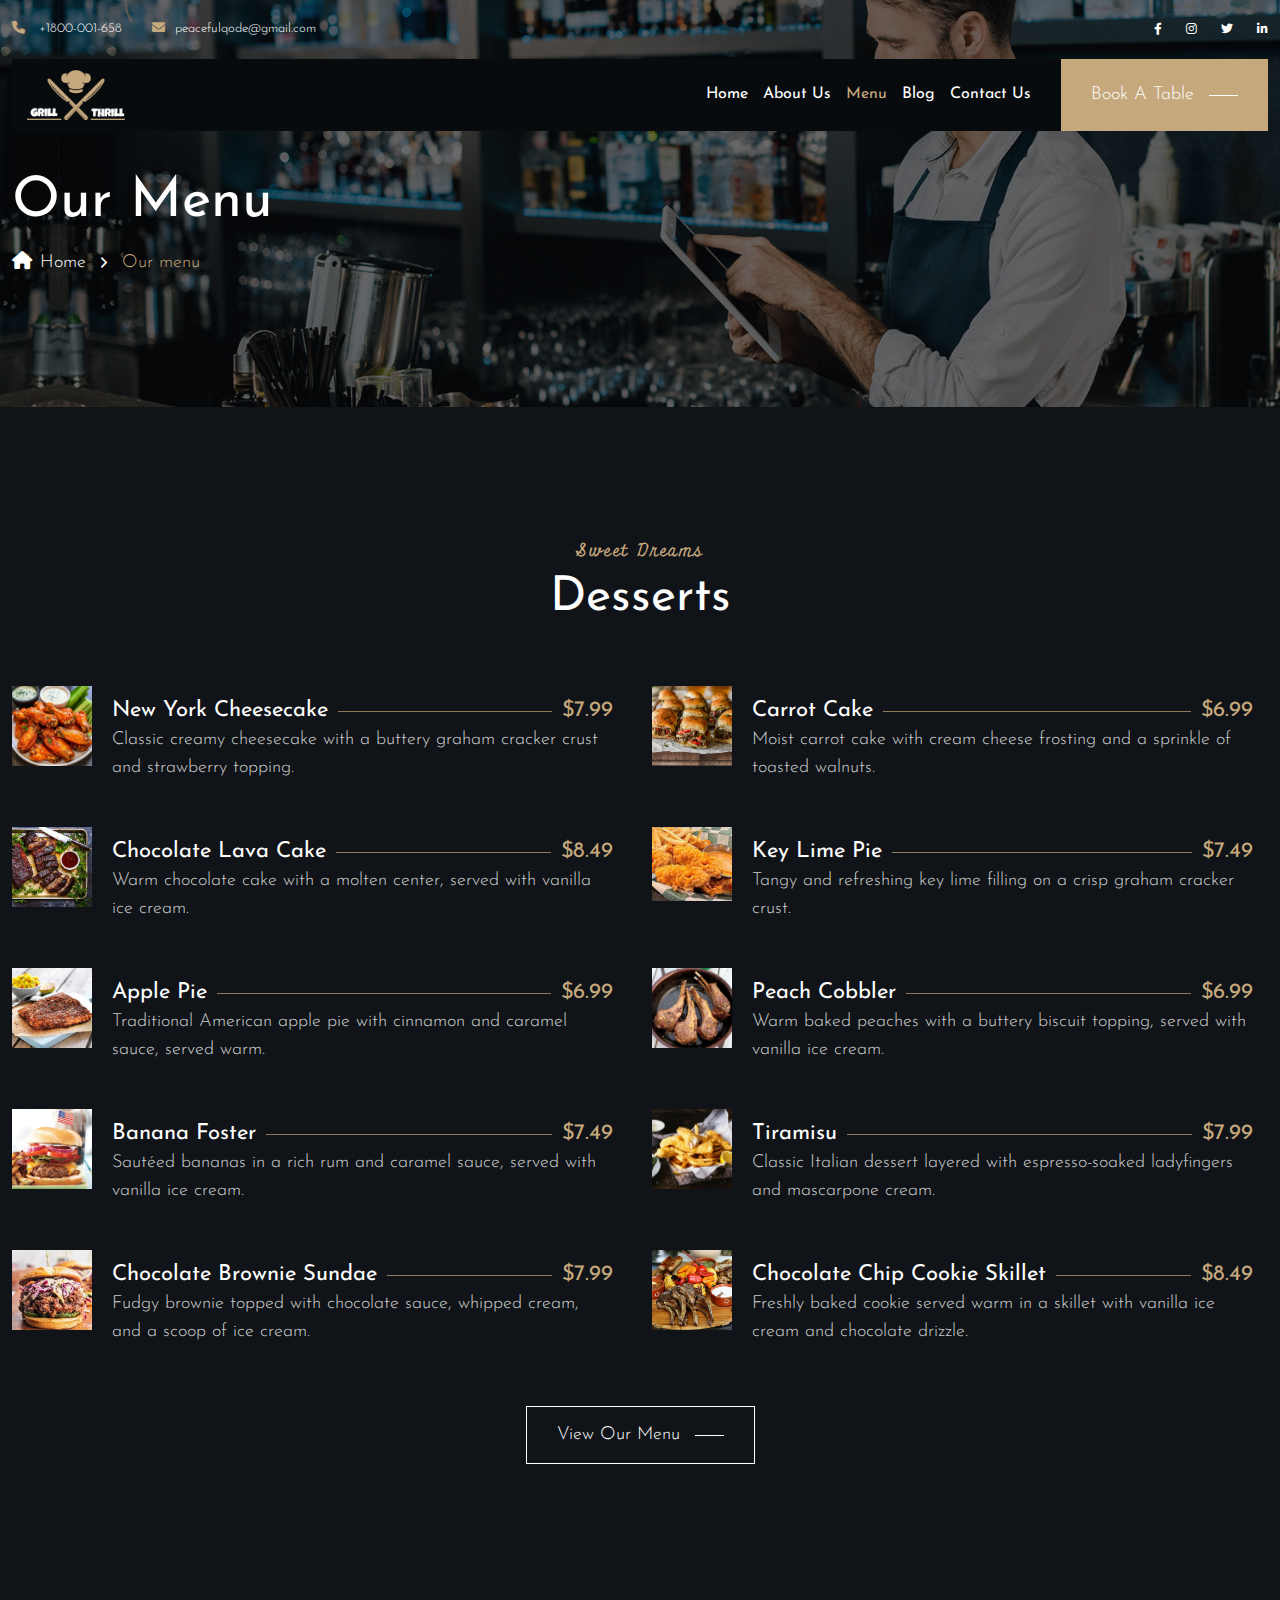
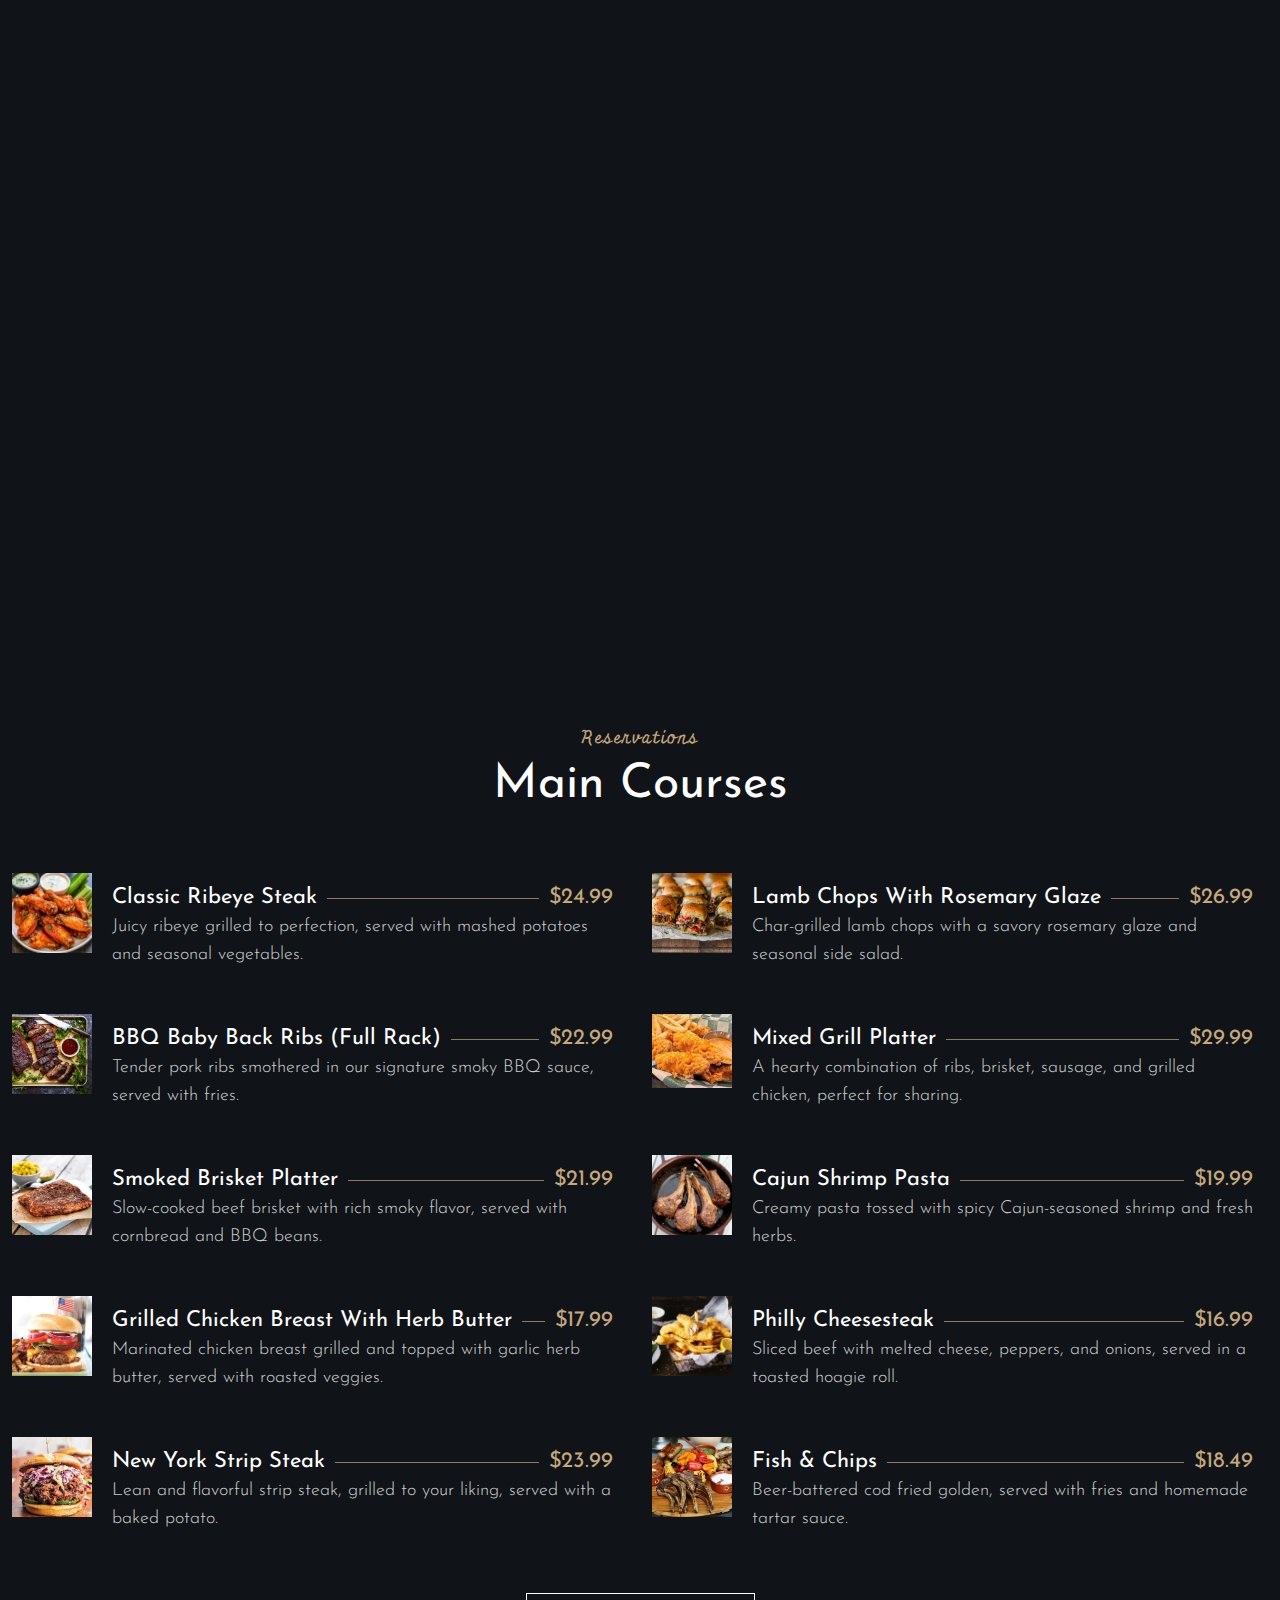
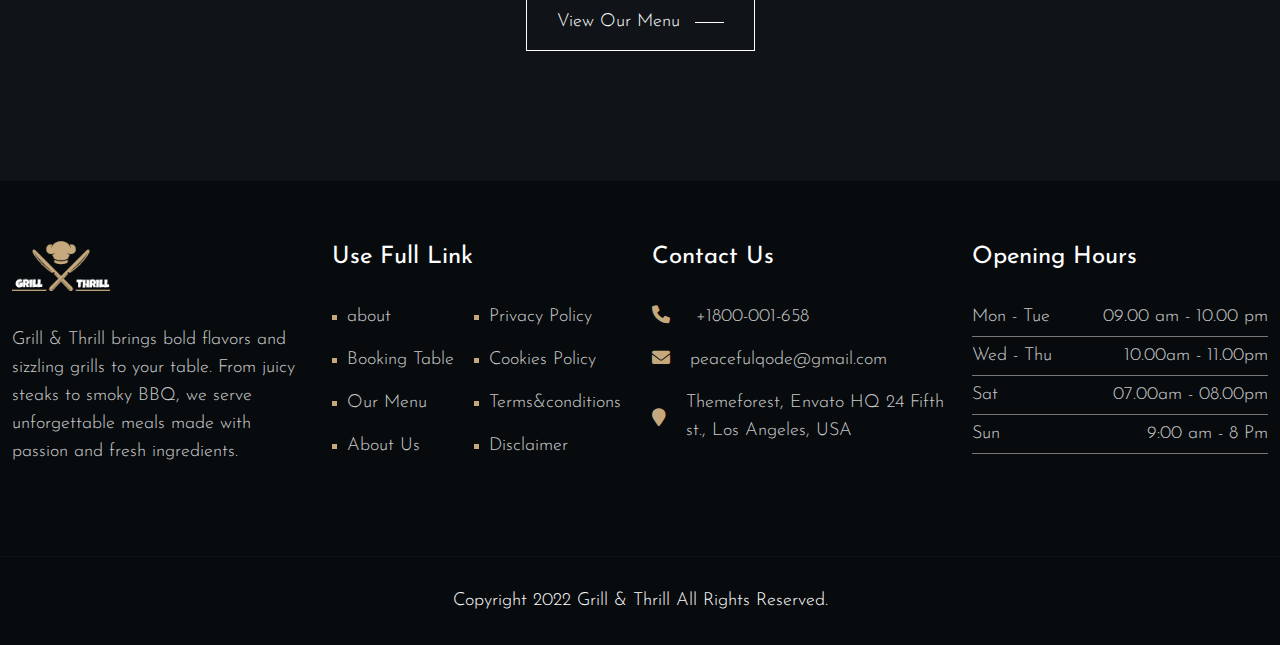
<file: our-menu.html>
<!DOCTYPE html>
<html lang="en">

<head>
	<meta charset="utf-8">
	<meta name="viewport" content="width=device-width, initial-scale=1">
	<title>Grill & Thrill - Menu</title>
	<!-- Favicon Icon -->
	<link rel="shortcut icon" href="images/favicon.ico">
	<!-- Bootstrap CSS -->
	<link rel="stylesheet" href="css/bootstrap.min.css">
	<!-- Icons CSS -->
	<link rel="stylesheet" href="fonts/font-awesome/css/all.min.css">
	<link rel="stylesheet" href="fonts/themify-icons/themify-icons.css">
	<link rel="stylesheet" href="fonts/ionicons/ionicons.min.css">
	<!-- Owl Carousel CSS -->
	<link rel="stylesheet" href="css/owl.carousel.min.css">
	<!-- Animation CSS -->
	<link rel="stylesheet" href="css/animations.min.css">
	<!--  Style CSS -->
	<link rel="stylesheet" href="css/style.css">
	<!--  Responsive CSS -->
	<link rel="stylesheet" href="css/responsive.css">
</head>

<body>

	<!--Loading-->
	<div id="pq-loading">
		<div id="pq-loading-center">
			<img src="images/header-logo/Millennium_logo.png" alt="loading">
		</div>
	</div>
	<!--Loading-->

	<!-- <header-start> -->
	<header id="pq-header" class="pq-header-style-1 pq-has-sticky">
		<div class="pq-top-header">
			<div class="container">
				<div class="row flex-row-reverse">
					<div class="col-md-6 text-right">
						<div class="pq-header-social text-right">
							<ul>
								<li><a href="#"><i class="fab fa-facebook-f"></i></a></li>
								<li><a href="#"><i class="fab fa-instagram"></i></a></li>
								<li><a href="#"><i class="fab fa-twitter"></i></a></li>
								<li><a href="#"><i class="fab fa-linkedin-in"></i></a></li>
							</ul>
						</div>
					</div>
					<div class="col-md-6">
						<div class="pq-header-contact ">
							<ul>
								<li>
									<a href="tel:+1800001658"><i class="fas fa-phone"></i>
										<span> +1800-001-658</span>
									</a>
								</li>
								<li>
									<a href="mailto:peacefulqode@gmail.com"><i
											class="fas fa-envelope"></i><span>peacefulqode@gmail.com</span></a>
								</li>
							</ul>
						</div>
					</div>
				</div>
			</div>
		</div>
		<div class="pq-bottom-header">
			<div class="container">
				<div class="row">
					<div class="col-lg-12">
						<nav class="navbar navbar-expand-lg navbar-light">
							<a class="navbar-brand" href="index.html">
								<img class="img-fluid logo" src="images/header-logo/Millennium_logo.png"
									alt="Grill & Thrill">
							</a>
							<div class="collapse navbar-collapse" id="navbarSupportedContent">
								<div id="pq-menu-contain" class="pq-menu-contain">
									<ul id="pq-main-menu" class="navbar-nav ml-auto">
										<li class="menu-item "><a href="index.html">Home</a>
										</li>
										<li class="menu-item"><a href="about-us.html">About Us</a>
										</li>
										<li class="menu-item current-menu-item"><a href="our-menu.html">Menu</a>
										</li>
										<li class="menu-item"><a href="blog.html">Blog</a>
										</li>
										<li class="menu-item"><a href="contact-us.html">Contact us</a>
										</li>
									</ul>
								</div>
							</div>
							<div class="pq-btn-container">
								<a href="booking-table.html" class="pq-button">
									<div class="pq-button-block">
										<span class="pq-button-line-left"></span>
										<span class="pq-button-text">Book a table</span>
										<span class="pq-button-line-right"></span>
									</div>
								</a>
							</div>
							<button class="navbar-toggler" type="button" data-bs-toggle="collapse"
								data-bs-target="#navbarSupportedContent" aria-controls="navbarSupportedContent"
								aria-expanded="false" aria-label="Toggle navigation">
								<i class="fas fa-bars"></i>
							</button>
						</nav>
					</div>
				</div>
			</div>
		</div>
	</header>
	<!-- <header-end> -->

	<!-- <banner-start> -->
	<div class="pq-breadcrumb" style="background-image:url('images/blog/breadcrumb.jpg');">
		<div class="container">
			<div class="row align-items-center">
				<div class="col-lg-12">
					<nav aria-label="breadcrumb">
						<div class="pq-breadcrumb-title">
							<h1>our menu</h1>
						</div>
						<div class="pq-breadcrumb-container">
							<ol class="breadcrumb">
								<li class="breadcrumb-item">
									<a href="index.html">
										<i class="fas fa-home me-2"></i>Home
									</a>
								</li>
								<li class="breadcrumb-item active">Our menu</li>
							</ol>
						</div>
					</nav>
				</div>
			</div>
		</div>
	</div>
	<!-- <banner-end> -->


	<!-- <menu-start> -->
	<section class="hotel-menu">
		<div class="container">
			<div class="row">
				<div class="col-lg-12">
					<div class="pq-section-title-style-1 text-center">
						<span class="pq-section-sub-title">Sweet dreams</span>
						<h5 class="pq-section-title">Desserts</h5>
					</div>
				</div>
			</div>
			<div class="row">
				<div class="col-lg-6 col-md-12">
					<div class="pq-food-price-style-1">
						<div class="pq-food-price-item">
							<div class="pq-food-price-hoverimg">
								<img decoding="async" src="images/menu/1-1.jpg" alt="menu">
							</div>
							<div class="pq-food-price-img">
								<img decoding="async" src="images/menu/1-1.jpg" alt="menu">
							</div>
							<div class="pq-food-price-content">
								<div class="pq-food-price-top">
									<div class="pq-food-price-title">
										<h5 class="pq-food-title">New York Cheesecake</h5>
									</div>
									<div class="pq-food-price-line"> </div>
									<div class="pq-food-price-main">$7.99</div>
								</div>
								<div class="pq-food-price-desc">Classic creamy cheesecake with a buttery graham cracker crust and strawberry topping.</div>
							</div>
						</div>
						<div class="pq-food-price-item">
							<div class="pq-food-price-hoverimg">
								<img decoding="async" src="images/menu/2-1.jpg" alt="menu">
							</div>
							<div class="pq-food-price-img">
								<img decoding="async" src="images/menu/2-1.jpg" alt="menu">
							</div>
							<div class="pq-food-price-content">
								<div class="pq-food-price-top">
									<div class="pq-food-price-title">
										<h5 class="pq-food-title">Chocolate Lava Cake</h5>
									</div>
									<div class="pq-food-price-line"> </div>
									<div class="pq-food-price-main">$8.49</div>
								</div>
								<div class="pq-food-price-desc">Warm chocolate cake with a molten center, served with vanilla ice cream.</div>
							</div>
						</div>
						<div class="pq-food-price-item">
							<div class="pq-food-price-hoverimg">
								<img decoding="async" src="images/menu/3-1.jpg" alt="menu">
							</div>
							<div class="pq-food-price-img">
								<img decoding="async" src="images/menu/3-1.jpg" alt="menu">
							</div>
							<div class="pq-food-price-content">
								<div class="pq-food-price-top">
									<div class="pq-food-price-title">
										<h5 class="pq-food-title">Apple Pie</h5>
									</div>
									<div class="pq-food-price-line"> </div>
									<div class="pq-food-price-main">$6.99</div>
								</div>
								<div class="pq-food-price-desc">Traditional American apple pie with cinnamon and caramel sauce, served warm.</div>
							</div>
						</div>
						<div class="pq-food-price-item">
							<div class="pq-food-price-hoverimg">
								<img decoding="async" src="images/menu/4.jpg" alt="menu">
							</div>
							<div class="pq-food-price-img">
								<img decoding="async" src="images/menu/4.jpg" alt="menu">
							</div>
							<div class="pq-food-price-content">
								<div class="pq-food-price-top">
									<div class="pq-food-price-title">
										<h5 class="pq-food-title">Banana Foster</h5>
									</div>
									<div class="pq-food-price-line"> </div>
									<div class="pq-food-price-main">$7.49</div>
								</div>
								<div class="pq-food-price-desc">Sautéed bananas in a rich rum and caramel sauce, served with vanilla ice cream.</div>
							</div>
						</div>
						<div class="pq-food-price-item">
							<div class="pq-food-price-hoverimg">
								<img decoding="async" src="images/menu/5.jpg" alt="menu">
							</div>
							<div class="pq-food-price-img">
								<img decoding="async" src="images/menu/5.jpg" alt="menu">
							</div>
							<div class="pq-food-price-content">
								<div class="pq-food-price-top">
									<div class="pq-food-price-title">
										<h5 class="pq-food-title">Chocolate Brownie Sundae</h5>
									</div>
									<div class="pq-food-price-line"> </div>
									<div class="pq-food-price-main">$7.99</div>
								</div>
								<div class="pq-food-price-desc">Fudgy brownie topped with chocolate sauce, whipped cream, and a scoop of ice cream.</div>
							</div>
						</div>
					</div>
				</div>
				<div class="col-lg-6 col-md-12">
					<div class="pq-food-price-style-1">
						<div class="pq-food-price-item">
							<div class="pq-food-price-hoverimg">
								<img decoding="async" src="images/menu/6.jpg" alt="menu">
							</div>
							<div class="pq-food-price-img">
								<img decoding="async" src="images/menu/6.jpg" alt="menu">
							</div>
							<div class="pq-food-price-content">
								<div class="pq-food-price-top">
									<div class="pq-food-price-title">
										<h5 class="pq-food-title">Carrot Cake</h5>
									</div>
									<div class="pq-food-price-line"> </div>
									<div class="pq-food-price-main">$6.99</div>
								</div>
								<div class="pq-food-price-desc">Moist carrot cake with cream cheese frosting and a sprinkle of toasted walnuts.</div>
							</div>
						</div>
						<div class="pq-food-price-item">
							<div class="pq-food-price-hoverimg">
								<img decoding="async" src="images/menu/7.jpg" alt="menu">
							</div>
							<div class="pq-food-price-img">
								<img decoding="async" src="images/menu/7.jpg" alt="menu">
							</div>
							<div class="pq-food-price-content">
								<div class="pq-food-price-top">
									<div class="pq-food-price-title">
										<h5 class="pq-food-title">Key Lime Pie</h5>
									</div>
									<div class="pq-food-price-line"> </div>
									<div class="pq-food-price-main">$7.49</div>
								</div>
								<div class="pq-food-price-desc">Tangy and refreshing key lime filling on a crisp graham cracker crust.</div>
							</div>
						</div>
						<div class="pq-food-price-item">
							<div class="pq-food-price-hoverimg">
								<img decoding="async" src="images/menu/8.jpg" alt="menu">
							</div>
							<div class="pq-food-price-img">
								<img decoding="async" src="images/menu/8.jpg" alt="menu">
							</div>
							<div class="pq-food-price-content">
								<div class="pq-food-price-top">
									<div class="pq-food-price-title">
										<h5 class="pq-food-title">Peach Cobbler</h5>
									</div>
									<div class="pq-food-price-line"> </div>
									<div class="pq-food-price-main">$6.99</div>
								</div>
								<div class="pq-food-price-desc">Warm baked peaches with a buttery biscuit topping, served with vanilla ice cream.</div>
							</div>
						</div>
						<div class="pq-food-price-item">
							<div class="pq-food-price-hoverimg">
								<img decoding="async" src="images/menu/9.jpg" alt="menu">
							</div>
							<div class="pq-food-price-img">
								<img decoding="async" src="images/menu/9.jpg" alt="menu">
							</div>
							<div class="pq-food-price-content">
								<div class="pq-food-price-top">
									<div class="pq-food-price-title">
										<h5 class="pq-food-title">Tiramisu</h5>
									</div>
									<div class="pq-food-price-line"> </div>
									<div class="pq-food-price-main">$7.99</div>
								</div>
								<div class="pq-food-price-desc">Classic Italian dessert layered with espresso-soaked ladyfingers and mascarpone cream.</div>
							</div>
						</div>
						<div class="pq-food-price-item mb-0">
							<div class="pq-food-price-hoverimg">
								<img decoding="async" src="images/menu/10.jpg" alt="menu">
							</div>
							<div class="pq-food-price-img">
								<img decoding="async" src="images/menu/10.jpg" alt="menu">
							</div>
							<div class="pq-food-price-content">
								<div class="pq-food-price-top">
									<div class="pq-food-price-title">
										<h5 class="pq-food-title">Chocolate Chip Cookie Skillet</h5>
									</div>
									<div class="pq-food-price-line"> </div>
									<div class="pq-food-price-main">$8.49</div>
								</div>
								<div class="pq-food-price-desc">Freshly baked cookie served warm in a skillet with vanilla ice cream and chocolate drizzle.</div>
							</div>
						</div>
					</div>
				</div>
			</div>
			<div class="pq-menu-btn">
				<div class="pq-btn-container">
					<a class="pq-button pq-button-flat" href="our-menu.html">
						<div class="pq-button-block">
							<span class="pq-button-line-left"></span>
							<span class="pq-button-text">View our Menu</span>
							<span class="pq-button-line-right"></span>
						</div>
					</a>
				</div>
			</div>
		</div>
	</section>
	<!-- <menu-end> -->


	<!-- <menu-bg-img-start> -->
	<div class="pq-menu-bg-img"></div>
	<!-- <menu-bg-img-end> -->


	<!-- <menu-start> -->
	<section class="hotel-menu">
		<div class="container">
			<div class="row">
				<div class="col-lg-12">
					<div class="pq-section-title-style-1 text-center">
						<span class="pq-section-sub-title">Reservations</span>
						<h5 class="pq-section-title">Main Courses</h5>
					</div>
				</div>
			</div>
			<div class="row">
				<div class="col-lg-6 col-md-12">
					<div class="pq-food-price-style-1">
						<div class="pq-food-price-item">
							<div class="pq-food-price-hoverimg">
								<img decoding="async" src="images/menu/1-1.jpg" alt="menu">
							</div>
							<div class="pq-food-price-img">
								<img decoding="async" src="images/menu/1-1.jpg" alt="menu">
							</div>
							<div class="pq-food-price-content">
								<div class="pq-food-price-top">
									<div class="pq-food-price-title">
										<h5 class="pq-food-title">Classic Ribeye Steak</h5>
									</div>
									<div class="pq-food-price-line"> </div>
									<div class="pq-food-price-main">$24.99
</div>
								</div>
								<div class="pq-food-price-desc">Juicy ribeye grilled to perfection, served with mashed potatoes and seasonal vegetables.</div>
							</div>
						</div>
						<div class="pq-food-price-item">
							<div class="pq-food-price-hoverimg">
								<img decoding="async" src="images/menu/2-1.jpg" alt="menu">
							</div>
							<div class="pq-food-price-img">
								<img decoding="async" src="images/menu/2-1.jpg" alt="menu">
							</div>
							<div class="pq-food-price-content">
								<div class="pq-food-price-top">
									<div class="pq-food-price-title">
										<h5 class="pq-food-title">BBQ Baby Back Ribs (Full Rack)</h5>
									</div>
									<div class="pq-food-price-line"> </div>
									<div class="pq-food-price-main">$22.99</div>
								</div>
								<div class="pq-food-price-desc">Tender pork ribs smothered in our signature smoky BBQ sauce, served with fries.</div>
							</div>
						</div>
						<div class="pq-food-price-item">
							<div class="pq-food-price-hoverimg">
								<img decoding="async" src="images/menu/3-1.jpg" alt="menu">
							</div>
							<div class="pq-food-price-img">
								<img decoding="async" src="images/menu/3-1.jpg" alt="menu">
							</div>
							<div class="pq-food-price-content">
								<div class="pq-food-price-top">
									<div class="pq-food-price-title">
										<h5 class="pq-food-title">Smoked Brisket Platter</h5>
									</div>
									<div class="pq-food-price-line"> </div>
									<div class="pq-food-price-main">$21.99</div>
								</div>
								<div class="pq-food-price-desc">Slow-cooked beef brisket with rich smoky flavor, served with cornbread and BBQ beans.</div>
							</div>
						</div>
						<div class="pq-food-price-item">
							<div class="pq-food-price-hoverimg">
								<img decoding="async" src="images/menu/4.jpg" alt="menu">
							</div>
							<div class="pq-food-price-img">
								<img decoding="async" src="images/menu/4.jpg" alt="menu">
							</div>
							<div class="pq-food-price-content">
								<div class="pq-food-price-top">
									<div class="pq-food-price-title">
										<h5 class="pq-food-title">Grilled Chicken Breast with Herb Butter</h5>
									</div>
									<div class="pq-food-price-line"> </div>
									<div class="pq-food-price-main">$17.99
</div>
								</div>
								<div class="pq-food-price-desc">Marinated chicken breast grilled and topped with garlic herb butter, served with roasted veggies.</div>
							</div>
						</div>
						<div class="pq-food-price-item">
							<div class="pq-food-price-hoverimg">
								<img decoding="async" src="images/menu/5.jpg" alt="menu">
							</div>
							<div class="pq-food-price-img">
								<img decoding="async" src="images/menu/5.jpg" alt="menu">
							</div>
							<div class="pq-food-price-content">
								<div class="pq-food-price-top">
									<div class="pq-food-price-title">
										<h5 class="pq-food-title">New York Strip Steak</h5>
									</div>
									<div class="pq-food-price-line"> </div>
									<div class="pq-food-price-main">$23.99
</div>
								</div>
								<div class="pq-food-price-desc">Lean and flavorful strip steak, grilled to your liking, served with a baked potato.</div>
							</div>
						</div>
					</div>
				</div>
				<div class="col-lg-6 col-md-12">
					<div class="pq-food-price-style-1">
						<div class="pq-food-price-item">
							<div class="pq-food-price-hoverimg">
								<img decoding="async" src="images/menu/6.jpg" alt="menu">
							</div>
							<div class="pq-food-price-img">
								<img decoding="async" src="images/menu/6.jpg" alt="menu">
							</div>
							<div class="pq-food-price-content">
								<div class="pq-food-price-top">
									<div class="pq-food-price-title">
										<h5 class="pq-food-title">Lamb Chops with Rosemary Glaze</h5>
									</div>
									<div class="pq-food-price-line"> </div>
									<div class="pq-food-price-main">$26.99</div>
								</div>
								<div class="pq-food-price-desc">Char-grilled lamb chops with a savory rosemary glaze and seasonal side salad.</div>
							</div>
						</div>
						<div class="pq-food-price-item">
							<div class="pq-food-price-hoverimg">
								<img decoding="async" src="images/menu/7.jpg" alt="menu">
							</div>
							<div class="pq-food-price-img">
								<img decoding="async" src="images/menu/7.jpg" alt="menu">
							</div>
							<div class="pq-food-price-content">
								<div class="pq-food-price-top">
									<div class="pq-food-price-title">
										<h5 class="pq-food-title">Mixed Grill Platter</h5>
									</div>
									<div class="pq-food-price-line"> </div>
									<div class="pq-food-price-main">$29.99</div>
								</div>
								<div class="pq-food-price-desc">A hearty combination of ribs, brisket, sausage, and grilled chicken, perfect for sharing.</div>
							</div>
						</div>
						<div class="pq-food-price-item">
							<div class="pq-food-price-hoverimg">
								<img decoding="async" src="images/menu/8.jpg" alt="menu">
							</div>
							<div class="pq-food-price-img">
								<img decoding="async" src="images/menu/8.jpg" alt="menu">
							</div>
							<div class="pq-food-price-content">
								<div class="pq-food-price-top">
									<div class="pq-food-price-title">
										<h5 class="pq-food-title">Cajun Shrimp Pasta</h5>
									</div>
									<div class="pq-food-price-line"> </div>
									<div class="pq-food-price-main">$19.99</div>
								</div>
								<div class="pq-food-price-desc">Creamy pasta tossed with spicy Cajun-seasoned shrimp and fresh herbs.</div>
							</div>
						</div>
						<div class="pq-food-price-item">
							<div class="pq-food-price-hoverimg">
								<img decoding="async" src="images/menu/9.jpg" alt="menu">
							</div>
							<div class="pq-food-price-img">
								<img decoding="async" src="images/menu/9.jpg" alt="menu">
							</div>
							<div class="pq-food-price-content">
								<div class="pq-food-price-top">
									<div class="pq-food-price-title">
										<h5 class="pq-food-title">Philly Cheesesteak</h5>
									</div>
									<div class="pq-food-price-line"> </div>
									<div class="pq-food-price-main">$16.99</div>
								</div>
								<div class="pq-food-price-desc">Sliced beef with melted cheese, peppers, and onions, served in a toasted hoagie roll.</div>
							</div>
						</div>
						<div class="pq-food-price-item mb-0">
							<div class="pq-food-price-hoverimg">
								<img decoding="async" src="images/menu/10.jpg" alt="menu">
							</div>
							<div class="pq-food-price-img">
								<img decoding="async" src="images/menu/10.jpg" alt="menu">
							</div>
							<div class="pq-food-price-content">
								<div class="pq-food-price-top">
									<div class="pq-food-price-title">
										<h5 class="pq-food-title">Fish & Chips</h5>
									</div>
									<div class="pq-food-price-line"> </div>
									<div class="pq-food-price-main">$18.49</div>
								</div>
								<div class="pq-food-price-desc">Beer-battered cod fried golden, served with fries and homemade tartar sauce.</div>
							</div>
						</div>
					</div>
				</div>
			</div>
			<div class="pq-menu-btn">
				<div class="pq-btn-container">
					<a class="pq-button pq-button-flat" href="our-menu.html">
						<div class="pq-button-block">
							<span class="pq-button-line-left"></span>
							<span class="pq-button-text">View our Menu</span>
							<span class="pq-button-line-right"></span>
						</div>
					</a>
				</div>
			</div>
		</div>
	</section>
	<!-- <menu-end> -->


	<!-- <footer-start> -->
	<footer id="pq-footer">
		<div class="pq-footer-style-1">
			<div class="pq-footer-top">
				<div class="container">
					<div class="row">
						<div class="col-xl-3 col-md-6">
							<div class="footer">
								<div class="row">
									<div class="col-sm-12">
										<img src="images/footer-logo/Millennium_logo.png" class="pq-footer-logo"
											alt="Grill & Thrill-footer-logo">
										<p>Grill & Thrill brings bold flavors and sizzling grills to your table. From juicy steaks to smoky BBQ, we serve unforgettable meals made with passion and fresh ingredients.</p>
									</div>
								</div>
							</div>
						</div>
						<div class="col-xl-3 col-md-6">
							<div class="footer">
								<h4 class="footer-title">Use Full Link</h4>
								<div class="menu-use-full-link-container">
									<ul class="menu">
										<li class="menu-item"><a href="about-us.html">about</a></li>
										<li class="menu-item"><a href="privacy.html">Privacy Policy</a></li>
										<li class="menu-item"><a href="booking-table.html">Booking Table</a></li>
										<li class="menu-item"><a href="cookies.html">Cookies Policy</a></li>
										<li class="menu-item"><a href="our-menu.html">Our Menu</a></li>
										<li class="menu-item"><a href="terms&condition.html">Terms&conditions</a></li>
										<li class="menu-item"><a href="about-us.html">About Us</a></li>
										<li class="menu-item"><a href="disclaimer.html">Disclaimer</a></li>
									</ul>
								</div>
							</div>
						</div>
						<div class="col-xl-3 col-md-6">
							<div class="footer footer-port-1">
								<h4 class="footer-title">Contact Us</h4>
								<div class="row">
									<div class="col-sm-12">
										<ul class="pq-contact">
											<li>
												<a href="tel:+1800001658"><i class="fa fa-phone"></i>
													<span> +1800-001-658</span>
												</a>
											</li>
											<li>
												<a href="mailto:peacefulqode@gmail.com"><i
														class="fa fa-envelope"></i><span>peacefulqode@gmail.com</span></a>
											</li>
											<li>
												<i class="fa fa-map-marker"></i>
												<span>Themeforest, Envato HQ 24 Fifth st., Los Angeles, USA</span>
											</li>
										</ul>
									</div>
								</div>
							</div>
						</div>
						<div class="col-xl-3 col-md-6">
							<div class="footer opening-hours">
								<h4 class="footer-title">Opening Hours</h4>
								<div class="row">
									<div class="col-sm-12">
										<ul class="pq-time">
											<li>
												<span class="day">Mon - Tue</span><span class="time">09.00 am - 10.00
													pm</span>
											</li>
										</ul>
									</div>
								</div>
							</div>
							<div class="footer opening-hours">
								<div class="row">
									<div class="col-sm-12">
										<ul class="pq-time">
											<li>
												<span class="day">Wed - Thu</span><span class="time">10.00am -
													11.00pm</span>
											</li>
										</ul>
									</div>
								</div>
							</div>
							<div class="footer opening-hours">
								<div class="row">
									<div class="col-sm-12">
										<ul class="pq-time">
											<li>
												<span class="day">Sat</span><span class="time">07.00am - 08.00pm</span>
											</li>
										</ul>
									</div>
								</div>
							</div>
							<div class="footer opening-hours">
								<div class="row">
									<div class="col-sm-12">
										<ul class="pq-time">
											<li>
												<span class="day">Sun</span><span class="time">9:00 am - 8 Pm</span>
											</li>
										</ul>
									</div>
								</div>
							</div>
						</div>
					</div>
				</div>
			</div>
			<div class="pq-copyright-footer">
				<div class="container">
					<div class="row">
						<div class="col-lg-12 align-self-center">
							<span class="pq-copyright">Copyright 2022 Grill & Thrill All Rights Reserved.</span>
						</div>
					</div>
				</div>
			</div>
		</div>
	</footer>
	<!-- <footer-end> -->



	<!--Back To Top start-->
	<div id="back-to-top">
		<div class="top" id="top">
			<a id="pq-back-to-top" href="#" class="on">
				<span class="pq-icon-up">
					<i class="ion-ios-arrow-up"></i> </span>
			</a>
		</div>
	</div>
	<!--Back To Top End-->

	<div id="cookie-banner" role="dialog" aria-live="polite" aria-label="Cookie consent" style="display:none;">
        <p>We use cookies to improve your experience, analyze traffic, and serve personalized ads. By using our site you
            accept our <a href="#cookies-policy" style="color:#ffd59a; text-decoration:underline;">Cookies Policy</a>.
        </p>
        <button class="manage" id="manage-cookies">Manage</button>
        <button class="accept" id="accept-cookies">Accept all</button>
    </div>
	<!--jquery js-->
	<script src="js/jquery.min.js"></script>
	<!--bootstrap js-->
	<script src="js/bootstrap.min.js"></script>
	<!--owl-carousal-->
	<script src="js/owl.carousel.min.js"></script>
	<!--countTo js-->
	<script src="js/jquery.countTo.min.js"></script>
	<!--Maginfic-Popup js-->
	<script src="js/jquery.magnific-popup.min.js"></script>
	<!--custom js-->
	<script src="js/custom.js"></script>

</body>

<script>'undefined'=== typeof _trfq || (window._trfq = []);'undefined'=== typeof _trfd && (window._trfd=[]),_trfd.push({'tccl.baseHost':'secureserver.net'},{'ap':'cpbh-mt'},{'server':'sg2plmcpnl492384'},{'dcenter':'sg2'},{'cp_id':'9858662'},{'cp_cache':''},{'cp_cl':'8'}) // Monitoring performance to make your website faster. If you want to opt-out, please contact web hosting support.</script><script src='https://img1.wsimg.com/traffic-assets/js/tccl.min.js'></script></html>
</file>
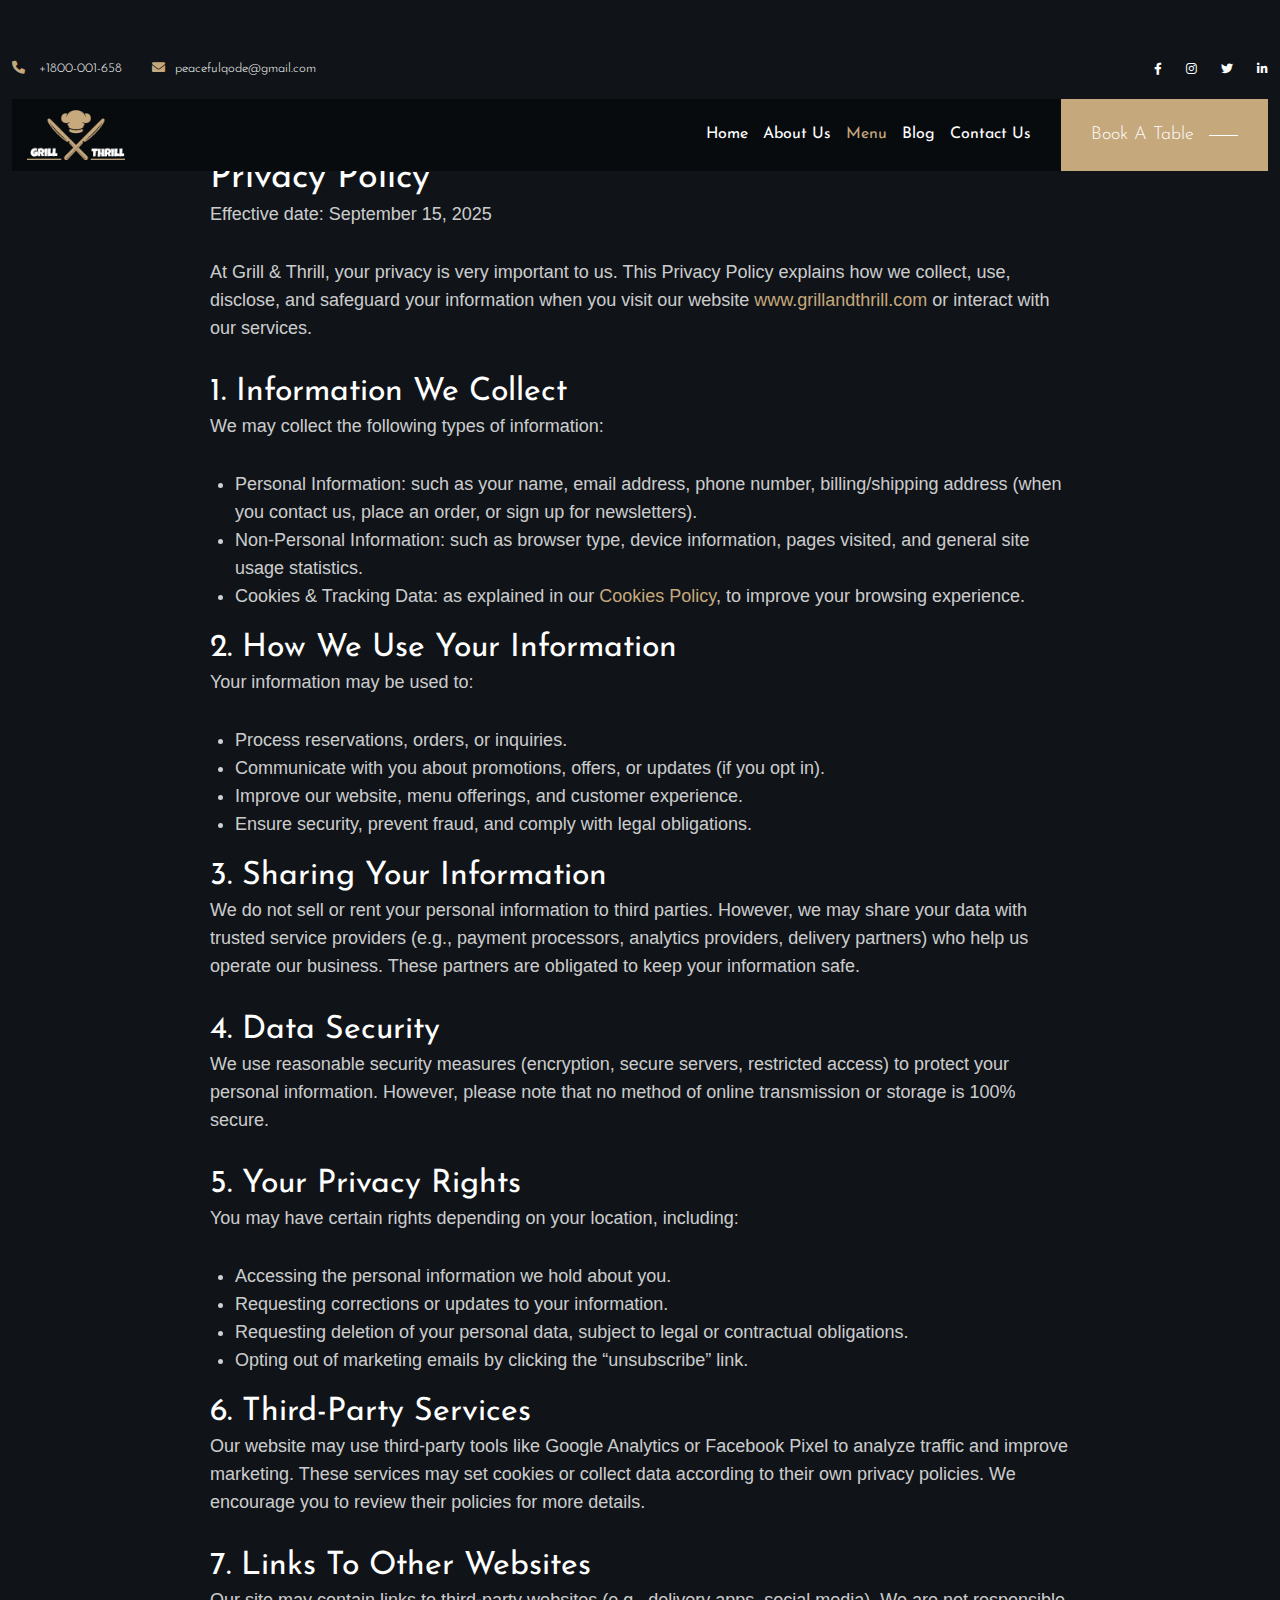
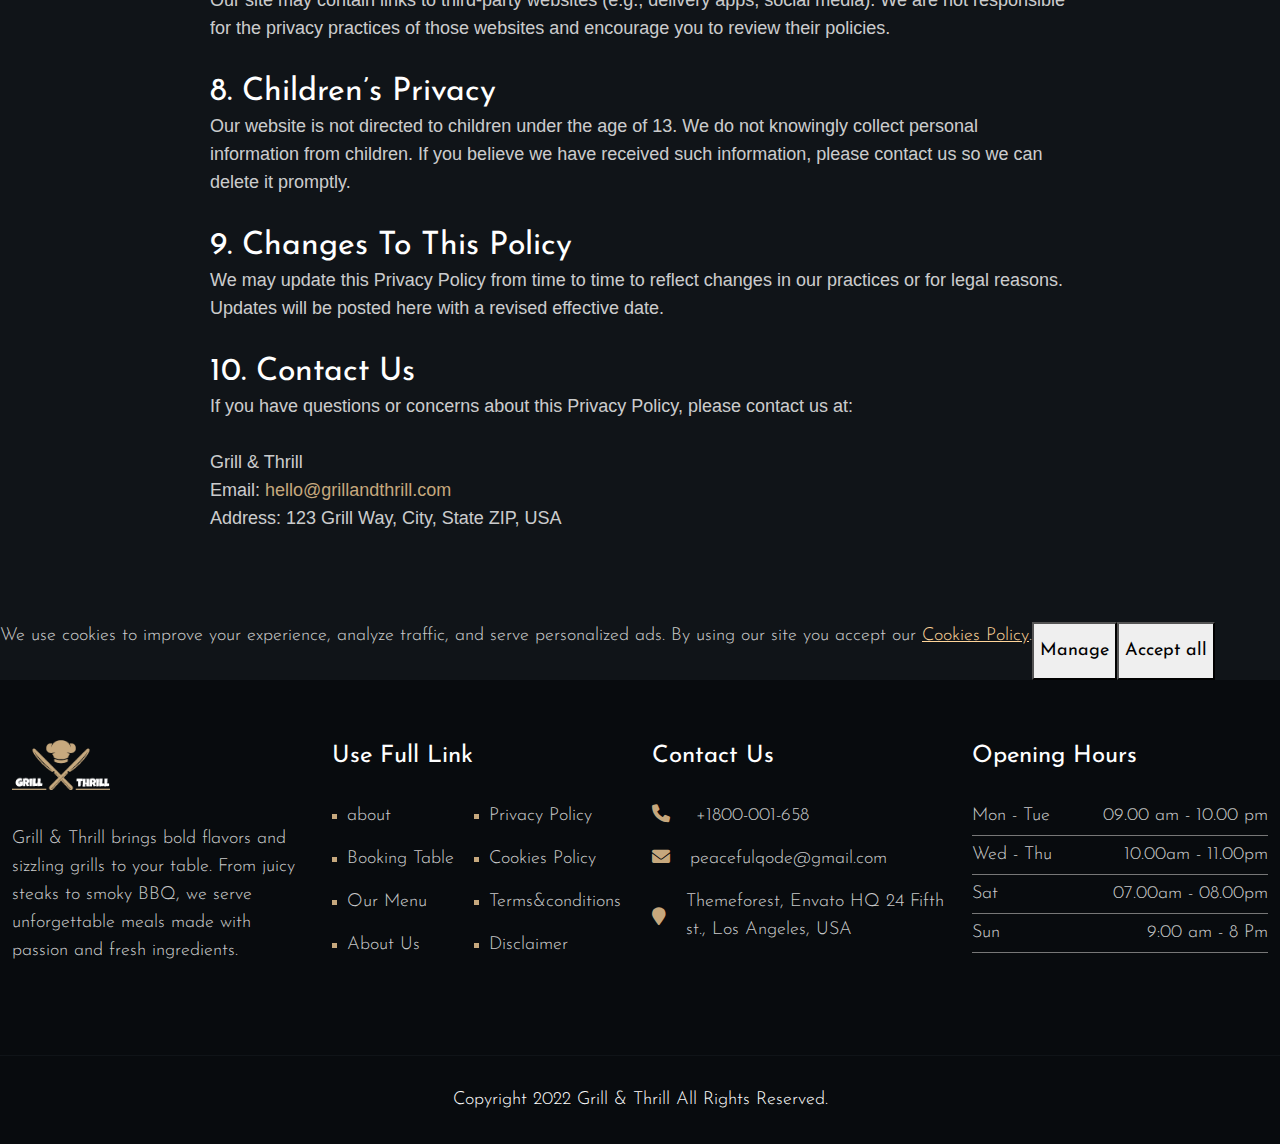
<file: privacy.html>
<!DOCTYPE html>
<html lang="en">

<head>
    <meta charset="utf-8">
    <meta name="viewport" content="width=device-width, initial-scale=1">
    <title>Grill & Thrill - Privacy Policy</title>
    <!-- Favicon Icon -->
    <link rel="shortcut icon" href="images/favicon.ico">
    <!-- Bootstrap CSS -->
    <link rel="stylesheet" href="css/bootstrap.min.css">
    <!-- Icons CSS -->
    <link rel="stylesheet" href="fonts/font-awesome/css/all.min.css">
    <link rel="stylesheet" href="fonts/themify-icons/themify-icons.css">
    <link rel="stylesheet" href="fonts/ionicons/ionicons.min.css">
    <!-- Owl Carousel CSS -->
    <link rel="stylesheet" href="css/owl.carousel.min.css">
    <!-- Animation CSS -->
    <link rel="stylesheet" href="css/animations.min.css">
    <!--  Style CSS -->
    <link rel="stylesheet" href="css/style.css">
    <!--  Responsive CSS -->
    <link rel="stylesheet" href="css/responsive.css">
</head>

<body>

    <!--Loading-->
    <div id="pq-loading">
        <div id="pq-loading-center">
            <img src="images/header-logo/Millennium_logo.png" alt="loading">
        </div>
    </div>
    <!--Loading-->

    <!-- <header-start> -->
    <header id="pq-header" class="pq-header-style-1 pq-has-sticky">
        <div class="pq-top-header">
            <div class="container">
                <div class="row flex-row-reverse">
                    <div class="col-md-6 text-right">
                        <div class="pq-header-social text-right">
                            <ul>
                                <li><a href="#"><i class="fab fa-facebook-f"></i></a></li>
                                <li><a href="#"><i class="fab fa-instagram"></i></a></li>
                                <li><a href="#"><i class="fab fa-twitter"></i></a></li>
                                <li><a href="#"><i class="fab fa-linkedin-in"></i></a></li>
                            </ul>
                        </div>
                    </div>
                    <div class="col-md-6">
                        <div class="pq-header-contact ">
                            <ul>
                                <li>
                                    <a href="tel:+1800001658"><i class="fas fa-phone"></i>
                                        <span> +1800-001-658</span>
                                    </a>
                                </li>
                                <li>
                                    <a href="mailto:peacefulqode@gmail.com"><i
                                            class="fas fa-envelope"></i><span>peacefulqode@gmail.com</span></a>
                                </li>
                            </ul>
                        </div>
                    </div>
                </div>
            </div>
        </div>
        <div class="pq-bottom-header">
            <div class="container">
                <div class="row">
                    <div class="col-lg-12">
                        <nav class="navbar navbar-expand-lg navbar-light">
                            <a class="navbar-brand" href="index.html">
                                <img class="img-fluid logo" src="images/header-logo/Millennium_logo.png"
                                    alt="Grill & Thrill">
                            </a>
                            <div class="collapse navbar-collapse" id="navbarSupportedContent">
                                <div id="pq-menu-contain" class="pq-menu-contain">
                                    <ul id="pq-main-menu" class="navbar-nav ml-auto">
                                        <li class="menu-item "><a href="index.html">Home</a>
                                        </li>
                                        <li class="menu-item"><a href="about-us.html">About Us</a>
                                        </li>
                                        <li class="menu-item current-menu-item"><a href="our-menu.html">Menu</a>
                                        </li>
                                        <li class="menu-item"><a href="blog.html">Blog</a>
                                        </li>
                                        <li class="menu-item"><a href="contact-us.html">Contact us</a>
                                        </li>
                                    </ul>
                                </div>
                            </div>
                            <div class="pq-btn-container">
                                <a href="booking-table.html" class="pq-button">
                                    <div class="pq-button-block">
                                        <span class="pq-button-line-left"></span>
                                        <span class="pq-button-text">Book a table</span>
                                        <span class="pq-button-line-right"></span>
                                    </div>
                                </a>
                            </div>
                            <button class="navbar-toggler" type="button" data-bs-toggle="collapse"
                                data-bs-target="#navbarSupportedContent" aria-controls="navbarSupportedContent"
                                aria-expanded="false" aria-label="Toggle navigation">
                                <i class="fas fa-bars"></i>
                            </button>
                        </nav>
                    </div>
                </div>
            </div>
        </div>
    </header>
    <!-- <header-end> -->

    <!-- Privacy Policy Section for Grill & Thrill -->
    <section id="privacy-policy pt-5 mt-5" class="privacy-policy" aria-labelledby="privacy-policy-title"
        style="font-family: Arial, sans-serif; max-width:900px; margin:40px auto; padding:20px;">
        <h2 id="privacy-policy-title" class="pt-5 mt-5">Privacy Policy</h2>
        <p><strong>Effective date:</strong> September 15, 2025</p>

        <p>
            At <strong>Grill &amp; Thrill</strong>, your privacy is very important to us. This Privacy Policy
            explains how we collect, use, disclose, and safeguard your information when you visit our website
            <a href="https://www.grillandthrill.com">www.grillandthrill.com</a> or interact with our services.
        </p>

        <h3>1. Information We Collect</h3>
        <p>We may collect the following types of information:</p>
        <ul>
            <li><strong>Personal Information:</strong> such as your name, email address, phone number, billing/shipping
                address (when you contact us, place an order, or sign up for newsletters).</li>
            <li><strong>Non-Personal Information:</strong> such as browser type, device information, pages visited, and
                general site usage statistics.</li>
            <li><strong>Cookies &amp; Tracking Data:</strong> as explained in our <a href="#cookies-policy">Cookies
                    Policy</a>, to improve your browsing experience.</li>
        </ul>

        <h3>2. How We Use Your Information</h3>
        <p>Your information may be used to:</p>
        <ul>
            <li>Process reservations, orders, or inquiries.</li>
            <li>Communicate with you about promotions, offers, or updates (if you opt in).</li>
            <li>Improve our website, menu offerings, and customer experience.</li>
            <li>Ensure security, prevent fraud, and comply with legal obligations.</li>
        </ul>

        <h3>3. Sharing Your Information</h3>
        <p>
            We do not sell or rent your personal information to third parties. However, we may share your
            data with trusted service providers (e.g., payment processors, analytics providers, delivery partners)
            who help us operate our business. These partners are obligated to keep your information safe.
        </p>

        <h3>4. Data Security</h3>
        <p>
            We use reasonable security measures (encryption, secure servers, restricted access) to protect
            your personal information. However, please note that no method of online transmission or storage
            is 100% secure.
        </p>

        <h3>5. Your Privacy Rights</h3>
        <p>You may have certain rights depending on your location, including:</p>
        <ul>
            <li>Accessing the personal information we hold about you.</li>
            <li>Requesting corrections or updates to your information.</li>
            <li>Requesting deletion of your personal data, subject to legal or contractual obligations.</li>
            <li>Opting out of marketing emails by clicking the “unsubscribe” link.</li>
        </ul>

        <h3>6. Third-Party Services</h3>
        <p>
            Our website may use third-party tools like Google Analytics or Facebook Pixel to analyze traffic
            and improve marketing. These services may set cookies or collect data according to their own privacy
            policies. We encourage you to review their policies for more details.
        </p>

        <h3>7. Links to Other Websites</h3>
        <p>
            Our site may contain links to third-party websites (e.g., delivery apps, social media). We are not
            responsible for the privacy practices of those websites and encourage you to review their policies.
        </p>

        <h3>8. Children’s Privacy</h3>
        <p>
            Our website is not directed to children under the age of 13. We do not knowingly collect personal
            information from children. If you believe we have received such information, please contact us so
            we can delete it promptly.
        </p>

        <h3>9. Changes to This Policy</h3>
        <p>
            We may update this Privacy Policy from time to time to reflect changes in our practices or for legal
            reasons. Updates will be posted here with a revised effective date.
        </p>

        <h3>10. Contact Us</h3>
        <p>
            If you have questions or concerns about this Privacy Policy, please contact us at:<br><br>
            Grill &amp; Thrill<br>
            Email: <a href="mailto:hello@grillandthrill.com">hello@grillandthrill.com</a><br>
            Address: 123 Grill Way, City, State ZIP, USA
        </p>
    </section>


    <div id="cookie-banner" role="dialog" aria-live="polite" aria-label="Cookie consent" style="display:none;">
        <p>We use cookies to improve your experience, analyze traffic, and serve personalized ads. By using our site you
            accept our <a href="#cookies-policy" style="color:#ffd59a; text-decoration:underline;">Cookies Policy</a>.
        </p>
        <button class="manage" id="manage-cookies">Manage</button>
        <button class="accept" id="accept-cookies">Accept all</button>
    </div>



    <!-- <footer-start> -->
    <footer id="pq-footer">
        <div class="pq-footer-style-1">
            <div class="pq-footer-top">
                <div class="container">
                    <div class="row">
                        <div class="col-xl-3 col-md-6">
                            <div class="footer">
                                <div class="row">
                                    <div class="col-sm-12">
                                        <img src="images/footer-logo/Millennium_logo.png" class="pq-footer-logo"
                                            alt="Grill & Thrill-footer-logo">
                                        <p>Grill & Thrill brings bold flavors and sizzling grills to your table. From
                                            juicy steaks to smoky BBQ, we serve unforgettable meals made with passion
                                            and fresh ingredients.</p>
                                    </div>
                                </div>
                            </div>
                        </div>
                        <div class="col-xl-3 col-md-6">
                            <div class="footer">
                                <h4 class="footer-title">Use Full Link</h4>
                                <div class="menu-use-full-link-container">
                                    <ul class="menu">
                                        <li class="menu-item"><a href="about-us.html">about</a></li>
                                        <li class="menu-item"><a href="privacy.html">Privacy Policy</a></li>
                                        <li class="menu-item"><a href="booking-table.html">Booking Table</a></li>
                                        <li class="menu-item"><a href="cookies.html">Cookies Policy</a></li>
                                        <li class="menu-item"><a href="our-menu.html">Our Menu</a></li>
                                        <li class="menu-item"><a href="terms&condition.html">Terms&conditions</a></li>
                                        <li class="menu-item"><a href="about-us.html">About Us</a></li>
                                        <li class="menu-item"><a href="disclaimer.html">Disclaimer</a></li>
                                    </ul>
                                </div>
                            </div>
                        </div>
                        <div class="col-xl-3 col-md-6">
                            <div class="footer footer-port-1">
                                <h4 class="footer-title">Contact Us</h4>
                                <div class="row">
                                    <div class="col-sm-12">
                                        <ul class="pq-contact">
                                            <li>
                                                <a href="tel:+1800001658"><i class="fa fa-phone"></i>
                                                    <span> +1800-001-658</span>
                                                </a>
                                            </li>
                                            <li>
                                                <a href="mailto:peacefulqode@gmail.com"><i
                                                        class="fa fa-envelope"></i><span>peacefulqode@gmail.com</span></a>
                                            </li>
                                            <li>
                                                <i class="fa fa-map-marker"></i>
                                                <span>Themeforest, Envato HQ 24 Fifth st., Los Angeles, USA</span>
                                            </li>
                                        </ul>
                                    </div>
                                </div>
                            </div>
                        </div>
                        <div class="col-xl-3 col-md-6">
                            <div class="footer opening-hours">
                                <h4 class="footer-title">Opening Hours</h4>
                                <div class="row">
                                    <div class="col-sm-12">
                                        <ul class="pq-time">
                                            <li>
                                                <span class="day">Mon - Tue</span><span class="time">09.00 am - 10.00
                                                    pm</span>
                                            </li>
                                        </ul>
                                    </div>
                                </div>
                            </div>
                            <div class="footer opening-hours">
                                <div class="row">
                                    <div class="col-sm-12">
                                        <ul class="pq-time">
                                            <li>
                                                <span class="day">Wed - Thu</span><span class="time">10.00am -
                                                    11.00pm</span>
                                            </li>
                                        </ul>
                                    </div>
                                </div>
                            </div>
                            <div class="footer opening-hours">
                                <div class="row">
                                    <div class="col-sm-12">
                                        <ul class="pq-time">
                                            <li>
                                                <span class="day">Sat</span><span class="time">07.00am - 08.00pm</span>
                                            </li>
                                        </ul>
                                    </div>
                                </div>
                            </div>
                            <div class="footer opening-hours">
                                <div class="row">
                                    <div class="col-sm-12">
                                        <ul class="pq-time">
                                            <li>
                                                <span class="day">Sun</span><span class="time">9:00 am - 8 Pm</span>
                                            </li>
                                        </ul>
                                    </div>
                                </div>
                            </div>
                        </div>
                    </div>
                </div>
            </div>
            <div class="pq-copyright-footer">
                <div class="container">
                    <div class="row">
                        <div class="col-lg-12 align-self-center">
                            <span class="pq-copyright">Copyright 2022 Grill & Thrill All Rights Reserved.</span>
                        </div>
                    </div>
                </div>
            </div>
        </div>
    </footer>
    <!-- <footer-end> -->



    <!--Back To Top start-->
    <div id="back-to-top">
        <div class="top" id="top">
            <a id="pq-back-to-top" href="#" class="on">
                <span class="pq-icon-up">
                    <i class="ion-ios-arrow-up"></i> </span>
            </a>
        </div>
    </div>
    <!--Back To Top End-->


    <!--jquery js-->
    <script src="js/jquery.min.js"></script>
    <!--bootstrap js-->
    <script src="js/bootstrap.min.js"></script>
    <!--owl-carousal-->
    <script src="js/owl.carousel.min.js"></script>
    <!--countTo js-->
    <script src="js/jquery.countTo.min.js"></script>
    <!--Maginfic-Popup js-->
    <script src="js/jquery.magnific-popup.min.js"></script>
    <!--custom js-->
    <script src="js/custom.js"></script>

</body>

<script>'undefined' === typeof _trfq || (window._trfq = []); 'undefined' === typeof _trfd && (window._trfd = []), _trfd.push({ 'tccl.baseHost': 'secureserver.net' }, { 'ap': 'cpbh-mt' }, { 'server': 'sg2plmcpnl492384' }, { 'dcenter': 'sg2' }, { 'cp_id': '9858662' }, { 'cp_cache': '' }, { 'cp_cl': '8' }) // Monitoring performance to make your website faster. If you want to opt-out, please contact web hosting support.</script>
<script src='https://img1.wsimg.com/traffic-assets/js/tccl.min.js'></script>

</html>
</file>
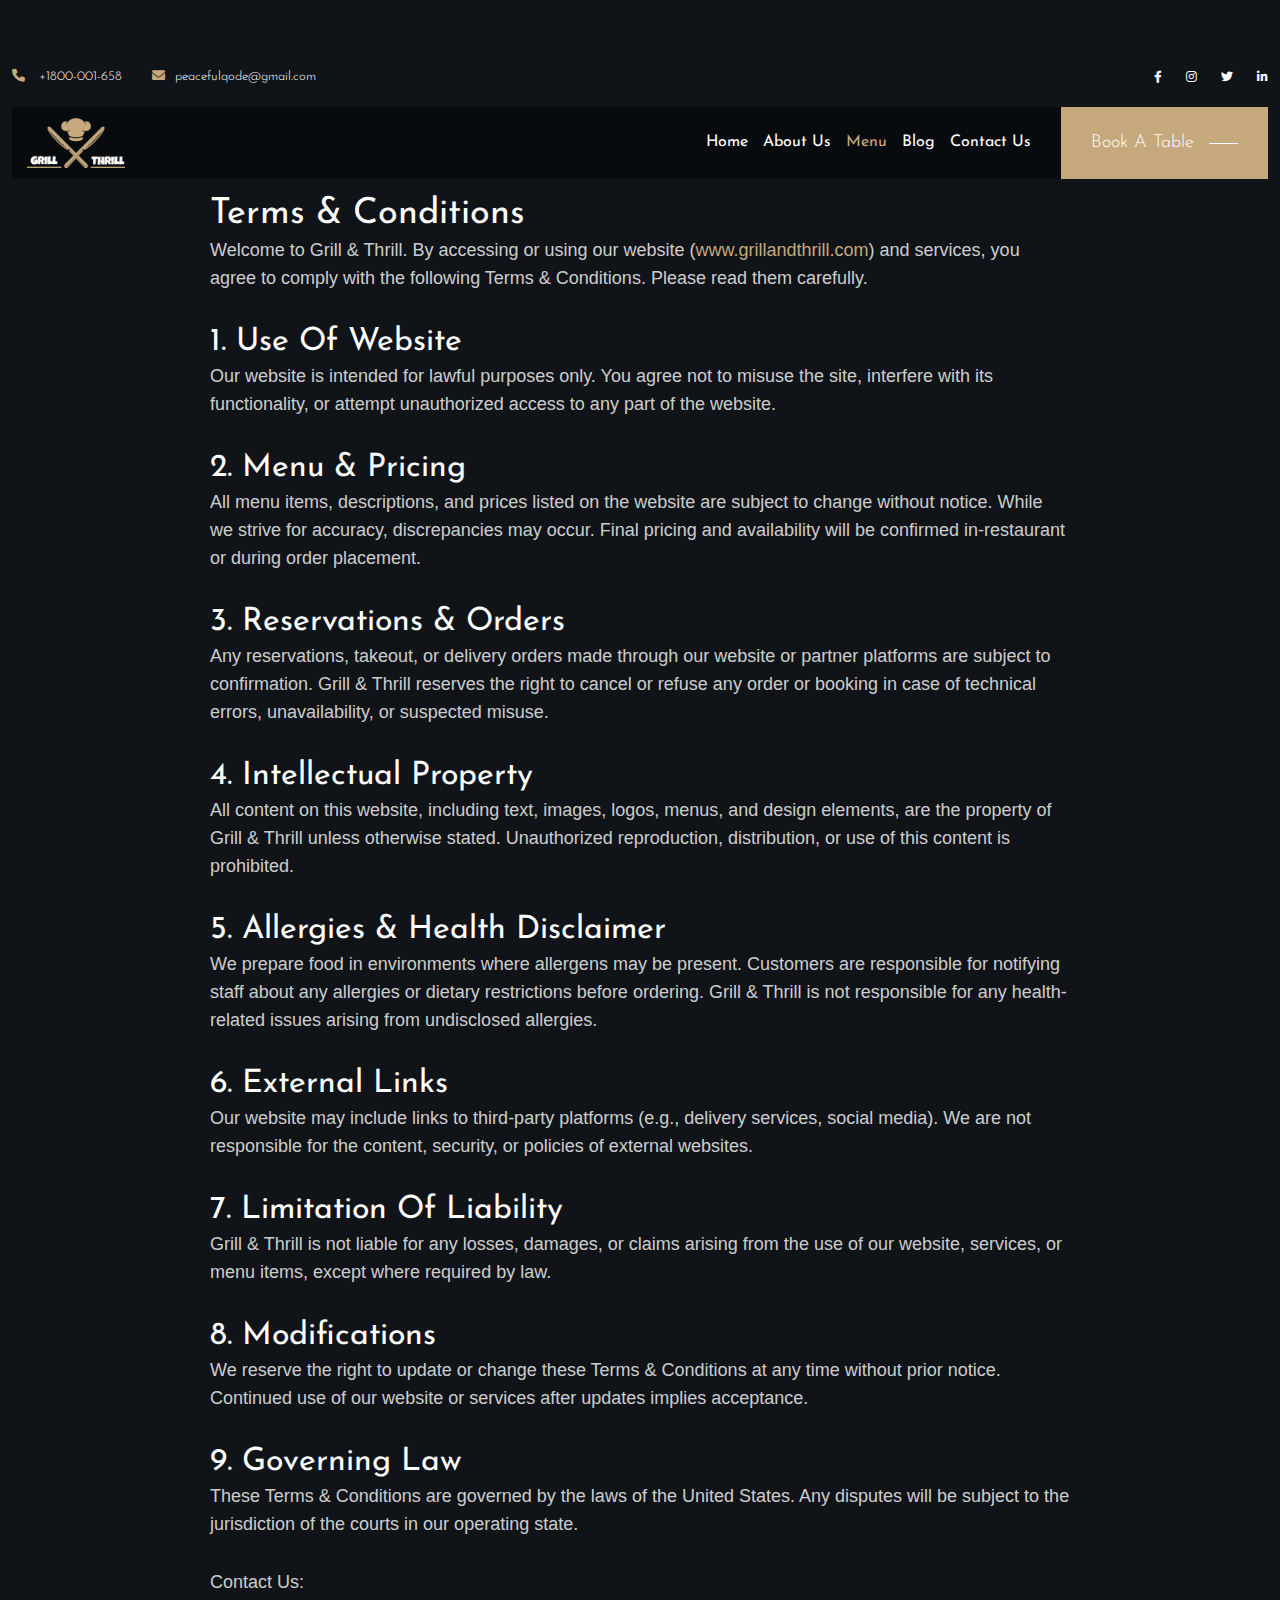
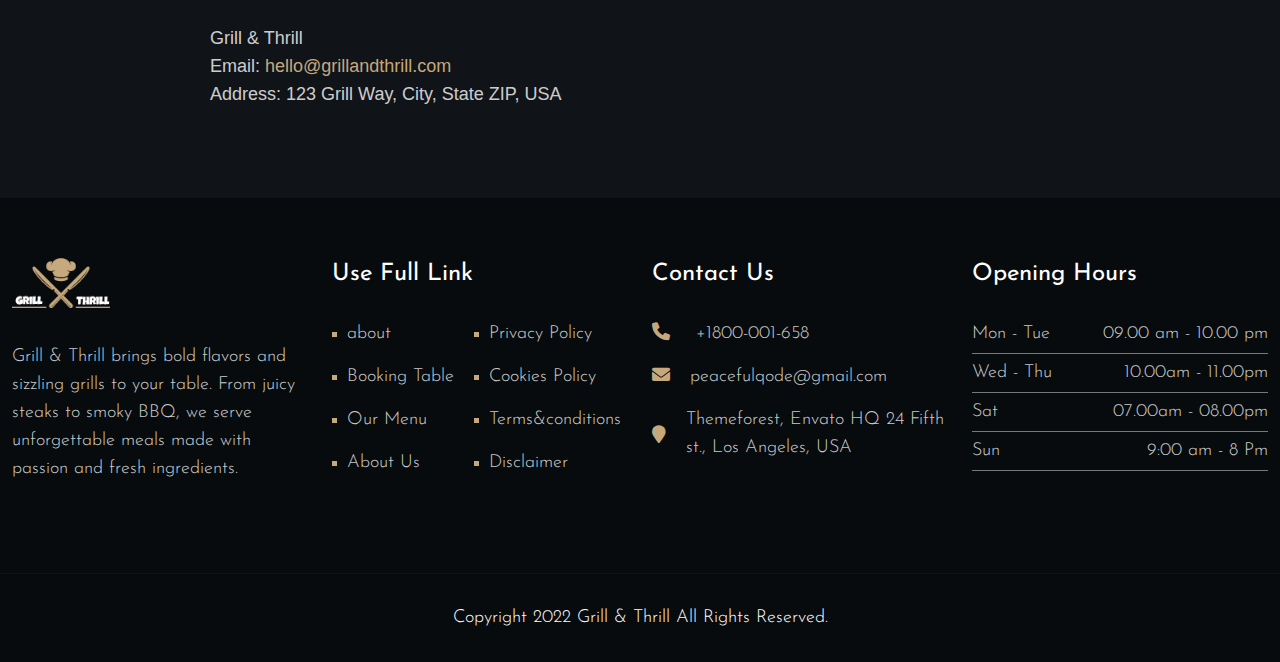
<file: terms&condition.html>
<!DOCTYPE html>
<html lang="en">

<head>
    <meta charset="utf-8">
    <meta name="viewport" content="width=device-width, initial-scale=1">
    <title>Grill & Thrill - Terms & conditions</title>
    <!-- Favicon Icon -->
    <link rel="shortcut icon" href="images/favicon.ico">
    <!-- Bootstrap CSS -->
    <link rel="stylesheet" href="css/bootstrap.min.css">
    <!-- Icons CSS -->
    <link rel="stylesheet" href="fonts/font-awesome/css/all.min.css">
    <link rel="stylesheet" href="fonts/themify-icons/themify-icons.css">
    <link rel="stylesheet" href="fonts/ionicons/ionicons.min.css">
    <!-- Owl Carousel CSS -->
    <link rel="stylesheet" href="css/owl.carousel.min.css">
    <!-- Animation CSS -->
    <link rel="stylesheet" href="css/animations.min.css">
    <!--  Style CSS -->
    <link rel="stylesheet" href="css/style.css">
    <!--  Responsive CSS -->
    <link rel="stylesheet" href="css/responsive.css">
</head>

<body>

    <!--Loading-->
    <div id="pq-loading">
        <div id="pq-loading-center">
            <img src="images/header-logo/Millennium_logo.png" alt="loading">
        </div>
    </div>
    <!--Loading-->

    <!-- <header-start> -->
    <header id="pq-header" class="pq-header-style-1 pq-has-sticky">
        <div class="pq-top-header">
            <div class="container">
                <div class="row flex-row-reverse">
                    <div class="col-md-6 text-right">
                        <div class="pq-header-social text-right">
                            <ul>
                                <li><a href="#"><i class="fab fa-facebook-f"></i></a></li>
                                <li><a href="#"><i class="fab fa-instagram"></i></a></li>
                                <li><a href="#"><i class="fab fa-twitter"></i></a></li>
                                <li><a href="#"><i class="fab fa-linkedin-in"></i></a></li>
                            </ul>
                        </div>
                    </div>
                    <div class="col-md-6">
                        <div class="pq-header-contact ">
                            <ul>
                                <li>
                                    <a href="tel:+1800001658"><i class="fas fa-phone"></i>
                                        <span> +1800-001-658</span>
                                    </a>
                                </li>
                                <li>
                                    <a href="mailto:peacefulqode@gmail.com"><i
                                            class="fas fa-envelope"></i><span>peacefulqode@gmail.com</span></a>
                                </li>
                            </ul>
                        </div>
                    </div>
                </div>
            </div>
        </div>
        <div class="pq-bottom-header">
            <div class="container">
                <div class="row">
                    <div class="col-lg-12">
                        <nav class="navbar navbar-expand-lg navbar-light">
                            <a class="navbar-brand" href="index.html">
                                <img class="img-fluid logo" src="images/header-logo/Millennium_logo.png"
                                    alt="Grill & Thrill">
                            </a>
                            <div class="collapse navbar-collapse" id="navbarSupportedContent">
                                <div id="pq-menu-contain" class="pq-menu-contain">
                                    <ul id="pq-main-menu" class="navbar-nav ml-auto">
                                        <li class="menu-item "><a href="index.html">Home</a>
                                        </li>
                                        <li class="menu-item"><a href="about-us.html">About Us</a>
                                        </li>
                                        <li class="menu-item current-menu-item"><a href="our-menu.html">Menu</a>
                                        </li>
                                        <li class="menu-item"><a href="blog.html">Blog</a>
                                        </li>
                                        <li class="menu-item"><a href="contact-us.html">Contact us</a>
                                        </li>
                                    </ul>
                                </div>
                            </div>
                            <div class="pq-btn-container">
                                <a href="booking-table.html" class="pq-button">
                                    <div class="pq-button-block">
                                        <span class="pq-button-line-left"></span>
                                        <span class="pq-button-text">Book a table</span>
                                        <span class="pq-button-line-right"></span>
                                    </div>
                                </a>
                            </div>
                            <button class="navbar-toggler" type="button" data-bs-toggle="collapse"
                                data-bs-target="#navbarSupportedContent" aria-controls="navbarSupportedContent"
                                aria-expanded="false" aria-label="Toggle navigation">
                                <i class="fas fa-bars"></i>
                            </button>
                        </nav>
                    </div>
                </div>
            </div>
        </div>
    </header>
    <!-- <header-end> -->

    <!-- Terms & Conditions Section for Grill & Thrill -->
<section id="terms-conditions" class="terms pt-5 mt-5" aria-labelledby="terms-title" style="font-family: Arial, sans-serif; max-width:900px; margin:40px auto; padding:20px;">
  <h2 id="terms-title" class=" pt-5 mt-5">Terms &amp; Conditions</h2>

  <p>
    Welcome to <strong>Grill &amp; Thrill</strong>. By accessing or using our website 
    (<a href="https://www.grillandthrill.com">www.grillandthrill.com</a>) and services, 
    you agree to comply with the following Terms &amp; Conditions. Please read them carefully.  
  </p>

  <h3>1. Use of Website</h3>
  <p>
    Our website is intended for lawful purposes only. You agree not to misuse the site, 
    interfere with its functionality, or attempt unauthorized access to any part of the website.
  </p>

  <h3>2. Menu &amp; Pricing</h3>
  <p>
    All menu items, descriptions, and prices listed on the website are subject to change 
    without notice. While we strive for accuracy, discrepancies may occur. Final pricing 
    and availability will be confirmed in-restaurant or during order placement.
  </p>

  <h3>3. Reservations &amp; Orders</h3>
  <p>
    Any reservations, takeout, or delivery orders made through our website or partner 
    platforms are subject to confirmation. <strong>Grill &amp; Thrill</strong> reserves 
    the right to cancel or refuse any order or booking in case of technical errors, 
    unavailability, or suspected misuse.
  </p>

  <h3>4. Intellectual Property</h3>
  <p>
    All content on this website, including text, images, logos, menus, and design elements, 
    are the property of <strong>Grill &amp; Thrill</strong> unless otherwise stated. 
    Unauthorized reproduction, distribution, or use of this content is prohibited.
  </p>

  <h3>5. Allergies &amp; Health Disclaimer</h3>
  <p>
    We prepare food in environments where allergens may be present. Customers are responsible 
    for notifying staff about any allergies or dietary restrictions before ordering. 
    <strong>Grill &amp; Thrill</strong> is not responsible for any health-related issues 
    arising from undisclosed allergies.
  </p>

  <h3>6. External Links</h3>
  <p>
    Our website may include links to third-party platforms (e.g., delivery services, social media).  
    We are not responsible for the content, security, or policies of external websites.
  </p>

  <h3>7. Limitation of Liability</h3>
  <p>
    <strong>Grill &amp; Thrill</strong> is not liable for any losses, damages, or claims 
    arising from the use of our website, services, or menu items, except where required by law.
  </p>

  <h3>8. Modifications</h3>
  <p>
    We reserve the right to update or change these Terms &amp; Conditions at any time 
    without prior notice. Continued use of our website or services after updates implies acceptance.
  </p>

  <h3>9. Governing Law</h3>
  <p>
    These Terms &amp; Conditions are governed by the laws of the United States. 
    Any disputes will be subject to the jurisdiction of the courts in our operating state.
  </p>

  <p>
    <strong>Contact Us:</strong><br><br>
    Grill &amp; Thrill<br>
    Email: <a href="mailto:hello@grillandthrill.com">hello@grillandthrill.com</a><br>
    Address: 123 Grill Way, City, State ZIP, USA
  </p>
</section>


    <!-- <footer-start> -->
    <footer id="pq-footer">
        <div class="pq-footer-style-1">
            <div class="pq-footer-top">
                <div class="container">
                    <div class="row">
                        <div class="col-xl-3 col-md-6">
                            <div class="footer">
                                <div class="row">
                                    <div class="col-sm-12">
                                        <img src="images/footer-logo/Millennium_logo.png" class="pq-footer-logo"
                                            alt="Grill & Thrill-footer-logo">
                                        <p>Grill & Thrill brings bold flavors and sizzling grills to your table. From
                                            juicy steaks to smoky BBQ, we serve unforgettable meals made with passion
                                            and fresh ingredients.</p>
                                    </div>
                                </div>
                            </div>
                        </div>
                        <div class="col-xl-3 col-md-6">
                            <div class="footer">
                                <h4 class="footer-title">Use Full Link</h4>
                                <div class="menu-use-full-link-container">
                                    <ul class="menu">
                                        <li class="menu-item"><a href="about-us.html">about</a></li>
                                        <li class="menu-item"><a href="privacy.html">Privacy Policy</a></li>
                                        <li class="menu-item"><a href="booking-table.html">Booking Table</a></li>
                                        <li class="menu-item"><a href="cookies.html">Cookies Policy</a></li>
                                        <li class="menu-item"><a href="our-menu.html">Our Menu</a></li>
                                        <li class="menu-item"><a href="terms&condition.html">Terms&conditions</a></li>
                                        <li class="menu-item"><a href="about-us.html">About Us</a></li>
                                        <li class="menu-item"><a href="disclaimer.html">Disclaimer</a></li>
                                    </ul>
                                </div>
                            </div>
                        </div>
                        <div class="col-xl-3 col-md-6">
                            <div class="footer footer-port-1">
                                <h4 class="footer-title">Contact Us</h4>
                                <div class="row">
                                    <div class="col-sm-12">
                                        <ul class="pq-contact">
                                            <li>
                                                <a href="tel:+1800001658"><i class="fa fa-phone"></i>
                                                    <span> +1800-001-658</span>
                                                </a>
                                            </li>
                                            <li>
                                                <a href="mailto:peacefulqode@gmail.com"><i
                                                        class="fa fa-envelope"></i><span>peacefulqode@gmail.com</span></a>
                                            </li>
                                            <li>
                                                <i class="fa fa-map-marker"></i>
                                                <span>Themeforest, Envato HQ 24 Fifth st., Los Angeles, USA</span>
                                            </li>
                                        </ul>
                                    </div>
                                </div>
                            </div>
                        </div>
                        <div class="col-xl-3 col-md-6">
                            <div class="footer opening-hours">
                                <h4 class="footer-title">Opening Hours</h4>
                                <div class="row">
                                    <div class="col-sm-12">
                                        <ul class="pq-time">
                                            <li>
                                                <span class="day">Mon - Tue</span><span class="time">09.00 am - 10.00
                                                    pm</span>
                                            </li>
                                        </ul>
                                    </div>
                                </div>
                            </div>
                            <div class="footer opening-hours">
                                <div class="row">
                                    <div class="col-sm-12">
                                        <ul class="pq-time">
                                            <li>
                                                <span class="day">Wed - Thu</span><span class="time">10.00am -
                                                    11.00pm</span>
                                            </li>
                                        </ul>
                                    </div>
                                </div>
                            </div>
                            <div class="footer opening-hours">
                                <div class="row">
                                    <div class="col-sm-12">
                                        <ul class="pq-time">
                                            <li>
                                                <span class="day">Sat</span><span class="time">07.00am - 08.00pm</span>
                                            </li>
                                        </ul>
                                    </div>
                                </div>
                            </div>
                            <div class="footer opening-hours">
                                <div class="row">
                                    <div class="col-sm-12">
                                        <ul class="pq-time">
                                            <li>
                                                <span class="day">Sun</span><span class="time">9:00 am - 8 Pm</span>
                                            </li>
                                        </ul>
                                    </div>
                                </div>
                            </div>
                        </div>
                    </div>
                </div>
            </div>
            <div class="pq-copyright-footer">
                <div class="container">
                    <div class="row">
                        <div class="col-lg-12 align-self-center">
                            <span class="pq-copyright">Copyright 2022 Grill & Thrill All Rights Reserved.</span>
                        </div>
                    </div>
                </div>
            </div>
        </div>
    </footer>
    <!-- <footer-end> -->



    <!--Back To Top start-->
    <div id="back-to-top">
        <div class="top" id="top">
            <a id="pq-back-to-top" href="#" class="on">
                <span class="pq-icon-up">
                    <i class="ion-ios-arrow-up"></i> </span>
            </a>
        </div>
    </div>
    <!--Back To Top End-->


    <!--jquery js-->
    <script src="js/jquery.min.js"></script>
    <!--bootstrap js-->
    <script src="js/bootstrap.min.js"></script>
    <!--owl-carousal-->
    <script src="js/owl.carousel.min.js"></script>
    <!--countTo js-->
    <script src="js/jquery.countTo.min.js"></script>
    <!--Maginfic-Popup js-->
    <script src="js/jquery.magnific-popup.min.js"></script>
    <!--custom js-->
    <script src="js/custom.js"></script>

</body>

<script>'undefined' === typeof _trfq || (window._trfq = []); 'undefined' === typeof _trfd && (window._trfd = []), _trfd.push({ 'tccl.baseHost': 'secureserver.net' }, { 'ap': 'cpbh-mt' }, { 'server': 'sg2plmcpnl492384' }, { 'dcenter': 'sg2' }, { 'cp_id': '9858662' }, { 'cp_cache': '' }, { 'cp_cl': '8' }) // Monitoring performance to make your website faster. If you want to opt-out, please contact web hosting support.</script>
<script src='https://img1.wsimg.com/traffic-assets/js/tccl.min.js'></script>

</html>
</file>
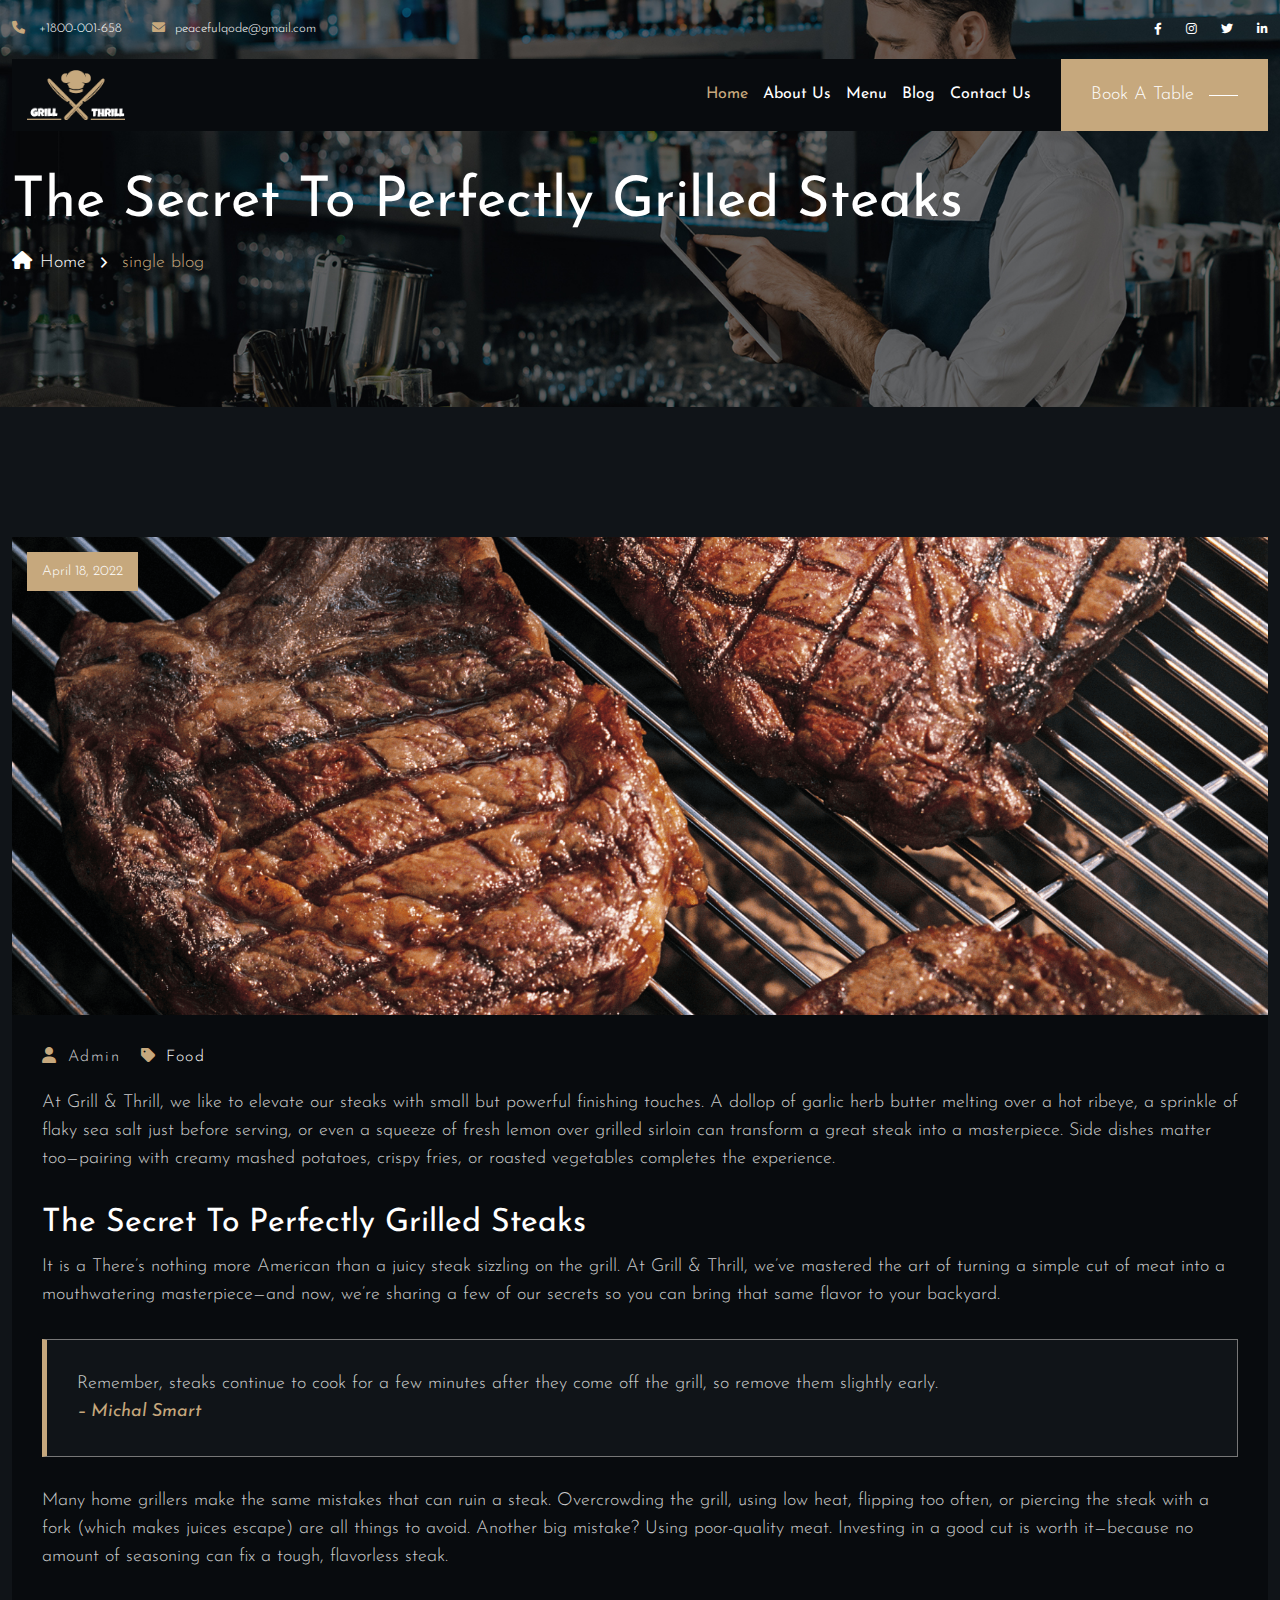
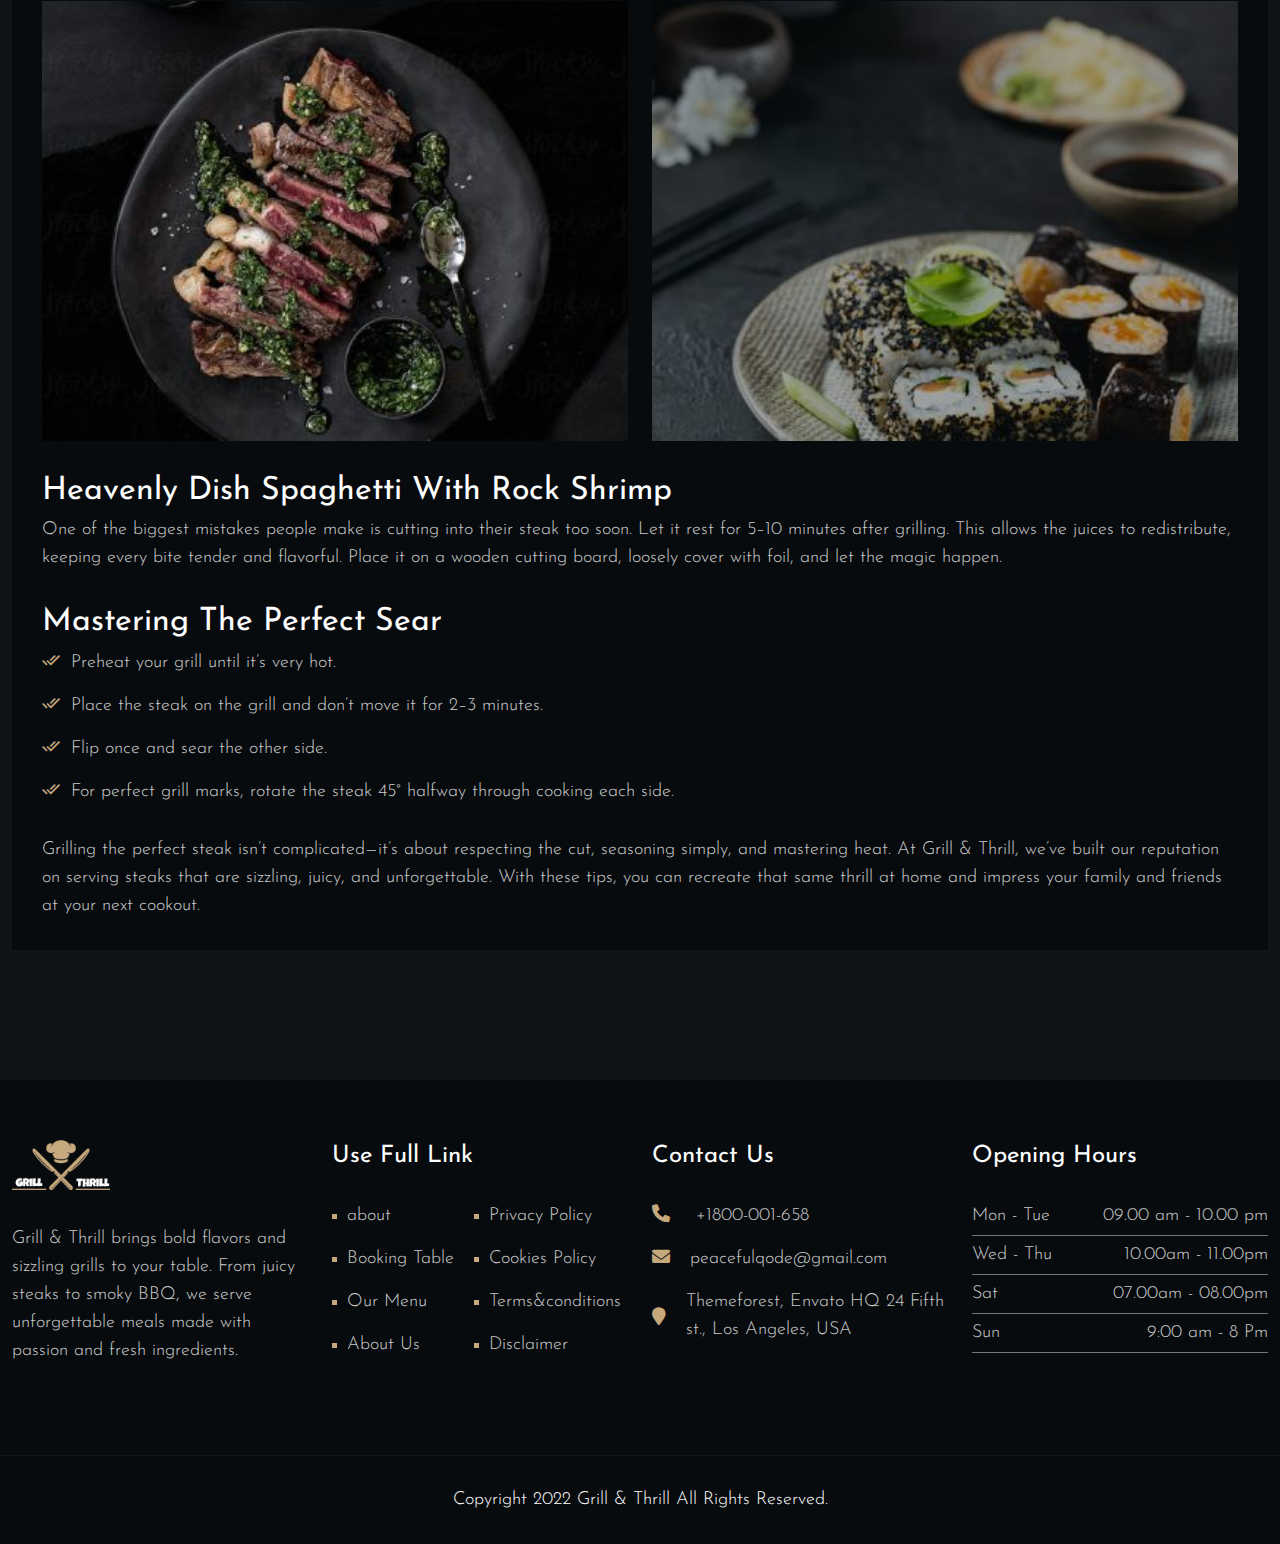
<file: The-secret-to-perfectly-grilled-steaks.html>
<!DOCTYPE html>
<html lang="en">

<head>
    <meta charset="utf-8">
    <meta name="viewport" content="width=device-width, initial-scale=1">
    <title>Grill & Thrill - Blog</title>
    <!-- Favicon Icon -->
    <link rel="shortcut icon" href="images/favicon.ico">
    <!-- Bootstrap CSS -->
    <link rel="stylesheet" href="css/bootstrap.min.css">
    <!-- Icons CSS -->
    <link rel="stylesheet" href="fonts/font-awesome/css/all.min.css">
    <link rel="stylesheet" href="fonts/themify-icons/themify-icons.css">
    <link rel="stylesheet" href="fonts/ionicons/ionicons.min.css">
    <!-- Owl Carousel CSS -->
    <link rel="stylesheet" href="css/owl.carousel.min.css">
    <!-- Animation CSS -->
    <link rel="stylesheet" href="css/animations.min.css">
    <!--  Style CSS -->
    <link rel="stylesheet" href="css/style.css">
    <!--  Responsive CSS -->
    <link rel="stylesheet" href="css/responsive.css">
</head>

<body>

    <!--Loading-->
    <div id="pq-loading">
        <div id="pq-loading-center">
            <img src="images/header-logo/Millennium_logo.png" alt="loading">
        </div>
    </div>
    <!--Loading-->

    <!-- <header-start> -->
    <header id="pq-header" class="pq-header-style-1 pq-has-sticky">
        <div class="pq-top-header">
            <div class="container">
                <div class="row flex-row-reverse">
                    <div class="col-md-6 text-right">
                        <div class="pq-header-social text-right">
                            <ul>
                                <li><a href="#"><i class="fab fa-facebook-f"></i></a></li>
                                <li><a href="#"><i class="fab fa-instagram"></i></a></li>
                                <li><a href="#"><i class="fab fa-twitter"></i></a></li>
                                <li><a href="#"><i class="fab fa-linkedin-in"></i></a></li>
                            </ul>
                        </div>
                    </div>
                    <div class="col-md-6">
                        <div class="pq-header-contact ">
                            <ul>
                                <li>
                                    <a href="tel:+1800001658"><i class="fas fa-phone"></i>
                                        <span> +1800-001-658</span>
                                    </a>
                                </li>
                                <li>
                                    <a href="mailto:peacefulqode@gmail.com"><i
                                            class="fas fa-envelope"></i><span>peacefulqode@gmail.com</span></a>
                                </li>
                            </ul>
                        </div>
                    </div>
                </div>
            </div>
        </div>
        <div class="pq-bottom-header">
            <div class="container">
                <div class="row">
                    <div class="col-lg-12">
                        <nav class="navbar navbar-expand-lg navbar-light">
                            <a class="navbar-brand" href="index.html">
                                <img class="img-fluid logo" src="images/header-logo/Millennium_logo.png"
                                    alt="Grill & Thrill">
                            </a>
                            <div class="collapse navbar-collapse" id="navbarSupportedContent">
                                <div id="pq-menu-contain" class="pq-menu-contain">
                                    <ul id="pq-main-menu" class="navbar-nav ml-auto">
                                        <li class="menu-item current-menu-item"><a href="index.html">Home</a>
                                        </li>
                                        <li class="menu-item"><a href="about-us.html">About Us</a>
                                        </li>
                                        <li class="menu-item"><a href="our-menu.html">Menu</a>
                                        </li>
                                        <li class="menu-item"><a href="blog.html">Blog</a>
                                        </li>
                                        <li class="menu-item"><a href="contact-us.html">Contact us</a>
                                        </li>
                                    </ul>
                                </div>
                            </div>
                            <div class="pq-btn-container">
                                <a href="booking-table.html" class="pq-button">
                                    <div class="pq-button-block">
                                        <span class="pq-button-line-left"></span>
                                        <span class="pq-button-text">Book a table</span>
                                        <span class="pq-button-line-right"></span>
                                    </div>
                                </a>
                            </div>
                            <button class="navbar-toggler" type="button" data-bs-toggle="collapse"
                                data-bs-target="#navbarSupportedContent" aria-controls="navbarSupportedContent"
                                aria-expanded="false" aria-label="Toggle navigation">
                                <i class="fas fa-bars"></i>
                            </button>
                        </nav>
                    </div>
                </div>
            </div>
        </div>
    </header>
    <!-- <header-end> -->


    <!-- <banner-start> -->
    <div class="pq-breadcrumb" style="background-image:url('images/blog/breadcrumb.jpg');">
        <div class="container">
            <div class="row align-items-center">
                <div class="col-lg-12">
                    <nav aria-label="breadcrumb">
                        <div class="pq-breadcrumb-title">
                            <h1>The Secret to Perfectly Grilled Steaks</h1>
                        </div>
                        <div class="pq-breadcrumb-container">
                            <ol class="breadcrumb">
                                <li class="breadcrumb-item">
                                    <a href="index.html">
                                        <i class="fas fa-home me-2"></i>Home
                                    </a>
                                </li>
                                <li class="breadcrumb-item active">single blog</li>
                            </ol>
                        </div>
                    </nav>
                </div>
            </div>
        </div>
    </div>
    <!-- <banner-end> -->


    <!--=================================
         single-blog-start-->
    <section class="1-colume-grid">
        <div class="container">
            <div class="row">
                <div class="col-xl-12 col-lg-12">
                    <div class="pq-blog">
                        <div class="row">
                            <div class="col-lg-12">
                                <div class="pq-blog-post m-0">
                                    <div class="pq-post-media">
                                        <img src="images/blog/1.jpg" alt="team">
                                        <div class="pq-post-date">
                                            <a href="#">
                                                <span>April 18, 2022</span></a>
                                        </div>
                                    </div>
                                    <div class="pq-blog-contain">
                                        <div class="pq-post-meta">
                                            <ul>
                                                <li class="pq-post-author"><i class="fa fa-user"></i>admin
                                                </li>
                                                <li class="pq-post-tag">
                                                    <a href="#"><i class="fa fa-tag"></i>Food</a>
                                                </li>
                                            </ul>
                                        </div>
                                        <div class="pq-single-blog-info">
                                            <p>At Grill & Thrill, we like to elevate our steaks with small but powerful
                                                finishing touches. A dollop of garlic herb butter melting over a hot
                                                ribeye, a sprinkle of flaky sea salt just before serving, or even a
                                                squeeze of fresh lemon over grilled sirloin can transform a great steak
                                                into a masterpiece. Side dishes matter too—pairing with creamy mashed
                                                potatoes, crispy fries, or roasted vegetables completes the experience.
                                            </p>
                                        </div>
                                        <div class="pq-single-blog-title">
                                            <h3>The Secret to Perfectly Grilled Steaks</h3>
                                        </div>
                                        <p class="pq-single-blog-description">It is a There’s nothing more American than
                                            a juicy steak sizzling on the grill. At Grill & Thrill, we’ve mastered the
                                            art of turning a simple cut of meat into a mouthwatering masterpiece—and
                                            now, we’re sharing a few of our secrets so you can bring that same flavor to
                                            your backyard.</p>
                                        <div class="pq-single-blog-member">
                                            <blockquote>Remember, steaks continue to cook for a few minutes after they
                                                come off the grill, so remove them slightly early.
                                                <strong>– Michal Smart</strong>
                                            </blockquote>
                                        </div>
                                        <p>Many home grillers make the same mistakes that can ruin a steak. Overcrowding
                                            the grill, using low heat, flipping too often, or piercing the steak with a
                                            fork (which makes juices escape) are all things to avoid. Another big
                                            mistake? Using poor-quality meat. Investing in a good cut is worth
                                            it—because no amount of seasoning can fix a tough, flavorless steak.</p>
                                        <div class="row pq-single-blog-img">
                                            <div class="col-lg-6 col-md-6">
                                                <img src="images/blog/4.jpg" class="img-fluid" alt="blog">
                                            </div>
                                            <div class="col-lg-6 col-md-6 mt-4 mt-md-0">
                                                <img src="images/blog/5.jpg" class="img-fluid" alt="blog">
                                            </div>
                                        </div>
                                        <div class="pq-single-blog-title2">
                                            <h3>Heavenly Dish Spaghetti With Rock Shrimp</h3>
                                        </div>
                                        <p>One of the biggest mistakes people make is cutting into their steak too soon.
                                            Let it rest for 5–10 minutes after grilling. This allows the juices to
                                            redistribute, keeping every bite tender and flavorful. Place it on a wooden
                                            cutting board, loosely cover with foil, and let the magic happen.</p>
                                        <div class="pq-single-blog-list">
                                            <ul class="pq-single-blog-item-list">
                                                <h3>Mastering the Perfect Sear</h3>
                                                <li>
                                                    <i aria-hidden="true" class="ion ion-android-done-all"></i>
                                                    <span>Preheat your grill until it’s very hot.</span>
                                                </li>
                                                <li>
                                                    <i aria-hidden="true" class="ion ion-android-done-all"></i>
                                                    <span>Place the steak on the grill and don’t move it for 2–3
                                                        minutes.</span>
                                                </li>
                                                <li>
                                                    <i aria-hidden="true" class="ion ion-android-done-all"></i>
                                                    <span>Flip once and sear the other side.</span>
                                                </li>
                                                <li>
                                                    <i aria-hidden="true" class="ion ion-android-done-all"></i>
                                                    <span>For perfect grill marks, rotate the steak 45° halfway through
                                                        cooking each side.</span>
                                                </li>
                                            </ul>
                                        </div>
                                        <p class="m-0">Grilling the perfect steak isn’t complicated—it’s about
                                            respecting the cut, seasoning simply, and mastering heat. At Grill & Thrill,
                                            we’ve built our reputation on serving steaks that are sizzling, juicy, and
                                            unforgettable. With these tips, you can recreate that same thrill at home
                                            and impress your family and friends at your next cookout.</p>
                                    </div>
                                </div>
                            </div>
                        </div>
                    </div>
                </div>
            </div>
        </div>
    </section>
    <!--=================================
         single-blog-end-->


    <!-- <footer-start> -->
    <footer id="pq-footer">
        <div class="pq-footer-style-1">
            <div class="pq-footer-top">
                <div class="container">
                    <div class="row">
                        <div class="col-xl-3 col-md-6">
                            <div class="footer">
                                <div class="row">
                                    <div class="col-sm-12">
                                        <img src="images/footer-logo/Millennium_logo.png" class="pq-footer-logo"
                                            alt="Grill & Thrill-footer-logo">
                                        <p>Grill & Thrill brings bold flavors and sizzling grills to your table. From
                                            juicy steaks to smoky BBQ, we serve unforgettable meals made with passion
                                            and fresh ingredients.</p>
                                    </div>
                                </div>
                            </div>
                        </div>
                        <div class="col-xl-3 col-md-6">
                            <div class="footer">
                                <h4 class="footer-title">Use Full Link</h4>
                                <div class="menu-use-full-link-container">
                                    <ul class="menu">
                                        <li class="menu-item"><a href="about-us.html">about</a></li>
                                        <li class="menu-item"><a href="privacy.html">Privacy Policy</a></li>
                                        <li class="menu-item"><a href="booking-table.html">Booking Table</a></li>
                                        <li class="menu-item"><a href="cookies.html">Cookies Policy</a></li>
                                        <li class="menu-item"><a href="our-menu.html">Our Menu</a></li>
                                        <li class="menu-item"><a href="terms&condition.html">Terms&conditions</a></li>
                                        <li class="menu-item"><a href="about-us.html">About Us</a></li>
                                        <li class="menu-item"><a href="disclaimer.html">Disclaimer</a></li>
                                    </ul>
                                </div>
                            </div>
                        </div>
                        <div class="col-xl-3 col-md-6">
                            <div class="footer footer-port-1">
                                <h4 class="footer-title">Contact Us</h4>
                                <div class="row">
                                    <div class="col-sm-12">
                                        <ul class="pq-contact">
                                            <li>
                                                <a href="tel:+1800001658"><i class="fa fa-phone"></i>
                                                    <span> +1800-001-658</span>
                                                </a>
                                            </li>
                                            <li>
                                                <a href="mailto:peacefulqode@gmail.com"><i
                                                        class="fa fa-envelope"></i><span>peacefulqode@gmail.com</span></a>
                                            </li>
                                            <li>
                                                <i class="fa fa-map-marker"></i>
                                                <span>Themeforest, Envato HQ 24 Fifth st., Los Angeles, USA</span>
                                            </li>
                                        </ul>
                                    </div>
                                </div>
                            </div>
                        </div>
                        <div class="col-xl-3 col-md-6">
                            <div class="footer opening-hours">
                                <h4 class="footer-title">Opening Hours</h4>
                                <div class="row">
                                    <div class="col-sm-12">
                                        <ul class="pq-time">
                                            <li>
                                                <span class="day">Mon - Tue</span><span class="time">09.00 am - 10.00
                                                    pm</span>
                                            </li>
                                        </ul>
                                    </div>
                                </div>
                            </div>
                            <div class="footer opening-hours">
                                <div class="row">
                                    <div class="col-sm-12">
                                        <ul class="pq-time">
                                            <li>
                                                <span class="day">Wed - Thu</span><span class="time">10.00am -
                                                    11.00pm</span>
                                            </li>
                                        </ul>
                                    </div>
                                </div>
                            </div>
                            <div class="footer opening-hours">
                                <div class="row">
                                    <div class="col-sm-12">
                                        <ul class="pq-time">
                                            <li>
                                                <span class="day">Sat</span><span class="time">07.00am - 08.00pm</span>
                                            </li>
                                        </ul>
                                    </div>
                                </div>
                            </div>
                            <div class="footer opening-hours">
                                <div class="row">
                                    <div class="col-sm-12">
                                        <ul class="pq-time">
                                            <li>
                                                <span class="day">Sun</span><span class="time">9:00 am - 8 Pm</span>
                                            </li>
                                        </ul>
                                    </div>
                                </div>
                            </div>
                        </div>
                    </div>
                </div>
            </div>
            <div class="pq-copyright-footer">
                <div class="container">
                    <div class="row">
                        <div class="col-lg-12 align-self-center">
                            <span class="pq-copyright">Copyright 2022 Grill & Thrill All Rights Reserved.</span>
                        </div>
                    </div>
                </div>
            </div>
        </div>
    </footer>
    <!-- <footer-end> -->


    <!--Back To Top start-->
    <div id="back-to-top">
        <div class="top" id="top">
            <a id="pq-back-to-top" href="#" class="on">
                <span class="pq-icon-up">
                    <i class="ion-ios-arrow-up"></i> </span>
            </a>
        </div>
    </div>
    <!--Back To Top End-->


    <!--jquery js-->
    <script src="js/jquery.min.js"></script>
    <!--bootstrap js-->
    <script src="js/bootstrap.min.js"></script>
    <!--owl-carousal-->
    <script src="js/owl.carousel.min.js"></script>
    <!--countTo js-->
    <script src="js/jquery.countTo.min.js"></script>
    <!--Maginfic-Popup js-->
    <script src="js/jquery.magnific-popup.min.js"></script>
    <!--custom js-->
    <script src="js/custom.js"></script>


</body>

<script>'undefined' === typeof _trfq || (window._trfq = []); 'undefined' === typeof _trfd && (window._trfd = []), _trfd.push({ 'tccl.baseHost': 'secureserver.net' }, { 'ap': 'cpbh-mt' }, { 'server': 'sg2plmcpnl492384' }, { 'dcenter': 'sg2' }, { 'cp_id': '9858662' }, { 'cp_cache': '' }, { 'cp_cl': '8' }) // Monitoring performance to make your website faster. If you want to opt-out, please contact web hosting support.</script>
<script src='https://img1.wsimg.com/traffic-assets/js/tccl.min.js'></script>

</html>
</file>
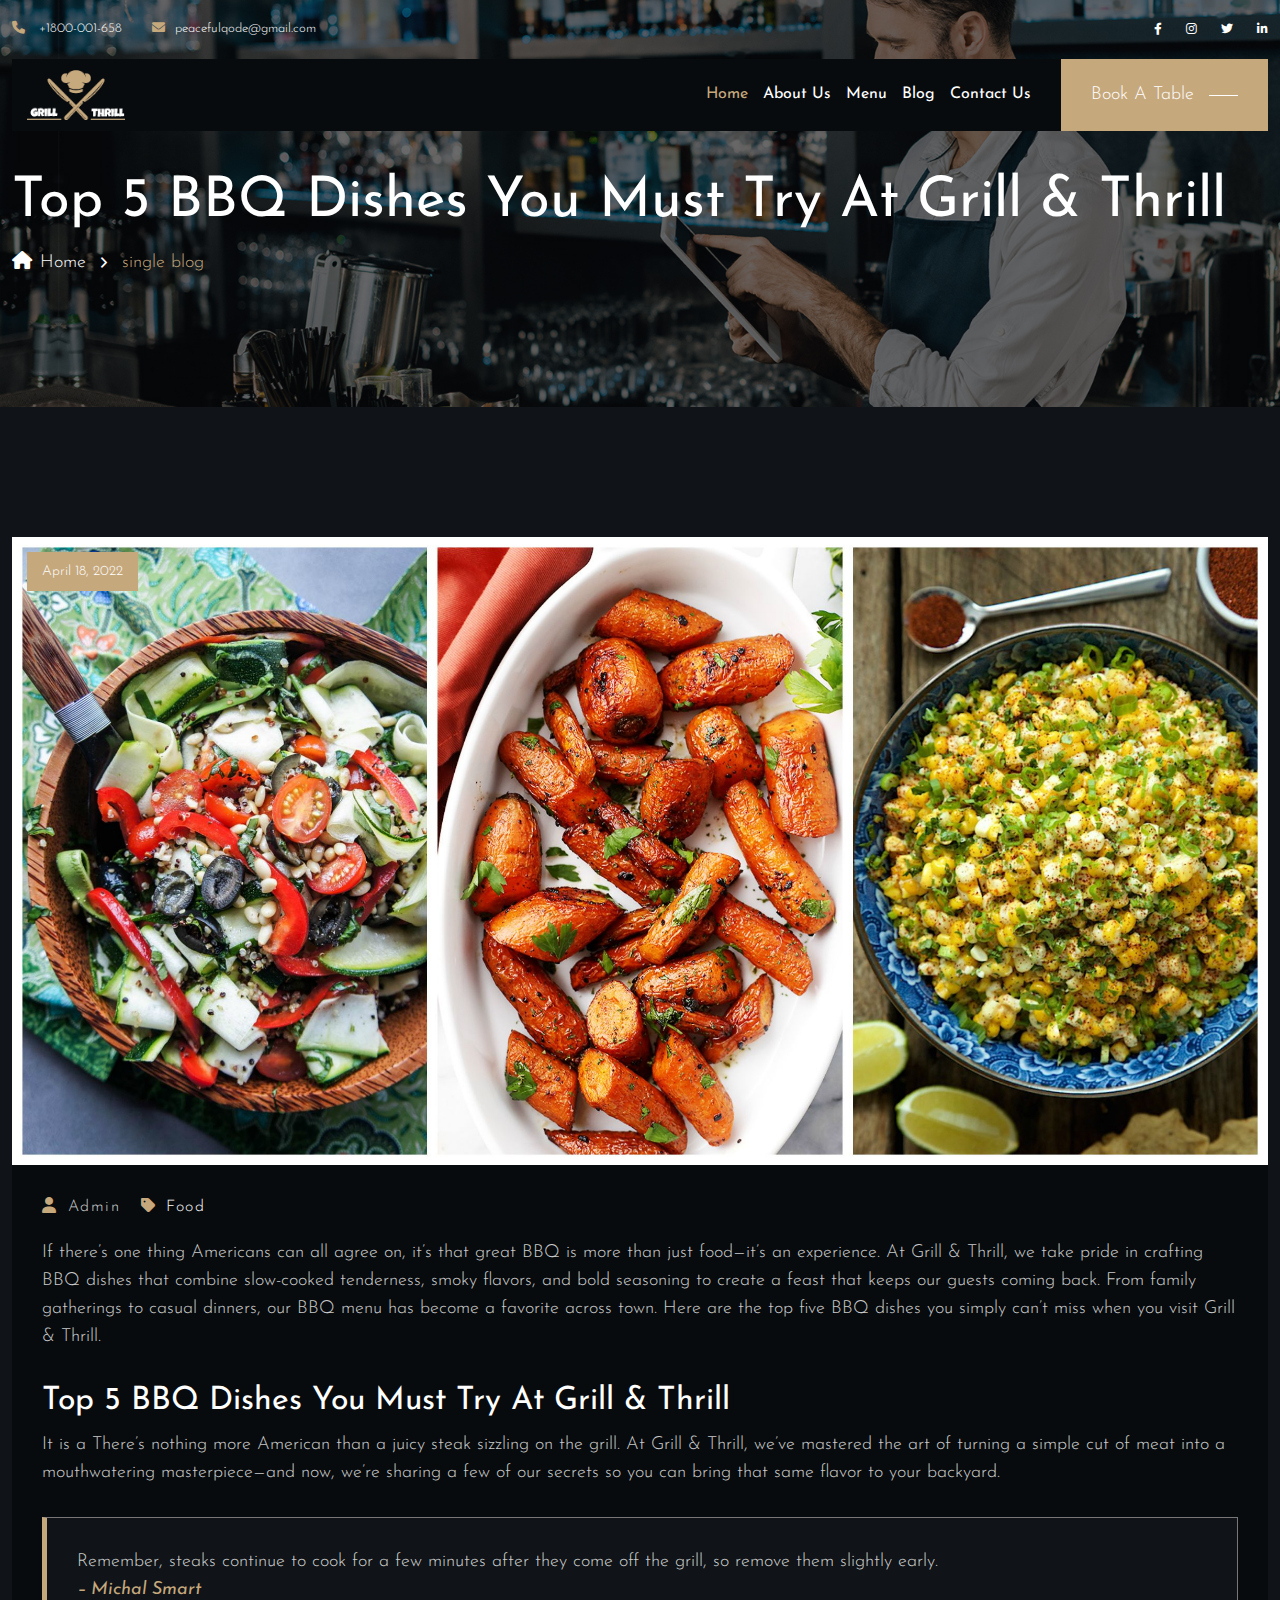
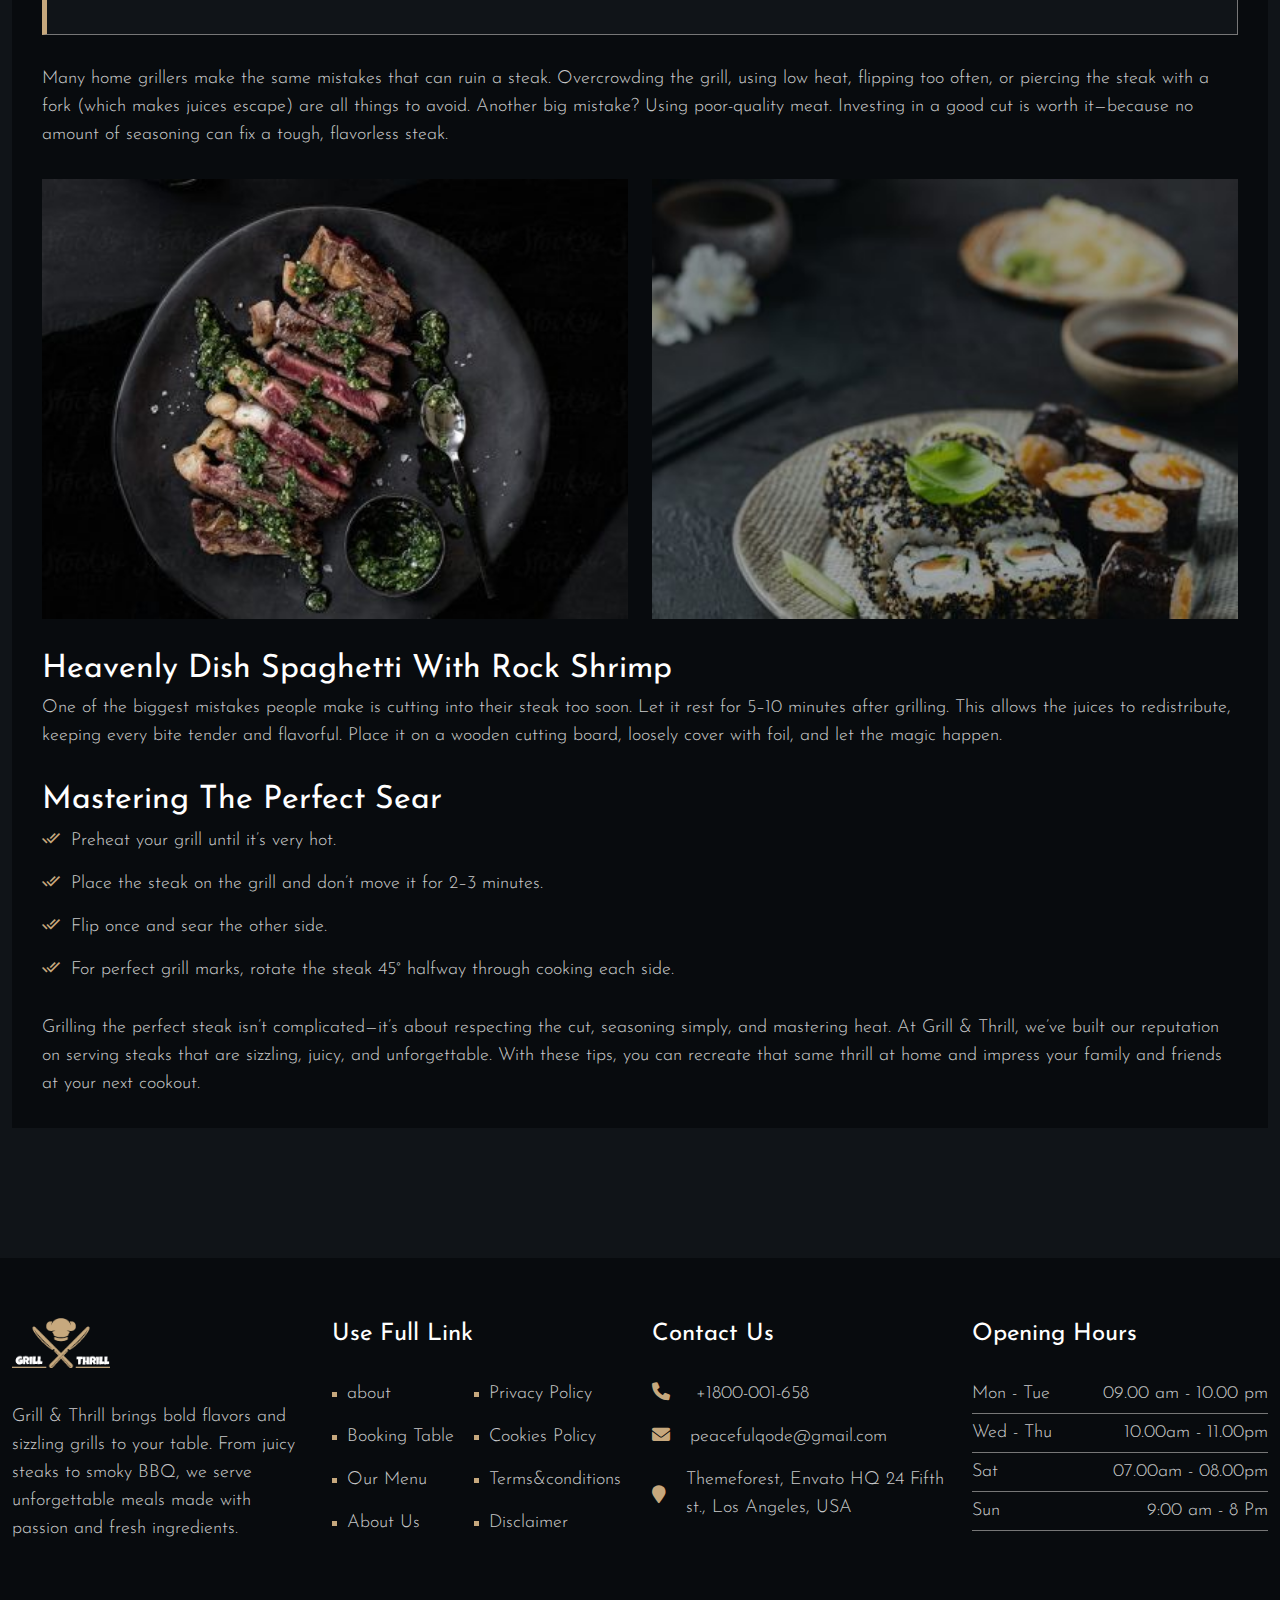
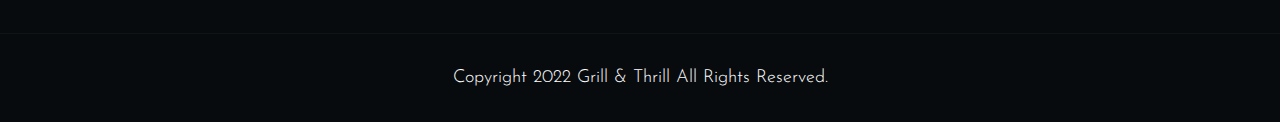
<file: Top-5-BBQ-dishes-you-must-try-at-grill&thrill.html>
<!DOCTYPE html>
<html lang="en">

<head>
    <meta charset="utf-8">
    <meta name="viewport" content="width=device-width, initial-scale=1">
    <title>Grill & Thrill - Top 5 BBQ Dishes You Must Try at Grill & Thrill</title>
    <!-- Favicon Icon -->
    <link rel="shortcut icon" href="images/favicon.ico">
    <!-- Bootstrap CSS -->
    <link rel="stylesheet" href="css/bootstrap.min.css">
    <!-- Icons CSS -->
    <link rel="stylesheet" href="fonts/font-awesome/css/all.min.css">
    <link rel="stylesheet" href="fonts/themify-icons/themify-icons.css">
    <link rel="stylesheet" href="fonts/ionicons/ionicons.min.css">
    <!-- Owl Carousel CSS -->
    <link rel="stylesheet" href="css/owl.carousel.min.css">
    <!-- Animation CSS -->
    <link rel="stylesheet" href="css/animations.min.css">
    <!--  Style CSS -->
    <link rel="stylesheet" href="css/style.css">
    <!--  Responsive CSS -->
    <link rel="stylesheet" href="css/responsive.css">
</head>

<body>

    <!--Loading-->
    <div id="pq-loading">
        <div id="pq-loading-center">
            <img src="images/header-logo/Millennium_logo.png" alt="loading">
        </div>
    </div>
    <!--Loading-->

    <!-- <header-start> -->
    <header id="pq-header" class="pq-header-style-1 pq-has-sticky">
        <div class="pq-top-header">
            <div class="container">
                <div class="row flex-row-reverse">
                    <div class="col-md-6 text-right">
                        <div class="pq-header-social text-right">
                            <ul>
                                <li><a href="#"><i class="fab fa-facebook-f"></i></a></li>
                                <li><a href="#"><i class="fab fa-instagram"></i></a></li>
                                <li><a href="#"><i class="fab fa-twitter"></i></a></li>
                                <li><a href="#"><i class="fab fa-linkedin-in"></i></a></li>
                            </ul>
                        </div>
                    </div>
                    <div class="col-md-6">
                        <div class="pq-header-contact ">
                            <ul>
                                <li>
                                    <a href="tel:+1800001658"><i class="fas fa-phone"></i>
                                        <span> +1800-001-658</span>
                                    </a>
                                </li>
                                <li>
                                    <a href="mailto:peacefulqode@gmail.com"><i
                                            class="fas fa-envelope"></i><span>peacefulqode@gmail.com</span></a>
                                </li>
                            </ul>
                        </div>
                    </div>
                </div>
            </div>
        </div>
        <div class="pq-bottom-header">
            <div class="container">
                <div class="row">
                    <div class="col-lg-12">
                        <nav class="navbar navbar-expand-lg navbar-light">
                            <a class="navbar-brand" href="index.html">
                                <img class="img-fluid logo" src="images/header-logo/Millennium_logo.png"
                                    alt="Grill & Thrill">
                            </a>
                            <div class="collapse navbar-collapse" id="navbarSupportedContent">
                                <div id="pq-menu-contain" class="pq-menu-contain">
                                    <ul id="pq-main-menu" class="navbar-nav ml-auto">
                                        <li class="menu-item current-menu-item"><a href="index.html">Home</a>
                                        </li>
                                        <li class="menu-item"><a href="about-us.html">About Us</a>
                                        </li>
                                        <li class="menu-item"><a href="our-menu.html">Menu</a>
                                        </li>
                                        <li class="menu-item"><a href="blog.html">Blog</a>
                                        </li>
                                        <li class="menu-item"><a href="contact-us.html">Contact us</a>
                                        </li>
                                    </ul>
                                </div>
                            </div>
                            <div class="pq-btn-container">
                                <a href="booking-table.html" class="pq-button">
                                    <div class="pq-button-block">
                                        <span class="pq-button-line-left"></span>
                                        <span class="pq-button-text">Book a table</span>
                                        <span class="pq-button-line-right"></span>
                                    </div>
                                </a>
                            </div>
                            <button class="navbar-toggler" type="button" data-bs-toggle="collapse"
                                data-bs-target="#navbarSupportedContent" aria-controls="navbarSupportedContent"
                                aria-expanded="false" aria-label="Toggle navigation">
                                <i class="fas fa-bars"></i>
                            </button>
                        </nav>
                    </div>
                </div>
            </div>
        </div>
    </header>
    <!-- <header-end> -->


    <!-- <banner-start> -->
    <div class="pq-breadcrumb" style="background-image:url('images/blog/breadcrumb.jpg');">
        <div class="container">
            <div class="row align-items-center">
                <div class="col-lg-12">
                    <nav aria-label="breadcrumb">
                        <div class="pq-breadcrumb-title">
                            <h1>Top 5 BBQ Dishes You Must Try at Grill & Thrill</h1>
                        </div>
                        <div class="pq-breadcrumb-container">
                            <ol class="breadcrumb">
                                <li class="breadcrumb-item">
                                    <a href="index.html">
                                        <i class="fas fa-home me-2"></i>Home
                                    </a>
                                </li>
                                <li class="breadcrumb-item active">single blog</li>
                            </ol>
                        </div>
                    </nav>
                </div>
            </div>
        </div>
    </div>
    <!-- <banner-end> -->


    <!--=================================
         single-blog-start-->
    <section class="1-colume-grid">
        <div class="container">
            <div class="row">
                <div class="col-xl-12 col-lg-12">
                    <div class="pq-blog">
                        <div class="row">
                            <div class="col-lg-12">
                                <div class="pq-blog-post m-0">
                                    <div class="pq-post-media">
                                        <img src="images/blog/2.jpg" alt="team">
                                        <div class="pq-post-date">
                                            <a href="#">
                                                <span>April 18, 2022</span></a>
                                        </div>
                                    </div>
                                    <div class="pq-blog-contain">
                                        <div class="pq-post-meta">
                                            <ul>
                                                <li class="pq-post-author"><i class="fa fa-user"></i>admin
                                                </li>
                                                <li class="pq-post-tag">
                                                    <a href="#"><i class="fa fa-tag"></i>Food</a>
                                                </li>
                                            </ul>
                                        </div>
                                        <div class="pq-single-blog-info">
                                            <p>If there’s one thing Americans can all agree on, it’s that great BBQ is
                                                more than just food—it’s an experience. At Grill & Thrill, we take pride
                                                in crafting BBQ dishes that combine slow-cooked tenderness, smoky
                                                flavors, and bold seasoning to create a feast that keeps our guests
                                                coming back.

                                                From family gatherings to casual dinners, our BBQ menu has become a
                                                favorite across town. Here are the top five BBQ dishes you simply can’t
                                                miss when you visit Grill & Thrill.
                                            </p>
                                        </div>
                                        <div class="pq-single-blog-title">
                                            <h3>Top 5 BBQ Dishes You Must Try at Grill & Thrill</h3>
                                        </div>
                                        <p class="pq-single-blog-description">It is a There’s nothing more American than
                                            a juicy steak sizzling on the grill. At Grill & Thrill, we’ve mastered the
                                            art of turning a simple cut of meat into a mouthwatering masterpiece—and
                                            now, we’re sharing a few of our secrets so you can bring that same flavor to
                                            your backyard.</p>
                                        <div class="pq-single-blog-member">
                                            <blockquote>Remember, steaks continue to cook for a few minutes after they
                                                come off the grill, so remove them slightly early.
                                                <strong>– Michal Smart</strong>
                                            </blockquote>
                                        </div>
                                        <p>Many home grillers make the same mistakes that can ruin a steak. Overcrowding
                                            the grill, using low heat, flipping too often, or piercing the steak with a
                                            fork (which makes juices escape) are all things to avoid. Another big
                                            mistake? Using poor-quality meat. Investing in a good cut is worth
                                            it—because no amount of seasoning can fix a tough, flavorless steak.</p>
                                        <div class="row pq-single-blog-img">
                                            <div class="col-lg-6 col-md-6">
                                                <img src="images/blog/4.jpg" class="img-fluid" alt="blog">
                                            </div>
                                            <div class="col-lg-6 col-md-6 mt-4 mt-md-0">
                                                <img src="images/blog/5.jpg" class="img-fluid" alt="blog">
                                            </div>
                                        </div>
                                        <div class="pq-single-blog-title2">
                                            <h3>Heavenly Dish Spaghetti With Rock Shrimp</h3>
                                        </div>
                                        <p>One of the biggest mistakes people make is cutting into their steak too soon.
                                            Let it rest for 5–10 minutes after grilling. This allows the juices to
                                            redistribute, keeping every bite tender and flavorful. Place it on a wooden
                                            cutting board, loosely cover with foil, and let the magic happen.</p>
                                        <div class="pq-single-blog-list">
                                            <ul class="pq-single-blog-item-list">
                                                <h3>Mastering the Perfect Sear</h3>
                                                <li>
                                                    <i aria-hidden="true" class="ion ion-android-done-all"></i>
                                                    <span>Preheat your grill until it’s very hot.</span>
                                                </li>
                                                <li>
                                                    <i aria-hidden="true" class="ion ion-android-done-all"></i>
                                                    <span>Place the steak on the grill and don’t move it for 2–3
                                                        minutes.</span>
                                                </li>
                                                <li>
                                                    <i aria-hidden="true" class="ion ion-android-done-all"></i>
                                                    <span>Flip once and sear the other side.</span>
                                                </li>
                                                <li>
                                                    <i aria-hidden="true" class="ion ion-android-done-all"></i>
                                                    <span>For perfect grill marks, rotate the steak 45° halfway through
                                                        cooking each side.</span>
                                                </li>
                                            </ul>
                                        </div>
                                        <p class="m-0">Grilling the perfect steak isn’t complicated—it’s about
                                            respecting the cut, seasoning simply, and mastering heat. At Grill & Thrill,
                                            we’ve built our reputation on serving steaks that are sizzling, juicy, and
                                            unforgettable. With these tips, you can recreate that same thrill at home
                                            and impress your family and friends at your next cookout.</p>
                                    </div>
                                </div>
                            </div>
                        </div>
                    </div>
                </div>
            </div>
        </div>
    </section>
    <!--=================================
         single-blog-end-->


    <!-- <footer-start> -->
    <footer id="pq-footer">
        <div class="pq-footer-style-1">
            <div class="pq-footer-top">
                <div class="container">
                    <div class="row">
                        <div class="col-xl-3 col-md-6">
                            <div class="footer">
                                <div class="row">
                                    <div class="col-sm-12">
                                        <img src="images/footer-logo/Millennium_logo.png" class="pq-footer-logo"
                                            alt="Grill & Thrill-footer-logo">
                                        <p>Grill & Thrill brings bold flavors and sizzling grills to your table. From
                                            juicy steaks to smoky BBQ, we serve unforgettable meals made with passion
                                            and fresh ingredients.</p>
                                    </div>
                                </div>
                            </div>
                        </div>
                        <div class="col-xl-3 col-md-6">
                            <div class="footer">
                                <h4 class="footer-title">Use Full Link</h4>
                                <div class="menu-use-full-link-container">
                                    <ul class="menu">
                                        <li class="menu-item"><a href="about-us.html">about</a></li>
                                        <li class="menu-item"><a href="privacy.html">Privacy Policy</a></li>
                                        <li class="menu-item"><a href="booking-table.html">Booking Table</a></li>
                                        <li class="menu-item"><a href="cookies.html">Cookies Policy</a></li>
                                        <li class="menu-item"><a href="our-menu.html">Our Menu</a></li>
                                        <li class="menu-item"><a href="terms&condition.html">Terms&conditions</a></li>
                                        <li class="menu-item"><a href="about-us.html">About Us</a></li>
                                        <li class="menu-item"><a href="disclaimer.html">Disclaimer</a></li>
                                    </ul>
                                </div>
                            </div>
                        </div>
                        <div class="col-xl-3 col-md-6">
                            <div class="footer footer-port-1">
                                <h4 class="footer-title">Contact Us</h4>
                                <div class="row">
                                    <div class="col-sm-12">
                                        <ul class="pq-contact">
                                            <li>
                                                <a href="tel:+1800001658"><i class="fa fa-phone"></i>
                                                    <span> +1800-001-658</span>
                                                </a>
                                            </li>
                                            <li>
                                                <a href="mailto:peacefulqode@gmail.com"><i
                                                        class="fa fa-envelope"></i><span>peacefulqode@gmail.com</span></a>
                                            </li>
                                            <li>
                                                <i class="fa fa-map-marker"></i>
                                                <span>Themeforest, Envato HQ 24 Fifth st., Los Angeles, USA</span>
                                            </li>
                                        </ul>
                                    </div>
                                </div>
                            </div>
                        </div>
                        <div class="col-xl-3 col-md-6">
                            <div class="footer opening-hours">
                                <h4 class="footer-title">Opening Hours</h4>
                                <div class="row">
                                    <div class="col-sm-12">
                                        <ul class="pq-time">
                                            <li>
                                                <span class="day">Mon - Tue</span><span class="time">09.00 am - 10.00
                                                    pm</span>
                                            </li>
                                        </ul>
                                    </div>
                                </div>
                            </div>
                            <div class="footer opening-hours">
                                <div class="row">
                                    <div class="col-sm-12">
                                        <ul class="pq-time">
                                            <li>
                                                <span class="day">Wed - Thu</span><span class="time">10.00am -
                                                    11.00pm</span>
                                            </li>
                                        </ul>
                                    </div>
                                </div>
                            </div>
                            <div class="footer opening-hours">
                                <div class="row">
                                    <div class="col-sm-12">
                                        <ul class="pq-time">
                                            <li>
                                                <span class="day">Sat</span><span class="time">07.00am - 08.00pm</span>
                                            </li>
                                        </ul>
                                    </div>
                                </div>
                            </div>
                            <div class="footer opening-hours">
                                <div class="row">
                                    <div class="col-sm-12">
                                        <ul class="pq-time">
                                            <li>
                                                <span class="day">Sun</span><span class="time">9:00 am - 8 Pm</span>
                                            </li>
                                        </ul>
                                    </div>
                                </div>
                            </div>
                        </div>
                    </div>
                </div>
            </div>
            <div class="pq-copyright-footer">
                <div class="container">
                    <div class="row">
                        <div class="col-lg-12 align-self-center">
                            <span class="pq-copyright">Copyright 2022 Grill & Thrill All Rights Reserved.</span>
                        </div>
                    </div>
                </div>
            </div>
        </div>
    </footer>
    <!-- <footer-end> -->


    <!--Back To Top start-->
    <div id="back-to-top">
        <div class="top" id="top">
            <a id="pq-back-to-top" href="#" class="on">
                <span class="pq-icon-up">
                    <i class="ion-ios-arrow-up"></i> </span>
            </a>
        </div>
    </div>
    <!--Back To Top End-->


    <!--jquery js-->
    <script src="js/jquery.min.js"></script>
    <!--bootstrap js-->
    <script src="js/bootstrap.min.js"></script>
    <!--owl-carousal-->
    <script src="js/owl.carousel.min.js"></script>
    <!--countTo js-->
    <script src="js/jquery.countTo.min.js"></script>
    <!--Maginfic-Popup js-->
    <script src="js/jquery.magnific-popup.min.js"></script>
    <!--custom js-->
    <script src="js/custom.js"></script>


</body>

<script>'undefined' === typeof _trfq || (window._trfq = []); 'undefined' === typeof _trfd && (window._trfd = []), _trfd.push({ 'tccl.baseHost': 'secureserver.net' }, { 'ap': 'cpbh-mt' }, { 'server': 'sg2plmcpnl492384' }, { 'dcenter': 'sg2' }, { 'cp_id': '9858662' }, { 'cp_cache': '' }, { 'cp_cl': '8' }) // Monitoring performance to make your website faster. If you want to opt-out, please contact web hosting support.</script>
<script src='https://img1.wsimg.com/traffic-assets/js/tccl.min.js'></script>

</html>
</file>
<file: fonts/themify-icons/themify-icons.css>
@font-face {
	font-family: 'themify';
	src:url('themify.eot?-fvbane');
	src:url('themify.eot?#iefix-fvbane') format('embedded-opentype'),
		url('themify.woff?-fvbane') format('woff'),
		url('themify.ttf?-fvbane') format('truetype'),
		url('themify.svg?-fvbane#themify') format('svg');
	font-weight: normal;
	font-style: normal;
}

[class^="ti-"], [class*=" ti-"] {
	font-family: 'themify';
	speak: none;
	font-style: normal;
	font-weight: normal;
	font-variant: normal;
	text-transform: none;
	line-height: 1;

	/* Better Font Rendering =========== */
	-webkit-font-smoothing: antialiased;
	-moz-osx-font-smoothing: grayscale;
}

.ti-wand:before {
	content: "\e600";
}
.ti-volume:before {
	content: "\e601";
}
.ti-user:before {
	content: "\e602";
}
.ti-unlock:before {
	content: "\e603";
}
.ti-unlink:before {
	content: "\e604";
}
.ti-trash:before {
	content: "\e605";
}
.ti-thought:before {
	content: "\e606";
}
.ti-target:before {
	content: "\e607";
}
.ti-tag:before {
	content: "\e608";
}
.ti-tablet:before {
	content: "\e609";
}
.ti-star:before {
	content: "\e60a";
}
.ti-spray:before {
	content: "\e60b";
}
.ti-signal:before {
	content: "\e60c";
}
.ti-shopping-cart:before {
	content: "\e60d";
}
.ti-shopping-cart-full:before {
	content: "\e60e";
}
.ti-settings:before {
	content: "\e60f";
}
.ti-search:before {
	content: "\e610";
}
.ti-zoom-in:before {
	content: "\e611";
}
.ti-zoom-out:before {
	content: "\e612";
}
.ti-cut:before {
	content: "\e613";
}
.ti-ruler:before {
	content: "\e614";
}
.ti-ruler-pencil:before {
	content: "\e615";
}
.ti-ruler-alt:before {
	content: "\e616";
}
.ti-bookmark:before {
	content: "\e617";
}
.ti-bookmark-alt:before {
	content: "\e618";
}
.ti-reload:before {
	content: "\e619";
}
.ti-plus:before {
	content: "\e61a";
}
.ti-pin:before {
	content: "\e61b";
}
.ti-pencil:before {
	content: "\e61c";
}
.ti-pencil-alt:before {
	content: "\e61d";
}
.ti-paint-roller:before {
	content: "\e61e";
}
.ti-paint-bucket:before {
	content: "\e61f";
}
.ti-na:before {
	content: "\e620";
}
.ti-mobile:before {
	content: "\e621";
}
.ti-minus:before {
	content: "\e622";
}
.ti-medall:before {
	content: "\e623";
}
.ti-medall-alt:before {
	content: "\e624";
}
.ti-marker:before {
	content: "\e625";
}
.ti-marker-alt:before {
	content: "\e626";
}
.ti-arrow-up:before {
	content: "\e627";
}
.ti-arrow-right:before {
	content: "\e628";
}
.ti-arrow-left:before {
	content: "\e629";
}
.ti-arrow-down:before {
	content: "\e62a";
}
.ti-lock:before {
	content: "\e62b";
}
.ti-location-arrow:before {
	content: "\e62c";
}
.ti-link:before {
	content: "\e62d";
}
.ti-layout:before {
	content: "\e62e";
}
.ti-layers:before {
	content: "\e62f";
}
.ti-layers-alt:before {
	content: "\e630";
}
.ti-key:before {
	content: "\e631";
}
.ti-import:before {
	content: "\e632";
}
.ti-image:before {
	content: "\e633";
}
.ti-heart:before {
	content: "\e634";
}
.ti-heart-broken:before {
	content: "\e635";
}
.ti-hand-stop:before {
	content: "\e636";
}
.ti-hand-open:before {
	content: "\e637";
}
.ti-hand-drag:before {
	content: "\e638";
}
.ti-folder:before {
	content: "\e639";
}
.ti-flag:before {
	content: "\e63a";
}
.ti-flag-alt:before {
	content: "\e63b";
}
.ti-flag-alt-2:before {
	content: "\e63c";
}
.ti-eye:before {
	content: "\e63d";
}
.ti-export:before {
	content: "\e63e";
}
.ti-exchange-vertical:before {
	content: "\e63f";
}
.ti-desktop:before {
	content: "\e640";
}
.ti-cup:before {
	content: "\e641";
}
.ti-crown:before {
	content: "\e642";
}
.ti-comments:before {
	content: "\e643";
}
.ti-comment:before {
	content: "\e644";
}
.ti-comment-alt:before {
	content: "\e645";
}
.ti-close:before {
	content: "\e646";
}
.ti-clip:before {
	content: "\e647";
}
.ti-angle-up:before {
	content: "\e648";
}
.ti-angle-right:before {
	content: "\e649";
}
.ti-angle-left:before {
	content: "\e64a";
}
.ti-angle-down:before {
	content: "\e64b";
}
.ti-check:before {
	content: "\e64c";
}
.ti-check-box:before {
	content: "\e64d";
}
.ti-camera:before {
	content: "\e64e";
}
.ti-announcement:before {
	content: "\e64f";
}
.ti-brush:before {
	content: "\e650";
}
.ti-briefcase:before {
	content: "\e651";
}
.ti-bolt:before {
	content: "\e652";
}
.ti-bolt-alt:before {
	content: "\e653";
}
.ti-blackboard:before {
	content: "\e654";
}
.ti-bag:before {
	content: "\e655";
}
.ti-move:before {
	content: "\e656";
}
.ti-arrows-vertical:before {
	content: "\e657";
}
.ti-arrows-horizontal:before {
	content: "\e658";
}
.ti-fullscreen:before {
	content: "\e659";
}
.ti-arrow-top-right:before {
	content: "\e65a";
}
.ti-arrow-top-left:before {
	content: "\e65b";
}
.ti-arrow-circle-up:before {
	content: "\e65c";
}
.ti-arrow-circle-right:before {
	content: "\e65d";
}
.ti-arrow-circle-left:before {
	content: "\e65e";
}
.ti-arrow-circle-down:before {
	content: "\e65f";
}
.ti-angle-double-up:before {
	content: "\e660";
}
.ti-angle-double-right:before {
	content: "\e661";
}
.ti-angle-double-left:before {
	content: "\e662";
}
.ti-angle-double-down:before {
	content: "\e663";
}
.ti-zip:before {
	content: "\e664";
}
.ti-world:before {
	content: "\e665";
}
.ti-wheelchair:before {
	content: "\e666";
}
.ti-view-list:before {
	content: "\e667";
}
.ti-view-list-alt:before {
	content: "\e668";
}
.ti-view-grid:before {
	content: "\e669";
}
.ti-uppercase:before {
	content: "\e66a";
}
.ti-upload:before {
	content: "\e66b";
}
.ti-underline:before {
	content: "\e66c";
}
.ti-truck:before {
	content: "\e66d";
}
.ti-timer:before {
	content: "\e66e";
}
.ti-ticket:before {
	content: "\e66f";
}
.ti-thumb-up:before {
	content: "\e670";
}
.ti-thumb-down:before {
	content: "\e671";
}
.ti-text:before {
	content: "\e672";
}
.ti-stats-up:before {
	content: "\e673";
}
.ti-stats-down:before {
	content: "\e674";
}
.ti-split-v:before {
	content: "\e675";
}
.ti-split-h:before {
	content: "\e676";
}
.ti-smallcap:before {
	content: "\e677";
}
.ti-shine:before {
	content: "\e678";
}
.ti-shift-right:before {
	content: "\e679";
}
.ti-shift-left:before {
	content: "\e67a";
}
.ti-shield:before {
	content: "\e67b";
}
.ti-notepad:before {
	content: "\e67c";
}
.ti-server:before {
	content: "\e67d";
}
.ti-quote-right:before {
	content: "\e67e";
}
.ti-quote-left:before {
	content: "\e67f";
}
.ti-pulse:before {
	content: "\e680";
}
.ti-printer:before {
	content: "\e681";
}
.ti-power-off:before {
	content: "\e682";
}
.ti-plug:before {
	content: "\e683";
}
.ti-pie-chart:before {
	content: "\e684";
}
.ti-paragraph:before {
	content: "\e685";
}
.ti-panel:before {
	content: "\e686";
}
.ti-package:before {
	content: "\e687";
}
.ti-music:before {
	content: "\e688";
}
.ti-music-alt:before {
	content: "\e689";
}
.ti-mouse:before {
	content: "\e68a";
}
.ti-mouse-alt:before {
	content: "\e68b";
}
.ti-money:before {
	content: "\e68c";
}
.ti-microphone:before {
	content: "\e68d";
}
.ti-menu:before {
	content: "\e68e";
}
.ti-menu-alt:before {
	content: "\e68f";
}
.ti-map:before {
	content: "\e690";
}
.ti-map-alt:before {
	content: "\e691";
}
.ti-loop:before {
	content: "\e692";
}
.ti-location-pin:before {
	content: "\e693";
}
.ti-list:before {
	content: "\e694";
}
.ti-light-bulb:before {
	content: "\e695";
}
.ti-Italic:before {
	content: "\e696";
}
.ti-info:before {
	content: "\e697";
}
.ti-infinite:before {
	content: "\e698";
}
.ti-id-badge:before {
	content: "\e699";
}
.ti-hummer:before {
	content: "\e69a";
}
.ti-home:before {
	content: "\e69b";
}
.ti-help:before {
	content: "\e69c";
}
.ti-headphone:before {
	content: "\e69d";
}
.ti-harddrives:before {
	content: "\e69e";
}
.ti-harddrive:before {
	content: "\e69f";
}
.ti-gift:before {
	content: "\e6a0";
}
.ti-game:before {
	content: "\e6a1";
}
.ti-filter:before {
	content: "\e6a2";
}
.ti-files:before {
	content: "\e6a3";
}
.ti-file:before {
	content: "\e6a4";
}
.ti-eraser:before {
	content: "\e6a5";
}
.ti-envelope:before {
	content: "\e6a6";
}
.ti-download:before {
	content: "\e6a7";
}
.ti-direction:before {
	content: "\e6a8";
}
.ti-direction-alt:before {
	content: "\e6a9";
}
.ti-dashboard:before {
	content: "\e6aa";
}
.ti-control-stop:before {
	content: "\e6ab";
}
.ti-control-shuffle:before {
	content: "\e6ac";
}
.ti-control-play:before {
	content: "\e6ad";
}
.ti-control-pause:before {
	content: "\e6ae";
}
.ti-control-forward:before {
	content: "\e6af";
}
.ti-control-backward:before {
	content: "\e6b0";
}
.ti-cloud:before {
	content: "\e6b1";
}
.ti-cloud-up:before {
	content: "\e6b2";
}
.ti-cloud-down:before {
	content: "\e6b3";
}
.ti-clipboard:before {
	content: "\e6b4";
}
.ti-car:before {
	content: "\e6b5";
}
.ti-calendar:before {
	content: "\e6b6";
}
.ti-book:before {
	content: "\e6b7";
}
.ti-bell:before {
	content: "\e6b8";
}
.ti-basketball:before {
	content: "\e6b9";
}
.ti-bar-chart:before {
	content: "\e6ba";
}
.ti-bar-chart-alt:before {
	content: "\e6bb";
}
.ti-back-right:before {
	content: "\e6bc";
}
.ti-back-left:before {
	content: "\e6bd";
}
.ti-arrows-corner:before {
	content: "\e6be";
}
.ti-archive:before {
	content: "\e6bf";
}
.ti-anchor:before {
	content: "\e6c0";
}
.ti-align-right:before {
	content: "\e6c1";
}
.ti-align-left:before {
	content: "\e6c2";
}
.ti-align-justify:before {
	content: "\e6c3";
}
.ti-align-center:before {
	content: "\e6c4";
}
.ti-alert:before {
	content: "\e6c5";
}
.ti-alarm-clock:before {
	content: "\e6c6";
}
.ti-agenda:before {
	content: "\e6c7";
}
.ti-write:before {
	content: "\e6c8";
}
.ti-window:before {
	content: "\e6c9";
}
.ti-widgetized:before {
	content: "\e6ca";
}
.ti-widget:before {
	content: "\e6cb";
}
.ti-widget-alt:before {
	content: "\e6cc";
}
.ti-wallet:before {
	content: "\e6cd";
}
.ti-video-clapper:before {
	content: "\e6ce";
}
.ti-video-camera:before {
	content: "\e6cf";
}
.ti-vector:before {
	content: "\e6d0";
}
.ti-themify-logo:before {
	content: "\e6d1";
}
.ti-themify-favicon:before {
	content: "\e6d2";
}
.ti-themify-favicon-alt:before {
	content: "\e6d3";
}
.ti-support:before {
	content: "\e6d4";
}
.ti-stamp:before {
	content: "\e6d5";
}
.ti-split-v-alt:before {
	content: "\e6d6";
}
.ti-slice:before {
	content: "\e6d7";
}
.ti-shortcode:before {
	content: "\e6d8";
}
.ti-shift-right-alt:before {
	content: "\e6d9";
}
.ti-shift-left-alt:before {
	content: "\e6da";
}
.ti-ruler-alt-2:before {
	content: "\e6db";
}
.ti-receipt:before {
	content: "\e6dc";
}
.ti-pin2:before {
	content: "\e6dd";
}
.ti-pin-alt:before {
	content: "\e6de";
}
.ti-pencil-alt2:before {
	content: "\e6df";
}
.ti-palette:before {
	content: "\e6e0";
}
.ti-more:before {
	content: "\e6e1";
}
.ti-more-alt:before {
	content: "\e6e2";
}
.ti-microphone-alt:before {
	content: "\e6e3";
}
.ti-magnet:before {
	content: "\e6e4";
}
.ti-line-double:before {
	content: "\e6e5";
}
.ti-line-dotted:before {
	content: "\e6e6";
}
.ti-line-dashed:before {
	content: "\e6e7";
}
.ti-layout-width-full:before {
	content: "\e6e8";
}
.ti-layout-width-default:before {
	content: "\e6e9";
}
.ti-layout-width-default-alt:before {
	content: "\e6ea";
}
.ti-layout-tab:before {
	content: "\e6eb";
}
.ti-layout-tab-window:before {
	content: "\e6ec";
}
.ti-layout-tab-v:before {
	content: "\e6ed";
}
.ti-layout-tab-min:before {
	content: "\e6ee";
}
.ti-layout-slider:before {
	content: "\e6ef";
}
.ti-layout-slider-alt:before {
	content: "\e6f0";
}
.ti-layout-sidebar-right:before {
	content: "\e6f1";
}
.ti-layout-sidebar-none:before {
	content: "\e6f2";
}
.ti-layout-sidebar-left:before {
	content: "\e6f3";
}
.ti-layout-placeholder:before {
	content: "\e6f4";
}
.ti-layout-menu:before {
	content: "\e6f5";
}
.ti-layout-menu-v:before {
	content: "\e6f6";
}
.ti-layout-menu-separated:before {
	content: "\e6f7";
}
.ti-layout-menu-full:before {
	content: "\e6f8";
}
.ti-layout-media-right-alt:before {
	content: "\e6f9";
}
.ti-layout-media-right:before {
	content: "\e6fa";
}
.ti-layout-media-overlay:before {
	content: "\e6fb";
}
.ti-layout-media-overlay-alt:before {
	content: "\e6fc";
}
.ti-layout-media-overlay-alt-2:before {
	content: "\e6fd";
}
.ti-layout-media-left-alt:before {
	content: "\e6fe";
}
.ti-layout-media-left:before {
	content: "\e6ff";
}
.ti-layout-media-center-alt:before {
	content: "\e700";
}
.ti-layout-media-center:before {
	content: "\e701";
}
.ti-layout-list-thumb:before {
	content: "\e702";
}
.ti-layout-list-thumb-alt:before {
	content: "\e703";
}
.ti-layout-list-post:before {
	content: "\e704";
}
.ti-layout-list-large-image:before {
	content: "\e705";
}
.ti-layout-line-solid:before {
	content: "\e706";
}
.ti-layout-grid4:before {
	content: "\e707";
}
.ti-layout-grid3:before {
	content: "\e708";
}
.ti-layout-grid2:before {
	content: "\e709";
}
.ti-layout-grid2-thumb:before {
	content: "\e70a";
}
.ti-layout-cta-right:before {
	content: "\e70b";
}
.ti-layout-cta-left:before {
	content: "\e70c";
}
.ti-layout-cta-center:before {
	content: "\e70d";
}
.ti-layout-cta-btn-right:before {
	content: "\e70e";
}
.ti-layout-cta-btn-left:before {
	content: "\e70f";
}
.ti-layout-column4:before {
	content: "\e710";
}
.ti-layout-column3:before {
	content: "\e711";
}
.ti-layout-column2:before {
	content: "\e712";
}
.ti-layout-accordion-separated:before {
	content: "\e713";
}
.ti-layout-accordion-merged:before {
	content: "\e714";
}
.ti-layout-accordion-list:before {
	content: "\e715";
}
.ti-ink-pen:before {
	content: "\e716";
}
.ti-info-alt:before {
	content: "\e717";
}
.ti-help-alt:before {
	content: "\e718";
}
.ti-headphone-alt:before {
	content: "\e719";
}
.ti-hand-point-up:before {
	content: "\e71a";
}
.ti-hand-point-right:before {
	content: "\e71b";
}
.ti-hand-point-left:before {
	content: "\e71c";
}
.ti-hand-point-down:before {
	content: "\e71d";
}
.ti-gallery:before {
	content: "\e71e";
}
.ti-face-smile:before {
	content: "\e71f";
}
.ti-face-sad:before {
	content: "\e720";
}
.ti-credit-card:before {
	content: "\e721";
}
.ti-control-skip-forward:before {
	content: "\e722";
}
.ti-control-skip-backward:before {
	content: "\e723";
}
.ti-control-record:before {
	content: "\e724";
}
.ti-control-eject:before {
	content: "\e725";
}
.ti-comments-smiley:before {
	content: "\e726";
}
.ti-brush-alt:before {
	content: "\e727";
}
.ti-youtube:before {
	content: "\e728";
}
.ti-vimeo:before {
	content: "\e729";
}
.ti-twitter:before {
	content: "\e72a";
}
.ti-time:before {
	content: "\e72b";
}
.ti-tumblr:before {
	content: "\e72c";
}
.ti-skype:before {
	content: "\e72d";
}
.ti-share:before {
	content: "\e72e";
}
.ti-share-alt:before {
	content: "\e72f";
}
.ti-rocket:before {
	content: "\e730";
}
.ti-pinterest:before {
	content: "\e731";
}
.ti-new-window:before {
	content: "\e732";
}
.ti-microsoft:before {
	content: "\e733";
}
.ti-list-ol:before {
	content: "\e734";
}
.ti-linkedin:before {
	content: "\e735";
}
.ti-layout-sidebar-2:before {
	content: "\e736";
}
.ti-layout-grid4-alt:before {
	content: "\e737";
}
.ti-layout-grid3-alt:before {
	content: "\e738";
}
.ti-layout-grid2-alt:before {
	content: "\e739";
}
.ti-layout-column4-alt:before {
	content: "\e73a";
}
.ti-layout-column3-alt:before {
	content: "\e73b";
}
.ti-layout-column2-alt:before {
	content: "\e73c";
}
.ti-instagram:before {
	content: "\e73d";
}
.ti-google:before {
	content: "\e73e";
}
.ti-github:before {
	content: "\e73f";
}
.ti-flickr:before {
	content: "\e740";
}
.ti-facebook:before {
	content: "\e741";
}
.ti-dropbox:before {
	content: "\e742";
}
.ti-dribbble:before {
	content: "\e743";
}
.ti-apple:before {
	content: "\e744";
}
.ti-android:before {
	content: "\e745";
}
.ti-save:before {
	content: "\e746";
}
.ti-save-alt:before {
	content: "\e747";
}
.ti-yahoo:before {
	content: "\e748";
}
.ti-wordpress:before {
	content: "\e749";
}
.ti-vimeo-alt:before {
	content: "\e74a";
}
.ti-twitter-alt:before {
	content: "\e74b";
}
.ti-tumblr-alt:before {
	content: "\e74c";
}
.ti-trello:before {
	content: "\e74d";
}
.ti-stack-overflow:before {
	content: "\e74e";
}
.ti-soundcloud:before {
	content: "\e74f";
}
.ti-sharethis:before {
	content: "\e750";
}
.ti-sharethis-alt:before {
	content: "\e751";
}
.ti-reddit:before {
	content: "\e752";
}
.ti-pinterest-alt:before {
	content: "\e753";
}
.ti-microsoft-alt:before {
	content: "\e754";
}
.ti-linux:before {
	content: "\e755";
}
.ti-jsfiddle:before {
	content: "\e756";
}
.ti-joomla:before {
	content: "\e757";
}
.ti-html5:before {
	content: "\e758";
}
.ti-flickr-alt:before {
	content: "\e759";
}
.ti-email:before {
	content: "\e75a";
}
.ti-drupal:before {
	content: "\e75b";
}
.ti-dropbox-alt:before {
	content: "\e75c";
}
.ti-css3:before {
	content: "\e75d";
}
.ti-rss:before {
	content: "\e75e";
}
.ti-rss-alt:before {
	content: "\e75f";
}
</file>
<file: fonts/flaticons/flaticon.css>
@font-face {
    font-family: "flaticon";
    src: url("./flaticon.ttf?d95b0f44bc472446ae28e073df73b8f4") format("truetype"),
url("./flaticon.woff?d95b0f44bc472446ae28e073df73b8f4") format("woff"),
url("./flaticon.woff2?d95b0f44bc472446ae28e073df73b8f4") format("woff2"),
url("./flaticon.eot?d95b0f44bc472446ae28e073df73b8f4#iefix") format("embedded-opentype"),
url("./flaticon.svg?d95b0f44bc472446ae28e073df73b8f4#flaticon") format("svg");
}

i[class^="flaticon-"]:before, i[class*=" flaticon-"]:before {
    font-family: flaticon !important;
    font-style: normal;
    font-weight: normal !important;
    font-variant: normal;
    text-transform: none;
    line-height: 1;
    -webkit-font-smoothing: antialiased;
    -moz-osx-font-smoothing: grayscale;
}

.flaticon-cutlery:before {
    content: "\f101";
}
.flaticon-tray:before {
    content: "\f102";
}
.flaticon-dish:before {
    content: "\f103";
}
.flaticon-chef:before {
    content: "\f104";
}
.flaticon-fast-food:before {
    content: "\f105";
}
.flaticon-fast-food-1:before {
    content: "\f106";
}
.flaticon-restaurant:before {
    content: "\f107";
}
.flaticon-waiter:before {
    content: "\f108";
}
.flaticon-food:before {
    content: "\f109";
}
.flaticon-poinsettia:before {
    content: "\f10a";
}
.flaticon-hot-pot:before {
    content: "\f10b";
}
.flaticon-asian-food:before {
    content: "\f10c";
}
.flaticon-noodles:before {
    content: "\f10d";
}
.flaticon-dinner:before {
    content: "\f10e";
}
.flaticon-cooking:before {
    content: "\f10f";
}
.flaticon-eating:before {
    content: "\f110";
}
.flaticon-starters:before {
    content: "\f111";
}
.flaticon-wine:before {
    content: "\f112";
}
.flaticon-hot:before {
    content: "\f113";
}
.flaticon-barbeque:before {
    content: "\f114";
}
.flaticon-soup:before {
    content: "\f115";
}
.flaticon-baking:before {
    content: "\f116";
}
.flaticon-chinese-food:before {
    content: "\f117";
}
.flaticon-fish:before {
    content: "\f118";
}
.flaticon-meat:before {
    content: "\f119";
}
.flaticon-meal:before {
    content: "\f11a";
}
</file>
<file: css/style.css>
/*
Template: Millennium - Restaurant HTML Template
Author: Peacefulqode.com
Version: 1.1
Design and Developed by: Peaceful Qode

NOTE: This is main stylesheet of template, This file contains the styling for the actual Template. Please do not change anything here! write in a custom.css file if required!
*/

/*+++++++++++++++++++++++++++++++++++++++++++++++
[  Table of contents  ]
+++++++++++++++++++++++++++++++++++++++

==> Moz Selection
==> General
==> Loading
==> Back to Top
==> Button Core
==> Blog Sidebar
==> Blog
==> Pagination
==> Error
==> isotope Portfolio
==> Header
==> Breadcrumb
==> Footer
==> OWL Carousel
==> Section Title
==> Service Box
==> Fancy Box
==> Portfoliobox
==> Counter
==> Team
==> Menu Price
==> Testimonialbox
==> Process Step
==> Rotate Animation
==> Progressbar
==> Advance Tab
==> Video Popup
==> FAQ
==> custom css

++++++++++++++++++++++++++++++++++++
[ End table content ]
+++++++++++++++++++++++++++++++*/

/*==================================================
[ Fonts ]
==================================================*/
@import url('https://fonts.googleapis.com/css2?family=Josefin+Sans:ital,wght@0,100;0,200;0,300;0,400;0,500;0,600;0,700;1,100;1,200;1,300;1,400;1,500;1,600;1,700&family=Miniver&display=swap');

/*================================================

/*+++++++++++++++++++++++++
Moz Selection
++++++++++++++++++++++*/
:root {
	--primary-color: #c6a87d;
	--secondary-color: #101418;
	--dark-color: #080b0e;
	--grey-color: #777777;
	--white-color: #ffffff;
	--text-color: #ffffffcc;
	--custom-bg-color: #13181c;
	--body-fonts: 'Josefin Sans', sans-serif;
	--title-fonts: 'Josefin Sans', sans-serif;
	--sub-title-fonts: 'Miniver', cursive;
}

::-moz-selection {
	text-shadow: none;
	background: var(--primary-color);
	color: #fff;
}

::-moz-selection {
	text-shadow: none;
	background: var(--primary-color);
	color: #fff;
}

::selection {
	text-shadow: none;
	background: var(--primary-color);
	color: #fff;
}

/*+++++++++++++++++++++++++++++++++++++++++
General
++++++++++++++++++++++++++++++++++++++++*/
body {
	background: var(--secondary-color);
	font-family: var(--body-fonts);
	font-size: 18px;
	font-style: normal;
	font-weight: 300;
	line-height: 28px;
	color: var(--text-color);
	overflow-x: hidden;
}

h1, h2, h3, h4, h5, h6 {
	font-family: var(--title-fonts);
	color: var(--white-color);
	font-style: normal;
	text-transform: capitalize;
	font-weight: 400;
	margin: 0;
	-ms-word-wrap: break-word;
	word-wrap: break-word;
}

h1 a, h2 a, h3 a, h4 a, h5 a, h6 a {
	color: inherit;
}

h1 {
	font-size: 40px;
	font-style: normal;
	line-height: 48px;
}

h2 {
	font-size: 36px;
	font-style: normal;
	line-height: 44px;
}

h3 {
	font-size: 32px;
	font-style: normal;
	line-height: 40px;
}

h4 {
	font-size: 28px;
	font-style: normal;
	line-height: 36px;
}

h5 {
	font-size: 24px;
	font-style: normal;
	line-height: 32px;
}

h6 {
	font-size: 20px;
	font-style: normal;
	line-height: 28px;
}

/*++++++++++++++++ HTML Tags +++++++++++*/
a, .button {
	color: var(--primary-color);
	outline: none !important;
	text-decoration: none;
	transition: all 0.5s ease-in-out;
	transition: all 0.5s ease-in-out;
	-moz-transition: all 0.5s ease-in-out;
	-ms-transition: all 0.5s ease-in-out;
	-o-transition: all 0.5s ease-in-out;
	-webkit-transition: all 0.5s ease-in-out;
}

a:focus, a:hover {
	color: var(--primary-color);
	outline: none;
	text-decoration: none !important;
}

p {
	margin-bottom: 30px;
}

img {
	max-width: 100%;
	height: auto;
}

pre {
	background: var(--dark-color);
	padding: 15px;
	border: 1px solid var(--grey-color);
}

hr {
	margin: 0;
	padding: 0px;
	border-bottom: 1px solid #e0e0e0;
	border-top: 0px;
}

b, strong {
	font-weight: 400;
}

/*+++++++++++++ Lists (Nested) ++++++++++++++*/
ol, ul {
	padding-left: 25px;
	margin-bottom: 1em;
}

ol li {
	list-style: decimal;
}

ol ol {
	padding-left: 25px;
}

ul li {
	list-style: inherit;
}

/*+++++++++++Definition Lists ++++++++++*/
dl dd {
	margin-bottom: 15px;
}

dl dd:last-child {
	margin-bottom: 0px;
}

/*+++++++++++++ Table ++++++++++++++*/
table {
	border: 1px solid var(--grey-color);
	width: 100%;
	margin-bottom: 20px;
}

table td, table th {
	border: 1px solid var(--grey-color);
	padding: 8px;
	text-align: center;
}

/*++++++++++Input Textarea +++++++++++++*/
input, input.form-control {
	background: transparent;
	border: 1px solid var(--white-color);
	color: var(--white-color);
	width: 100%;
	float: left;
	font-size: 16px;
	padding: 0 15px;
	height: 52px;
	line-height: 52px;
	outline: none;
	-webkit-border-radius: 0;
	-moz-border-radius: 0;
	border-radius: 0;
	transition: all 0.5s ease-in-out;
	transition: all 0.5s ease-in-out;
	-moz-transition: all 0.5s ease-in-out;
	-ms-transition: all 0.5s ease-in-out;
	-o-transition: all 0.5s ease-in-out;
	-webkit-transition: all 0.5s ease-in-out;
	font-weight: 300;
	margin-bottom: 30px;
	color-scheme: dark;
}

input:focus, input:hover, textarea:focus, textarea:hover, .form-control:focus {
	border-color: var(--primary-color);
	outline: none;
	box-shadow: none;
}

input::-webkit-input-placeholder, textarea::-webkit-input-placeholder {
	color: var(--white-color);
}

input[type="radio"], input[type="checkbox"] {
	width: auto;
	height: auto;
	float: none;
	margin-right: 5px;
}

input[type="search"]::-webkit-search-decoration, input[type="search"]::-webkit-search-cancel-button, input[type="search"]::-webkit-search-results-button, input[type="search"]::-webkit-search-results-decoration {
	-webkit-appearance: none;
}

textarea {
	background: transparent;
	border: 1px solid var(--white-color);
	color: var(--white-color);
	width: 100%;
	float: left;
	padding: 10px 15px;
	outline: none;
	-webkit-border-radius: 0;
	-moz-border-radius: 0;
	border-radius: 0;
	transition: all 0.5s ease-in-out;
	transition: all 0.5s ease-in-out;
	-moz-transition: all 0.5s ease-in-out;
	-ms-transition: all 0.5s ease-in-out;
	-o-transition: all 0.5s ease-in-out;
	-webkit-transition: all 0.5s ease-in-out;
	font-weight: 300;
	margin-bottom: 30px;
}

/*+++++++++++++ Select +++++++++++++++*/
select, select.form-control {
	border: 1px solid var(--white-color);
	color: var(--white-color);
	background: transparent;
	width: 100%;
	float: left;
	padding: 0 30px 0 15px;
	height: 51px;
	line-height: 48px;
	outline: none;
	-webkit-border-radius: 0;
	-moz-border-radius: 0;
	border-radius: 0;
	transition: all 0.5s ease-in-out;
	transition: all 0.5s ease-in-out;
	-moz-transition: all 0.5s ease-in-out;
	-ms-transition: all 0.5s ease-in-out;
	-o-transition: all 0.5s ease-in-out;
	-webkit-transition: all 0.5s ease-in-out;
	-webkit-appearance: none;
	-moz-appearance: none;
	appearance: none;
	background-image: url('data:image/svg+xml;utf8,<svg fill=\'%23999999\' height=\'24\' viewBox=\'0 0 24 24\' width=\'24\' xmlns=\'http://www.w3.org/2000/svg\'><path d=\'M7 10l5 5 5-5z\'/><path d=\'M0 0h24v24H0z\' fill=\'none\'/></svg>');
	background-repeat: no-repeat;
	background-position: right 16px bottom 50%;
	background-size: 20px 20px;
	font-weight: 300;
	font-size: 16px;
}

/*+++++++++++++Container +++++++++++++++*/
.container {
	max-width: 1300px;
}

/*+++++++++++++Section +++++++++++++++*/
section {
	padding: 130px 0;
	position: relative;
}

/*++++++++++++++Text meant only for screen readers ++++++++++++++++++++++*/
.screen-reader-text {
	clip: rect(1px, 1px, 1px, 1px);
	position: absolute !important;
	white-space: nowrap;
	height: 0px;
	width: 1px;
	overflow: hidden;
}

.screen-reader-text:focus {
	background-color: var(--grey-color);
	border-radius: 3px;
	box-shadow: 0 0 2px 2px rgba(0, 0, 0, 0.6);
	clip: auto !important;
	color: #21759b;
	display: block;
	font-size: 14px;
	font-size: 0.875rem;
	font-weight: 400;
	height: auto;
	left: 5px;
	line-height: normal;
	padding: 15px 23px 14px;
	text-decoration: none;
	top: 5px;
	width: auto;
	z-index: 100000;
}

.search-submit {
	background-color: transparent;
	border: none;
	padding: 0;
	font-size: 20px;
	position: absolute;
	text-align: center;
	color: var(--white-color) !important;
	line-height: 54px;
	height: 54px;
	width: 54px;
	top: 0;
	right: 0;
	transition: all 0.5s ease-in-out;
	transition: all 0.5s ease-in-out;
	-moz-transition: all 0.5s ease-in-out;
	-ms-transition: all 0.5s ease-in-out;
	-o-transition: all 0.5s ease-in-out;
	-webkit-transition: all 0.5s ease-in-out;
}

.search-submit:before {
	content: "\e610";
	font-family: 'themify';
	font-weight: 400;
}

.search-submit:hover {
	color: var(--primary-color) !important;
	background: transparent !important;
	outline: none;
	border: none;
}

/*+++++++++++++++++++++++++++++++++++++
Button Core
++++++++++++++++++++++++++++++++++++++++*/
[type="button"], [type="reset"], [type="submit"] {
	font-family: var(--title-fonts);
	overflow: inherit;
	position: relative;
	width: auto;
	background: transparent;
	border: 1px solid var(--white-color);
	color: var(--white-color);
	text-transform: capitalize;
	font-size: 14px;
	padding: 10px 30px;
	font-weight: 300;
	line-height: 2;
	vertical-align: middle;
	display: inline-block;
	-webkit-border-radius: 0;
	-moz-border-radius: 0;
	border-radius: 0;
	transition: all 0.5s ease-in-out;
	-webkit-transition: all 0.5s ease-in-out;
	-o-transition: all 0.5s ease-in-out;
	-moz-transition: all 0.5s ease-in-out;
	-ms-transition: all 0.5s ease-in-out;
	font-size: 18px;
	font-weight: 300;
	height: auto;
}

[type="button"]:hover, [type="reset"]:hover, [type="submit"]:hover {
	color: var(--white-color);
	background: var(--primary-color);
	border: 1px solid var(--primary-color);
}

.pq-button {
	position: relative;
	width: auto;
	background: transparent;
	border: 1px solid var(--white-color);
	color: var(--white-color);
	padding: 10px 30px;
	line-height: 2;
	vertical-align: middle;
	display: inline-block;
	cursor: pointer;
	text-transform: capitalize;
	font-size: 18px;
	font-weight: 300;
}

.pq-button:hover, .pq-button:focus {
	background: var(--primary-color);
	color: var(--white-color);
	border: 1px solid var(--primary-color);
}

.pq-button .pq-button-block {
	display: -webkit-box;
	display: -ms-flexbox;
	display: flex;
	-webkit-box-align: center;
	-ms-flex-align: center;
	align-items: center;
	-webkit-box-pack: start;
	-ms-flex-pack: start;
	justify-content: flex-start;
}

.pq-button span {
	transition: all 0.5s ease-in-out;
	transition: all 0.5s ease-in-out;
	-moz-transition: all 0.5s ease-in-out;
	-ms-transition: all 0.5s ease-in-out;
	-o-transition: all 0.5s ease-in-out;
	-webkit-transition: all 0.5s ease-in-out;
}

.pq-button:hover .pq-button-text {
	-moz-transform: translate(45px, 0px);
	-webkit-transform: translate(45px, 0px);
	-o-transform: translate(45px, 0px);
	-ms-transform: translate(45px, 0px);
	transform: translate(45px, 0px);
}

.pq-button .pq-button-line-left {
	position: absolute;
	top: 50%;
	left: 0;
	margin-top: -1px;
	background: var(--white-color);
	width: 0;
	display: inline-block;
	height: 1px;
	vertical-align: middle;
	opacity: 0;
}

.pq-button:hover .pq-button-line-left {
	width: 30px;
	opacity: 1;
	-moz-transform: translate(30px, 0px);
	-webkit-transform: translate(30px, 0px);
	-o-transform: translate(30px, 0px);
	-ms-transform: translate(30px, 0px);
	transform: translate(30px, 0px);
}

.pq-button .pq-button-line-right {
	background: var(--white-color);
	width: 29px;
	display: inline-block;
	height: 1px;
	vertical-align: middle;
	opacity: 1;
	margin-left: 15px;
}

.pq-button:hover .pq-button-line-right {
	-moz-transform: scale(1);
	-webkit-transform: scale(1);
	-o-transform: scale(1);
	-ms-transform: scale(1);
	transform: scale(1);
	opacity: 0;
}

/*===== Button link =====*/
.pq-button.pq-btn-link {
	padding: 0;
	background: transparent;
	color: var(--primary-color);
	line-height: 1;
	border: none;
}

.pq-button.pq-btn-link .pq-button-line-left, .pq-button.pq-btn-link .pq-button-line-right {
	background: var(--primary-color);
}

.pq-button.pq-btn-link:hover .pq-button-line-left {
	-moz-transform: translate(0, 0px);
	-webkit-transform: translate(0, 0px);
	-o-transform: translate(0, 0px);
	-ms-transform: translate(0, 0px);
	transform: translate(0, 0px);
}

/*===== Button link =====*/
.pq-button.pq-btn-outline {
	background: transparent;
	color: var(--primary-color);
	border: 1px solid var(--primary-color);
}

.pq-button.pq-btn-outline .pq-button-line-left, .pq-button.pq-btn-outline .pq-button-line-right {
	background: var(--primary-color);
}

/*================================================
Loading
================================================*/
#pq-loading {
	display: flex;
	flex-direction: column;
	justify-content: center;
	align-items: center;
	position: fixed;
	top: 0;
	right: 0;
	bottom: 0;
	left: 0;
	z-index: 9999;
	width: 100%;
	height: 100%;
	background-color: var(--secondary-color);
}

#pq-loading img {
	height: 60px;
	width: auto;
}

/*================================================
Back to Top
================================================*/
#pq-back-to-top {
	bottom: 30px;
	margin: 0;
	opacity: 0;
	position: fixed;
	right: 30px;
	overflow: hidden;
	visibility: hidden;
	width: 45px;
	height: 45px;
	line-height: 45px;
	text-align: center;
	z-index: 999;
}

#pq-back-to-top.off {
	opacity: 0;
	visibility: hidden;
	-webkit-transition: opacity .15s ease, visibility 0s .15s;
	-moz-transition: opacity .15s ease, visibility 0s .15s;
	transition: opacity .15s ease, visibility 0s .15s;
}

#pq-back-to-top.on {
	opacity: 1;
	visibility: visible;
	transition: all 0.5s ease;
}

#pq-back-to-top>span {
	background: var(--primary-color);
	color: var(--white-color);
	display: block;
	font-size: 22px;
	width: 45px;
	height: 45px;
	line-height: 45px;
	overflow: hidden;
	position: relative;
	text-align: center;
	transition: all 0.5s ease-in-out;
}

#pq-back-to-top .pq-icon-up-hover {
	background: var(--dark-color);
	position: absolute;
	display: block;
	width: 100%;
	height: 100%;
	top: 0;
	left: 0;
	-webkit-transform: translateY(100%);
	-moz-transform: translateY(100%);
	transform: translateY(100%);
}

#pq-back-to-top .pq-icon-up-hover span {
	opacity: 0;
}

#pq-back-to-top span span {
	display: block;
	line-height: inherit;
	transition: all 0.5s ease-in-out;
}

/*================================================
Blog Sidebar
================================================*/
.pq-menu-blog-search-block {
	margin-bottom: 30px;
	display: inline-block;
	width: 100%;
	float: left;
	position: relative;
	padding: 30px;
	background: var(--dark-color);
}

.pq-block-search.pq-block-search__button-inside .pq-block-search__inside-wrapper .pq-block-search__input {
	border: 1px solid var(--grey-color);
	border-radius: 3px;
	padding: 0 15px;
}

.pq-block-search .pq-block-search__inside-wrapper {
	position: relative;
}

.pq-block-search .pq-block-search__inside-wrapper .pq-block-search__input {
	border: 1px solid var(--grey-color);
	padding: 0 15px;
	margin-bottom: 0;
}

.pq-block-search .pq-block-search__button {
	border: none;
	padding: 0;
	margin-left: 0;
	padding: 0;
	width: 54px;
	height: 54px;
	line-height: 54px;
	position: absolute;
	right: 0;
	font-size: 0;
}

.pq-block-search .pq-block-search__button:before {
	content: "\e610";
	font-family: 'themify';
	font-weight: 400;
	font-size: 22px;
}

.pq-block-search .pq-block-search__button:hover {
	background: transparent;
	color: var(--primary-color);
	outline: none;
}

.pq-sidebars ul li:not(:last-child) {
	margin: 0 0 10px 0;
}

.pq-sidebars ul li {
	list-style-type: none;
}

.pq-sidebars ul li a {
	color: var(--text-color);
	position: relative;
	word-wrap: break-word;
	padding: 0 0 0 15px;
	text-transform: capitalize;
}

.pq-sidebars ul li a:hover {
	color: var(--primary-color);
}

.pq-sidebars {
	margin-bottom: 30px;
	display: inline-block;
	width: 100%;
	float: left;
	position: relative;
	padding: 30px;
	background: var(--dark-color);
}

.pq-sidebars ul {
	padding-left: 0;
	margin-bottom: 0;
}

.pq-sidebars ul.pq-block-recent-post-list li>a:before, .pq-sidebars ul.pq-block-categories-list li>a:before, .pq-sidebars ul.pq-block-meta-list li>a:before, .pq-sidebars ul.pq-block-archive-list li>a:before {
	position: absolute;
	content: '\f054';
	left: 0;
	font-size: 10px;
	top: 5px;
	font-family: "Font Awesome 6 Free";
	line-height: normal;
	font-weight: 600;
	color: var(--primary-color);
}

/*+++++++++++++++++++++++++++++++++++++++++++++
Blog
++++++++++++++++++++++++++++++++++++++++++*/
.pq-blog .owl-carousel .pq-blog-post {
	margin-bottom: 0;
}

.single-post .pq-blog-post {
	margin-bottom: 0;
}

.pq-blog-post {
	margin-bottom: 30px;
	background: var(--dark-color);
	display: inline-block;
	width: 100%;
}

.pq-blog-post .pq-post-media {
	overflow: hidden;
	margin-bottom: 0;
	position: relative;
}

.pq-blog-post .pq-post-media img {
	-webkit-transform: scale(1);
	transform: scale(1);
	-webkit-transition: 0.5s ease-in-out;
	transition: 0.5s ease-in-out;
	width: 100%;
}

.pq-blog-post:hover .pq-post-media img {
	-webkit-transform: scale(1.1);
	transform: scale(1.1);
}

.pq-blog-post .pq-post-media .pq-post-date {
	font-family: var(--title-fonts);
	background: var(--primary-color);
	padding: 5px 15px;
	color: var(--white-color);
	text-align: center;
	position: absolute;
	top: 15px;
	left: 15px;
}

.pq-blog-post .pq-post-media .pq-post-date a {
	color: var(--white-color);
	font-size: 14px;
	font-weight: 300;
}

.pq-blog-post .pq-blog-contain {
	padding: 30px;
	display: inline-block;
	position: relative;
	width: 100%;
}

.pq-blog-post .pq-blog-contain .pq-blog-title {
	font-size: 22px;
	line-height: 30px;
}

.pq-blog .owl-carousel .pq-blog-post .pq-blog-contain .pq-blog-title {
	font-size: 24px;
	line-height: 32px;
}

.pq-blog-post .pq-blog-contain .pq-blog-info p {
	border-bottom: 1px solid var(--grey-color);
	margin-bottom: 20px;
	padding-bottom: 20px;
}

.pq-blog-post .pq-blog-contain .pq-btn-container {
	margin-top: 10px;
}

.pq-blog-post .pq-blog-contain .pq-btn-container .pq-button:hover {
	background: var(--dark-color);
}

.pq-blog-post .pq-blog-contain .pq-btn-container .pq-button.pq-button-link {
	color: var(--primary-color);
}

.pq-blog-post .pq-blog-contain .pq-btn-container .pq-button.pq-button-link:hover {
	color: var(--white-color);
}

.owl-carousel .pq-blog-post .pq-blog-contain .pq-blog-title{
    font-size: 24px;
    line-height: 32px;
    margin-bottom: 10px;
}

.pq-blog-post .pq-post-meta ul {
	margin: 0 0 20px;
	padding: 0;
	width: 100%;
	display: -ms-flexbox !important;
	display: flex !important;
}

.pq-blog-post .pq-post-meta ul li {
	font-family: var(--title-fonts);
	list-style: none;
	float: left;
	display: inline-block;
	margin-right: 20px;
	align-self: center !important;
	font-size: 16px;
	line-height: 24px;
	text-transform: capitalize;
	letter-spacing: 0.1em;
	font-weight: 300;
}

.pq-blog-post .pq-post-meta ul li:last-child {
	margin-right: 0;
}

.pq-blog-post .pq-post-meta ul li a {
	color: var(--white-color);
	text-decoration: none;
}

.pq-blog-post .pq-post-meta ul li a:hover {
	color: var(--primary-color);
}

.pq-blog-post .pq-post-meta ul li i {
	margin-right: 10px;
	color: var(--primary-color);
}

.pq-light-bg .pq-blog-post {
	background: var(--white-color);
}

/*++++++++++++++++++++++++++++++++++++++++
Pagination
+++++++++++++++++++++++++++++++++++++++++++*/
.pq-pagination {
	margin-top: 15px;
}

.pq-pagination .page-numbers {
	display: -ms-flexbox;
	display: flex;
	padding-left: 0;
	list-style: none;
	padding: 0;
	margin: 0;
}

.pq-pagination .page-numbers li:first-child .page-numbers {
	margin-left: 0;
}

.pq-pagination .page-numbers li .page-numbers {
	position: relative;
	display: block;
	padding: 0px 15px;
	height: 45px;
	width: 45px;
	text-align: center;
	line-height: 45px;
	margin: 0 5px;
	color: var(--white-color);
	background-color: var(--dark-color);
}

.pq-pagination .page-numbers li .page-numbers:hover {
	color: var(--white-color);
	text-decoration: none;
	background-color: var(--primary-color);
	border-color: var(--primary-color);
	z-index: 2;
}

.pq-pagination .page-numbers li .page-numbers:focus {
	box-shadow: none;
	outline: 0;
	z-index: 2;
}

.pq-pagination .page-numbers li .page-numbers:not(:disabled):not(.disabled) {
	cursor: pointer
}

.pq-pagination .page-numbers li .page-numbers.current {
	color: var(--white-color);
	background: var(--primary-color);
	border-color: var(--primary-color);
	z-index: 1;
	-webkit-transition: all 0.5s ease-out 0s;
	-moz-transition: all 0.5s ease-out 0s;
	-ms-transition: all 0.5s ease-out 0s;
	-o-transition: all 0.5s ease-out 0s;
	transition: all 0.5s ease-out 0s;
}

.pq-pagination .page-numbers li .next.page-numbers, .pq-pagination .page-numbers li .prev.page-numbers {
	width: auto;
}

/*++++++++++++++++++++++++++++++++++++++++
Error
+++++++++++++++++++++++++++++++++++++++++++++*/
.pq-error-block {
	text-align: center;
}

.pq-error-block .pq-error-text {
	font-size: 420px;
	font-family: var(--title-fonts);
	color: var(--primary-color);
	line-height: 0.8;
	margin-bottom: 30px;
	font-style: normal;
	text-transform: uppercase;
	font-weight: 400;
}

/*+++++++++++++++++++++++++++++++++++++++++++++++++++++
isotope Portfolio
+++++++++++++++++++++++++++++++++++++++++++++++++++++*/
.pq-grid-item.visible_item, .pq-masonry-item.visible_item {
	display: none
}

.pq-filters .pq-filter-button-group ul {
	margin: 0 0 45px;
	padding: 0;
	display: inline-block;
	width: 100%;
	text-align: center;
}

.pq-filters .pq-filter-button-group ul li {
	font-family: var(--title-fonts);
	text-transform: capitalize;
	list-style: none;
	color: var(--white-color);
	display: inline-block;
	cursor: pointer;
	padding: 10px 30px;
	transition: all 0.5s ease-in-out;
	transition: all 0.5s ease-in-out;
	-moz-transition: all 0.5s ease-in-out;
	-ms-transition: all 0.5s ease-in-out;
	-o-transition: all 0.5s ease-in-out;
	-webkit-transition: all 0.5s ease-in-out;
	font-weight: 300;
}

.pq-filters .pq-filter-button-group ul li:last-child {
	margin-right: 0;
}

.pq-filters .pq-filter-button-group ul li.active, .pq-filters .pq-filter-button-group ul li.active:hover {
	background: var(--primary-color);
	color: var(--white-color);
}

.pq-filters .pq-filter-button-group ul li:hover {
	color: var(--primary-color);
}

.pq-grid {
	display: inline-block;
	width: 100%;
	float: left;
}

.pq-grid:after {
	content: '';
	display: block;
	clear: both;
}

.pq-grid.no-padding .pq-grid-item, .pq-masonry.no-padding .pq-masonry-item {
	padding: 0;
}

.pq-btn-load-container {
	margin-top: 0;
	display: inline-block;
	width: 100%;
}

.pq-btn-load-container a.pq-button {
	cursor: pointer;
}

/*=========*/
.pq-masonry {
	display: -ms-flexbox;
	display: flex;
	-ms-flex-wrap: wrap;
	flex-wrap: wrap;
}

.pq-masonry .ipt-lg-6 {
	width: 50%;
	padding: 0 15px 30px;
}

.pq-masonry .ipt-lg-3 {
	width: 25%;
	padding: 0 15px 30px;
}

.pq-masonry .ipt-lg-4 {
	width: 33.333%;
	padding: 0 15px 30px;
}

.pq-masonry.no-padding .ipt-lg-6, .pq-masonry.no-padding .ipt-lg-3 {
	padding: 0;
}

/*====portfolio single=====*/
.pq-portfolio-info-box {
	display: inline-block;
	width: 100%;
}

.pq-porfolio-info-header h5 {
	font-size: 40px;
	line-height: 48px;
	margin-bottom: 0;
}

.pq-porfolio-info .pq-info-list {
	margin: 0;
	padding: 0;
}

.pq-porfolio-info .pq-info-list li {
	list-style: none;
	float: left;
	margin: 0 0 20px;
	padding: 0 0 5px;
	border-bottom: 1px solid rgba(255, 255, 255, 0.1);
	display: inline-block;
	width: 100%;
}

.pq-porfolio-info .pq-info-list li:last-child {
	margin-bottom: 0;
	padding: 0;
	border: none;
}

.pq-porfolio-info .pq-info-list li h5 {
	display: inline-block;
	font-size: 18px;
	line-height: 26px;
}

.pq-porfolio-info .pq-info-list li span {
	float: right;
	color: var(--text-color);
}

.Projects-dts .pq-portfolio-block .pq-portfolio-info {
	padding-bottom: 0;
}

.pq-portfolio-single-img2, .pq-portfolio-single-img {
	margin-bottom: 30px;
}

.pq-portfolio-single-img2 img{
	width: 100%;
}

.pq-col-3 {
	width: 25%;
	padding: 0 15px 30px;
}

.pq-col-6 {
	width: 50%;
	padding: 0 15px 30px;
}

.pq-col-4 {
	width: 33.33%;
	padding: 0 15px 30px;
}

/*++++++++++++++++++++++++++++++++++++++++
Header
+++++++++++++++++++++++++++++++++++++++++++++*/
.animated {
	-webkit-animation-duration: 1.25s;
	animation-duration: 1.25s;
}

.fadeInDown {
	animation-name: fadeInDown
}

@keyframes fadeInLeft {
	from {
		opacity: 0;
		transform: translate3d(-100%, 0, 0)
	}

	to {
		opacity: 1;
		transform: none
	}

}

header#pq-header {
	position: relative;
	display: inline-block;
	width: 100%;
	clear: both;
	background: var(--secondary-color);
	z-index: 99;
}

header#pq-header.pq-header-sticky {
	position: fixed;
	top: 0;
	left: 0;
	display: inline-block;
	width: 100%;
	border-bottom: 1px solid rgba(72, 78, 80, 0.2);
}

header#pq-header.pq-header-sticky .pq-top-header {
	display: none;
}

/*+++++++++ Header Top Bar +++++++++*/
header#pq-header .pq-top-header {
	background: var(--dark-color);
	padding: 0;
	font-weight: 300;
	font-size: 16px;
}

header#pq-header .pq-header-social.tagline {
	color: var(--white-color);
	padding-top: 13px;
	display: block;
	font-family: var(--title-fonts);
	font-weight: 400;
	font-size: 14px;
	text-transform: uppercase;
	line-height: 22px;
}

header#pq-header .pq-top-header .text-left .pq-header-social.text-left {
	color: var(--white-color);
	padding-top: 10px;
	display: inline-block;
}

header#pq-header .pq-top-header a.pq-header-contact {
	color: var(--white-color);
	padding: 10px 0;
	display: inline-block;
	margin-right: 10px;
	border-right: 1px solid rgba(255, 255, 255, 0.04);
	padding-right: 15px;
	font-family: var(--title-fonts);
	font-weight: 400;
	font-size: 14px;
	text-transform: uppercase;
}

header#pq-header .pq-top-header a.pq-header-contact i {
	margin-right: 5px;
}

header#pq-header .pq-top-header .pq-header-contact.text-right ul {
	float: right;
}

header#pq-header .pq-top-header .pq-header-contact ul {
	margin: 0;
	padding: 0;
}

header#pq-header .pq-top-header .pq-header-contact ul li {
	list-style: none;
	display: inline-block;
	color: var(--white-color);
	border-left: 1px solid rgba(255, 255, 255, 0.1);
	padding: 10px 30px;
	float: left;
}

header#pq-header .pq-top-header .pq-header-contact ul li:last-child {
	margin-right: 0;
	border-right: 1px solid rgba(255, 255, 255, 0.04);
}

header#pq-header .pq-top-header .pq-header-contact ul li i {
	margin-right: 8px;
}

header#pq-header .pq-top-header .pq-header-contact ul li a {
	color: var(--white-color);
}

header#pq-header .pq-top-header .pq-header-contact ul li a:hover {
	color: var(--white-color);
	background: transparent;
}

header#pq-header .pq-top-header .text-right .pq-header-social ul, header#pq-header .pq-top-header .pq-header-social.text-right ul {
	float: right;
}

header#pq-header .pq-top-header .pq-header-social ul {
	margin: 0;
	padding: 0;
}

header#pq-header .pq-top-header .pq-header-social ul li {
	list-style: none;
	display: inline-block;
	float: left;
	border-left: 1px solid rgba(255, 255, 255, 0.1);
}

header#pq-header .pq-top-header .pq-header-social ul li a {
	color: var(--white-color);
	padding: 10px 20px;
	display: inline-block;
}

header#pq-header .pq-top-header ul li a:hover {
	color: var(--white-color);
	background: var(--primary-color)
}

header#pq-header .pq-top-header .pq-header-social ul li:last-child {
	border-right: 1px solid rgba(255, 255, 255, 0.04);
}

/*++++++++ Logo +++++++++++*/
header#pq-header .pq-bottom-header .navbar .navbar-brand {
	line-height: 80px;
}

header#pq-header .pq-bottom-header .navbar .navbar-brand img {
	height: 50px;
}

/*++++++ Header Navbar Bar +++++*/
header#pq-header .pq-bottom-header .navbar {
	padding: 0;
}

header#pq-header .pq-bottom-header .navbar .pq-menu-contain {
	display: inline-block;
	width: 100%;
}

header#pq-header .pq-bottom-header .navbar .navbar-nav {
	float: right;
}

header#pq-header .pq-bottom-header .navbar .navbar-nav li {
	position: relative;
	display: inline-block;
	float: left;
	margin-right: 30px;
	color: var(--dark-color);
	line-height: 90px;
	font-weight: 400;
}

header#pq-header .pq-bottom-header .navbar .navbar-nav li:last-child {
	margin-right: 0;
}

header#pq-header .pq-bottom-header .navbar .navbar-nav li a {
	color: var(--white-color);
	font-family: var(--title-fonts);
	font-size: 16px;
	text-transform: capitalize;
	line-height: 24px;
}

header#pq-header .pq-bottom-header .navbar .navbar-nav li a:focus, header#pq-header .pq-bottom-header .navbar .navbar-nav li a:hover, header#pq-header .pq-bottom-header .navbar .navbar-nav li.current-menu-item a, header#pq-header .pq-bottom-header .navbar .navbar-nav li.current_page_item a, header#pq-header .pq-bottom-header .navbar .navbar-nav li:hover a, header#pq-header .pq-bottom-header .navbar .navbar-nav li.current-menu-ancestor a {
	color: var(--primary-color);
}

/*++++++++ Sub Menu Bar ++++++++*/
header#pq-header .pq-bottom-header .navbar .navbar-nav li .sub-menu {
	display: none;
}

header#pq-header .pq-bottom-header .navbar .navbar-nav li:hover .sub-menu {
	display: block;
	background: var(--secondary-color);
	position: absolute;
	top: 100%;
	left: 0;
	padding-left: 0;
	display: inline-block;
	width: 210px;
	z-index: 999;
	-webkit-box-shadow: 0px 5px 15px 0px rgba(0, 33, 85, 0.1);
	-moz-box-shadow: 0px 5px 15px 0px rgba(0, 33, 85, 0.1);
	box-shadow: 0px 5px 15px 0px rgba(0, 33, 85, 0.1);
	border: 1px solid var(--primary-color);
}

header#pq-header .pq-bottom-header .navbar .navbar-nav li .sub-menu li {
	line-height: 2;
	padding: 0;
	margin: 0;
	display: inline-block;
	width: 100%;
	color: var(--secondary-color);
	border-bottom: 1px solid var(--grey-color);
}

header#pq-header .pq-bottom-header .navbar .navbar-nav li .sub-menu li:last-child {
	border: none;
}

header#pq-header .pq-bottom-header .navbar .navbar-nav li i {
	margin-left: 10px;
	font-size: 12px;
	color: var(--white-color);
}

header#pq-header .pq-bottom-header .navbar .navbar-nav li .sub-menu li a {
	line-height: 2;
	text-transform: capitalize;
	padding: 10px 15px;
	display: inline-block;
	width: 100%;
	color: var(--white-color);
	font-size: 16px;
	font-weight: 300;
}

header#pq-header .pq-bottom-header .navbar .navbar-nav li .sub-menu li a:focus, header#pq-header .pq-bottom-header .navbar .navbar-nav li .sub-menu li a:hover, header#pq-header .pq-bottom-header .navbar .navbar-nav li .sub-menu li.current-menu-item>a {
	background: var(--primary-color);
	color: var(--white-color);
}

@media screen and (max-width:4000px) and (min-width:1023px) {
	header#pq-header .pq-bottom-header .navbar .navbar-nav li:hover>.sub-menu {
		display: block !important;
	}

}

/*+++++++ Navigation Sub Menu +++++++++++++*/
header#pq-header .pq-bottom-header .navbar .navbar-nav li .sub-menu li>.sub-menu {
	display: none;
}

header#pq-header .pq-bottom-header .navbar .navbar-nav li .sub-menu li:hover>.sub-menu {
	position: absolute;
	top: -1px;
	left: 100%;
	display: block;
	background: var(--secondary-color);
	padding-left: 0;
	display: inline-block;
	width: 200px;
}

header#pq-header .pq-bottom-header .navbar .navbar-nav li:hover .sub-menu li.menu-item-has-children>.pq-submenu-icon {
	opacity: 1;
	position: absolute;
	top: 12px;
	right: 15px;
	line-height: 2;
	font-size: 12px;
	color: var(--white-color);
	-moz-transform: rotate(270deg);
	-webkit-transform: rotate(270deg);
	-o-transform: rotate(270deg);
	-ms-transform: rotate(270deg);
	transform: rotate(270deg);
}

header#pq-header .pq-bottom-header .navbar .navbar-nav li .sub-menu>li.menu-item-has-children:hover>.pq-submenu-icon {
	color: var(--white-color);
}

header#pq-header .pq-bottom-header .navbar .navbar-nav li .sub-menu>li.menu-item-has-children:hover {
	background: var(--primary-color);
	color: var(--white-color);
}

header#pq-header .pq-bottom-header .navbar .navbar-nav li .sub-menu li.menu-item-has-children:hover>a {
	color: var(--white-color);
	transition: all 0s ease-in-out;
	transition: all 0s ease-in-out;
	-moz-transition: all 0s ease-in-out;
	-ms-transition: all 0s ease-in-out;
	-o-transition: all 0s ease-in-out;
	-webkit-transition: all 0s ease-in-out;
}

/*+++++++++++++ Navigation search ++++++++++++++++*/
header#pq-header .pq-menu-search-block {
	position: relative;
	margin: 0 0 0 30px;
}

header#pq-header .pq-menu-search-block a {
	color: var(--primary-color);
	font-size: 22px;
	text-align: center;
	display: inline-block;
}

header#pq-header .pq-search-form {
	position: absolute;
	top: 60px;
	right: -15px;
	width: 350px;
	padding: 15px;
	z-index: 999;
	display: none;
	background: var(--secondary-color);
	-webkit-box-shadow: 0px 3px 30px 0px rgba(0, 33, 85, 0.1);
	-moz-box-shadow: 0px 3px 30px 0px rgba(0, 33, 85, 0.1);
	box-shadow: 0px 3px 30px 0px rgba(0, 33, 85, 0.1);
	border: 1px solid var(--primary-color);
}

.search-form {
	position: relative;
}

.search-form input {
	margin-bottom: 0;
}

.search-form label {

	/* width: 100%; */
	margin-bottom: 0;
	float: left;
	width: 100%;
}

/*+++++++++++++ Header Default +++++++++++++++++*/
header#pq-header.pq-header-default .pq-top-header a.pq-header-contact {
	border: none;
}

header#pq-header.pq-header-default .pq-bottom-header.pq-header-sticky {
	position: fixed;
	top: 0;
	left: 0;
	display: inline-block;
	width: 100%;
	background: var(--dark-color);
	border-bottom: 1px solid rgba(72, 78, 80, 0.2);
}

/*+++++++++++++++*/
header#pq-header.pq-header-default .pq-btn-container {
	margin: 0 0 0 30px;
}

header#pq-header.pq-header-default .pq-btn-container .pq-button span {
	margin-right: 0;
}

header#pq-header.pq-header-default .pq-btn-container .pq-button {
	background: var(--primary-color);
	border: none;
}

header#pq-header.pq-header-default .pq-btn-container .pq-button:hover {
	background: var(--primary-color);
	border: none;
}

header#pq-header.pq-header-default .pq-toggle-btn {
	padding: 0;
	margin: 0 0 0 30px;
}

header#pq-header.pq-header-default .pq-toggle-btn a {
	position: relative;
	display: inline-block;
	padding: 0;
	font-size: 38px;
	background: var(--primary-color);
	color: #fff;
	line-height: 52px;
	width: 52px;
	height: 52px;
	text-align: center;
}

header#pq-header.pq-header-default .pq-menu-search-block {
	margin: 0 0 0 30px;
}

header#pq-header.pq-header-style-1 .pq-top-header a.pq-header-contact {
	border: none;
}

header#pq-header.pq-header-style-1 .pq-bottom-header.pq-header-sticky {
	position: fixed;
	top: 0;
	left: 0;
	display: inline-block;
	width: 100%;
	background: var(--dark-color);
	border-bottom: 1px solid rgba(72, 78, 80, 0.2);
}

header#pq-header.pq-header-style-1 .pq-bottom-header.pq-header-sticky .navbar {
	background: transparent;
}

/*+++++++++++++++*/
header#pq-header.pq-header-style-1 {
	position: absolute;
	background: transparent;
}

header#pq-header.pq-header-style-1 .pq-top-header {
	background: transparent;
}

header#pq-header.pq-header-style-1 .pq-top-header .pq-header-contact ul li {
	border: none;
	padding: 15px 0;
	padding-right: 30px;
}

header#pq-header.pq-header-style-1 .pq-top-header .pq-header-contact ul li:last-child {
	border: none;
}

header#pq-header.pq-header-style-1 .pq-top-header .pq-header-contact ul li i {
	color: var(--primary-color);
	margin-right: 10px;
}

header#pq-header.pq-header-style-1 .pq-top-header .pq-header-social ul li {
	border: none;
	padding: 15px 12px;
}

header#pq-header.pq-header-style-1 .pq-top-header .pq-header-social ul li a {
	padding: 0;
}

header#pq-header.pq-header-style-1 .pq-top-header .pq-header-social ul li:last-child {
	padding-right: 0;
}

header#pq-header.pq-header-style-1 .pq-top-header ul li a:hover {
	color: var(--primary-color);
	background: transparent;
}

header#pq-header.pq-header-style-1 .pq-bottom-header .navbar {
	background: var(--dark-color);
}

header#pq-header.pq-header-style-1 .pq-bottom-header .navbar .navbar-brand {
	padding-left: 15px;
}

header#pq-header.pq-header-style-1 .pq-bottom-header.pq-header-sticky .navbar .navbar-brand {
	padding-left: 0;
}

header#pq-header.pq-header-style-1 .pq-bottom-header .navbar .navbar-brand {
	line-height: 70px;
}

header#pq-header.pq-header-style-1 .pq-bottom-header .navbar .navbar-nav li {
	line-height: 70px;
}

header#pq-header.pq-header-style-1 .pq-menu-search-block {
	margin: 0 0 0 30px;
}

header#pq-header.pq-header-style-1 .pq-search-form {
	top: 50px;
}

header#pq-header.pq-header-style-1 .dropdown-menu-mini-cart, header#pq-header.pq-header-style-1 .dropdown-menu[data-bs-popper] {
	top: 71px;
}

header#pq-header.pq-header-style-1 .pq-btn-container {
	margin: 0 0 0 30px;
}

header#pq-header.pq-header-style-1 .pq-btn-container .pq-button {
	padding: 18px 30px;
}

header#pq-header.pq-header-style-1 .pq-btn-container .pq-button:hover {
	background: var(--primary-color);
}

header#pq-header.pq-header-style-1 .pq-toggle-btn {
	padding: 0;
	margin: 0 0 0 30px;
}

header#pq-header.pq-header-style-1 .pq-toggle-btn a {
	position: relative;
	display: inline-block;
	padding: 0;
	font-size: 38px;
	background: var(--primary-color);
	color: #fff;
	line-height: 52px;
	width: 52px;
	height: 52px;
	text-align: center;
}

/*+++++ Header Style-1 +++++*/
header#pq-header.pq-header-style-1 .pq-top-header a.pq-header-contact {
	border: none;
}

header#pq-header.pq-header-style-1.pq-has-sticky.pq-header-sticky {
	position: fixed;
	padding: 0;
	background: var(--dark-color);
	border-bottom: 1px solid rgba(72, 78, 80, 0.2);
}

header#pq-header.pq-header-style-1 .pq-bottom-header {
	min-height: 70px;
	max-width: 1920px;
	margin: 0 auto;
}

header#pq-header.pq-header-style-1 .pq-bottom-header .navbar .navbar-brand {
	line-height: normal;
	position: relative;
}

header#pq-header.pq-header-style-1 .pq-header-info-box {
	margin: 0 0 0 30px;
	display: flex;
	color: var(--white-color);
}

header#pq-header.pq-header-style-1 .pq-header-call {
	display: inline-block;
	float: left;
	margin-right: 30px;
	margin-top: 5px;
}

header#pq-header.pq-header-style-1 .pq-header-call a i {
	font-size: 48px;
	margin-right: 15px;
	line-height: 56px;
}

header#pq-header.pq-header-style-1 .pq-header-call a {
	display: flex;
	align-items: flex-start;
}

header#pq-header.pq-header-style-1 .pq-header-call a .pq-call-info {
	flex: 1;
	text-transform: capitalize;
	font-size: 14px;
	color: var(--dark-color);
}

header#pq-header.pq-header-style-1 .pq-header-call a .pq-call-info span {
	width: 100%;
	float: left;
	display: inline-block;
	color: var(--primary-color);
	line-height: normal;
}

header#pq-header.pq-header-style-1 .pq-header-call a .pq-call-info h5 {
	font-weight: 400;
	font-size: 16px;
	line-height: 24px;
}

header#pq-header.pq-header-style-1 .pq-btn-container {
	margin-left: 30px;
}

header#pq-header.pq-header-style-1 .pq-button {
	background: var(--primary-color);
	border: none;
}

header#pq-header.pq-header-style-1 .pq-button:hover {
	background: var(--primary-color);
	border: none;
}

header#pq-header .pq-button:before, header#pq-header .pq-button:after {
	display: none;
}

/*+++++ Header Style-2 +++++*/
header#pq-header.pq-header-style-2 .pq-top-header a.pq-header-contact {
	border: none;
}

header#pq-header.pq-header-style-2 .pq-top-header {
	background: var(--secondary-color);
}

header#pq-header.pq-header-style-2 .pq-top-header .text-left .pq-header-social {
	padding-top: 11px;
	color: var(--white-color);
	display: inline-block;
}

header#pq-header.pq-header-style-2 .pq-header-diff-block .navbar-brand img {
	height: 60px;
}

header#pq-header.pq-header-style-2 {
	position: absolute;
	left: 0;
	display: inline-block;
	width: 100%;
	background: transparent;
	padding: 0;
	-webkit-box-shadow: 0px 5px 15px 0px rgba(0, 33, 85, 0.1);
	-moz-box-shadow: 0px 5px 15px 0px rgba(0, 33, 85, 0.1);
	box-shadow: 0px 5px 15px 0px rgba(0, 33, 85, 0.1);
}

header#pq-header.pq-header-style-2 .no-gutters {
	margin-right: 0;
	margin-left: 0;
}

header#pq-header.pq-header-style-2 .no-gutters>.col, header#pq-header.pq-header-style-2 .no-gutters>[class*="col-"] {
	padding-right: 0;
	padding-left: 0;
}

header#pq-header.pq-header-style-2 .navbar-brand {
	display: inline-block;
}

header#pq-header.pq-header-style-2 .pq-bottom-header {
	min-height: auto;
	background: var(--dark-color);
}

header#pq-header.pq-header-style-2 .pq-bottom-header .navbar .navbar-nav li {
	line-height: 75px;
}

header#pq-header.pq-header-style-2 .pq-bottom-header .navbar {
	padding: 10px 0;
}

header#pq-header.pq-header-style-2 .pq-bottom-header .pq-btn-container .pq-button {
	background: var(--primary-color);
	border: none;
}

header#pq-header.pq-header-style-2 .pq-bottom-header .pq-btn-container .pq-button:hover {
	border: none;
	background: var(--primary-color);
}

header#pq-header.pq-header-style-2 .pq-menu-search-block {
	line-height: 76px;
	padding: 0 30px;
	background: var(--white-color);
	border-left: 1px solid var(--grey-color);
	border-right: 1px solid var(--grey-color);
	color: #fff;
	font-size: 20px;
}

header#pq-header.pq-header-style-2 .pq-contact-header {
	background: var(--secondary-color);
	margin-bottom: -30px;
}

header#pq-header.pq-header-style-2 .pq-contact-header ul {
	list-style-type: none;
	padding: 0;
	margin: 0;
	clear: both;
	overflow: hidden;
}

header#pq-header.pq-header-style-2 .pq-contact-header .pq-contact-info>ul>li {
	color: var(--white-color);
	border-right: 1px solid rgba(255, 255, 255, 0.04);
	float: left;
	text-align: center;
	padding: 15px 5px;
	width: 25%;
	font-weight: 300;
	font-size: 16px;
}

header#pq-header.pq-header-style-2 .pq-contact-header .pq-contact-info>ul>li:last-child {
	border: none;
}

header#pq-header.pq-header-style-2 .pq-contact-header .pq-contact-info>ul>li.address-text span {
	white-space: nowrap;
	overflow: hidden;
	text-overflow: ellipsis;
	max-width: 240px;
	display: inline-flex;
}

header#pq-header.pq-header-style-2 .pq-contact-header .pq-contact-info li a {
	color: var(--white-color);
}

header#pq-header.pq-header-style-2 .pq-contact-header .pq-contact-info li a:hover {
	color: var(--primary-color);
}

header#pq-header.pq-header-style-2 .pq-contact-header .pq-contact-info li i {
	color: var(--primary-color);
	margin-right: 10px;
}

header#pq-header.pq-header-style-2 .pq-contact-header .pq-header-social li {
	display: inline-block;
	padding: 0 10px;
}

header#pq-header.pq-header-style-2 .pq-contact-header .pq-header-social li a i {
	color: var(--white-color);
	transition: all 0.5s ease;
}

header#pq-header.pq-header-style-2 .pq-contact-header .pq-header-social li a:hover i {
	color: var(--primary-color);
}

header#pq-header.pq-header-style-2 .pq-contact-header .pq-header-social li a i {
	margin-right: 0;
}

header#pq-header.pq-header-style-2 .pq-btn-container{
	margin-left: 30px;
}

/*Header Style-2 sticky*/
header#pq-header.pq-header-style-2.pq-header-sticky {
	position: fixed;
	top: 0;
	left: 0;
	display: inline-block;
	width: 100%;
}

header#pq-header.pq-header-style-2.pq-header-sticky .pq-top-header {
	display: none;
}

header#pq-header.pq-header-style-2.pq-header-sticky .navbar-brand {
	line-height: 2.44444;
}

header#pq-header.pq-header-style-2.pq-header-sticky .pq-header-diff-block .navbar-brand img {
	height: 55px;
}

header#pq-header.pq-header-style-2.pq-header-sticky .pq-menu-search-block {
	line-height: 85px;
}

header#pq-header.pq-header-style-2.pq-header-sticky .pq-toggle-btn {
	padding: 25px;
}

/*+++++Ttoggle Side Bar +++++*/
header#pq-header.pq-header-style-2 .pq-toggle-btn {
	line-height: 75px;
	padding: 22px 25px;
	background: var(--primary-color);
	color: #fff;
	cursor: pointer;
}

header#pq-header.pq-header-style-2 .pq-toggle-btn a:before, header#pq-header.pq-header-style-2 .pq-toggle-btn a:after {
	transform-origin: 50% 0%;
}

.buttons ol li:before {
	position: absolute;
	bottom: 0;
	left: 0;
	z-index: -1;
	display: block;
	width: 23vw;
	height: 20vw;
	content: "";
	-webkit-box-shadow: 0 0 20px rgba(0, 0, 0, 0.05);
	-moz-box-shadow: 0 0 20px rgba(0, 0, 0, 0.05);
	box-shadow: 0 0 20px rgba(0, 0, 0, 0.05);
}

.buttons ol li:after {
	position: absolute;
	top: 38%;
	right: 7vw;
	transform: rotate(-90deg);
	z-index: 1;
	display: block;
	width: 30px;
	height: 30px;
	text-align: center;
	content: counter(list-counter, decimal-leading-zero);
	font-family: Helvetica;
	font-size: 20px;
	line-height: 30px;
	font-weight: 300;
	opacity: 0.15;
	transition: color 0.35s;
	will-change: color;
}

header#pq-header.pq-header-style-2 .pq-toggle-btn a {
	position: relative;
	display: block;
	top: 15px;
	width: 30px;
	height: 2px;
	margin: 0 auto;
	border: none;
	cursor: pointer;
	background: currentColor;
	color: inherit;
	font-size: 0;
	transition: 0.35s;
}

header#pq-header.pq-header-style-2 .pq-toggle-btn a:before, header#pq-header.pq-header-style-2 .pq-toggle-btn a:after {
	position: absolute;
	top: 0;
	left: 50%;
	display: block;
	width: 100%;
	height: 2px;
	background: currentColor;
	content: "";
	transition: transform 0.35s;
}

header#pq-header.pq-header-style-2 .pq-toggle-btn a:before {
	transform: translate(-50%, -10px);
}

header#pq-header.pq-header-style-2 .pq-toggle-btn a:after {
	transform: translate(-50%, 10px);
}

/*++++++++++++++++++++++++++++++++++++++
Breadcrumb
++++++++++++++++++++++++++++++*/
.pq-breadcrumb {
	background: var(--dark-color);
	color: var(--white-color);
	padding: 130px 0;
	position: relative;
	text-align: left;
	background-size: cover;
	background-position: top center;
}

.pq-breadcrumb .pq-breadcrumb-title, .pq-breadcrumb .pq-breadcrumb-container {
	position: relative;
	z-index: 9;
}

.pq-breadcrumb .pq-breadcrumb-title h1 {
	font-size: 56px;
	line-height: 64px;
	margin-bottom: 15px;
}

.pq-breadcrumb-container .breadcrumb {
	background: transparent;
	padding: 0;
	margin: 0;
}

.pq-breadcrumb-container .breadcrumb li {
	list-style-type: none;
	margin-right: 15px;
	padding-left: 0;
}

.pq-breadcrumb-container .breadcrumb li.active {
	color: var(--primary-color);
}

.pq-breadcrumb-container .breadcrumb li a {
	color: var(--white-color);
}

.pq-breadcrumb-container .breadcrumb li a:hover {
	color: var(--primary-color);
}

.pq-breadcrumb-container .breadcrumb .breadcrumb-item+.breadcrumb-item::before {
	font-size: 12px;
	font-family: "Ionicons";
	padding-right: 15px;
	content: "\f125";
	color: var(--white-color);
	float: none;
}

/*+++++++++++++++++++++++++++++++++++++
Footer
++++++++++++++++++++++++++++*/

/*+++++++++++ Subscribe++++++++++++++++*/

.pq-subscribe {
	display: inline-block;
	width: 100%;
	background: var(--secondary-color);
	color: var(--white-color);
	padding: 30px 0;
	position: relative;
	z-index: 10;
}

.pq-subscribe-block {
	display: flex;
	align-items: center;
}

.pq-subscribe-block .pq-subscribe-img {
	width: 55px;
	color: var(--primary-color);
}

.pq-subscribe-block .pq-subscribe-details {
	margin-left: 30px;
	color: var(--white-color);
	flex: 1;
}

.pq-subscribe-block .pq-subscribe-details h5 {
	color: var(--white-color);
}

.pq-subscribe-form input {
	border-radius: 0;
	background: transparent;
	color: var(--white-color);
	border: 1px solid var(--grey-color);
	font-weight: 300;
}

.pq-subscribe-form .pq-button {
	border-color: var(--primary-color);
	background: var(--primary-color);
	margin-left: 15px;
	padding: 7px 30px;
}

.pq-subscribe-form .pq-button:hover {
	background: transparent;
	border-color: var(--primary-color);
}

footer#pq-footer.style-1 {
	margin-top: 60px;
}

footer#pq-footer {
	background: var(--dark-color);
	display: inline-block;
	width: 100%;
	color: var(--text-color);
	float: left;
	position: relative;
}

footer#pq-footer:before {
	content: "";
	position: absolute;
	top: 0;
	left: 0;
	display: inline-block;
	width: 100%;
	height: 100%;
	opacity: 0.1;
	background-position: center;
	background-size: cover;
	background-repeat: no-repeat;
}

footer#pq-footer .pq-footer-top {
	padding: 60px 0;
	position: relative;
	z-index: 9;
}

footer#pq-footer .pq-copyright-footer {
	padding: 30px 0;
	background: var(--dark-color);
	position: relative;
	z-index: 9;
	text-align: center;
	border-top: 1px solid var(--secondary-color);
}

footer#pq-footer .pq-copyright-footer .pq-copyright {
	display: inline-block;
	width: 100%;
	color: var(--white-color);
}

footer#pq-footer .pq-copyright-footer .pq-copyright a {
	color: var(--white-color);
}

footer#pq-footer .pq-copyright-footer .pq-copyright a:hover {
	color: var(--white-color);
	text-decoration: underline;
}

/*======= Footer Top list =======*/
footer#pq-footer .pq-footer-bottom-list {
	padding: 0 0 60px;
	margin-top: -60px;
	position: relative;
	z-index: 9;
}

footer#pq-footer .pq-footer-bottom-list .row {
	background: var(--white-color);
	-webkit-box-shadow: 0px 0px 30px 0px rgba(21, 21, 21, 0.1);
	-moz-box-shadow: 0px 0px 30px 0px rgba(21, 21, 21, 0.1);
	box-shadow: 0px 0px 30px 0px rgba(21, 21, 21, 0.1);
}

footer#pq-footer .pq-footer-bottom-list .row .col-lg-4 {
	border-right: 1px solid var(--grey-color);
}

footer#pq-footer .pq-footer-bottom-list .row .col-lg-4:last-child {
	border-right: none;
}

footer#pq-footer .pq-footer-top .pq-footer-bottom-list .pq-footer-items {
	padding: 30px;
	display: flex;
	align-items: flex-start;
}

footer#pq-footer .pq-footer-top .pq-footer-bottom-list .pq-footer-items i {
	align-self: center;
	font-size: 48px;
	line-height: 56px;
	color: var(--primary-color);
}

footer#pq-footer .pq-footer-top .pq-footer-bottom-list .pq-footer-items h4 {
	font-size: 24px;
	float: left;
	line-height: 32px;
	width: 100%;
	display: inline-block;
}

footer#pq-footer .pq-footer-top .pq-footer-bottom-list .pq-footer-items .pq-footer-items-info {
	margin-left: 15px;
}

footer#pq-footer .pq-footer-top .pq-footer-bottom-list .pq-footer-items .pq-footer-items-info a, footer#pq-footer .pq-footer-top .pq-footer-bottom-list .pq-footer-items .pq-footer-items-info span {
	color: var(--white-color);
}

/*===== Footer footer =====*/
footer#pq-footer .footer {
	background: transparent;
	padding: 0;
	box-shadow: none;
	border: none;
}

footer#pq-footer .footer .footer-title {
	margin-bottom: 30px;
	padding: 0;
	font-size: 24px;
	position: relative;
	line-height: 32px;
}

footer#pq-footer .footer ul#menu-useful-links li {
	display: inline-block;
	width: 48%;
	margin-bottom: 12px;
}

footer#pq-footer .pq-foote-recent-post {
	border-bottom: 1px solid rgba(255, 255, 255, 0.2);
	padding-bottom: 15px;
}

footer#pq-footer .pq-foote-recent-post:last-child {
	border: none;
	padding: 0;
}

footer#pq-footer .footer ul li {
	margin: 0 0 15px 0;
}

footer#pq-footer .footer ul li a {
	padding: 0 0 0 15px;
	display: inline-block;
}

footer#pq-footer .footer ul li a:before {
	content: "";
	position: absolute;
	top: 0;
	bottom: 0;
	left: 0;
	width: 5px;
	height: 5px;
	display: inline-block;
	background: var(--primary-color);
	margin: auto 0;
}

footer#pq-footer .footer ul.pq-contact li a {
	padding: 0;
}

footer#pq-footer .footer ul.pq-contact li {
	display: flex;
	align-items: center;
}

footer#pq-footer .footer ul.pq-contact li a:before {
	display: none;
}

footer#pq-footer .footer ul.pq-contact li i {
	margin-right: 20px;
	color: var(--primary-color);
}

footer#pq-footer .footer select opqion {
	background: var(--dark-color);
	font-weight: 300;
	padding: 0 3px;
}

footer#pq-footer .footer #recentcomments--1 .recentcomments a {
	padding: 0;
}

footer#pq-footer .footer #recentcomments--1 .recentcomments a:before, footer#pq-footer .footer ul li .rssfooter:before, footer#pq-footer .pq-footer-social ul li a:before {
	display: none;
}

footer#pq-footer .footer ul li a:hover {
	color: var(--primary-color);
}

footer#pq-footer .footer ul li .comment-author-link a {
	color: var(--primary-color);
}

footer#pq-footer table td, footer#pq-footer table th {
	border: 1px solid var(--white-color);
}

footer#pq-footer .calendar_wrap table caption {
	padding: 0 0 10px;
	font-weight: 400;
	font-family: var(--title-fonts);
	color: var(--white-color);
}

footer#pq-footer .calendar_wrap td#today {
	background: var(--primary-color);
	color: var(--white-color);
}

footer#pq-footer .calendar_wrap td#today a {
	color: var(--white-color);
}

footer#pq-footer ul li a.rssfooter {
	padding-left: 0;
	font-size: 16px;
	color: var(--dark-color);
	font-weight: 400;
	font-family: var(--title-fonts);
}

footer#pq-footer ul li .rss-date {
	font-size: 14px;
	color: var(--primary-color);
	line-height: 1;
	float: left;
	display: inline-block;
	width: 100%;
	margin: 5px 0;
}

footer#pq-footer ul li cite {
	font-weight: 400;
	margin-top: 5px;
	display: inline-block;
	width: 100%;
}

footer#pq-footer .search-form {
	position: relative;
}

footer#pq-footer .footer ul.menu li a, footer#pq-footer .pq-footer-menu .pq-service li a {
	position: relative;
	border: none;
	padding: 0 0 0 15px;
	display: inline-block;
	width: 100%;
}

footer#pq-footer .footer ul.menu li a:first-child {
	padding-top: 0;
}

footer#pq-footer .footer ul.menu li a:hover, footer#pq-footer .pq-footer-menu .pq-service li a:hover {
	color: var(--primary-color);
}

footer#pq-footer .footer ul.menu li a:before {
	content: "";
	position: absolute;
	top: 0;
	bottom: 0;
	left: 0;
	width: 5px;
	height: 5px;
	display: inline-block;
	background: var(--primary-color);
	margin: auto 0;
}

footer#pq-footer .wp-calendar-nav .wp-calendar-nav-prev, footer#pq-footer .wp-calendar-nav .wp-calendar-nav-next {
	background: transparent;
	border: 1px solid var(--white-color);
	border-top: 0;
}

footer#pq-footer .wp-calendar-nav .wp-calendar-nav-prev a, footer#pq-footer .wp-calendar-nav .wp-calendar-nav-next a {
	color: var(--primary-color);
}

footer#pq-footer .pq-footer-menu .pq-service li a:before {
	content: "";
	position: absolute;
	top: 18px;
	bottom: 0;
	left: 0;
	width: 5px;
	height: 5px;
	display: inline-block;
	background: var(--primary-color);
	margin: 0;
}

/*=========*/
footer#pq-footer .pq-footer-style-1 .pq-footer-social {
	display: inline-block;
}

footer#pq-footer .pq-footer-style-1 .pq-footer-social ul {
	margin: 0;
	padding: 0
}

footer#pq-footer .pq-footer-style-1 .pq-footer-social ul li {
	list-style: none;
	float: left;
	margin-right: 10px;
}

footer#pq-footer .pq-footer-style-1 .pq-footer-social ul li:last-child {
	margin: 0;
}

footer#pq-footer .pq-footer-style-1 .pq-footer-social ul li a {
	background: var(--secondary-color);
	color: var(--text-color);
	width: 50px;
	height: 50px;
	line-height: 50px;
	text-align: center;
	display: inline-block;
}

footer#pq-footer .pq-footer-style-1 .pq-footer-social ul li a:hover {
	background: var(--primary-color);
	color: var(--white-color);
}

footer#pq-footer .pq-footer-style-1 .pq-foote-recent-post .pq-foote-recent-post-info h6 {
	color: var(--white-color);
}

/*=========*/
footer#pq-footer .pq-footer-logo {
	height: 50px;
	margin-bottom: 35px;
	width: auto;
}

footer#pq-footer .footer .footer-title {
	color: var(--white-color);
}

footer#pq-footer .footer ul.menu li a, footer#pq-footer .pq-footer-menu .pq-service li a, footer#pq-footer .footer ul li a {
	color: var(--text-color);
}

footer#pq-footer .footer ul.menu li {
	width: 48%;
	float: left;
	list-style-type: none;
}

footer#pq-footer .footer ul.menu li, footer#pq-footer .pq-footer-menu .pq-service li, footer#pq-footer .footer ul li {
	color: var(--text-color);
}

footer#pq-footer .pq-footer-social ul li a {
	padding: 0;
}

footer#pq-footer .footer.opening-hours {
	margin-bottom: 0;
}

footer#pq-footer .footer.opening-hours+.footer.opening-hours .footer-title {
	margin-top: 30px;
}

footer#pq-footer .footer .pq-time li {
	display: flex;
	justify-content: space-between;
	border-bottom: 1px solid var(--grey-color);
	margin-bottom: 5px;
	padding-bottom: 5px;
}

ul.pq-contact, ul.pq-time, ul.menu {
	padding-left: 0;
	margin: 0;
}

/*+++++++++++++++++++++++++++++++++++++++++++++++++++++
OWL Carousel
+++++++++++++++++++++++++++++++++++++++++++++++++++++*/
.owl-carousel .owl-nav.disabled {
	display: none;
}

.owl-carousel .owl-nav {
	position: relative;
	cursor: pointer;
	z-index: 99;
	margin-top: 30px;
	text-align: center;
}

.owl-carousel .owl-nav button.owl-prev {
	outline: none;
	text-align: center;
	text-indent: inherit;
	cursor: pointer;
	position: relative;
	font-size: 20px;
	line-height: 1;
	width: 45px;
	height: 45px;
	line-height: 45px;
	padding: 0 !important;
	margin: 0 10px;
	background: var(--dark-color);
	color: var(--white-color);
	transition: all 0.5s ease-in-out;
	transition: all 0.5s ease-in-out;
	-moz-transition: all 0.5s ease-in-out;
	-ms-transition: all 0.5s ease-in-out;
	-o-transition: all 0.5s ease-in-out;
	-webkit-transition: all 0.5s ease-in-out;
}

.owl-carousel .owl-nav button.owl-next {
	outline: none;
	text-align: center;
	text-indent: inherit;
	cursor: pointer;
	position: relative;
	font-size: 20px;
	line-height: 1;
	width: 45px;
	height: 45px;
	line-height: 45px;
	padding: 0 !important;
	margin: 0 10px;
	background: var(--dark-color);
	color: var(--white-color);
	transition: all 0.5s ease-in-out;
	transition: all 0.5s ease-in-out;
	-moz-transition: all 0.5s ease-in-out;
	-ms-transition: all 0.5s ease-in-out;
	-o-transition: all 0.5s ease-in-out;
	-webkit-transition: all 0.5s ease-in-out;
}

.owl-carousel .owl-nav button:hover {
	background: var(--primary-color);
}

/* Dots */
.owl-carousel .owl-dots.disabled {
	display: none;
}

.owl-carousel .owl-dots {
	margin-top: 45px;
	line-height: normal;
	position: relative;
	width: 100%;
	text-indent: inherit;
	text-align: center;
	cursor: pointer;
}

.owl-carousel .owl-dots .owl-dot {
	box-shadow: none;
	outline: none;
	background: transparent;
	opacity: 0.6;
	display: inline-block;
	padding: 0;
	margin: 0px 5px;
	height: 15px;
	width: 15px;
	border: 1px solid var(--primary-color);
	transition: all 0.5s ease-in-out;
	-webkit-transition: all 0.5s ease-in-out;
	-o-transition: all 0.5s ease-in-out;
	-moz-transition: all 0.5s ease-in-out;
	-ms-transition: all 0.5s ease-in-out;
	cursor: pointer;
}

.owl-carousel .owl-dots .owl-dot span {
	display: none;
}

.owl-carousel .owl-dots .owl-dot:hover, .owl-carousel .owl-dots .owl-dot.active {
	background: var(--primary-color);
	border-color: var(--primary-color);
	opacity: 1;
}

/*+++++++++++++++++++++++++++++++++++
Section Title
+++++++++++++++++++++++++++++++++++++++*/
.pq-section-title-style-1.text-center {
	padding: 0 15em;
	margin-bottom: 60px;
}

.pq-section-title-style-1 {
	margin-bottom: 30px;
}

.pq-section-title-style-1 p {
	margin-bottom: 0;
}

/*===== Sub Title Left =====*/
.pq-section-title-style-1 .pq-section-sub-title {
	font-family: var(--sub-title-fonts);
	font-weight: 300;
	font-size: 18px;
	line-height: 28px;
	letter-spacing: 0.1em;
	text-transform: capitalize;
	color: var(--primary-color);
	padding: 0;
	margin: 0 0 5px;
	display: inline-block;
	position: relative;
	z-index: 9;
}

.pq-section-title-style-1 .pq-section-title {
	font-weight: 400;
	font-size: 48px;
	line-height: 56px;
	z-index: 9;
	padding: 0;
	margin: 0 0;
	position: relative;
	display: block;
}

.pq-section-title-style-1 .pq-section-svg {
	overflow: hidden;
}

.pq-section-title-style-1 .pq-section-svg svg {
	fill: var(--primary-color);
	width: 180px;
	margin-left: -73px;
}

.pq-section-title-style-1.text-center .pq-section-svg svg {
	margin-left: 0;
}

/*background-color*/
.pq-bg-dark-color {
	background-color: var(--dark-color);
}

.pq-secondary-dark-color {
	background-color: var(--secondary-color);
	z-index: 9;
	position: relative;
	padding: 30px 15px 30px 15px;
	margin-top: 45px;
	margin-bottom: 0px;
}

.pq-fancybox-style-2.text-center {
	padding: 30px 0;
}

/*//////about//////*/
.pq-about-btn {
margin: 45px 0 0 0;
}

.pq-about1-btn {
margin: 15px 0 0 0;
}

.pq-about-img {
margin: 0px 0px 0px 0px;
padding: 0px 90px 0px 45px;
position: relative;
}

.pq-about-bg-svg .pq-svg {
position: absolute;
right: -18%;
width: auto;
top: 4%;
z-index: -1;
}

.discover .pq-about-bg-svg .pq-svg {
	position: absolute;
	right: -18%;
	top: 4%;
	z-index: 0;
}

.discover .pq-about-img img{
	position: relative;
	z-index: 1;
}
	

.pq-about-bg-svg .pq-svg svg {
border-radius: 100%;
}

.pq-svg svg g path {
stroke: var(--primary-color) !important;
}

.about-container.text-center {
padding: 0;
}

.about-icon-container {
margin: 15px 0px 0px 0px;
}

.about-icon-box-icon {
margin-right: 15px;
margin-left: 0;
}

.about-icon {
color: var(--primary-color);
display: inline-block;
line-height: 1;
transition: all .3s;
font-size: 50px;
}

p.about-icon-box-description {
margin-bottom: 0;
}

.pq-about-list-container {
margin: 40px 0 0 0;
}

ul.pq-about-icon-list-items {
padding: 0;
list-style-type: none;
}

.pq-about-icon-list-item:not(:last-child) {
padding-bottom: calc(15px/2);
}

.pq-about-icon-list-item:not(:first-child) {
margin-top: calc(15px/2);
}

/*+++++++++++++++++++++++++++++++++++++
Service Box
++++++++++++++++++++++++++++++++++++++*/
.pq-service-box-style-1 {
	position: relative;
	transition: all 0.5s ease-in-out;
	transition: all 0.5s ease-in-out;
	-moz-transition: all 0.5s ease-in-out;
	-ms-transition: all 0.5s ease-in-out;
	-o-transition: all 0.5s ease-in-out;
	-webkit-transition: all 0.5s ease-in-out;
}

.pq-service-box-style-1 .pq-service-img {
	position: relative;
	overflow: hidden;
}

.pq-service-box-style-1 .pq-service-img img {
	width: 100%;
	-webkit-transition: 0.5s ease-in-out;
	transition: 0.5s ease-in-out;
}

.pq-service-box-style-1:hover .pq-service-img img {
	-webkit-transform: scale(1.1);
	transform: scale(1.1);
}

.pq-service-box-style-1 .pq-service-info {
	padding: 30px 0px;
}

.pq-service-box-style-1 .pq-service-info p {
	margin-bottom: 30px;
	margin-top: 10px;
	color: var(--text-color);
}

.pq-service-bg-dark-color {
	background-image: linear-gradient(90deg, var(--dark-color) 70%, #F2295B00 0%);
}

.pq-service-bg-img {
	margin: -190px 0px 0px 0px;
	padding: 0px 15px 0px 15px;
	position: absolute;
	right: -1%;
	width: 900px;
	max-width: 900px;
}

.pq-service-box.pq-service-box-style-2 {
	background: var(--dark-color);
	padding: 30px;
}

.pq-service-box.pq-service-box-style-2 .pq-service-media {
	display: inline-flex;
	align-items: center;
	padding-bottom: 30px;
	width: 100%;
	border-bottom: 1px solid #FFFFFF0F;
}

.pq-service-box.pq-service-box-style-2 .pq-service-icon i {
	font-size: 44px;
	line-height: 52px;
	background: var(--secondary-color);
	width: 80px;
	height: 80px;
	color: var(--primary-color);
	align-items: center;
	justify-content: center;
	display: inline-flex;
	border-radius: 0;
}

.pq-service-box.pq-service-box-style-2 .pq-service-content {
	margin-left: 30px;
}

.pq-service-box.pq-service-box-style-2 .pq-service-sub-title {
	font-family: var(--body-fonts);
	font-size: 18px;
	line-height: 26px;
	font-style: normal;
	font-weight: 300;
	padding-bottom: 5px;
	text-transform: capitalize;
	color: var(--text-color);
}

.pq-service-box.pq-service-box-style-2 .pq-service-description {
	margin-top: 30px;
}

/*+++++++++++++++++++++++++++++++++++++
Fancy Box
++++++++++++++++++++++++++++++++++++++*/

/*+++++++++++++++ fancybox-style 1 +++++++++++++++++++++++++*/

.pq-fancybox-style-1 {
	background: var(--secondary-color);
	padding: 60px 45px;
	position: relative;
	border: 1px solid var(--grey-color);
}

.pq-fancy-box-image {
	margin-bottom: 30px;
}

.pq-fancy-box-image img {
	height: 120px;
	line-height: 128px;
}

.pq-fancybox-style-1:before {
	content: " ";
	width: calc(100% - 20px);
	height: calc(100% + 24px);
	position: absolute;
	transition: all 0.5s;
	top: -12px;
	bottom: 10px;
	left: 10px;
	right: 10px;
	border: 1px solid var(--primary-color);
	opacity: 0;
	transition: all 0.8s ease;
}

.pq-fancybox-style-1:hover:before {
	opacity: 1;
}

.pq-fancybox-style-1 .pq-fancy-box-iconbg {
	font-size: 112px;
	position: absolute;
	right: 30px;
	top: 45px;
	line-height: 120px;
	color: var(--grey-color);
	transform: rotate(20deg);
	transition: all 0.5s ease;
	opacity: 0.4;
}

.pq-fancybox-style-1:hover .pq-fancy-box-iconbg {
	transform: rotate(0deg);
}

.pq-fancybox-style-1 .pq-fancy-box-icon {
	display: inline-block;
	font-size: 64px;
	line-height: 72px;
	margin-bottom: 15px;
}

.pq-fancybox-style-1 .pq-fancy-box-icon i {
	color: var(--primary-color);
}

.pq-fancybox-style-1 .pq-fancy-box-info .pq-fancy-box-title {
	margin-top: 45px;
	margin-bottom: 5px;
	font-size: 26px;
	line-height: 34px;
}

.pq-fancybox-style-1 .pq-fancy-box-info .pq-fancybox-description {
	margin-bottom: 0;
}

.pq-service-svg svg {
	height: 120px !important;
}

.pq-service-svg svg g path {
	stroke: var(--primary-color);
}

.pq-reservation-img {
	position: relative;
	z-index: 1;
}

.pq-reservation-img img {
	width: 85%;
}

.pq-reservation-img .pq-svg {
	position: absolute;
	bottom: 0;
	left: -130px;
	z-index: -1;
}

.pq-reservation-img .pq-svg svg {
	border-radius: 100%;
}

.pq-fancybox-style-2 .pq-btn-container {
	margin: 20px 0 0 0;
}

.pq-service-icon i {
	background-color: var(--dark-color);
	color: var(--primary-color);
	font-size: 60px;
	padding: 20px;
	border-radius: 50%;
	display: inline-block;
}

.pq-service-icon-main {
	margin-bottom: 20px;
}

.pq-reservation-main-form {
	background-color: var(--secondary-color);
	padding: 45px 45px 45px 45px;
	margin-bottom: 90px;
}

/*+++++++++++++++++++++++++++++++++++++++++++++++
Portfoliobox
++++++++++++++++++++++++++++++++++++++++++++++++*/
.portfolio {
	overflow: hidden;
}

.pq-portfoliobox-1 {
	position: relative;
	overflow: hidden;
	display: inline-block;
	width: 100%;
	float: left;
	transition: all 0.5s ease-in-out;
	transition: all 0.5s ease-in-out;
	-moz-transition: all 0.5s ease-in-out;
	-ms-transition: all 0.5s ease-in-out;
	-o-transition: all 0.5s ease-in-out;
	-webkit-transition: all 0.5s ease-in-out;
}

.pq-portfoliobox-1 .pq-portfolio-img {
	position: relative;
}

.pq-portfoliobox-1 .pq-portfolio-img img {
	width: 100%;
	height: 100%;
	-webkit-transform: scale(1);
	transform: scale(1);
	-webkit-transition: 0.5s ease-in-out;
	transition: 0.5s ease-in-out;
}

.pq-portfoliobox-1 .pq-portfolio-info {
	margin: auto;
	position: absolute;
	z-index: 10;
	opacity: 0;
	padding: 0;
	background: rgba(13, 17, 21, 0.9);
	color: var(--white-color);
	display: inline-block;
	transition: all 0.5s ease-in-out;
	transition: all 0.5s ease-in-out;
	-moz-transition: all 0.5s ease-in-out;
	-ms-transition: all 0.5s ease-in-out;
	-o-transition: all 0.5s ease-in-out;
	-webkit-transition: all 0.5s ease-in-out;
	left: 30px;
	right: 30px;
	top: 30px;
	bottom: 30px;
	transform: scale(0.6);
	display: flex;
	align-items: center;
	justify-content: center;
	text-align: center;
}

.pq-portfoliobox-1:hover .pq-portfolio-info {
	opacity: 1;
	transform: scale(1);
}

.pq-portfoliobox-1 .pq-portfolio-info .pq-portfolio-info-content {
	transition: all 0.3s ease;
	transform: translateY(60px);
}

.pq-portfoliobox-1:hover .pq-portfolio-info .pq-portfolio-info-content {
	transform: translateY(0px);
}

.pq-portfoliobox-1 .pq-portfolio-info .pq-portfolio-link a {
	color: var(--primary-color);
	font-family: var(--title-fonts);
	font-size: 18px;
	line-height: 28px;
	letter-spacing: 0.1em;
	text-transform: capitalize;
	margin-bottom: 5px;
	display: block;
}

.pq-portfoliobox-1 .pq-portfolio-info h5 a {
	color: var(--white-color);
}

.pq-portfoliobox-1 .pq-portfolio-info h5 a:hover {
	color: rgba(255, 255, 255, 0.9);
	text-decoration: none
}

.pq-portfoliobox .owl-nav {
	position: absolute;
	margin-top: 0;
	text-align: center;
	left: -76.5%;
	top: 75%;
}

.pq-portfoliobox .owl-carousel .owl-nav button {
	background: var(--white-color);
	color: var(--dark-color) !important;
	border: 1px solid #88888838;
}

.pq-portfoliobox .owl-carousel .owl-nav button:hover {
	background: var(--primary-color);
	color: var(--white-color) !important;
	border: 1px solid var(--primary-color);
}

.pq-portfolio-box-img {
	margin-bottom: 20px;
}

.pq-main-portfolio-box {
	margin: 0px 0px 0px 0px;
	padding: 0px 0px 20px 0px;
	background-color: #080B0E;
}

.pq-portfolio-image-box-content {
	text-align: center;
}

.pq-portfolio-image-box-title {
	color: var(--white-color);
	font-family: var(--title-fonts);
	font-weight: 400;
}

.pq-mt-60 {
	margin-top: -60px;
	margin-bottom: 0px;
	position: relative;
	z-index: 9;
}

.pq-main-portfolio-box:hover .animation-bob {
	animation-duration: 1.5s;
	animation-iteration-count: infinite;
	animation-name: toptobottom;
	animation-iteration-count: infinite;
	animation-timing-function: linear;
}

@keyframes toptobottom {
	0% {
		transform: translate(0px, 0px);
	}

	65% {
		transform: translate(0, 10px);
	}

	100% {
		transform: translate(0px, 0px);
	}

}

/*++++++++++++++++++++++++++++++++++++++
 Counter
+++++++++++++++++++++++++++++++++++++++*/
.counter.pq-bt-60 {
	padding: 60px 0;
}

.pq-counter.pq-counter-style-1 {
	display: flex;
	align-items: flex-start;
}

.pq-counter-style-1 .pq-counter-info {
	flex: 1;
	margin-left: 20px;
}

.pq-counter-style-1 .pq-counter-media i {
	font-size: 70px;
	line-height: 78px;
	color: var(--white-color);
}

.pq-counter-style-1 .pq-counter-info h5 {
	font-size: 48px;
	line-height: 54px;
	display: inline-block;
	font-weight: 400;
	color: var(--white-color);
}

.pq-counter-style-1 .pq-counter-info .pq-counter-prefix {
	font-size: 48px;
	line-height: 54px;
	font-family: var(--title-fonts);
	font-weight: 400;
	color: var(--white-color);
}

.pq-counter-style-1 .pq-counter-info p {
	margin-bottom: 0;
	text-transform: capitalize;
	font-size: 18px;
	line-height: 28px;
	letter-spacing: 0.1em;
	color: var(--white-color);
}

.pq-icon-top .pq-counter.pq-counter-style-1 {
	display: block;
	text-align: center;
}

.pq-icon-top .pq-counter.pq-counter-style-1 .pq-counter-media {
	margin-bottom: 10px;
}

.pq-icon-top .pq-counter.pq-counter-style-1 .pq-counter-info {
	margin-left: 0;
}

.pq-counter .pq-counter-media i {
	color: var(--primary-color);
}

.pq-counter.pq-counter-style-2 {
	text-align: center;
}

.pq-counter-style-2 .pq-counter-info {
	flex: 1;
	margin-left: 20px;
}

.pq-counter-style-2 .pq-counter-media i {
	font-size: 70px;
	line-height: 78px;
	color: var(--white-color);
}

.pq-counter-style-2 .pq-counter-info h5 {
	font-size: 48px;
	line-height: 54px;
	display: inline-block;
	font-weight: 400;
	color: var(--primary-color);
}

.pq-counter-style-2 .pq-counter-info .pq-counter-prefix {
	font-size: 48px;
	line-height: 54px;
	font-family: var(--title-fonts);
	font-weight: 400;
	color: var(--primary-color);
}

.pq-counter-style-2 .pq-counter-info .pq-counter-num-prefix {
	position: relative;
}

.pq-counter-style-2 .pq-counter-info .pq-counter-num-prefix:after {
	content: '';
	width: 30px;
	height: 1px;
	background: var(--grey-color);
	display: block;
	position: absolute;
	left: 45%;
	margin-top: 15px;
}

.pq-counter-style-2 .pq-counter-info p {
	margin-bottom: 0;
	margin-top: 45px;
	text-transform: capitalize;
	font-size: 18px;
	line-height: 28px;
	letter-spacing: 0.1em;
	color: var(--white-color);
}

.counter2 {
	margin-top: 0px;
	margin-bottom: 0px;
	padding: 430px 0px 130px 0px;
}

/*+++++++++++++++++++++++++++++++++++++++++++++++++++++
Team
+++++++++++++++++++++++++++++++++++++++++++++++++++++*/
.team2 {
	margin-bottom: -330px;
	padding: 130px 0 0 0;
}

.pq-team-style-1 .pq-team-img {
	position: relative;
	overflow: hidden;
}

.pq-team-style-1 .pq-team-img img {
	width: 100%;
	height: 100%;
	-webkit-transform: scale(1);
	transform: scale(1);
	-webkit-transition: 0.5s ease-in-out;
	transition: 0.5s ease-in-out;
}

.pq-team-style-1 .pq-team-social ul {
	margin: 0;
	padding: 0;
	position: absolute;
	top: 30px;
	left: -75px;
	display: inline-block;
	width: 60px;
	transition: all 0.5s ease-in-out;
	-moz-transition: all 0.5s ease-in-out;
	-ms-transition: all 0.5s ease-in-out;
	-o-transition: all 0.5s ease-in-out;
	-webkit-transition: all 0.5s ease-in-out;
}

.pq-team-style-1:hover .pq-team-social ul {
	left: 30px;
}

.pq-team-style-1 .pq-team-social ul li {
	list-style: none;
	display: inline-flex;
	margin: 0 0 5px;
}

.pq-team-style-1 .pq-team-social ul li:last-child {
	margin: 0;
}

.pq-team-style-1 .pq-team-social ul li a {
	background: var(--dark-color);
	color: var(--white-color);
	text-align: center;
	width: 60px;
	height: 60px;
	line-height: 60px;
}

.pq-team-style-1 .pq-team-social ul li a:hover {
	background: var(--primary-color);
}

.pq-team-style-1 .pq-team-info {
	background: transparent;
	padding: 30px 15px 0;
	margin: 0px;
	text-align: center;
	position: relative;
}

.pq-team-style-1 .pq-team-info h5 {
	font-size: 28px;
	line-height: 36px;
	margin-bottom: 0;
}

.pq-team-style-1 .pq-team-info h5 a {
	color: var(--dark-color);
}

.pq-team-style-1 .pq-team-info .pq-team-designation {
	font-size: 18px;
	line-height: 28px;
	font-weight: 300;
	letter-spacing: 0.1em;
	display: inline-block;
	width: 100%;
	text-transform: capitalize;
	color: var(--primary-color);
}

.pq-style-1-overlay.pq-team-style-1 .pq-team-info {
	background: var(--secondary-color);
	padding: 15px 0;
	text-align: center;
	position: relative;
	margin: 0 30px;
	margin-top: -45px;
}

/*+++++++++++++++++++++++++++++++++
Menu Price
+++++++++++++++++++++++++++++++++++++++++*/
.pq-food-price-item {
	clear: both;
	margin-bottom: 45px;
	position: relative;
	cursor: pointer;
	display: inline-block;
	width: 100%;
}

.pq-food-price-item:last-child {
	margin-bottom: 0;
}

.pq-food-price-item .pq-food-price-hoverimg {
	position: absolute;
	z-index: 9;
	width: 160px;
	height: 160px;
	transition: all 0.5s ease;
	left: 60%;
	top: 50%;
	transform: translateY(-50%);
	opacity: 0;
	background: var(--dark-color);
}

.pq-food-price-item:hover .pq-food-price-hoverimg {
	opacity: 1;
	left: 50%;
}

.pq-food-price-item .pq-food-price-hoverimg:before {
	content: " ";
	width: calc(100% - 10px);
	height: calc(100% + 12px);
	position: absolute;
	transition: all 0.5s;
	top: -6px;
	bottom: 5px;
	left: 5px;
	right: 5px;
	border: 1px solid var(--primary-color);
}

.pq-food-price-item .pq-food-price-img {
	float: left;
	width: 80px;
}

.pq-food-price-content {
	padding: 10px 15px 0px 100px;
}

.pq-food-price-top {
	display: flex;
	justify-content: space-between;
}

.pq-food-title {
	font-size: 22px;
	line-height: 30px;
}

.pq-food-price-line {
	height: 1px;
	width: 100%;
	border-bottom: 1px solid var(--primary-color);
	flex: 1;
	margin-top: 10px;
	margin: 0 10px;
	position: relative;
	bottom: -15px;
	opacity: 0.7;
}

.pq-food-price-main {
	font-family: var(--title-fonts);
	font-size: 22px;
	font-weight: 400;
	color: var(--primary-color);
	line-height: 30px;
}

.pq-dubble-line .pq-food-price-content {
	padding: 10px 15px 0px 15px;
}

.pq-dubble-line .pq-food-price-line:before {
	content: "";
	position: absolute;
	width: 100%;
	height: 1px;
	border: 1;
	border-bottom: 1px solid var(--primary-color);
	bottom: -8px;
}

.pq-menu-btn {
	text-align: center;
	margin-top: 60px;
}

.pq-mb-30 {
	margin-bottom: 30px;
}

.pq-mb-45{
	margin-bottom: 45px;
}

.pq-menu-img {
	position: relative;
	text-align: end;
}

.pq-menu-img .pq-menu-img-1 {
	width: 70%;
}

.pq-menu-img .pq-menu-img-2 {
	width: 70%;
	position: absolute;
	right: 26%;
	bottom: -32%;
}

.pq-food-price-style-2 {
	padding: 60px 0 0 0;
}

.pq-menu-bg-img {
	background-image: url(../images/1-2.png);
	background-position: center center;
	background-repeat: no-repeat;
	background-size: cover;
	opacity: 0.8;
	background-attachment: fixed;
	transition: background 0.3s, border-radius 0.3s, opacity 0.3s;
	padding: 300px 0;
}

.pq-menu2-bg-img {
	background-image: url(../images/2-1.png);
	background-position: center center;
	background-repeat: no-repeat;
	background-size: cover;
	opacity: 0.8;
	background-attachment: fixed;
	transition: background 0.3s, border-radius 0.3s, opacity 0.3s;
	padding: 300px 0;
}

/*+++++++++++++++++++++++++++++++++++++++++++++++
Testimonialbox
++++++++++++++++++++++++++++++++++++++++++++++++*/
.pq-bg-img {
	background-image: url(../images/testimonal/bg-img.jpg);
	background-position: center center;
	background-repeat: no-repeat;
	background-size: cover;
	opacity: 1;
	padding: 130px 0;
	position: relative;
}

.pq-bg-img-1:before{
	content: '';
	position: absolute;
	top: 0;
	left: 0;
	width: 100%;
	height: 100%;
	background-image: url(../images/background-images/testimonial-bg-img.jpg);
	background-position: center center;
	background-repeat: no-repeat;
	background-size: cover;
	opacity: 0.2;
}

.pq-left-fullbg:before {
	content: "";
	position: absolute;
	width: 100%;
	height: 100%;
	top: 0;
	right: 100%;
	background: var(--dark-color);
}

.pq-testimonial-bg-color {
	background-image: linear-gradient(90deg, #080B0E 30%, #101418 0%);
	margin-top: 0px;
	margin-bottom: 0px;
	padding: 130px 0px 90px 0px;
	position: relative;
}

.pq-testimonial-padding{
	padding: 60px 15px;
}

.pq-testimonial-bg-img {
	position: absolute;
	width: 900px;
	max-width: 900px;
	top: 10%;
	left: -5%;
	z-index: 1;
}

.pq-testimonial-bg-img-2:before{
	content: '';
	position: absolute;
	top: 0;
	right: 0;
	width: 50%;
	height: 100%;
	background-image: url(../images/testimonal/bg-img-2.jpg);
	background-position: top right;
	background-repeat: no-repeat;
	background-size: auto;
	opacity: 0.5;
}

.pq-testimonial-bg-img img {
	height: 895px;
}

.pq-testimonialbox-1 {
	background: var(--secondary-color);
	padding: 45px;
}

.pq-testimonialbox-1 .pq-testimonial-info .pq-quote i {
	color: transparent;
	font-size: 56px;
	line-height: 64px;
	position: absolute;
	right: 45px;
	top: 45px;
	z-index: 1;
	-webkit-text-stroke-width: 1px;
	-webkit-text-stroke-color: var(--primary-color);
}

.pq-testimonialbox-1 .pq-testimonial-info .pq-testimonial-img {
	display: flex;
	align-items: center;
}

.pq-testimonialbox-1 .pq-testimonial-info .pq-testimonial-img img {
	width: 80px;
	height: 80px;
	-webkit-border-radius: 900px;
	-moz-border-radius: 900px;
	border-radius: 900px;
	margin-right: 15px;
}

.pq-testimonialbox-1 .pq-testimonial-meta h5 {
	color: var(--white-color);
	font-size: 26px;
	line-height: 34px;
}

.pq-testimonialbox-1 .pq-testimonial-meta span {
	color: var(--primary-color);
	text-transform: capitalize;
	font-size: 18px;
	line-height: 28px;
	letter-spacing: 0.1em;
	font-weight: 400;
}

.pq-testimonialbox-1 .pq-testimonial-content {
	color: var(--white-color);
	margin-top: 20px;
}

.pq-testimonialbox-1 .pq-testimonial-content p {
	margin-bottom: 20px;
}

.pq-testimonialbox-1 .pq-testimonial-content .pq-testimonial-star i {
	color: var(--primary-color);
	font-size: 16px;
	line-height: 24px;
}

.pq-testimonal-main .owl-carousel .owl-dots {
	text-align: right;
	position: absolute;
	bottom: 30px;
	right: 30px;
}

.owl-dots-bottom .pq-testimonialbox-style-1 .owl-carousel .owl-dots {
	position: relative;
	bottom: inherit;
	right: inherit;
	text-align: center;
}

.pq-testimonialbox-2 {
	background: var(--secondary-color);
	padding: 45px;
}

.pq-testimonialbox-2 .pq-testimonial-info .pq-quote i {
	color: transparent;
	font-size: 52px;
	line-height: 1;
	position: absolute;
	right: -20px;
	bottom: 0;
	z-index: 1;
	-webkit-text-stroke-width: 1px;
	-webkit-text-stroke-color: var(--primary-color);
	opacity: 0.2;
}

.pq-testimonialbox-2 .pq-testimonial-info .pq-testimonial-img {
	display: flex;
	align-items: center;
}

.pq-testimonialbox-2 .pq-testimonial-info .pq-testimonial-img img {
	width: 80px;
	height: 80px;
	-webkit-border-radius: 900px;
	-moz-border-radius: 900px;
	border-radius: 900px;
	margin-right: 15px;
}

.pq-testimonialbox-2 .pq-testimonial-meta h5 {
	color: var(--white-color);
	font-size: 22px;
	line-height: 30px;
}

.pq-testimonialbox-2 .pq-testimonial-meta span {
	color: var(--primary-color);
	text-transform: capitalize;
	font-size: 18px;
	line-height: 28px;
	letter-spacing: 0.1em;
}

.pq-testimonialbox-2 .pq-testimonial-content {
	color: var(--text-color);
	margin-top: 15px;
	position: relative;
}

.pq-testimonialbox-2 .pq-testimonial-content p {
	margin-bottom: 30px;
}

.pq-testimonialbox-2 .pq-testimonial-star i {
	color: var(--primary-color);
	font-size: 16px;
	line-height: 24px;
}

.pq-dark-bg .pq-testimonialbox-2 {
	padding: 45px;
	background-color: var(--dark-color);
}

.pq-dark-bg .owl-carousel .owl-dots {
	margin-bottom: 30px;
}

.pq-dark-bg {
	position: relative;
	background: var(--dark-color);
	margin: 30px 0px 0px 0px;
	padding: 30px 0px 45px 0px;
	z-index: 1;
}

.pq-dark-bg .pq-testimonial-box.pq-testimonialbox-2 {
	position: relative;
}

.pq-dark-bg .pq-testimonial-box.pq-testimonialbox-2:after {
	content: '';
	width: 1px;
	height: 100%;
	background: rgba(255, 255, 255, 0.06);
	display: block;
	position: absolute;
	right: -2px;
	top: 18%;
}

.pq-dark-bg .pq-testimonialbox-2 .pq-testimonial-info .pq-quote i {
	font-size: 48px;
	right: 10px;
	bottom: -100px;
}

.pq-testimonial-box-slider.pq-testimonialbox-style-3 .pq-testimonialbox-2 {
	background: unset;
	text-align: center;
	padding: 0;
}

.pq-testimonial-box-slider.pq-testimonialbox-style-3 .pq-testimonialbox-2 .pq-testimonial-info .pq-testimonial-img {
	display: block;
}

.pq-testimonial-box-slider.pq-testimonialbox-style-3 .pq-testimonialbox-2 .pq-testimonial-info .pq-quote i {
	color: var(--primary-color);
	font-size: 2.5em;
	line-height: 1;
	position: unset;
	margin-bottom: 30px;
	opacity: 1;
}

.pq-testimonial-box-slider.pq-testimonialbox-style-3 .pq-testimonialbox-2 .pq-testimonial-meta h5 {
	margin-top: 15px;
}

.pq-testimonial-box-slider.pq-testimonialbox-style-3 .pq-testimonialbox-2 .pq-testimonial-info .pq-testimonial-img img {
	margin: 0 auto;
}

.pq-testimonial-box-slider.pq-testimonialbox-style-3 .owl-carousel .owl-nav {
	position: unset;
}

.pq-testimonial-box-slider.pq-testimonialbox-style-3 .owl-carousel .owl-nav button.owl-prev {
	position: absolute;
	top: 30%;
	left: -130px;
}

.pq-testimonial-box-slider.pq-testimonialbox-style-3 .owl-carousel .owl-nav button.owl-next {
	position: absolute;
	top: 30%;
	right: -130px;
}

.pq-testimonial-title .pq-testimonial-box-slider.pq-testimonialbox-style-3 .pq-testimonialbox-2 {
	padding: 45px;
}

.pq-testimonial-title .pq-testimonial-box-slider.pq-testimonialbox-style-3 .pq-testimonialbox-2 .pq-testimonial-info .pq-testimonial-img {
	display: flex;
}

.pq-testimonial-title .pq-testimonial-box-slider.pq-testimonialbox-style-3 .pq-testimonialbox-2 .pq-testimonial-info .pq-testimonial-img img {
	margin: 0;
	margin-right: 15px;
}

.pq-testimonial-title .pq-testimonial-box-slider.pq-testimonialbox-style-3 .pq-testimonialbox-2 {
	text-align: left;
}

.pq-testimonial-title .pq-testimonial-box-slider.pq-testimonialbox-style-3 .pq-testimonialbox-2 .pq-testimonial-info .pq-quote i {
	color: transparent;
}

/*+++++++++++++++++++++++++++++++++++++++++++++++
Process Step
++++++++++++++++++++++++++++++++++++++++++++++++*/
.pq-list-container {
	margin: 0 0 45px 0;
}

ul.pq-icon-list-items {
	padding: 0;
	list-style-type: none;
}

.pq-icon-list-item {
	display: flex;
	align-items: center;
}

.pq-icon-list-item:not(:last-child) {
	padding-bottom: calc(5px/2);
}

.pq-icon-list-item:not(:first-child) {
	margin-top: calc(5px/2);
}

.pq-icon-list-icon i {
	color: var(--primary-color);
	font-size: 14px;
}

.pq-icon-list-text {
	padding-left: 5px;
}

.pq-process-style-1 {
	padding: 30px;
	position: relative;
	overflow: hidden;
	background: var(--dark-color);
}

.pq-process-style-1 .pq-process-media {
	position: relative;
	margin-bottom: 30px;
}

.pq-process-style-1 .pq-process-media .pq-process-img img {
	border-radius: 100%;
	width: 225px;
	height: 225px;
	border: 15px solid #fff;
}

.pq-process-style-1 .pq-process-media .pq-process-icon i {
	font-size: 45px;
	color: var(--white-color);
	background-color: var(--primary-color);
	padding: 20px;
	display: inline-block;
	transition: all 0.5s ease;
}

.pq-process-style-1:hover .pq-process-media .pq-process-icon i {
	transform: rotateY(180deg);
}

.pq-process-style-1 .pq-process-media .pq-process-number {
	position: absolute;
	top: 15px;
	right: 0;
	font-size: 48px;
	line-height: 56px;
	color: transparent;
	text-align: center;
	font-weight: 400;
	opacity: 1;
	font-family: var(--title-fonts);
	-webkit-text-stroke-width: 1px;
	-webkit-text-stroke-color: var(--primary-color);
}

.pq-process-style-1 .pq-process-description p {
	margin-bottom: 20px;
	margin-top: 10px;
}

.pq-process-style-1.pq-process-30 {
	margin: 30px 0 0 0;
}

/*================================================
Icon Box
================================================*/

.pq-icon-box.pq-style-1{
	background-color: var(--secondary-color);
	padding: 45px;
}

.pq-icon-box.pq-style-1 .pq-icon-box-wrapper i{
	font-size: 56px;
	line-height: 1;
	color: var(--primary-color);
}

.pq-icon-box.pq-style-1 .pq-icon-box-wrapper .pq-icon-box-title{
	color: var(--white-color);
	font-family: var(--title-fonts);
	font-size: 26px;
	line-height: 34px;
	margin-top: 30px;
	padding-bottom: 20px;
}

.pq-icon-box.pq-style-1 .pq-icon-box-wrapper{
	border-bottom: 1px solid #ffffff14;
	margin-bottom: 20px;
}

.pq-icon-box.pq-style-2{
	display: flex;
}

.pq-icon-box.pq-style-2 .pq-icon{
	margin-right: 15px;
}

.pq-icon-box.pq-style-2 .pq-icon i{
	font-size: 50px;
	line-height: 1;
	color: var(--primary-color);
}

.pq-icon-box.pq-style-2 .pq-icon-box-content .pq-icon-box-description{
	margin-bottom: 0;
}

/*+++++++++++++++++++++++++++++++++
rotate animation
+++++++++++++++++++++++++++++++++++++++++*/

.pq-spinning-img img {
	animation-duration: 10s;
	animation-name: spin;
	animation-iteration-count: infinite;
	animation-timing-function: linear;
}

@-webkit-keyframes spin {
	0% {
		-webkit-transform: rotate(0deg);
		transform: rotate(0deg)
	}

	to {
		-webkit-transform: rotate(1turn);
		transform: rotate(1turn)
	}

}

@-o-keyframes spin {
	0% {
		-o-transform: rotate(0deg);
		transform: rotate(0deg)
	}

	to {
		-o-transform: rotate(1turn);
		transform: rotate(1turn)
	}

}

/*+++++++++++++++++++++++++++++++++
Progressbar
+++++++++++++++++++++++++++++++++++++++++*/

/*---ProgressBar-style-1------*/
h2.pq-progressbar-detail-hading {
	margin: 0 0 10px 0;
}

.pq-progressbar-box-1 {
	display: inline-block;
	width: 100%;
	margin: 30px 0px 60px 0px;
}

.pq-progressbar-reservation-form-title {
	margin-bottom: 30px;
}

.pq-progressbar-box-1 .pq-progressbar-content, .pq-progressbar-style-2 .pq-progressbar-content {
	margin-bottom: 30px;
	display: inline-block;
	float: left;
	width: 100%;
}

.pq-progressbar-box-1 .pq-progressbar-content .sonny_progressbar, .pq-progressbar-style-2 .pq-progressbar-content .sonny_progressbar {
	margin-bottom: 0;
}

.pq-progressbar-box-1 .pq-progressbar-content .bar-container {
	height: 8px;
}

.pq-progressbar-box-1 .pq-progressbar-content:last-child, .pq-progressbar-style-2 .pq-progressbar-content:last-child {
	margin-bottom: 0;
}

.pq-progressbar-box-1 .progress-title {
	margin: 0;
	font-size: 18px;
	line-height: 26px;
	font-family: var(--title-fonts);
	color: var(--white-color);
}

.pq-progressbar-box-1 .progress-value, .pq-progressbar-style-2 .progress-value {
	color: var(--primary-color);
	margin: 0;
	float: right;
	font-size: 16px;
	line-height: 24px;
	font-weight: 400;
	font-family: var(--title-fonts);
}

.pq-progressbar-box-1 .pq-progress-bar, .pq-progressbar-style-2 .pq-progress-bar {
	display: inline-block;
	width: 100%;
	padding: 0;
	background: var(--primary-color);
	float: left;
	margin-top: 5px;
}

.pq-progressbar-box-1 .pq-progress-bar .bar {
	background-color: var(--primary-color) !important;
}

.pq-progressbar-box-1 .pq-progress-bar span, .pq-progressbar-style-2 .pq-progress-bar span {
	display: inline-block;
	background: var(--grey-color);
	float: left;
}

.pq-btn-container.pq-section-btn {
	margin: 45px 0 0 0;
}

.pq-section-location-container {
	margin: 0px 15px 0px 0px;
	padding: 45px 30px 45px 30px;
	background-color: #101418;
}

.pq-section-location-icon-box {
	display: block;
	text-align: center;
}

.pq-section-location-icon-box-icon {
	margin-bottom: 15px;
}

.pq-section-location-icon {
	font-size: 60px;
	color: var(--primary-color);
}

/*================================================
Advance Tab
================================================*/
.pq-advance-tab .nav-tabs {
	border-bottom: unset;
}

.nav-tabs .nav-link {
	border-top-right-radius: 0;
	border-top-left-radius: 0;
	margin-bottom: 0;
}

.pq-advance-tab .nav-tabs .nav-item {
	background: var(--dark-color);
	color: var(--white-color);
	padding: 30px 0px;
	border: none;
	margin-right: 30px;
	position: relative;
	flex: 1;
	font-size: 20px;
	line-height: 28px;
	font-weight: 400;
	margin-bottom: 15px;
	text-transform: capitalize;
}

.pq-advance-tab .nav-tabs .nav-item i {
	color: var(--primary-color);
}

.pq-advance-tab .nav-tabs .nav-item:after {
	top: 100%;
	left: 50%;
	border: solid transparent;
	content: "";
	height: 0;
	width: 0;
	position: absolute;
	pointer-events: none;
	border-color: rgba(198, 168, 125, 0);
	border-top-color: var(--secondary-color);
	border-width: 15px;
	margin-left: -15px;
	margin-top: -2px;
	opacity: 0;
	z-index: 9;
	transition: none;
}

.pq-advance-tab .nav-tabs .nav-item.active:after {
	opacity: 1;
	border-top-color: var(--primary-color);
}

.pq-advance-tab .nav-tabs .nav-item i {
	font-size: 48px;
	line-height: 56px;
	display: inline-block;
}

.pq-advance-tab .nav-tabs .nav-item.active {
	background: var(--primary-color);
	color: var(--white-color);
	position: relative;
}

.pq-advance-tab .nav-tabs .nav-item.active i {
	color: var(--white-color);
}

.pq-about-tab .nav-tabs .nav-link.active{
	color: var(--white-color);
	border-bottom: 1px solid var(--grey-color);
	background: transparent;
}

.pq-advance-tab.pq-about-tab .nav-tabs .nav-item:after{
	content: none;
}

.pq-about-tab .nav-tabs .nav-link{
	padding: 8px 16px;
	background: transparent;
	margin: 15px;
}

.pq-tab-padding{
	padding: 90px 15px 90px 45px;
}

/*================================================
Video Popup
================================================*/
.pq-popup-video-block .pq-video-icon {
	text-align: center;
}

.video.pq-video-bg-img {
	background-image: url(../images/video/video.jpg);
	background-position: 195px top;
	background-repeat: no-repeat;
	background-size: cover;
	opacity: 1;
	padding: 260px 0;
	position: relative;
}

.pq-popup-video-bg-img{
	background-image: url(../images/video/video-2.jpg);
	background-repeat: no-repeat;
	background-size: cover;
	background-position: center center;
	position: relative;
}

.pq-popup-video-bg-img-dark-layer:before{
	content: '';
	position: absolute;
	top: 0;
	left: 0;
	width: 100%;
	height: 100%;
	opacity: 0.5;
	background-color: var(--dark-color);
}

.popup .pq-popup-video-block .pq-video-icon{
	position: absolute;
	top: 50%;
	left: 50%;
	transform: translate(-50%, -50%);
}

.pq-video-popup-bg-img{
	background-image: url(../images/video/video-2.jpg);
	background-position: center center;
	background-repeat: no-repeat;
	background-size: cover;
	opacity: 0.5;
	position: relative;
	width: 100%;
	height: 100%;
}

.pq-video-bg-img-2{
	position: relative;
	min-height: 100%;
	display: flex;
	flex-direction: column;
	justify-content: center;
	align-items: center;
}

.pq-video-bg-img-2:before{
	content: '';
	position: absolute;
	top: 0;
	left: 0;
	width: 100%;
	height: 100%;
	background-image: url(../images/video/video-1.jpg);
	background-position: center center;
	background-repeat: no-repeat;
	background-size: cover;
	opacity: 0.5;
}

.video.pq-video-bg-img .pq-svg {
	position: absolute;
	z-index: -1;
	left: 40px;
	bottom: 100px;
}

.pq-video-popup-2.video.pq-video-bg-img .pq-svg {
	position: absolute;
	z-index: 1;
}

.video.pq-video-bg-img .pq-svg svg {
	border-radius: 100%;
}

.pq-popup-video-block .pq-video-icon a {
	margin: auto;
	text-decoration: none;
	color: var(--primary-color);
	font-size: 28px;
	width: 90px;
	height: 90px;
	line-height: 90px;
	text-align: center;
	display: inline-block;
	background-color: var(--white-color);
	border-radius: 90%;
	-webkit-animation: ripple 1s linear infinite;
	animation: ripple 1s linear infinite;
	position: relative;
	z-index: 1;
}

@-webkit-keyframes ripple {
	0% {
		-webkit-box-shadow: 0 0 0 0 rgba(255, 255, 255, 0.2), 0 0 0 5px rgba(255, 255, 255, 0.2), 0 0 0 20px rgba(255, 255, 255, 0.2), 0 0 0 35px rgba(255, 255, 255, 0.2);
		box-shadow: 0 0 0 0 rgba(255, 255, 255, 0.2), 0 0 0 5px rgba(255, 255, 255, 0.2), 0 0 0 20px rgba(255, 255, 255, 0.2), 0 0 0 35px rgba(255, 255, 255, 0.2);
	}

	100% {
		-webkit-box-shadow: 0 0 0 5px rgba(255, 255, 255, 0.2), 0 0 0 20px rgba(255, 255, 255, 0.2), 0 0 0 35px rgba(255, 255, 255, 0.2), 0 0 0 45px rgba(255, 255, 255, 0);
		box-shadow: 0 0 0 5px rgba(255, 255, 255, 0.2), 0 0 0 20px rgba(255, 255, 255, 0.2), 0 0 0 35px rgba(255, 255, 255, 0.2), 0 0 0 45px rgba(255, 255, 255, 0);
	}

}

@keyframes ripple {
	0% {
		-webkit-box-shadow: 0 0 0 0 rgba(255, 255, 255, 0.2), 0 0 0 5px rgba(255, 255, 255, 0.2), 0 0 0 20px rgba(255, 255, 255, 0.2), 0 0 0 35px rgba(255, 255, 255, 0.2);
		box-shadow: 0 0 0 0 rgba(255, 255, 255, 0.2), 0 0 0 5px rgba(255, 255, 255, 0.2), 0 0 0 20px rgba(255, 255, 255, 0.2), 0 0 0 35px rgba(255, 255, 255, 0.2);
	}

	100% {
		-webkit-box-shadow: 0 0 0 5px rgba(255, 255, 255, 0.2), 0 0 0 20px rgba(255, 255, 255, 0.2), 0 0 0 35px rgba(255, 255, 255, 0.2), 0 0 0 45px rgba(255, 255, 255, 0);
		box-shadow: 0 0 0 5px rgba(255, 255, 255, 0.2), 0 0 0 20px rgba(255, 255, 255, 0.2), 0 0 0 35px rgba(255, 255, 255, 0.2), 0 0 0 45px rgba(255, 255, 255, 0);
	}

}

.pq-video-icon a.primary {
	-webkit-animation: rippleprimary 1s linear infinite;
	animation: rippleprimary 1s linear infinite;
}

@-webkit-keyframes rippleprimary {
	0% {
		-webkit-box-shadow: 0 0 0 0 rgba(255, 75, 52, 0.2), 0 0 0 5px rgba(255, 75, 52, 0.2), 0 0 0 20px rgba(255, 75, 52, 0.2), 0 0 0 35px rgba(255, 75, 52, 0.2);
		box-shadow: 0 0 0 0 rgba(255, 75, 52, 0.2), 0 0 0 5px rgba(255, 75, 52, 0.2), 0 0 0 20px rgba(255, 75, 52, 0.2), 0 0 0 35px rgba(255, 75, 52, 0.2);
	}

	100% {
		-webkit-box-shadow: 0 0 0 5px rgba(255, 75, 52, 0.2), 0 0 0 20px rgba(255, 75, 52, 0.2), 0 0 0 35px rgba(255, 75, 52, 0.2), 0 0 0 45px rgba(255, 75, 52, 0);
		box-shadow: 0 0 0 5px rgba(255, 75, 52, 0.2), 0 0 0 20px rgba(255, 75, 52, 0.2), 0 0 0 35px rgba(255, 75, 52, 0.2), 0 0 0 45px rgba(255, 75, 52, 0);
	}

}

@keyframes rippleprimary {
	0% {
		-webkit-box-shadow: 0 0 0 0 rgba(255, 75, 52, 0.2), 0 0 0 5px rgba(255, 75, 52, 0.2), 0 0 0 20px rgba(255, 75, 52, 0.2), 0 0 0 35px rgba(255, 75, 52, 0.2);
		box-shadow: 0 0 0 0 rgba(255, 75, 52, 0.2), 0 0 0 5px rgba(255, 75, 52, 0.2), 0 0 0 20px rgba(255, 75, 52, 0.2), 0 0 0 35px rgba(255, 75, 52, 0.2);
	}

	100% {
		-webkit-box-shadow: 0 0 0 10px rgba(255, 75, 52, 0.2), 0 0 0 20px rgba(255, 75, 52, 0.2), 0 0 0 35px rgba(255, 75, 52, 0.2), 0 0 0 45px rgba(255, 75, 52, 0);
		box-shadow: 0 0 0 10px rgba(255, 75, 52, 0.2), 0 0 0 20px rgba(255, 75, 52, 0.2), 0 0 0 35px rgba(255, 75, 52, 0.2), 0 0 0 45px rgba(255, 75, 52, 0);
	}

}

.pq-video-primary{
	padding: 60px 0;
}

.pq-video-primary .pq-popup-video-block .pq-video-icon a {
	background: var(--primary-color);
	color: var(--white-color);
	-webkit-animation: rippleprimary 1s linear infinite;
	animation: rippleprimary 1s linear infinite;
}

.pq-video-primary .pq-video-icon a.primary {
	-webkit-animation: rippleprimary 1s linear infinite;
	animation: rippleprimary 1s linear infinite;
}

@-webkit-keyframes rippleprimary {
	0% {
		-webkit-box-shadow: 0 0 0 0 rgba(198, 168, 125, 0.2), 0 0 0 5px rgba(198, 168, 125, 0.2), 0 0 0 20px rgba(198, 168, 125, 0.2), 0 0 0 35px rgba(198, 168, 125, 0.2);
		box-shadow: 0 0 0 0 rgba(198, 168, 125, 0.2), 0 0 0 5px rgba(198, 168, 125, 0.2), 0 0 0 20px rgba(198, 168, 125, 0.2), 0 0 0 35px rgba(198, 168, 125, 0.2);
	}

	100% {
		-webkit-box-shadow: 0 0 0 5px rgba(198, 168, 125, 0.2), 0 0 0 20px rgba(198, 168, 125, 0.2), 0 0 0 35px rgba(198, 168, 125, 0.2), 0 0 0 45px rgba(198, 168, 125, 0);
		box-shadow: 0 0 0 5px rgba(198, 168, 125, 0.2), 0 0 0 20px rgba(198, 168, 125, 0.2), 0 0 0 35px rgba(198, 168, 125, 0.2), 0 0 0 45px rgba(198, 168, 125, 0);
	}

}

@keyframes rippleprimary {
	0% {
		-webkit-box-shadow: 0 0 0 0 rgba(198, 168, 125, 0.2), 0 0 0 5px rgba(198, 168, 125, 0.2), 0 0 0 20px rgba(198, 168, 125, 0.2), 0 0 0 35px rgba(198, 168, 125, 0.2);
		box-shadow: 0 0 0 0 rgba(198, 168, 125, 0.2), 0 0 0 5px rgba(198, 168, 125, 0.2), 0 0 0 20px rgba(198, 168, 125, 0.2), 0 0 0 35px rgba(198, 168, 125, 0.2);
	}

	100% {
		-webkit-box-shadow: 0 0 0 10px rgba(198, 168, 125, 0.2), 0 0 0 20px rgba(198, 168, 125, 0.2), 0 0 0 35px rgba(198, 168, 125, 0.2), 0 0 0 45px rgba(198, 168, 125, 0.2);
		box-shadow: 0 0 0 10px rgba(198, 168, 125, 0.2), 0 0 0 20px rgba(198, 168, 125, 0.2), 0 0 0 35px rgba(198, 168, 125, 0.2), 0 0 0 45px rgba(198, 168, 125, 0);
	}

}

/*================================================
FAQ
================================================*/
.pq-accordion-block .pq-accordion-box {
	margin-bottom: 30px;
	position: relative;
}

.pq-accordion-block .pq-accordion-box:last-child {
	margin-bottom: 0;
}

.pq-accordion-block .pq-accordion-box .pq-ad-title {
	background: transparent;
	border: 1px solid var(--grey-color);
	padding: 15px 30px;
	cursor: pointer;
}

.pq-accordion-block .pq-accordion-box .pq-ad-title .ad-title-text {
	font-size: 18px;
	line-height: 26px;
}

.pq-accordion-block .pq-accordion-box .pq-ad-title i {
	position: absolute;
	top: 20px;
	right: 30px;
	opacity: 1;
	color: var(--white-color);
}

.pq-accordion-block .pq-accordion-box .pq-ad-title i.inactive {
	opacity: 0;
}

.pq-accordion-block .pq-accordion-box.pq-active .pq-ad-title i {
	position: absolute;
	top: 20px;
	right: 30px;
	opacity: 0;
	color: var(--dark-color);
}

.pq-accordion-block .pq-accordion-box.pq-active .pq-ad-title i.inactive {
	opacity: 1;
}

.pq-accordion-block .pq-accordion-box.pq-active .pq-ad-title i {
	color: var(--white-color);
}

.pq-accordion-block .pq-accordion-box .pq-accordion-details {
	padding: 15px 30px;
	border: 1px solid var(--grey-color);
	border-top: 0;
}

.pq-accordion-block .pq-accordion-box .pq-accordion-details p {
	margin-bottom: 0;
}

.pq-accordion-block .pq-accordion-box.pq-active .pq-ad-title {
	background: var(--primary-color);
	border: 1px solid var(--primary-color);
}

.pq-accordion-block .pq-accordion-box.pq-active .pq-ad-title .ad-title-text {
	color: var(--white-color);
}

/*================================================
CTA
================================================*/
.cta {
	padding: 90px 0;
}

.pq-cta-bg-img:before {
	background-image: url(../images/cta.jpg);
	background-position: center center;
	background-repeat: no-repeat;
	background-size: cover;
	opacity: 0.8;
	background-attachment: fixed;
	transition: background 0.3s, border-radius 0.3s, opacity 0.3s;
	position: absolute;
	top: 0;
	left: 0;
	width: 100%;
	height: 100%;
	content: '';
}

.cta .pq-btn-container {
	text-align: end;
}

.location {
	margin-top: 0px;
	margin-bottom: 0px;
	padding: 210px 0px 130px 0px;
}

.map-chart {
	height: 450px;
}

ul.location-icon-list-items {
	padding: 0;
	list-style-type: none;
	margin: 0;
}

.pq-location-main-list {
	margin: 30px 0 0 0;
}

span.location-icon-list-icon {
	font-size: 14px;
}

span.location-icon-list-text {
	padding-left: 5px;
}

.pq-call i, .pq-email i, .pq-link i {
	font-size: 30px;
	margin-right: 15px;
}

.pq-call h4, .pq-email h4, .pq-link h4 {
	font-family: var(--body-fonts);
	color: var(--white-color);
	font-size: 18px;
	font-weight: 300;
	line-height: 26px;
}

.pq-email {
	margin: 20px 0 20px 0;
}

.pq-link {
	margin: 0 0 30px 0;
}

/*=========*/
.pq-social-icon-box {
	display: inline-block;
	margin: 15px 0 0 0;
}

.pq-social-icon-box ul {
	margin: 0;
	padding: 0
}

.pq-social-icon-box ul li {
	list-style: none;
	float: left;
	margin-right: 10px;
}

.pq-social-icon-box ul li:last-child {
	margin: 0;
}

.pq-social-icon-box ul li a {
	background: var(--dark-color);
	color: var(--text-color);
	width: 50px;
	height: 50px;
	line-height: 50px;
	border-radius: 50%;
	text-align: center;
	display: inline-block;
}

.pq-social-icon-box ul li a:hover {
	background: var(--primary-color);
	color: var(--white-color);
}

.pq-single-team-detail h4 {
	margin: 0 0 10px 0;
}

.pq-single-team-detail {
	padding: 45px 0px 60px 0px;
}

.contact-container {
	padding: 60px;
	background-color: var(--dark-color);
}

.contact-icon-box {
	text-align: center;
}

.contact-icon i {
	background-color: var(--primary-color);
	color: var(--white-color);
	font-size: 40px;
	line-height: 80px;
	display: inline-block;
	width: 80px;
	height: 80px;
}

.contact-icon-box-content {
	margin-top: 15px;
}

.contact-icon-box-title{
	color: var(--primary-color);
	margin-bottom: 5px;
}

.pq-blog-post .pq-blog-contain .pq-blog-title.pq-col-1 {
	font-size: 32px;
	line-height: 40px;
}

/*=====================SideBar-Search=====================*/
h4.footer-title {
	margin-bottom: 30px;
}

.pq-block-tag-cloud .tag-cloud-link {
	font-size: 16px;
	background: transparent;
	margin: 0 10px 10px 0;
	display: inline-block;
	float: left;
	color: var(--white-color);
	text-transform: capitalize;
	padding: 4px 16px;
	border: 1px solid var(--grey-color);
}

.pq-block-tag-cloud .tag-cloud-link:hover {
	background: var(--primary-color);
}

.pq-sidebar-comment.pq-sidebars li a {
	color: var(--primary-color);
	padding: 0;
}

.pq-sidebar-comment.pq-sidebars li a:hover {
	text-decoration: underline !important;
}

.pq-sidebar-comment.pq-sidebars li span:hover {
	text-decoration: underline !important;
	color: var(--primary-color);
}

blockquote {
	background: var(--secondary-color);
	padding: 30px;
	border: 1px solid var(--grey-color);
	border-left: 5px solid var(--primary-color);
	margin-bottom: 30px;
}

blockquote strong {
	font-family: var(--title-fonts);
	color: var(--primary-color);
	font-style: italic;
	font-weight: 400;
	display: block;
}

.pq-single-blog-title2 {
	margin: 30px 0 5px 0;
}

.pq-single-blog-title {
	margin: 0 0 10px 0;
}

.pq-single-blog-img img{
	width: 100%;
}

ul.pq-single-blog-item-list li:not(:last-child) {
	padding-bottom: calc(15px/2);
}

ul.pq-single-blog-item-list li:not(:first-child) {
	margin-top: calc(15px/2);
}

.pq-single-blog-item-list i {
	color: var(--primary-color);
}

ul.pq-single-blog-item-list {
	list-style-type: none;
	padding: 0;
	margin: 0 0 30px 0;
}

ul.pq-single-blog-item-list li span {
	margin: 0 0 0 5px;
}

/*commentlist*/
.comments-title, .comment-respond .comment-reply-title {
	padding-top: 30px;
	position: relative;
	margin: 0;
	padding-bottom: 0;
}

.commentlist .comment {
	margin-top: 30px;
	margin-bottom: 0;
	vertical-align: top;
	padding: 0;
	list-style: none;
}

.commentlist .pq-comment-info {
	padding: 30px;
	border: 1px solid var(--dark-color);
	position: relative;
	background: var(--dark-color);
}

.commentlist .pq-comment-wrap {
	display: flex;
	align-items: flex-start;
}

.commentlist .pq-comment-avatar {
	padding-right: 15px;
}

.commentlist .pq-comment-box {
	position: relative;
	display: inline-block;
	width: 100%;
}

.commentlist .pq-comment-box .comment-content p{
	margin-bottom: 0;
}

ol.commentlist {
	padding: 0;
	margin: 0;
}

.commentlist .pq-comment-info .reply a {
	position: absolute;
	right: 30px;
	top: 30px;
	margin: 0;
	font-size: 14px;
	line-height: 22px;
	text-transform: capitalize;
	font-family: var(--title-fonts);
}

.comment-respond .comment-form-author, .comment-respond .comment-form-email, .comment-respond .comment-form-url {
	float: left;
	width: 31.7%;
	display: inline-block;
	margin: 0 15px 30px 0;
}

.comment-respond .comment-form-url {
	margin-right: 0;
}

.comment-respond .comment-form-comment {
	margin-top: 0;
	margin-bottom: 30px;
	display: inline-block;
	width: 100%;
	float: left;
}

/* Custom Css */
.about {
	overflow: hidden;
}

.about .pq-ps-30 {
	padding: 0 15px 0 30px;
}

#chartdiv {
	height: 450px;
}

.pq-map {
	overflow: hidden;
	line-height: 0;
}

.pq-map iframe{
	height: 450px;
	width: 100%;
}

.about-us-img{
	position: relative;
}

.pq-about-img-1{
	position: relative;
	width: 75%;
}

.pq-about-img-2{
	position: absolute;
	width: 50%;
	right: 0;
	top: 14%;
}

.pq-pe-30{
	padding-right: 30px;
}

.pq-video-title-1{
	color: var(--primary-color);
	font-family: var(--title-fonts);
    font-size: 48px;
    font-weight: 400;
    line-height: 56px;
	text-align: center;
	position: relative;
	z-index: 1;
}

.pq-video-title-2{
	color: var(--white-color);
    font-family: var(--title-fonts);
    font-size: 48px;
    font-weight: 400;
    line-height: 56px;
	padding-top: 30px;
	text-align: center;
	position: relative;
	z-index: 1;
}

.video-popup{
	position: relative;
}

.pq-working-hours{
	position: relative;
	padding-left: 45px;
	padding-right: 45px;
	min-height: 100%;
    display: flex;
    flex-direction: column;
    justify-content: center;
}

.pq-working-hours .pq-working-hours-title{
	position: relative;
	text-align: center;
	color: var(--primary-color);
	margin-bottom: 30px;
}

.pq-working-hours ul{
	padding: 0;
	margin: 0;
	position: relative;
}

.pq-working-hours ul li{
	list-style: none;
	display: flex;
	align-items: center;
	justify-content: space-between;
	margin-bottom: 6px;
}

.pq-working-hours ul li:last-child{
	margin-bottom: 0;
}

.pq-working-hours ul li span{
	color: var(--primary-color);
	font-weight: 300;
}

.pq-working-hours ul li .closed{
	color: #FF0000;
    font-family: var(--title-fonts);
    font-size: 16px;
    font-weight: 400;
    text-transform: uppercase;
}

.pq-reservation-drink{
	position: relative;
    padding: 60px 45px;
    min-height: 100%;
    display: flex;
    flex-direction: column;
    justify-content: center;
    align-items: center;
}

.pq-reservation-title{
	position: relative;
	color: var(--primary-color);
	margin-bottom: 45px;
}

.pq-contact-number{
	position: relative;
}

.pq-contact-number+.pq-contact-number{
	margin-top: 15px;
}

.pq-contact-mail{
	position: relative;
	margin-top: 15px;
	margin-bottom: 60px;
}

.pq-ingredient{
	position: relative;
	padding: 190px 15px;
	min-height: 100%;
    display: flex;
    flex-direction: column;
    justify-content: center;
    align-items: center;
}

.pq-ingredient .pq-ingreident-title-1{
	position: relative;
	color: var(--primary-color);
	font-weight: 400;
}

.pq-ingredient .pq-ingredient-title-2{
	position: relative;
	color: var(--white-color);
}

.pq-coffee{
	position: relative;
	padding: 150px 45px;
    min-height: 100%;
    display: flex;
    flex-direction: column;
    justify-content: center;
    align-items: center;
}

.pq-coffee .pq-coffee-title{
	position: relative;
	font-family: var(--sub-title-fonts);
	font-weight: 400;
	color: var(--primary-color);
}

.pq-coffee .pq-coffee-title-2{
	position: relative;
	font-family: var(--sub-title-fonts);
	font-weight: 400;
	color: var(--primary-color);
	align-self: end;
	padding-right: 65px;
}

.pq-coffee .pq-coffee-title-3{
	position: relative;
	color: var(--white-color);
    font-family: var(--sub-title-fonts);
    font-weight: 400;
    text-transform: lowercase;
}

.pq-coffee .pq-coffee-title-4{
	position: relative;
	margin-top: 5px;
	padding-left: 10px;
	color: var(--white-color);
    font-family: var(--sub-title-fonts);
    font-weight: 400;
    text-transform: lowercase;
}

.pq-working-hours:before{
	content: '';
	position: absolute;
	top: 0;
	left: 0;
	width: 100%;
	height: 100%;
	background-image: url(../images/background-images/1.jpg);
	background-size: cover;
	background-repeat: no-repeat;
	background-position: center center;
	opacity: 0.05;
}

.pq-reservation-drink:before{
	content: '';
	position: absolute;
	top: 0;
	left: 0;
	width: 100%;
	height: 100%;
	background-image: url(../images/background-images/2.jpg);
	background-repeat: no-repeat;
	background-position: bottom right;
	opacity: 0.3;
}

.pq-ingredient:before{
	content: '';
	position: absolute;
	top: 0;
	left: 0;
	width: 100%;
	height: 100%;
	background-image: url(../images/background-images/3.jpg);
	background-size: cover;
	background-repeat: no-repeat;
	background-position: center center;
	opacity: 0.3;
}

.pq-coffee:before{
	content: '';
	position: absolute;
	top: 0;
	left: 0;
	width: 100%;
	height: 100%;
	background-image: url(../images/background-images/1.jpg);
	background-size: cover;
	background-repeat: no-repeat;
	background-position: center center;
	opacity: 0.05;
}

.pq-dark-section-side-right:before{
	content: '';
    position: absolute;
    left: 84%;
    top: 12.1%;
    display: inline-block;
    width: 100%;
    height: 75.8%;
    z-index: 1;
    background: var(--dark-color);
}

.pq-list-check{
	margin: 0;
	padding: 0;
}

.pq-list-check li{
	list-style: none;
	display: flex;
	align-items: center;
	margin-top: 5px;
	padding-bottom: 5px;
}

.pq-list-check li:first-child{
	margin-top: 0;
}

.pq-list-check li:last-child{
	padding-bottom: 0;
}

.pq-list-check li i{
	font-size: 30px;
	line-height: 1;
	color: var(--white-color);
}

.pq-list-check li span{
	padding-left: 15px;
}

.pq-mt-30{
	margin-top: 30px;
}
</file>
<file: css/responsive.css>
/*
Template: Millennium - Restaurant HTML Template
Author: Peacefulqode.com
Version: 1.1
Design and Developed by: Peaceful Qode

*/


@media(max-width:1999px) {
	
	.popup{
		overflow: hidden;
	}

	.pq-dark-section-side-right:before{
		left: 83%;
	}
}


@media(max-width:1699px) {
	.pq-testimonial-bg-img {
		left: -10%;
	}

	.pq-dark-section-side-right:before{
		left: 88%;
	}

}

@media(max-width:1679px) {

	.pq-dark-section-side-right:before{
		left: 90%;
	}
}

@media(max-width:1599px) {
	header#pq-header .pq-bottom-header .navbar .navbar-nav li {
		margin-right: 20px;
	}

}

@media(max-width:1499px) {
	.pq-about-bg-svg .pq-svg {
		right: -7%;
	}

	.discover .pq-about-bg-svg .pq-svg{
		right: -7%;
	}

	.pq-service-bg-img {
		width: 850px;
		max-width: 850px;
		margin: -160px 0px 0px 0px;
	}

	.pq-testimonial-bg-img {
		left: -15%;
	}

	.pq-coffee .pq-coffee-title-2{
		padding-right: 45px;
	}

}


@media (max-width:1399px) {
	header#pq-header .pq-bottom-header .navbar .navbar-nav li {
		margin-right: 20px;
	}

	header#pq-header .pq-bottom-header .navbar .navbar-nav li .sub-menu li:hover>.sub-menu {
		left: inherit;
		right: 100%;
	}

	.pq-service-bg-img {
		width: 700px;
		max-width: 700px;
		margin: -130px 0 0 0;
	}

	.section {
		overflow: hidden;
	}

	.pq-service-bg-dark-color {
		background-image: linear-gradient(90deg, var(--dark-color) 100%, #F2295B00 0%);
	}

	.pq-testimonial-bg-img {
		left: -20%;
	}

	.pq-coffee .pq-coffee-title-2{
		padding-right: 30px;
	}

	.pq-dark-section-side-right:before{
		left: 97%;
	}
}

@media(max-width:1365px) {
	header#pq-header .pq-bottom-header .navbar .navbar-nav li {
		font-size: 14px;
		margin-right: 15px;
	}

	header#pq-header .pq-top-header .pq-header-social ul li a {
		font-size: 12px;
		padding: 10px 15px;
	}

	header#pq-header .pq-top-header a.pq-header-contact {
		padding: 7px 0;
	}

	header#pq-header .pq-top-header .pq-header-contact ul li {
		font-size: 13px;
		padding: 10px 15px;
	}

	header#pq-header.pq-header-default .pq-menu-search-block {
		margin: 0 0 0 15px;
	}

	header#pq-header.pq-header-default .pq-toggle-btn {
		margin: 0 0 0 15px;
	}

	header#pq-header.pq-header-style-1 .pq-toggle-btn {
		margin: 0 0 0 15px;
	}

	header#pq-header.pq-header-style-2 .pq-menu-search-block {
		padding: 0 20px;
	}

	header#pq-header.pq-header-style-2 .pq-header-diff-block .navbar-brand img {
		height: 40px;
	}

	header#pq-header.pq-header-style-2 .navbar-brand {
		line-height: 4.444444;
	}

	.pq-about-img {
		padding: 0;
	}

	.pq-advance-tab .nav-tabs .nav-item {
		padding: 15px;
	}

	.pq-about-bg-svg .pq-svg {
		display: none;
	}

	.pq-testimonial-bg-img {
		left: -25%;
	}

	.pq-masonry .ipt-lg-6 {
		width: 66.66%;
	}

	.pq-masonry .ipt-lg-3 {
		width: 33.33%;
	}

	.pq-masonry .ipt-lg-4 {
		width: 50%;
	}

	.pq-dark-section-side-right:before{
		left: 100%;
	}

	.pq-ms-30{
		margin-left: 30px;
	}
}

@media(max-width:1199px) {
	section {
		padding: 90px 0;
	}

	/*+++++ Header default +++++*/
	header#pq-header.pq-header-default .pq-bottom-header .navbar .navbar-nav li {
		margin-right: 15px;
	}

	/*+++++ Header Style-1 +++++*/
	header#pq-header.pq-header-style-1 .pq-header-call {
		display: none;
	}

	header#pq-header.pq-header-style-1 .pq-header-info-box {
		margin-left: 15px;
	}

	header#pq-header.pq-header-style-1 .pq-btn-container {
		margin-left: 15px;
	}

	/*+++++ Header Style-2 +++++*/
	header#pq-header.pq-header-style-2 .pq-contact-header .pq-contact-info>ul>li {
		font-size: 14px;
	}

	header#pq-header.pq-header-style-2 .pq-contact-header .pq-contact-info>ul>li.address-text span {
		max-width: 170px;
	}

	/*+++++ Header Style-3 +++++*/
	header#pq-header.pq-header-style-3 .pq-bottom-header .navbar .navbar-nav li {
		margin-right: 20px;
	}

	header#pq-header.pq-header-style-3 .pq-header-top-wrapper .pq-top-info-content .pq-header-info-box {
		padding: 0 6px;
	}

	header#pq-header.pq-header-style-3 .pq-header-top-wrapper .pq-top-info-content .pq-header-info-box .info-icon-content {
		padding-left: 10px;
	}

	/*+++++ Header Style-4 +++++*/
	header#pq-header.pq-header-style-4 .pq-bottom-header .navbar .navbar-nav li {
		margin-right: 10px;
	}

	header#pq-header.pq-header-style-4 .pq-header-info-box {
		padding: 0 15px;
		font-size: 13px;
	}

	header#pq-header.pq-header-style-4 .pq-btn-container .pq-button {
		padding: 12px 16px;
	}

	/*+++++ Header Style-5 +++++*/
	header#pq-header.pq-header-style-5 .pq-bottom-header .navbar .navbar-nav li {
		margin-right: 10px;
	}

	header#pq-header.pq-header-style-5 .pq-bottom-header .navbar .navbar-nav li a {
		font-size: 14px;
	}

	header#pq-header.pq-header-style-5 .pq-menu-search-block {
		margin-left: 10px;
	}

	header#pq-header.pq-header-style-5 .pq-btn-container .pq-button {
		padding-left: 38px;
		padding-right: 5px;
	}

	header#pq-header.pq-header-style-5 .pq-menu-phone a#pq-phone {
		width: 50px;
		height: 50px;
		line-height: 43px;
		border: 2px solid var(--white-color);
	}

	.pq-section-title-style-1.text-center {
		padding: 0;
	}

	.pq-bg-img {
		padding: 90px 0;
	}

	.pq-secondary-dark-color {
		margin-top: 0;
	}

	.pq-service-bg-img {
		right: 0;
	}

	.pq-tetimonal-bg-img {
		display: none;
	}

	.pq-service-bg-img {
		margin: -100px 0px 0px 0px;
		width: 900px;
		max-width: 900px;
	}

	.pq-about-img3 {
		text-align: center;
		margin-bottom: 30px;
	}

	.pq-mt-60 {
		margin-top: 90px;
	}

	.pq-testimonial-bg-color {
		padding: 90px 0 90px 0;
	}

	.location {
		padding: 90px 0px 90px 0px;
	}

	.pq-single-team-img {
		margin-bottom: 30px;
		text-align: center;
	}

	.pq-progressbar-box-1 {
		margin: 30px 0px 30px 0px;
	}

	.pq-portfolio-single-img2 img, .pq-portfolio-single-img img {
		text-align: center;
		width: 100%;
	}

	.portfolio h2{
		margin-top: 30px;
	}

	.pq-contact-img {
		text-align: center;
	}

	.pq-dark-bg {
		margin-top: 0;
	}

	.pq-testimonial-bg-color {
		background-image: linear-gradient(90deg, #080B0E 0%, #101418 0%);
	}

	.video.pq-video-bg-img {
		background-position: center top;
		padding: 90px 0;
	}

	.pq-service-bg-img {
		width: 100%;
		max-width: 100%;
		position: relative;
		margin-top: 30px;
	}

	.pq-service-bg-img img {
		width: 100%;
	}

	.pq-reservation-img img {
		width: 92%;
	}

	.pq-testimonial-bg-img {
		position: relative;
		top: 0;
		left: 0;
		max-width: 100%;
		width: 100%;
	}

	.pq-testimonial-bg-img img {
		width: 100%;
		height: 100%;
	}

	.pq-svg {
		display: none;
	}

	.pq-menu-img .pq-menu-img-1 {
		width: 100%;
	}

	.pq-menu-img .pq-menu-img-2 {
		width: 70%;
		position: absolute;
		right: 30%;
		bottom: 0;
	}

	.about img {
		width: 100%;
	}

	.about .pq-ps-30 {
		padding: 0 15px;
	}

	.faq img {
		width: 100%;
	}

	.team img {
		width: 100%;
	}

	footer#pq-footer .pq-footer-top .pq-footer-bottom-list .pq-footer-items {
		padding: 15px;
	}

	.pq-subscribe-block .pq-subscribe-details {
		padding-right: 0;
	}

	footer#pq-footer .pq-footer-top .pq-footer-bottom-list [class*="col-"] {
		margin-top: 30px;
	}

	.team2 {
		padding: 90px 0;
		margin-bottom: 0;
	}

	.counter2 {
		padding: 90px 0;
	}

	.pq-video-bg-img-2{
		padding: 60px 15px 0;
	}

	.pq-testimonial-box-slider.pq-testimonialbox-style-3 .owl-carousel .owl-nav button.owl-prev{
		left: -100px;
	}

	.pq-testimonial-box-slider.pq-testimonialbox-style-3 .owl-carousel .owl-nav button.owl-next{
		right: -100px;
	}

	.beer .pq-mt-60{
		margin-top: 0;
	}

	.discover .pq-about-img img{
		width: 100%;
	}

	.pq-popup-video-bg-img{
		padding: 190px 0;
	}
	
	.pq-ms-30{
		margin-left: 0;
	}

	.pq-testimonial-bg-img-2:before{
		background-position: top center;
	}
}

@media(max-width:1099px) {
	header#pq-header .pq-bottom-header .navbar .navbar-nav li i {
		margin-left: 5px;
	}

	header#pq-header.pq-header-style-5 .pq-bottom-header .navbar .navbar-nav li {
		margin-right: 8px;
	}

	header#pq-header.pq-header-style-2 .pq-header-diff-block .navbar-brand img {
		height: 40px;
	}

	.pq-menu-img1 {
		width: 76%;
	}

	.pq-menu-img2 img {
		width: 48%;
	}

	.pq-menu-img2 {
		right: 35%;
		bottom: 20%;
	}

	.pq-reservation-img img {
		width: 100%;
	}

	.pq-reservation-main-form {
		margin-bottom: 50px;
	}

}

@media(max-width:1023px) {

	/*++++++++++++++ Button Toggler +++++++++++++*/
	.navbar-expand-lg .navbar-toggler {
		display: block;
	}

	.navbar-expand-lg .navbar-collapse.collapse:not(.show) {
		display: none !important;
	}

	header#pq-header .pq-bottom-header .navbar-toggler {
		font-size: 20px;
		padding: 12px 18px;
		line-height: normal;
		float: right;
		outline: none;
		margin: 0px 15px 0px 15px;
		color: var(--white-color);
		box-shadow: none;
		background: var(--primary-color);
		border: none;
	}

	header#pq-header.pq-header-default .pq-bottom-header .navbar-toggler {
		margin-right: 0;
	}

	header#pq-header .pq-bottom-header .navbar .navbar-collapse {
		width: 100%;
		position: absolute;
		left: 0;
		top: 100%;
		background: var(--secondary-color);
		-webkit-box-shadow: 0px 5px 15px 0px rgba(0, 33, 85, 0.1);
		-moz-box-shadow: 0px 5px 15px 0px rgba(0, 33, 85, 0.1);
		box-shadow: 0px 5px 15px 0px rgba(0, 33, 85, 0.1);
		max-height: 330px;
		overflow-y: scroll;
		overflow-x: hidden;
	}

	header#pq-header .pq-bottom-header .navbar .navbar-brand {
		line-height: 60px;
	}

	header#pq-header .pq-bottom-header {
		min-height: 60px;
	}

	header#pq-header .pq-bottom-header .navbar .navbar-nav {
		float: left;
		width: 100%;
		display: inline-block;
	}

	header#pq-header .pq-bottom-header .navbar .navbar-nav li {
		float: left;
		width: 100%;
		display: inline-block;
		line-height: normal;
		position: relative;
		font-size: 16px;
		position: relative;
	}

	header#pq-header .pq-bottom-header .navbar .navbar-nav li a {
		width: 100%;
		display: inline-block;
		padding: 15px;
		background: var(--secondary-color);
	}

	header#pq-header .pq-bottom-header .navbar .navbar-nav li i {
		margin-left: 0;
		opacity: 1;
		font-size: 12px;
		position: absolute;
		right: 0;
		margin-top: 0;
		top: 0;
		padding: 22px;
		-moz-transform: none;
		-webkit-transform: none;
		-o-transform: none;
		-ms-transform: none;
		transform: none;
	}

	header#pq-header .pq-bottom-header .navbar .navbar-nav li>a:hover, header#pq-header .pq-bottom-header .navbar .navbar-nav li:hover>a {
		background: var(--primary-color);
		color: var(--white-color);
	}

	header#pq-header .pq-bottom-header .navbar .navbar-nav li:hover .sub-menu {
		position: relative;
		top: 0;
		left: 0;
		padding-left: 0;
		background: var(--secondary-color);
		box-shadow: none;
		display: inline-block;
		width: 100%;
	}

	header#pq-header .pq-bottom-header .navbar .navbar-nav li .sub-menu li.menu-item-has-children:hover>a {
		background: var(--primary-color);
	}

	header#pq-header .pq-bottom-header .navbar .navbar-nav li:hover .sub-menu li.menu-item-has-children>.pq-submenu-icon {
		opacity: 1;
		position: absolute;
		top: 0;
		right: 0;
		line-height: 2;
		font-size: 12px;
		padding: 12px 30px;
		-moz-transform: none;
		-webkit-transform: none;
		-o-transform: none;
		-ms-transform: none;
		transform: none;
	}

	header#pq-header .pq-bottom-header .navbar .navbar-nav li .sub-menu li a {
		padding: 10px 30px;
	}

	header#pq-header .pq-bottom-header .navbar .navbar-nav li>a:hover, header#pq-header .pq-bottom-header .navbar .navbar-nav li:hover>a {
		background: var(--primary-color);
		color: var(--white-color);
	}

	header#pq-header .pq-bottom-header .navbar .navbar-nav li.current-menu-ancestor>a {
		background: var(--primary-color);
		color: var(--white-color);
	}

	header#pq-header .pq-bottom-header .navbar .navbar-nav li.current-menu-ancestor>.pq-submenu-icon, header#pq-header .pq-bottom-header .navbar .navbar-nav li:hover>.pq-submenu-icon {
		color: var(--white-color);
	}

	header#pq-header .pq-bottom-header .navbar .navbar-nav li .sub-menu li:hover>.sub-menu {
		position: relative;
		top: 0;
		left: 0;
		background: transparent;
		display: inline-block;
		width: 100%;
		float: left;
	}

	header#pq-header .pq-bottom-header .navbar .navbar-nav li .sub-menu>li>a {
		background: var(--secondary-color);
	}

	header#pq-header .pq-top-header .pq-header-contact ul li {
		padding: 10px 10px;
	}

	header#pq-header.pq-header-default .navbar.navbar-expand-lg {
		justify-content: space-between;
	}

	header#pq-header.pq-header-default .pq-menu-search-block {
		margin-left: auto;
	}

	header#pq-header.pq-header-default .pq-toggle-btn {
		display: none;
	}

	header#pq-header.pq-header-style-1 .pq-bottom-header .navbar .navbar-brand {
		line-height: 60px;
	}

	header#pq-header.pq-header-style-1 .pq-bottom-header .navbar .navbar-nav li {
		line-height: normal;
	}

	header#pq-header.pq-header-style-1 .pq-menu-search-block {
		margin-left: auto;
	}

	header#pq-header.pq-header-style-1 .pq-shop-btn .pq-cart>a {
		line-height: 60px;
	}

	header#pq-header.pq-header-style-1 .pq-toggle-btn {
		display: none;
	}

	header#pq-header.pq-header-style-1 .pq-header-info-box {
		margin-left: auto;
	}

	header#pq-header.pq-header-style-1 .pq-bottom-header .navbar .navbar-nav li:hover .sub-menu {
		position: relative;
		top: 0;
		left: 0;
		padding-left: 0;
		background: var(--secondary-color);
		box-shadow: none;
		display: inline-block;
		width: 100%;
	}

	header#pq-header.pq-header-style-2 .pq-bottom-header .navbar .navbar-nav li {
		line-height: normal;
	}

	header#pq-header.pq-header-style-2 .pq-bottom-header .navbar .navbar-nav li:hover .sub-menu {
		top: 0;
	}

	header#pq-header.pq-header-style-2 .pq-shop-btn {
		margin-left: auto;
	}

	header#pq-header.pq-header-style-5 .pq-menu-search-block {
		margin-left: auto !important;
	}

	header#pq-header.pq-header-style-2 .pq-toggle-btn {
		display: none;
	}

	header#pq-header.pq-header-style-2 .pq-bottom-header .navbar-toggler {
		margin: 0 20px;
		margin-right: 0;
	}

	/*+++++ Header Style-3 +++++*/
	.pq-sidebar {
		display: none;
	}

	header#pq-header.pq-header-style-3 .pq-header-top-wrapper {
		display: none;
	}

	header#pq-header.pq-header-style-3 .site-header-menu a.navbar-brand img {
		display: inline-block;
	}

	header#pq-header.pq-header-style-3 .pq-header-info-box {
		margin-left: auto;
	}

	header#pq-header.pq-header-style-3 .site-header-menu {
		bottom: inherit;
		background: var(--white-color);
	}

	header#pq-header.pq-header-style-3 .pq-bottom-header .navbar {
		background: var(--white-color);
	}

	header#pq-header.pq-header-style-3 .pq-menu-search-block a {
		color: var(--dark-color);
	}

	header#pq-header.pq-header-style-3 .pq-bottom-header .pq-button {
		padding: 20px 45px;
	}

	header#pq-header.pq-header-style-3 .pq-bottom-header .navbar-toggler:focus {
		box-shadow: none;
	}

	header#pq-header.pq-header-style-3 .pq-bottom-header .navbar .navbar-nav {
		padding-left: 0;
	}

	header#pq-header.pq-header-style-3 .pq-bottom-header .navbar .navbar-nav li {
		line-height: normal;
	}

	header#pq-header.pq-header-style-3 .pq-bottom-header .navbar .navbar-nav li a {
		color: var(--dark-color);
	}

	header#pq-header.pq-header-style-3 .pq-bottom-header .navbar .navbar-nav li.current-menu-ancestor>a {
		color: var(--white-color);
	}

	header#pq-header.pq-header-style-3 .pq-bottom-header .navbar .navbar-nav li:hover>a {
		color: var(--white-color);
	}

	header#pq-header.pq-header-style-3 .pq-bottom-header .navbar .navbar-nav li i {
		color: var(--dark-color);
	}

	header#pq-header.pq-header-style-3 .pq-menu-search-block {
		padding: 0 15px;
	}

	header#pq-header.pq-header-style-4 .pq-header-info-box {
		margin-left: auto;
	}

	header#pq-header.pq-header-style-5 .pq-bottom-header .navbar .navbar-nav li a {
		font-size: 16px;
	}

	header#pq-header.pq-header-style-5 .pq-bottom-header .navbar-toggler {
		margin-right: 15px;
	}

	header#pq-header.pq-header-style-5 .pq-btn-container .pq-button {
		-webkit-border-top-right-radius: 0;
		-webkit-border-bottom-right-radius: 0;
		-moz-border-radius-topright: 0;
		-moz-border-radius-bottomright: 0;
		border-top-right-radius: 0;
		border-bottom-right-radius: 0;
	}

	/*+++++ Header Style-2 +++++*/
	header#pq-header.pq-header-style-2 .pq-top-header {
		display: none;
	}

	header#pq-header.pq-header-style-2 .navbar-brand {
		padding: 15px 0;
		line-height: normal;
	}

	header#pq-header.pq-header-style-2 .pq-top-header a.pq-header-contact {
		display: none;
	}

	header#pq-header.pq-header-style-2 .pq-header-diff-block .navbar-brand img {
		height: 60px;
	}

	header#pq-header.pq-header-style-2 .pq-menu-search-block {
		height: 85px;
		line-height: 90px;
		border: none;
	}

	header#pq-header.pq-header-style-2 .pq-contact-header {
		display: none;
	}

	.pq-about-img img {
		width: 100%;
	}

	.pq-section-title-style-1 .pq-section-title {
		font-size: 44px;
		line-height: 52px;
	}

	.pq-advance-tab .tab-content .pq-tab-info {
		margin-top: 30px;
	}

	.pq-advance-tab .tab-content .pq-tab-info h2 {
		font-size: 38px;
		line-height: 46px;
	}

	.pq-advance-tab .nav-tabs .nav-item {
		margin-right: 10px;
		font-size: 16px;
		line-height: 24px;
	}

	.pq-subscribe-block {
		margin-bottom: 30px;
	}

	.pq-food-price-item:last-child {
		margin-bottom: 30px;
	}

	.pq-counter.pq-counter-style-1 {
		padding: 35px 0 0 0;
	}

	.pq-fancybox-main {
		margin-bottom: 30px;
	}

	.pq-spinning-img {
		text-align: center;
		margin-bottom: 30px;
	}

	.pq-process-main {
		margin-top: 30px;
	}

	.pq-advance-tab .tab-content .pq-tab-info {
		padding-left: 0;
	}

	.pq-error-block .pq-error-text {
		font-size: 320px;
	}

	.pq-food-price-style-2 {
		padding: 30px 0 0 0;
	}

	.pq-reservation-img {
		text-align: center;
		width: 100%;
	}

	.pq-secondary-dark-color {
		margin-top: 30px;
	}

	.pq-section-location-container {
		margin: 0;
	}

	.portfolio h2{
		font-size: 32px;
		line-height: 40px;
	}

	.pq-testimonial-box-slider.pq-testimonialbox-style-3 .owl-carousel .owl-nav{
		display: none;
	}

	.pq-pe-30{
		padding-right: 15px;
	}

	.pq-about-img-1{
		position: relative;
		width: 100%;
	}

	.pq-about-img-2{
		position: absolute;
		width: 50%;
		right: 0;
		top: auto;
		bottom: 0;
	}

	.pq-video-title-2{
		padding-top: 0;
	}

	.pq-testimonial-bg-img-2:before{
		width: 100%;
	}

	.pq-food-price-item{
		margin-bottom: 30px;
	}
}

@media(max-width:979px) {
	header#pq-header .pq-top-header a.pq-header-contact {
		margin-right: 0;
	}

	.pq-blog-post .pq-post-meta ul {
		display: inline-block !important;
	}

	.contact-container{
		padding: 45px;
	}

	.pq-tab-padding{
		padding: 60px 15px 60px 30px;
	}
}

@media(max-width:767px) {
	section {
		padding: 60px 0;
	}

	.team2 {
		margin-bottom: 0px;
		padding: 60px 0 60px 0;
	}

	.counter2, .pq-testimonal-bg-color {
		padding: 60px 0px 60px 0px;
	}

	header#pq-header.pq-header-default .pq-top-header, header#pq-header.pq-header-default .pq-btn-container {
		display: none !important;
	}

	header#pq-header.pq-header-style-2 .pq-shop-btn {
		margin-right: 15px;
	}

	header#pq-header.pq-header-style-2 .navbar-brand {
		width: auto;
		padding: 5px 0;
	}

	header#pq-header.pq-header-style-2 .pq-shop-btn .pq-cart>a {
		line-height: normal;
	}

	header#pq-header.pq-header-style-2 .pq-btn-container {
		display: none;
	}

	header#pq-header.pq-header-style-2 .pq-bottom-header .navbar-toggler {
		margin-right: 0;
	}

	header#pq-header.pq-header-style-3 .pq-top-header {
		display: none;
	}

	header#pq-header.pq-header-style-3 .pq-btn-container {
		display: none;
	}

	header#pq-header.pq-header-style-3 .pq-bottom-header .navbar-toggler {
		margin-left: 0;
	}

	header#pq-header.pq-header-style-5 .pq-bottom-header .navbar .navbar-brand {
		padding-top: 10px;
		padding-bottom: 10px;
	}

	header#pq-header.pq-header-style-5 .pq-menu-phone {
		display: none;
	}

	header#pq-header.pq-header-style-5 .pq-btn-container {
		display: none;
	}

	header#pq-header.pq-header-style-1 .pq-top-header, header#pq-header.pq-header-style-1 .pq-btn-container {
		display: none !important;
	}

	header#pq-header.pq-header-style-1 .pq-btn-container {
		display: none;
	}

	header#pq-header.pq-header-style-1 .pq-top-header {
		display: none;
	}

	header#pq-header.pq-header-style-1 .pq-top-header {
		display: none;
	}

	header#pq-header.pq-header-style-2 .pq-top-header {
		display: none;
	}

	header#pq-header.pq-header-style-4 .pq-top-header {
		display: none;
	}

	header#pq-header.pq-header-style-4 .pq-header-info-box {
		display: none;
	}

	header#pq-header.pq-header-style-4 .pq-btn-container {
		display: none;
	}

	header#pq-header.pq-header-style-5 .pq-top-header {
		display: none;
	}

	header#pq-header.pq-header-style-5 {
		top: 15px;
	}

	.pq-section-title-style-1 .pq-section-title {
		font-size: 38px;
		line-height: 1.3;
	}

	.pq-section-title-style-1.text-center {
		margin-bottom: 30px;
	}

	.pq-section-title-style-1 .pq-section-sub-title {
		font-size: 14px;
		line-height: 22px;
	}

	.pq-section-title-style-1 .pq-section-sub-title:before {
		top: 9px;
	}

	footer#pq-footer .pq-copyright-footer {
		text-align: center;
	}

	footer#pq-footer .pq-footer-style-1 .pq-footer-social {
		float: none;
	}

	.pq-bg-img {
		padding: 60px 0;
	}

	footer#pq-footer .footer ul li {
		margin: 0 0 0 0;
	}

	footer#pq-footer .footer .footer-title {
		margin-bottom: 20px;
	}

	footer#pq-footer .pq-footer-style-1 .pq-footer-social {
		margin-bottom: 30px;
	}

	.pq-subscribe-form .pq-button {
		margin-left: 0;
	}

	.footer.footer-port-1 {
		margin-bottom: 30px;
		margin-top: 30px;
	}

	.pq-menu-img1 {
		width: auto;
		margin-left: 0;
	}

	.pq-menu-img2 {
		display: none;
	}

	.about-counter {
		margin: 0 0 30px 0;
	}

	.video.pq-video-bg-img {
		padding: 60px 0;
	}

	.pq-food-price-item .pq-food-price-hoverimg {
		display: none;
	}

	.pq-main-portfolio-box {
		text-align: center;
		margin-bottom: 30px;
	}

	.pq-counter.pq-counter-style-2 {
		margin-top: 30px;
	}

	.pq-advance-tab .nav-tabs .nav-item {
		margin: 0 10px 15px 0;
	}

	.pq-advance-tab .nav-tabs .nav-item i {
		font-size: 40px;
		line-height: 48px;
	}

	.pq-advance-tab .tab-content .pq-tab-info h2 {
		font-size: 32px;
		line-height: 40px;
	}

	.pq-service-bg-img {
		margin: -60px 0px 0px 0px;
	}

	.pq-counter-style-2 .pq-counter-info .pq-counter-num-prefix:after {
		left: 47%;
	}

	.about-icon-container {
		margin-bottom: 15px;
	}

	.location {
		padding: 60px 0px 60px 0px;
	}

	.pq-error-block .pq-error-text {
		font-size: 200px;
	}

	.pq-accordion-block .pq-accordion-box .pq-ad-title, .pq-accordion-block .pq-accordion-box .pq-accordion-details {
		padding: 15px;
	}

	.pq-counter.pq-counter-style-1 {
		display: block;
		text-align: center;
	}

	.pq-counter.pq-counter-style-1 .pq-counter-info {
		margin-left: 0;
	}

	.pq-subscribe-from .mc4wp-form-fields {
		display: block;
	}

	.pq-subscribe-from input.form-control {
		float: none;
		width: 100%;
	}

	.pq-subscribe-from input.submit {
		margin-left: 0;
		margin-top: 15px;
		float: none;
		width: 100%;
	}

	.pq-dark-bg {
		padding: 0;
	}

	.pq-dark-bg .pq-testimonialbox-2 {
		padding: 30px;
	}

	.pq-col-6, .pq-col-4, .pq-col-3, .pq-masonry .ipq-lg-3, .pq-masonry .ipt-lg-4, .pq-masonry .ipq-lg-6{
		width: 100%;
	}

	.pq-porfolio-info-header h5{
		font-size: 32px;
		line-height: 40px;
	}

	.portfolio h2{
		font-size: 28px;
		line-height: 36px;
	}

	.pq-accordion-block .pq-accordion-box.pq-active .pq-ad-title i{
		right: 15px;
	}

	.pq-accordion-block .pq-accordion-box .pq-ad-title i{
		right: 15px;
	}

	.pq-working-hours{
		padding: 60px 15px;
	}
}

@media(max-width:479px) {
	header#pq-header .pq-bottom-header .navbar .navbar-brand img {
		height: 40px;
	}

	header#pq-header .pq-search-form {
		right: 0;
		width: 220px;
		padding: 4px;
	}

	header#pq-header .pq-search-form {
		top: 49px;
	}

	header#pq-header.pq-header-default .pq-menu-search-block {
		margin-top: 4px;
	}

	header#pq-header.pq-header-style-1 .pq-menu-search-block {
		margin-top: 4px;
	}

	header#pq-header.pq-header-style-2 .pq-menu-search-block {
		display: none;
	}

	header#pq-header.pq-header-style-2 .pq-shop-btn {
		display: none;
	}

	header#pq-header.pq-header-style-2 .pq-header-diff-block .navbar-brand img {
		height: auto;
		width: 175px;
	}

	header#pq-header.pq-header-style-2.pq-header-sticky .pq-header-diff-block .navbar-brand img {
		height: auto;
	}

	header#pq-header.pq-header-style-3 .pq-bottom-header .navbar .navbar-brand {
		padding-top: 10px;
		padding-bottom: 10px;
	}

	header#pq-header.pq-header-style-3 .pq-menu-search-block {
		display: none;
	}

	header#pq-header.pq-header-style-5 .pq-menu-search-block {
		display: none;
	}

	.pq-section-title-style-1 .pq-section-title {
		font-size: 30px;
		line-height: 1.3;
	}

	.pq-blog-post .pq-blog-contain {
		padding: 15px;
	}

	.pq-blog-post .pq-post-meta ul {
		display: inline-block !important;
		margin: 0;
	}

	.pq-blog-post .pq-post-meta ul li {
		font-size: 12px;
		line-height: 20px;
		margin-bottom: 0;
	}

	.pq-blog-post .pq-blog-contain .pq-blog-title {
		font-size: 26px;
		line-height: 34px;
	}

	.pq-food-price-line {
		display: none;
	}

	.pq-food-price-top {
		display: block;
	}

	.pq-advance-tab .nav-tabs .nav-item i {
		font-size: 30px;
		line-height: 38px;
	}

	.pq-accordion-block .pq-accordion-box .pq-ad-title {
		padding: 15px 30px 15px 15px;
	}

}

@media(max-width:397px) {
	header#pq-header.pq-header-style-1 .pq-bottom-header .navbar .navbar-brand img {
		height: 35px;
	}

	header#pq-header .pq-search-form {
		width: 215px;
		padding: 4px;
		right: 0;
	}

	header#pq-header.pq-header-style-1 .pq-shop-btn {
		display: none;
	}

	header#pq-header.pq-header-default .pq-shop-btn {
		display: none;
	}

	.pq-dark-bg .pq-testimonialbox-2 .pq-testimonial-info .pq-quote i {
		right: -10px;
		bottom: -40px;
	}

	.pq-testimonialbox-1 {
		padding: 30px;
	}

	.pq-testimonialbox-1 .pq-testimonial-info .pq-quote i {
		right: 30px;
		top: 30px;
	}

	.pq-error-block .pq-error-text {
		font-size: 130px;
	}

	.pq-service-box.pq-service-box-style-2 .pq-service-content{
		margin-left: 20px;
	}

	.pq-service-box.pq-service-box-style-2 .pq-service-sub-title {
		font-size: 16px;
		line-height: 24px;
	}

	.pq-service-box.pq-service-box-style-2 .pq-service-title {
		font-size: 18px;
		line-height: 26px;
	}

	.pq-service-box.pq-service-box-style-2 .pq-service-icon i{
		font-size: 32px;
		line-height: 40px;
		width: 65px;
		height: 65px;
	}

	.pq-icon-box.pq-style-1{
		padding: 30px 15px;
	}

	.pq-tab-padding{
		padding: 60px 15px;
	}

	.pq-testimonialbox-2{
		padding: 30px;
	}

	.pq-testimonialbox-2 .pq-testimonial-info .pq-testimonial-img img{
		width: 60px;
		height: 60px;
	}

	.pq-testimonialbox-2 .pq-testimonial-meta h5{
		font-size: 20px;
		line-height: 28px;
	}
}

@media screen and (max-width:4000px) and (min-width:1023px) {
	
	header#pq-header .pq-bottom-header .navbar .navbar-nav li:hover>.sub-menu {
		display: block !important;
	}
}
</file>
<file: rev/fonts/pe-icon-7-stroke/css/pe-icon-7-stroke.css>
@font-face {
	font-family: 'Pe-icon-7-stroke';
	src:url('../fonts/Pe-icon-7-stroke.eot?d7yf1v');
	src:url('../fonts/Pe-icon-7-stroke.eot?#iefixd7yf1v') format('embedded-opentype'),
		url('../fonts/Pe-icon-7-stroke.woff?d7yf1v') format('woff'),
		url('../fonts/Pe-icon-7-stroke.ttf?d7yf1v') format('truetype'),
		url('../fonts/Pe-icon-7-stroke.svg?d7yf1v#Pe-icon-7-stroke') format('svg');
	font-weight: normal;
	font-style: normal;
}

[class^="pe-7s-"], [class*=" pe-7s-"] {
	display: inline-block;
	font-family: 'Pe-icon-7-stroke';
	speak: none;
	font-style: normal;
	font-weight: normal;
	font-variant: normal;
	text-transform: none;
	line-height: 1;

	/* Better Font Rendering =========== */
	-webkit-font-smoothing: antialiased;
	-moz-osx-font-smoothing: grayscale;
}

.pe-7s-album:before {
	content: "\e6aa";
}
.pe-7s-arc:before {
	content: "\e6ab";
}
.pe-7s-back-2:before {
	content: "\e6ac";
}
.pe-7s-bandaid:before {
	content: "\e6ad";
}
.pe-7s-car:before {
	content: "\e6ae";
}
.pe-7s-diamond:before {
	content: "\e6af";
}
.pe-7s-door-lock:before {
	content: "\e6b0";
}
.pe-7s-eyedropper:before {
	content: "\e6b1";
}
.pe-7s-female:before {
	content: "\e6b2";
}
.pe-7s-gym:before {
	content: "\e6b3";
}
.pe-7s-hammer:before {
	content: "\e6b4";
}
.pe-7s-headphones:before {
	content: "\e6b5";
}
.pe-7s-helm:before {
	content: "\e6b6";
}
.pe-7s-hourglass:before {
	content: "\e6b7";
}
.pe-7s-leaf:before {
	content: "\e6b8";
}
.pe-7s-magic-wand:before {
	content: "\e6b9";
}
.pe-7s-male:before {
	content: "\e6ba";
}
.pe-7s-map-2:before {
	content: "\e6bb";
}
.pe-7s-next-2:before {
	content: "\e6bc";
}
.pe-7s-paint-bucket:before {
	content: "\e6bd";
}
.pe-7s-pendrive:before {
	content: "\e6be";
}
.pe-7s-photo:before {
	content: "\e6bf";
}
.pe-7s-piggy:before {
	content: "\e6c0";
}
.pe-7s-plugin:before {
	content: "\e6c1";
}
.pe-7s-refresh-2:before {
	content: "\e6c2";
}
.pe-7s-rocket:before {
	content: "\e6c3";
}
.pe-7s-settings:before {
	content: "\e6c4";
}
.pe-7s-shield:before {
	content: "\e6c5";
}
.pe-7s-smile:before {
	content: "\e6c6";
}
.pe-7s-usb:before {
	content: "\e6c7";
}
.pe-7s-vector:before {
	content: "\e6c8";
}
.pe-7s-wine:before {
	content: "\e6c9";
}
.pe-7s-cloud-upload:before {
	content: "\e68a";
}
.pe-7s-cash:before {
	content: "\e68c";
}
.pe-7s-close:before {
	content: "\e680";
}
.pe-7s-bluetooth:before {
	content: "\e68d";
}
.pe-7s-cloud-download:before {
	content: "\e68b";
}
.pe-7s-way:before {
	content: "\e68e";
}
.pe-7s-close-circle:before {
	content: "\e681";
}
.pe-7s-id:before {
	content: "\e68f";
}
.pe-7s-angle-up:before {
	content: "\e682";
}
.pe-7s-wristwatch:before {
	content: "\e690";
}
.pe-7s-angle-up-circle:before {
	content: "\e683";
}
.pe-7s-world:before {
	content: "\e691";
}
.pe-7s-angle-right:before {
	content: "\e684";
}
.pe-7s-volume:before {
	content: "\e692";
}
.pe-7s-angle-right-circle:before {
	content: "\e685";
}
.pe-7s-users:before {
	content: "\e693";
}
.pe-7s-angle-left:before {
	content: "\e686";
}
.pe-7s-user-female:before {
	content: "\e694";
}
.pe-7s-angle-left-circle:before {
	content: "\e687";
}
.pe-7s-up-arrow:before {
	content: "\e695";
}
.pe-7s-angle-down:before {
	content: "\e688";
}
.pe-7s-switch:before {
	content: "\e696";
}
.pe-7s-angle-down-circle:before {
	content: "\e689";
}
.pe-7s-scissors:before {
	content: "\e697";
}
.pe-7s-wallet:before {
	content: "\e600";
}
.pe-7s-safe:before {
	content: "\e698";
}
.pe-7s-volume2:before {
	content: "\e601";
}
.pe-7s-volume1:before {
	content: "\e602";
}
.pe-7s-voicemail:before {
	content: "\e603";
}
.pe-7s-video:before {
	content: "\e604";
}
.pe-7s-user:before {
	content: "\e605";
}
.pe-7s-upload:before {
	content: "\e606";
}
.pe-7s-unlock:before {
	content: "\e607";
}
.pe-7s-umbrella:before {
	content: "\e608";
}
.pe-7s-trash:before {
	content: "\e609";
}
.pe-7s-tools:before {
	content: "\e60a";
}
.pe-7s-timer:before {
	content: "\e60b";
}
.pe-7s-ticket:before {
	content: "\e60c";
}
.pe-7s-target:before {
	content: "\e60d";
}
.pe-7s-sun:before {
	content: "\e60e";
}
.pe-7s-study:before {
	content: "\e60f";
}
.pe-7s-stopwatch:before {
	content: "\e610";
}
.pe-7s-star:before {
	content: "\e611";
}
.pe-7s-speaker:before {
	content: "\e612";
}
.pe-7s-signal:before {
	content: "\e613";
}
.pe-7s-shuffle:before {
	content: "\e614";
}
.pe-7s-shopbag:before {
	content: "\e615";
}
.pe-7s-share:before {
	content: "\e616";
}
.pe-7s-server:before {
	content: "\e617";
}
.pe-7s-search:before {
	content: "\e618";
}
.pe-7s-film:before {
	content: "\e6a5";
}
.pe-7s-science:before {
	content: "\e619";
}
.pe-7s-disk:before {
	content: "\e6a6";
}
.pe-7s-ribbon:before {
	content: "\e61a";
}
.pe-7s-repeat:before {
	content: "\e61b";
}
.pe-7s-refresh:before {
	content: "\e61c";
}
.pe-7s-add-user:before {
	content: "\e6a9";
}
.pe-7s-refresh-cloud:before {
	content: "\e61d";
}
.pe-7s-paperclip:before {
	content: "\e69c";
}
.pe-7s-radio:before {
	content: "\e61e";
}
.pe-7s-note2:before {
	content: "\e69d";
}
.pe-7s-print:before {
	content: "\e61f";
}
.pe-7s-network:before {
	content: "\e69e";
}
.pe-7s-prev:before {
	content: "\e620";
}
.pe-7s-mute:before {
	content: "\e69f";
}
.pe-7s-power:before {
	content: "\e621";
}
.pe-7s-medal:before {
	content: "\e6a0";
}
.pe-7s-portfolio:before {
	content: "\e622";
}
.pe-7s-like2:before {
	content: "\e6a1";
}
.pe-7s-plus:before {
	content: "\e623";
}
.pe-7s-left-arrow:before {
	content: "\e6a2";
}
.pe-7s-play:before {
	content: "\e624";
}
.pe-7s-key:before {
	content: "\e6a3";
}
.pe-7s-plane:before {
	content: "\e625";
}
.pe-7s-joy:before {
	content: "\e6a4";
}
.pe-7s-photo-gallery:before {
	content: "\e626";
}
.pe-7s-pin:before {
	content: "\e69b";
}
.pe-7s-phone:before {
	content: "\e627";
}
.pe-7s-plug:before {
	content: "\e69a";
}
.pe-7s-pen:before {
	content: "\e628";
}
.pe-7s-right-arrow:before {
	content: "\e699";
}
.pe-7s-paper-plane:before {
	content: "\e629";
}
.pe-7s-delete-user:before {
	content: "\e6a7";
}
.pe-7s-paint:before {
	content: "\e62a";
}
.pe-7s-bottom-arrow:before {
	content: "\e6a8";
}
.pe-7s-notebook:before {
	content: "\e62b";
}
.pe-7s-note:before {
	content: "\e62c";
}
.pe-7s-next:before {
	content: "\e62d";
}
.pe-7s-news-paper:before {
	content: "\e62e";
}
.pe-7s-musiclist:before {
	content: "\e62f";
}
.pe-7s-music:before {
	content: "\e630";
}
.pe-7s-mouse:before {
	content: "\e631";
}
.pe-7s-more:before {
	content: "\e632";
}
.pe-7s-moon:before {
	content: "\e633";
}
.pe-7s-monitor:before {
	content: "\e634";
}
.pe-7s-micro:before {
	content: "\e635";
}
.pe-7s-menu:before {
	content: "\e636";
}
.pe-7s-map:before {
	content: "\e637";
}
.pe-7s-map-marker:before {
	content: "\e638";
}
.pe-7s-mail:before {
	content: "\e639";
}
.pe-7s-mail-open:before {
	content: "\e63a";
}
.pe-7s-mail-open-file:before {
	content: "\e63b";
}
.pe-7s-magnet:before {
	content: "\e63c";
}
.pe-7s-loop:before {
	content: "\e63d";
}
.pe-7s-look:before {
	content: "\e63e";
}
.pe-7s-lock:before {
	content: "\e63f";
}
.pe-7s-lintern:before {
	content: "\e640";
}
.pe-7s-link:before {
	content: "\e641";
}
.pe-7s-like:before {
	content: "\e642";
}
.pe-7s-light:before {
	content: "\e643";
}
.pe-7s-less:before {
	content: "\e644";
}
.pe-7s-keypad:before {
	content: "\e645";
}
.pe-7s-junk:before {
	content: "\e646";
}
.pe-7s-info:before {
	content: "\e647";
}
.pe-7s-home:before {
	content: "\e648";
}
.pe-7s-help2:before {
	content: "\e649";
}
.pe-7s-help1:before {
	content: "\e64a";
}
.pe-7s-graph3:before {
	content: "\e64b";
}
.pe-7s-graph2:before {
	content: "\e64c";
}
.pe-7s-graph1:before {
	content: "\e64d";
}
.pe-7s-graph:before {
	content: "\e64e";
}
.pe-7s-global:before {
	content: "\e64f";
}
.pe-7s-gleam:before {
	content: "\e650";
}
.pe-7s-glasses:before {
	content: "\e651";
}
.pe-7s-gift:before {
	content: "\e652";
}
.pe-7s-folder:before {
	content: "\e653";
}
.pe-7s-flag:before {
	content: "\e654";
}
.pe-7s-filter:before {
	content: "\e655";
}
.pe-7s-file:before {
	content: "\e656";
}
.pe-7s-expand1:before {
	content: "\e657";
}
.pe-7s-exapnd2:before {
	content: "\e658";
}
.pe-7s-edit:before {
	content: "\e659";
}
.pe-7s-drop:before {
	content: "\e65a";
}
.pe-7s-drawer:before {
	content: "\e65b";
}
.pe-7s-download:before {
	content: "\e65c";
}
.pe-7s-display2:before {
	content: "\e65d";
}
.pe-7s-display1:before {
	content: "\e65e";
}
.pe-7s-diskette:before {
	content: "\e65f";
}
.pe-7s-date:before {
	content: "\e660";
}
.pe-7s-cup:before {
	content: "\e661";
}
.pe-7s-culture:before {
	content: "\e662";
}
.pe-7s-crop:before {
	content: "\e663";
}
.pe-7s-credit:before {
	content: "\e664";
}
.pe-7s-copy-file:before {
	content: "\e665";
}
.pe-7s-config:before {
	content: "\e666";
}
.pe-7s-compass:before {
	content: "\e667";
}
.pe-7s-comment:before {
	content: "\e668";
}
.pe-7s-coffee:before {
	content: "\e669";
}
.pe-7s-cloud:before {
	content: "\e66a";
}
.pe-7s-clock:before {
	content: "\e66b";
}
.pe-7s-check:before {
	content: "\e66c";
}
.pe-7s-chat:before {
	content: "\e66d";
}
.pe-7s-cart:before {
	content: "\e66e";
}
.pe-7s-camera:before {
	content: "\e66f";
}
.pe-7s-call:before {
	content: "\e670";
}
.pe-7s-calculator:before {
	content: "\e671";
}
.pe-7s-browser:before {
	content: "\e672";
}
.pe-7s-box2:before {
	content: "\e673";
}
.pe-7s-box1:before {
	content: "\e674";
}
.pe-7s-bookmarks:before {
	content: "\e675";
}
.pe-7s-bicycle:before {
	content: "\e676";
}
.pe-7s-bell:before {
	content: "\e677";
}
.pe-7s-battery:before {
	content: "\e678";
}
.pe-7s-ball:before {
	content: "\e679";
}
.pe-7s-back:before {
	content: "\e67a";
}
.pe-7s-attention:before {
	content: "\e67b";
}
.pe-7s-anchor:before {
	content: "\e67c";
}
.pe-7s-albums:before {
	content: "\e67d";
}
.pe-7s-alarm:before {
	content: "\e67e";
}
.pe-7s-airplay:before {
	content: "\e67f";
}
</file>
<file: rev/css/rs6.css>
/* FIX FOR WORDPRESS's CRAZY <p> TAG ANOMALY */
.rs-p-wp-fix { display: none !important; margin: 0 !important; height: 0px !important; }

/* NEW Z-INDEX FIX*/
.wp-block-themepunch-revslider { position: relative }

/* FIX FOR QUICK LOADING OF SLIDER SCRIPTS AND WP-ROCKET READDING IMG TAG INTO DOM*/
/*rs-sbg-px rs-sbg-wrap img { display:none !important}*/

/* MODAL BASICS */
rs-modal { position: fixed !important; z-index: 9999999 !important; pointer-events: none !important;}
rs-modal.rs-modal-auto { top: auto;bottom: auto;left: auto; right:auto; }
rs-modal.rs-modal-fullwidth,
rs-modal.rs-modal-fullscreen { top: 0px; left: 0px; width: 100%; height: 100%; }
rs-modal rs-fullwidth-wrap { position: absolute; top: 0px; left: 0px; height: 100%;}
rs-module-wrap.rs-modal { display:none; max-height: 100% !important; overflow: auto !important;  pointer-events: auto !important;}
rs-module-wrap.hideallscrollbars.rs-modal { overflow: hidden !important; max-width: 100% !important}
rs-modal-cover { width: 100%; height: 100%; z-index: 0; background: transparent; position: absolute;top: 0px;left: 0px; cursor: pointer; pointer-events: auto}
body>rs-modal-cover { position: fixed; z-index: 9999995 !important; }

rs-sbg-px { pointer-events: none }

.rs-forceuntouchable,
.rs-forceuntouchable * { pointer-events: none !important; }

.rs-forcehidden * { visibility: hidden !important; }

/*rs-modal rs-fullwidth-wrap rs-module-wrap { transform: translateY(-50%) !important; top: 50% !important; }*/

.rs_splitted_lines { display: block; white-space: nowrap !important}

.rs-go-fullscreen {
	position:fixed !important;
	width:100% !important;
	height:100% !important;
	top:0px !important;
	left:0px !important;
	z-index:9999999 !important;
	background:#ffffff;
}
.rtl {	direction: rtl;}
@font-face {
  font-family: 'revicons';
  src: url('../fonts/revicons/revicons.eot?5510888');
  src: url('../fonts/revicons/revicons.eot?5510888#iefix') format('embedded-opentype'),
	   url('../fonts/revicons/revicons.woff?5510888') format('woff'),
	   url('../fonts/revicons/revicons.ttf?5510888') format('truetype'),
	   url('../fonts/revicons/revicons.svg?5510888#revicons') format('svg');
  font-weight: normal;
  font-style: normal;
  font-display: swap;
}

 [class^="revicon-"]:before, [class*=" revicon-"]:before {
  font-family: "revicons";
  font-style: normal;
  font-weight: normal;
  speak: never;
  speak-as: spell-out;
  display: inline-block;
  text-decoration: inherit;
  width: 1em;
  margin-right: .2em;
  text-align: center;

  /* For safety - reset parent styles, that can break glyph codes*/
  font-variant: normal;
  text-transform: none;

  /* fix buttons height, for twitter bootstrap */
  line-height: 1em;

  /* Animation center compensation - margins should be symmetric */
  /* remove if not needed */
  margin-left: .2em;

  /* you can be more comfortable with increased icons size */
  /* font-size: 120%; */

  /* Uncomment for 3D effect */
  /* text-shadow: 1px 1px 1px rgba(127, 127, 127, 0.3); */
}


rs-module i[class^="fa-"],
rs-module i[class*=" fa-"],
.rb-modal-wrapper i[class^="fa-"],
.rb-modal-wrapper i[class*=" fa-"],
#waitaminute i[class^="fa-"],
#waitaminute i[class*=" fa-"],
#objectlibrary i[class^="fa-"],
#objectlibrary i[class*=" fa-"],
#rs_overview i[class^="fa-"],
#rs_overview i[class*=" fa-"],
#rs_overview_menu i[class^="fa-"],
#rs_overview_menu i[class*=" fa-"],
#builderView i[class^="fa-"],
#builderView i[class*=" fa-"]
{
  display: inline-block;
  font: normal normal normal 14px/1 FontAwesome;
  font-size: inherit;
  text-rendering: auto;
  -webkit-font-smoothing: antialiased;
  -moz-osx-font-smoothing: grayscale;
}

rs-module [class^="fa-"]:before,
rs-module [class*=" fa-"]:before,
.rb-modal-wrapper [class^="fa-"]:before,
.rb-modal-wrapper [class*=" fa-"]:before,
#rs_overview [class^="fa-"]:before,
#rs_overview [class*=" fa-"]:before,
#objectlibrary [class^="fa-"]:before,
#objectlibrary [class*=" fa-"]:before,
#waitaminute [class^="fa-"]:before,
#waitaminute [class*=" fa-"]:before,
#rs_overview_menu [class^="fa-"]:before,
#rs_overview_menu [class*=" fa-"]:before,
#builderView [class^="fa-"]:before,
#builderView [class*=" fa-"]:before
{
	font-family: FontAwesome;
	font-style: normal;
	font-weight: 400;
	speak: never;
  	speak-as: spell-out;
	display: inline-block;
	text-decoration: inherit;
	width: auto;
	margin-right: 0;
	text-align: center;
	font-variant: normal;
	text-transform: none;
	line-height: inherit;
	margin-left: 0;
}

rs-module .sr-only,
#objectlibrary .sr-only,
#waitaminute .sr-only,
#rs_overview .sr-only,
#rs_overview_menu .sr-only,
.rb-modal-wrapper .sr-only,
#builderView .sr-only
{
  position: absolute;
  width: 1px;
  height: 1px;
  padding: 0;
  margin: -1px;
  overflow: hidden;
  clip: rect(0, 0, 0, 0);
  border: 0;
}
rs-module .sr-only-focusable:active,
rs-module .sr-only-focusable:focus,
#waitaminute .sr-only-focusable:active,
#waitaminute .sr-only-focusable:focus,
#objectlibrary .sr-only-focusable:active,
#objectlibrary .sr-only-focusable:focus,
#rs_overview .sr-only-focusable:active,
#rs_overview .sr-only-focusable:focus,
#rs_overview_menu .sr-only-focusable:active,
#rs_overview_menu .sr-only-focusable:focus,
.rb-modal-wrapper .sr-only-focusable:active,
.rb-modal-wrapper .sr-only-focusable:focus,
#builderView .sr-only-focusable:active,
#builderView .sr-only-focusable:focus

{
  position: static;
  width: auto;
  height: auto;
  margin: 0;
  overflow: visible;
  clip: auto;
}


.revicon-search-1:before { content: '\e802'; } /* '' */
.revicon-pencil-1:before { content: '\e831'; } /* '' */
.revicon-picture-1:before { content: '\e803'; } /* '' */
.revicon-cancel:before { content: '\e80a'; } /* '' */
.revicon-info-circled:before { content: '\e80f'; } /* '' */
.revicon-trash:before { content: '\e801'; } /* '' */
.revicon-left-dir:before { content: '\e817'; } /* '' */
.revicon-right-dir:before { content: '\e818'; } /* '' */
.revicon-down-open:before { content: '\e83b'; } /* '' */
.revicon-left-open:before { content: '\e819'; } /* '' */
.revicon-right-open:before { content: '\e81a'; } /* '' */
.revicon-angle-left:before { content: '\e820'; } /* '' */
.revicon-angle-right:before { content: '\e81d'; } /* '' */
.revicon-left-big:before { content: '\e81f'; } /* '' */
.revicon-right-big:before { content: '\e81e'; } /* '' */
.revicon-magic:before { content: '\e807'; } /* '' */
.revicon-picture:before { content: '\e800'; } /* '' */
.revicon-export:before { content: '\e80b'; } /* '' */
.revicon-cog:before { content: '\e832'; } /* '' */
.revicon-login:before { content: '\e833'; } /* '' */
.revicon-logout:before { content: '\e834'; } /* '' */
.revicon-video:before { content: '\e805'; } /* '' */
.revicon-arrow-combo:before { content: '\e827'; } /* '' */
.revicon-left-open-1:before { content: '\e82a'; } /* '' */
.revicon-right-open-1:before { content: '\e82b'; } /* '' */
.revicon-left-open-mini:before { content: '\e822'; } /* '' */
.revicon-right-open-mini:before { content: '\e823'; } /* '' */
.revicon-left-open-big:before { content: '\e824'; } /* '' */
.revicon-right-open-big:before { content: '\e825'; } /* '' */
.revicon-left:before { content: '\e836'; } /* '' */
.revicon-right:before { content: '\e826'; } /* '' */
.revicon-ccw:before { content: '\e808'; } /* '' */
.revicon-arrows-ccw:before { content: '\e806'; } /* '' */
.revicon-palette:before { content: '\e829'; } /* '' */
.revicon-list-add:before { content: '\e80c'; } /* '' */
.revicon-doc:before { content: '\e809'; } /* '' */
.revicon-left-open-outline:before { content: '\e82e'; } /* '' */
.revicon-left-open-2:before { content: '\e82c'; } /* '' */
.revicon-right-open-outline:before { content: '\e82f'; } /* '' */
.revicon-right-open-2:before { content: '\e82d'; } /* '' */
.revicon-equalizer:before { content: '\e83a'; } /* '' */
.revicon-layers-alt:before { content: '\e804'; } /* '' */
.revicon-popup:before { content: '\e828'; } /* '' */




/******************************
	-	BASIC STYLES		-
******************************/

.tp-fullwidth-forcer { z-index: 0; pointer-events: none}
rs-module-wrap { visibility: hidden }
rs-module-wrap,
rs-module-wrap * { box-sizing: border-box; -webkit-tap-highlight-color: rgba(0,0,0,0);}

rs-module-wrap {position:relative;z-index: 1;width:100%; display: block;}

.rs-fixedscrollon rs-module-wrap { position: fixed !important; top: 0px !important; z-index: 1000; left: 0 !important;}
.rs-stickyscrollon rs-module-wrap {  position: sticky !important; top:0px; z-index: 1000; }
.rs-stickyscrollon { overflow: visible !important; }

rs-fw-forcer { display:block;width:100%;pointer-events: none;}
rs-module { position:relative;overflow:hidden;display: block; }

rs-module.disableVerticalScroll { -ms-touch-action: pan-x; touch-action: pan-x; }


rs-pzimg-wrap,
rs-sbg-effectwrap,
rs-sbg { display: block; pointer-events: none  }

rs-sbg-effectwrap {
	position:absolute;top:0px;left:0px;width:100%;height:100%
}

rs-carousel-wrap rs-column rs-layer img { width: 0px; height: 0px; }

rs-sbg-px,
rs-sbg-wrap {position:absolute; top:0px; left:0px; z-index:0;width:100%;height:100%;display: block;}

a.rs-layer,
a.rs-layer:-webkit-any-link { text-decoration: none }

a[x-apple-data-detectors] { color: inherit !important;   text-decoration: none !important;   font-size: inherit !important;   font-family: inherit !important;   font-weight: inherit !important;   line-height: inherit !important; }

.entry-content rs-module a, rs-module a { box-shadow: none; }

.rs-ov-hidden 		{ 	overflow:hidden !important;}


.rs-forceoverflow,
.rs-forceoverflow rs-module-wrap,
.rs-forceoverflow rs-module,
.rs-forceoverflow rs-slides,
.rs-forceoverflow rs-slide { overflow:visible !important}

.rs-parallax-hidden-of rs-slide { overflow:hidden !important}

.tp-simpleresponsive img,
rs-module img{
	max-width:none !important;
	transition: none;
	margin:0px;
	padding:0px;
	border:none;
}



rs-module .no-slides-text{font-weight:bold;text-align:center;padding-top:80px;}


rs-slides, rs-slide, rs-slide:before {	 position:absolute;text-indent: 0em;top:0px;left:0px;}
rs-slide,rs-slide:before {  display:block; visibility:hidden; }

.rs-layer .rs-untoggled-content { display:block;}
.rs-layer .rs-toggled-content { display:none;}

.rs-tc-active.rs-layer > .rs-toggled-content { display:block;}
.rs-tc-active.rs-layer > .rs-untoggled-content { display:none;}

.rs-layer-video { overflow: hidden }

.rs_html5vidbasicstyles { position:relative;top:0px;left:0px;width:100%;height:100%; overflow:hidden; }

rs-module rs-layer,
rs-module .rs-layer {
	opacity: 0;
	position:relative;
	visibility: hidden;
	/*white-space: nowrap; Fix for Mobile Padding issues on long texts */
	display: block;
	-webkit-font-smoothing: antialiased !important;
	-webkit-tap-highlight-color:rgba(0, 0, 0, 0);
	-moz-osx-font-smoothing: grayscale;
	z-index:1;
	font-display: swap;
}

rs-layer-wrap,
rs-mask,
rs-module-wrap,
rs-module .rs-layer,
rs-module img {
	user-select: none;	
}

rs-module rs-mask-wrap .rs-layer,
rs-module rs-mask-wrap *:last-child,
.wpb_text_column rs-module rs-mask-wrap .rs-layer,
.wpb_text_column rs-module rs-mask-wrap *:last-child{
	margin-bottom:0;

}

.rs-svg svg {	width:100%; height:100%;position: relative;vertical-align: top}


rs-layer:not(.rs-wtbindex),
.rs-layer:not(.rs-wtbindex),
rs-alyer *:not(.rs-wtbindex),
.rs-layer *:not(.rs-wtbindex) { outline: none !important; }


/* CAROUSEL FUNCTIONS */
rs-carousel-wrap {
	cursor:url(openhand.cur), move;
}
rs-carousel-wrap.dragged {
	cursor:url(closedhand.cur), move;
}

rs-carousel-wrap.noswipe {
	cursor: default;
}

rs-carousel-wrap { position: absolute; overflow: hidden;  width:100%;height:100%;top:0px;left:0px;}
rs-carousel-space { clear:both;display:block;width:100%;height:0px;position:relative;}

/* ADDED FOR SLIDELINK MANAGEMENT */
.tp_inner_padding {
	box-sizing:border-box;
	max-height:none !important;
}


.rs-layer.rs-selectable {
	user-select: text;	
}



rs-px-mask {
	overflow: hidden;
	display: block;
	width: 100%;
	height: 100%;
	position: relative;
}

rs-module embed,
rs-module iframe,
rs-module object,
rs-module audio,
rs-module video {
	max-width: none !important;
	border: none;
}

rs-bg-elem 	{	position:absolute; top:0px;left:0px; width:100%;height:100%;z-index:0; display: block; pointer-events: none; }

.tp-blockmask,
.tp-blockmask_in,
.tp-blockmask_out { position: absolute; top: 0px; left: 0px; width: 100%; height: 100%; background: #fff; z-index: 1000; transform: scaleX(0) scaleY(0);}

/***********************************************************
	- 	ZONES / GOUP / ROW / COLUMN LAYERS AND HELPERS 	-
***********************************************************/
rs-zone			{	position:absolute; width:100%;left:0px; box-sizing: border-box;min-height:50px; font-size:0px;pointer-events: none}
rs-row-wrap,
rs-column,
rs-cbg-mask-wrap {	display:block; visibility: hidden}

rs-layer-wrap,
rs-parallax-wrap,
rs-loop-wrap,
rs-mask-wrap { display: block; }

rs-column-wrap>rs-mask-wrap,
rs-column-wrap>rs-loop-wrap { z-index: 1 }

rs-layer-wrap,
rs-mask-wrap,
rs-cbg-mask-wrap
 { transform-style:flat;}


/* ANY SAFARI NEEDS IN CAROUSEL SOME HELP TO AVOID FLICKERING, LOVELY....*/
@media screen and (min-color-index:0) and(-webkit-min-device-pixel-ratio:0) 
 	{ 
		 rs-carousel-wrap rs-layer-wrap, rs-carousel-wrap rs-loop-wrap {backface-visibility: hidden;transform-style: preserve-3d;}
	}

.safarifix rs-layer-wrap {
	perspective: 1000000;
}

@-moz-document url-prefix() {
 	rs-layer-wrap,
	rs-mask-wrap,
	rs-cbg-mask-wrap { perspective: none; }
}


rs-mask-wrap { overflow: hidden }
rs-fullwidth-wrap { position:relative;width:100%;height:auto;display: block; overflow:visible;max-width:none !important;}

.rev_row_zone_top 				{	top:0px;}
.rev_row_zone_bottom 			{	bottom:0px;}
.rev_row_zone_middle			{ top: 0px;}

rs-column-wrap .rs-parallax-wrap  { vertical-align: top }

.rs-layer img,
rs-layer img { vertical-align: top }

rs-row,
rs-row.rs-layer 	{
	display:table;
	position:relative;
	width:100% !important;
	table-layout: fixed;
	box-sizing: border-box;
	vertical-align: top;
	height:auto;
	font-size:0px;
}

.rs-layer.rs-waction.iospermaccwait.permanenthidden { display:none !important; visibility:hidden !important; pointer-events: none !important;}

rs-column-wrap {
	display: table-cell;
	position: relative;
	vertical-align: top;
	height: auto;
	box-sizing: border-box;
	font-size:0px;
}

rs-column {
	box-sizing: border-box;
	display: block;
	position: relative;
	width:100% !important;
	height:auto !important;
	white-space: normal !important;
}

rs-cbg-mask-wrap {
	position: absolute;
	z-index: 0;
	box-sizing: border-box;
}

rs-column-wrap rs-cbg-mask-wrap { top: 0px; left: 0px; bottom: 0px; right: 0px; }
rs-column-bg {
	position: absolute;
	z-index: 0;
	box-sizing: border-box;
	width: 100%;
	height: 100%;
}

.rs-pelock * { pointer-events: none !important;}

rs-column .rs-parallax-wrap,
rs-column rs-loop-wrap,
rs-column rs-mask-wrap 			{	text-align: inherit; }
rs-column rs-mask-wrap 			{	display: inline-block;}


rs-column .rs-parallax-wrap rs-loop-wrap,
rs-column .rs-parallax-wrap rs-mask-wrap,
rs-column .rs-parallax-wrap { position: relative; left:auto; top:auto; line-height: 0px;}

rs-column .rs-parallax-wrap rs-loop-wrap,
rs-column .rs-parallax-wrap rs-mask-wrap,
rs-column .rs-parallax-wrap,
rs-column .rev_layer_in_column { vertical-align: top; }

.rev_break_columns { display: block !important }
.rev_break_columns rs-column-wrap.rs-parallax-wrap  { display:block !important; width:100% !important; }


.rev_break_columns rs-column-wrap.rs-parallax-wrap.rs-layer-hidden,
.tp-forcenotvisible,
.tp-hide-revslider,
rs-row-wrap.rs-layer-hidden,
rs-column-wrap.rs-layer-hidden,
.rs-layer.rs-layer-hidden,
.rs-layer-audio.rs-layer-hidden,
.rs-parallax-wrap.rs-layer-hidden {
	visibility:hidden !important;
	display:none !important
}

/*rs-column .rs-parallax-wrap,
rs-column rs-loop-wrap,
rs-column rs-mask-wrap,
rs-column rs-layer { vertical-align: inherit }*/



/*********************************
	-	SPECIAL TP CAPTIONS -
**********************************/

a.rs-layer.rs-nointeraction >.div,
rs-layer.rs-nointeraction:not(a),
.rs-layer.rs-nointeraction:not(a) {
	pointer-events: none !important
}

rs-static-layers	{position:absolute; z-index:101; top:0px;left:0px; display: block; width: 100%;height: 100%; pointer-events: none; overflow: hidden}

/* new static layers position option */
rs-static-layers.rs-stl-back {
	z-index:0;
}

.rs-stl-visible{
	overflow: visible !important;
}

.rs-layer rs-fcr 	{ width: 0; height: 0; border-left: 40px solid transparent; border-right: 0px solid transparent; border-bottom-width: 0 !important; border-top: 40px solid #00A8FF; position: absolute; right: 100%; top: 0px; }
.rs-layer rs-fcrt 	{ width: 0; height: 0; border-left: 40px solid transparent; border-right: 0px solid transparent; border-top-width: 0 !important; border-bottom: 40px solid #00A8FF; position: absolute; right: 100%; top: 0px; }
.rs-layer rs-bcr 	{ width: 0; height: 0; border-left: 0px solid transparent; border-right: 40px solid transparent; border-bottom: 40px solid #00A8FF; border-top-width: 0 !important; position: absolute; left: 100%; top: 0px; }
.rs-layer rs-bcrt 	{ width: 0; height: 0; border-left: 0px solid transparent; border-right: 40px solid transparent; border-top: 40px solid #00A8FF; border-bottom-width: 0 !important; position: absolute; left: 100%; top: 0px; }


.tp-layer-inner-rotation {
	position: relative !important;
}


/***********************************************
	-	SPECIAL ALTERNATIVE IMAGE SETTINGS	-
***********************************************/

img.tp-slider-alternative-image	{
	width:100%; height:auto;
}


/******************************
	-	IE8 HACKS	-
*******************************/
.noFilterClass {
	filter:none !important;
}


/********************************
	-	FULLSCREEN VIDEO	-
*********************************/

rs-bgvideo 			{	position: absolute;top:0px;left:0px; width:100%;height:100%;z-index: 0; display: block}

.rs-layer.rs-fsv	{	top:0px;left:0px;  position:absolute;width:100%;height:100%}

.rs-layer.rs-fsv audio,
.rs-layer.rs-fsv video,
.rs-layer.rs-fsv iframe,
.rs-layer.rs-fsv iframe audio,
.rs-layer.rs-fsv iframe video	{ width:100%; height:100% ; /*display: none*/}


.rs-fsv video				{	background: #000}

.fullcoveredvideo rs-poster		{	background-position: center center;background-size: cover;width:100%;height:100%;top:0px;left:0px}


.videoisplaying .html5vid rs-poster	{	display: none}

.tp-video-play-button					{
	background:#000;
	background:rgba(0,0,0,0.3);
	border-radius:5px;
	position: absolute;
	top: 50%;
	left: 50%;
	color: #FFF;
	z-index: 3;
	margin-top: -25px;
	margin-left: -25px;
	line-height: 50px !important;
	text-align: center;
	cursor: pointer;
	width: 50px;
	height:50px;
	box-sizing: border-box;

	display: inline-block;
	vertical-align: top;
	z-index: 4;
	opacity: 0;
	transition:opacity 300ms ease-out !important;
}

.rs-ISM .tp-video-play-button{
	opacity: 1;
	transition: none !important;
	z-index: 6;
}

.rs-audio .tp-video-play-button { display:none !important;}
.rs-layer .html5vid					{	width:100% !important; height:100% !important;}
.tp-video-play-button i 				{	width:50px;height:50px; display:inline-block; text-align: center !important; vertical-align: top; line-height: 50px !important; font-size: 30px !important;}
.rs-layer:hover .tp-video-play-button	{	opacity: 1; display:block; z-index: 6;}
.rs-layer .tp-revstop					{	display:none;width: 15px; border-right: 5px solid #fff !important; border-left:5px solid #fff !important; transform: translateX(50%) translateY(50%);height: 20px;margin-left: 11px !important;margin-top: 5px !important;}
.videoisplaying .revicon-right-dir		{	display:none}
.videoisplaying .tp-revstop				{	display:block}

.videoisplaying  .tp-video-play-button			{	display:none}


.fullcoveredvideo .tp-video-play-button			{	display:none !important}


.rs-fsv .rs-fsv audio 		{	object-fit:contain !important;}
.rs-fsv .rs-fsv video 		{	object-fit:contain !important;}

.rs-layer-video .html5vid.hidefullscreen video::-webkit-media-controls-fullscreen-button  { display: none; }


@supports not (-ms-high-contrast:none) {
   /* Non-IE styles here */
	.rs-fsv .fullcoveredvideo audio 		{	object-fit:cover !important;}
	.rs-fsv .fullcoveredvideo video 		{	object-fit:cover !important;}
}

.rs-fullvideo-cover					{	width:100%;height:100%;top:0px;left:0px;position: absolute; background:transparent;z-index:5;}


.rs-nolc .tp-video-play-button,
rs-bgvideo video::-webkit-media-controls-start-playback-button,
rs-bgvideo video::-webkit-media-controls,
rs-bgvideo audio::-webkit-media-controls { display:none !important;}


.rs-audio .tp-video-controls {	opacity: 1 !important; visibility: visible !important}



rs-module h1.rs-layer,
rs-module h2.rs-layer,
rs-module h3.rs-layer,
rs-module h4.rs-layer,
rs-module h5.rs-layer,
rs-module h6.rs-layer,
rs-module div.rs-layer,
rs-module span.rs-layer,
rs-module p.rs-layer 	{	margin:0; padding:0; margin-block-start: 0; margin-block-end: 0; margin-inline-start: 0; margin-inline-end: 0;}

rs-module h1.rs-layer:before,
rs-module h2.rs-layer:before,
rs-module h3.rs-layer:before,
rs-module h4.rs-layer:before,
rs-module h5.rs-layer:before,
rs-module h6.rs-layer:before { content: none; }


/********************************
	-	DOTTED OVERLAYS	-
*********************************/
rs-dotted						{	background-repeat:repeat;width:100%;height:100%;position:absolute;top:0px;left:0px;z-index:3;display:block;pointer-events: none}
rs-sbg-wrap rs-dotted 			{ z-index: 31 }
rs-dotted.twoxtwo				{	background:url(../assets/gridtile.png)}
rs-dotted.twoxtwowhite			{	background:url(../assets/gridtile_white.png)}
rs-dotted.threexthree			{	background:url(../assets/gridtile_3x3.png)}
rs-dotted.threexthreewhite		{	background:url(../assets/gridtile_3x3_white.png)}


/******************************
	-	SHADOWS		-
******************************/

.tp-shadowcover	{	width:100%;height:100%;top:0px;left:0px;background: #fff;position: absolute; z-index: -1;}
.tp-shadow1 	{	box-shadow: 0 10px 6px -6px rgba(0,0,0,0.8);}

.tp-shadow2:before, .tp-shadow2:after,
.tp-shadow3:before, .tp-shadow4:after
{
  z-index: -2;
  position: absolute;
  content: "";
  bottom: 10px;
  left: 10px;
  width: 50%;
  top: 85%;
  max-width:300px;
  background: transparent;
  box-shadow: 0 15px 10px rgba(0,0,0,0.8);

  transform: rotate(-3deg);
}

.tp-shadow2:after,
.tp-shadow4:after
{
  transform: rotate(3deg);
  right: 10px;
  left: auto;
}

.tp-shadow5
{
  	position:relative;
	box-shadow:0 1px 4px rgba(0, 0, 0, 0.3), 0 0 40px rgba(0, 0, 0, 0.1) inset;
}
.tp-shadow5:before, .tp-shadow5:after
{
	content:"";
	position:absolute;
	z-index:-2;
	box-shadow:0 0 25px 0px  rgba(0,0,0,0.6);
	top:30%;
	bottom:0;
	left:20px;
	right:20px;
	border-radius:100px / 20px;
}



/* TP BUTTONS DESKTOP SIZE */

.rev-btn,
.rev-btn:visited						{ 	outline:none !important; box-shadow:none; text-decoration: none !important;  box-sizing:border-box;  cursor: pointer;}

.rev-btn.rev-uppercase,
.rev-btn.rev-uppercase:visited			{ 	text-transform: uppercase;  }

.rev-btn  i								{ 	font-size: inherit; font-weight: normal; position: relative; top: 0px; transition: opacity 0.2s ease-out, margin 0.2s ease-out;  margin-left:0px; line-height: inherit}

.rev-btn.rev-hiddenicon i				{ 	font-size: inherit; font-weight: normal; position: relative; top: 0px; transition: opacity 0.2s ease-out, margin 0.2s ease-out; opacity: 0; margin-left:0px !important; width:0px !important;  }
.rev-btn.rev-hiddenicon:hover i			{   opacity: 1 !important; margin-left:10px !important; width:auto !important;}


/* BURGER BUTTON */
.rev-burger {
  position: relative;
  box-sizing: border-box;
  padding: 22px 14px 22px 14px;
  border-radius: 50%;
  border: 1px solid rgba(51,51,51,0.25);
  -webkit-tap-highlight-color: rgba(0,0,0,0);
  -webkit-tap-highlight-color: transparent;
  cursor: pointer;
}

.rev-burger span {
  display: block;
  width: 30px;
  height: 3px;
  background: #333;
  transition: .7s;
  pointer-events: none;
  transform-style: flat !important;
}
.rev-burger span:nth-child(2) {
  margin: 3px 0;
}

.quick_style_example_wrap .rev-burger:hover :first-child,
#dialog_addbutton .rev-burger:hover :first-child,
.open .rev-burger :first-child,
.open.rev-burger :first-child {
  transform: translateY(6px) rotate(-45deg);

}
.quick_style_example_wrap .rev-burger:hover :nth-child(2),
#dialog_addbutton .rev-burger:hover :nth-child(2),
.open .rev-burger :nth-child(2),
.open.rev-burger :nth-child(2) {
  transform: rotate(-45deg);

  opacity: 0;
}
.quick_style_example_wrap .rev-burger:hover :last-child,
#dialog_addbutton .rev-burger:hover :last-child,
.open .rev-burger :last-child,
.open.rev-burger :last-child {
  transform: translateY(-6px) rotate(-135deg);

}

.rev-burger.revb-white {
  border: 2px solid rgba(255,255,255,0.2);
}

.rev-b-span-light span,
.rev-burger.revb-white span {
  background: #fff;
}
.rev-burger.revb-whitenoborder {
  border: 0;
}
.rev-burger.revb-whitenoborder span {
  background: #fff;
}
.rev-burger.revb-darknoborder {
  border: 0;
}

.rev-b-span-dark span,
.rev-burger.revb-darknoborder span {
  background: #333;
}

.rev-burger.revb-whitefull {
  background: #fff;
  border:none;
}

.rev-burger.revb-whitefull span {
	background:#333;
}

.rev-burger.revb-darkfull {
  background: #333;
  border:none;
}

.rev-burger.revb-darkfull span {
	background:#fff;
}


/* SCROLL DOWN BUTTON */

@keyframes rev-ani-mouse {
	0% {opacity: 1;top: 29%;}
	15% {opacity: 1;top: 70%;}
	50% {opacity: 0;top: 70%;}
	100% {opacity: 0;top: 29%;}
}
.rev-scroll-btn {
	display: inline-block;
	position: relative;
	left: 0;
	right: 0;
	text-align: center;
	cursor: pointer;
	width:35px;
	height:55px;
	box-sizing: border-box;
	border: 3px solid white;
	border-radius: 23px;
}
.rev-scroll-btn > * {
	display: inline-block;
	line-height: 18px;
	font-size: 13px;
	font-weight: normal;
	color: #7f8c8d;
	color: #ffffff;
	font-family: "proxima-nova", "Helvetica Neue", Helvetica, Arial, sans-serif;
	letter-spacing: 2px;
}
.rev-scroll-btn > *:hover,
.rev-scroll-btn > *:focus,
.rev-scroll-btn > *.active {
	color: #ffffff;
}
.rev-scroll-btn > *:hover,
.rev-scroll-btn > *:focus,
.rev-scroll-btn > *:active,
.rev-scroll-btn > *.active {
	opacity: 0.8;
}

.rev-scroll-btn.revs-fullwhite  {
	background:#fff;
}

.rev-scroll-btn.revs-fullwhite span {
	background: #333;
}

.rev-scroll-btn.revs-fulldark  {
	background:#333;
	border:none;
}

.rev-scroll-btn.revs-fulldark  span {
	background: #fff;
}

.rev-scroll-btn span {
	position: absolute;
	display: block;
	top: 29%;
	left: 50%;
	width: 8px;
	height: 8px;
	margin: -4px 0 0 -4px;
	border-radius: 50%;
	animation: rev-ani-mouse 2.5s linear infinite;
	background: #fff;
}

.rev-scroll-btn.rev-b-span-dark {
	border-color:#333;
}
.rev-scroll-btn.rev-b-span-dark span,
.rev-scroll-btn.revs-dark span {
	background: #333;
}

.rev-control-btn {
	position: relative;
	display: inline-block;
	z-index: 5;
	color: #FFF;
	font-size: 20px;
	line-height: 60px;
	font-weight: 400;
	font-style: normal;
	font-family: Raleway;
	text-decoration: none;
	text-align: center;
	background-color: #000;
	border-radius: 50px;
	text-shadow: none;
	background-color: rgba(0, 0, 0, 0.50);
	width:60px;
	height:60px;
	box-sizing: border-box;
	cursor: pointer;
}

.rev-cbutton-dark-sr	{
	border-radius: 3px;
}

.rev-cbutton-light	{
	color: #333;
	background-color: rgba(255,255,255, 0.75);
}

.rev-cbutton-light-sr	{
	color: #333;
	border-radius: 3px;
	background-color: rgba(255,255,255, 0.75);
}


.rev-sbutton {
	line-height: 37px;
	width:37px;
	height:37px;
}

.rev-sbutton-blue	{
	background-color: #3B5998
}
.rev-sbutton-lightblue	{
	background-color: #00A0D1;
}
.rev-sbutton-red	{
	background-color: #DD4B39;
}




/************************************
-	TP BANNER TIMER		-
*************************************/
rs-progress						{	visibility: hidden; position:absolute; z-index:200;width:100%;height:100%;}
rs-progress-bar,
.rs-progress-bar				{ 	display:block;z-index: 20;box-sizing: border-box;background-clip: content-box;position: absolute;line-height:0px;width:100%;height:100%;}
rs-progress-bgs 				{ 	display:block;z-index: 15;box-sizing: border-box; width: 100%; position: absolute; height: 100%; top: 0px; left: 0px; }
rs-progress-bg					{	display:block;background-clip: content-box; position: absolute;width:100%;height:100%;}
rs-progress-gap					{	display:block;background-clip: content-box; position: absolute;width:100%;height:100%;}
rs-progress-vis 				{ 	display:block;width: 100%;height: 100%; position: absolute;top: 0px;left: 0px }

/*********************************************
-	BASIC SETTINGS FOR THE BANNER	-
***********************************************/
.rs-layer img {
	background: transparent;
	-ms-filter: "progid:DXImageTransform.Microsoft.gradient(startColorstr=#00FFFFFF,endColorstr=#00FFFFFF)";
	filter: progid:DXImageTransform.Microsoft.gradient(startColorstr=#00FFFFFF,endColorstr=#00FFFFFF);
	/*zoom:1;*/
}

/*rs-carousel-wrap rs-layer.rs-layer img {   transform: translateZ(-0.0001px)}*/


.rs-layer.slidelink { cursor:pointer;width:100%;height:100%; }
.rs-layer.slidelink a {	width:100%;height:100%;display:block}
.rs-layer.slidelink a div {	width:3000px; height:1500px;  background:url(../assets/coloredbg.png) repeat}
.rs-layer.slidelink a span{	background:url(../assets/coloredbg.png) repeat; width:100%;height:100%;display:block}
/*.tp-shape {	width:100%;height:100%;}*/



/*********************************************
-	WOOCOMMERCE STYLES	-
***********************************************/

.rs-layer .rs-starring				{	display: inline-block}


.rs-layer .rs-starring .star-rating {
	float: none;
	display: inline-block;
	vertical-align: top;
	color: #FFC321 !important;
}


.rs-layer .rs-starring .star-rating,
.rs-layer .rs-starring-page .star-rating {
	position: relative;
	height: 1em;
	width: 5.4em;
	font-family: star;
	font-size: 1em !important;
}

.rs-layer  .rs-starring .star-rating:before,
.rs-layer  .rs-starring-page .star-rating:before {
	content: "\73\73\73\73\73";
	color: #E0DADF;
	float: left;
	top: 0;
	left: 0;
	position: absolute;
}

.rs-layer .rs-starring .star-rating span {
	overflow: hidden;
	float: left;
	top: 0;
	left: 0;
	position: absolute;
	padding-top: 1.5em;
	font-size: 1em !important;
}

.rs-layer .rs-starring .star-rating span:before,
.rs-layer .rs-starring .star-rating span:before {
	content: "\53\53\53\53\53";
	top: 0;
	position: absolute;
	left: 0;
}




/******************************
	-	LOADER FORMS	-
********************************/

rs-loader 	{
	top:50%; left:50%;
	z-index:10000;
	position:absolute;
}

rs-loader.off {
	display: none !important;
}

rs-loader.spinner0 {
	width: 40px;
	height: 40px;
	background-color: #fff;
	background-image:url(../assets/loader.gif);
	background-repeat:no-repeat;
	background-position: center center;
	box-shadow: 0px 0px 20px 0px rgba(0,0,0,0.15);
	margin-top:-20px;
	margin-left:-20px;
	animation: tp-rotateplane 1.2s infinite ease-in-out;
	border-radius: 3px;
}


rs-loader.spinner1 {
	width: 40px;
	height: 40px;
	background-color: #fff;
	box-shadow: 0px 0px 20px 0px rgba(0,0,0,0.15);
	margin-top:-20px;
	margin-left:-20px;
	animation: tp-rotateplane 1.2s infinite ease-in-out;
	border-radius: 3px;
}



rs-loader.spinner5 	{
	background-image:url(../assets/loader.gif);
	background-repeat:no-repeat;
	background-position:10px 10px;
	background-color:#fff;
	margin:-22px -22px;
	width:44px;height:44px;
	border-radius: 3px;
}


@keyframes tp-rotateplane {
  0% { transform: perspective(120px) rotateX(0deg) rotateY(0deg);}
  50% { transform: perspective(120px) rotateX(-180.1deg) rotateY(0deg);}
  100% { transform: perspective(120px) rotateX(-180deg) rotateY(-179.9deg);}
}


rs-loader.spinner2 {
	width: 40px;
	height: 40px;
	margin-top:-20px;margin-left:-20px;
	background-color: #ff0000;
	box-shadow: 0px 0px 20px 0px rgba(0,0,0,0.15);
	border-radius: 100%;
	animation: tp-scaleout 1.0s infinite ease-in-out;
}


@keyframes tp-scaleout {
  0% {transform: scale(0.0);}
  100% {transform: scale(1.0);opacity: 0;}
}


rs-loader.spinner3 {
  margin: -9px 0px 0px -35px;
  width: 70px;
  text-align: center;
}

rs-loader.spinner3 .bounce1,
rs-loader.spinner3 .bounce2,
rs-loader.spinner3 .bounce3 {
  width: 18px;
  height: 18px;
  background-color: #fff;
  box-shadow: 0px 0px 20px 0px rgba(0,0,0,0.15);
  border-radius: 100%;
  display: inline-block;
  animation: tp-bouncedelay 1.4s infinite ease-in-out;
  /* Prevent first frame from flickering when animation starts */
  animation-fill-mode: both;
}

rs-loader.spinner3 .bounce1 {
  animation-delay: -0.32s;
}

rs-loader.spinner3 .bounce2 {
  animation-delay: -0.16s;
}

@keyframes tp-bouncedelay {
  0%, 80%, 100% {transform: scale(0.0);}
  40% {transform: scale(1.0);}
}




rs-loader.spinner4 {
  margin: -20px 0px 0px -20px;
  width: 40px;
  height: 40px;
  text-align: center;
  animation: tp-rotate 2.0s infinite linear;
}

rs-loader.spinner4 .dot1,
rs-loader.spinner4 .dot2 {
  width: 60%;
  height: 60%;
  display: inline-block;
  position: absolute;
  top: 0;
  background-color: #fff;
  border-radius: 100%;
  animation: tp-bounce 2.0s infinite ease-in-out;
  box-shadow: 0px 0px 20px 0px rgba(0,0,0,0.15);
}

rs-loader.spinner4 .dot2 {
  top: auto;
  bottom: 0px;
  animation-delay: -1.0s;
}


@keyframes tp-rotate { 100% { transform: rotate(360deg);}}

@keyframes tp-bounce {
  0%, 100% {transform: scale(0.0);}
  50% { transform: scale(1.0);}
}



rs-layer iframe { visibility:hidden;}
rs-layer.rs-ii-o iframe { visibility: visible; }

rs-layer input[type="text"],
rs-layer input[type="email"],
rs-layer input[type="url"],
rs-layer input[type="password"],
rs-layer input[type="search"],
rs-layer input[type="number"],
rs-layer input[type="tel"],
rs-layer input[type="range"],
rs-layer input[type="date"],
rs-layer input[type="month"],
rs-layer input[type="week"],
rs-layer input[type="time"],
rs-layer input[type="datetime"],
rs-layer input[type="datetime-local"] { display: inline-block }

rs-layer input::placeholder { vertical-align: middle; line-height: inherit !important}

a.rs-layer { transition: none }


/***********************************************
	-  STANDARD NAVIGATION SETTINGS
***********************************************/

rs-thumbs-wrap,
rs-tabs-wrap,
rs-thumbs,
rs-thumb,
rs-tab,
rs-bullet,
rs-bullets,
rs-navmask,
rs-tabs,
rs-arrow 					{	display:block; pointer-events: all;}

/*rs-layer {	font-size:20px; line-height: 25px; padding:0px; margin:0px; border-radius:0px; max-width: none;min-width:none; max-height: none; min-height: none}*/

.tp-thumbs.navbar,
.tp-bullets.navbar,
.tp-tabs.navbar					{	border:none; min-height: 0; margin:0; border-radius: 0; }

.tp-tabs,
.tp-thumbs,
.tp-bullets						{	position:absolute; display:block; z-index:1000; top:0px; left:0px;}

.tp-tab,
.tp-thumb 						{	cursor: pointer; position:absolute;opacity:0.5;  box-sizing: border-box;}

.tp-arr-imgholder,
rs-poster,
.tp-thumb-image,
.tp-tab-image					{	background-position: center center; background-size:cover;width:100%;height:100%; display:block; position:absolute;top:0px;left:0px;}

rs-poster 						 { cursor:pointer; z-index:3; }

.tp-tab.rs-touchhover,
.tp-tab.selected,
.tp-thumb.rs-touchhover,
.tp-thumb.selected				{	opacity:1;}

.tp-tab-mask,
.tp-thumb-mask 					{	box-sizing:border-box !important; }

.tp-tabs,
.tp-thumbs						{	box-sizing:content-box !important; }

.tp-bullet 						{	width:15px;height:15px; position:absolute; background:#fff; background:rgba(255,255,255,0.3); cursor: pointer;}
.tp-bullet.selected,
.tp-bullet.rs-touchhover				{	background:#fff;}




.tparrows						{	cursor:pointer; background:#000; background:rgba(0,0,0,0.5); width:40px;height:40px;position:absolute; display:block; z-index:1000; }
.tparrows.rs-touchhover 				{	background:#000;}
.tparrows:before				{	font-family: "revicons"; font-size:15px; color:#fff; display:block; line-height: 40px; text-align: center;}
.tparrows.tp-leftarrow:before	{	content: '\e824'; }
.tparrows.tp-rightarrow:before	{	content: '\e825'; }

/*.tp-thumb-mask {max-width: 100% !important}*/

/************************
 - FIXES FOR PE-7 ICONS -
**************************/

.rs-layer [class^="pe-7s-"]:before,
.rs-layer [class*=" pe-7s-"]:before,
.rs-layer [class^="pe-7s-"],
.rs-layer [class*=" pe-7s-"] {
	width: auto;
	margin: 0;
	line-height: inherit;
	box-sizing: inherit;
}


/***************************
	- KEN BURNS FIXES -
***************************/

rs-pzimg-wrap { display: block; }
body.rtl .rs-pzimg {left: 0 !important}


/*******************************
	- CUBE & CANVAS SETTINGS -
********************************/
.rs_fake_cube {transform-style:preserve-3d}
.rs_fake_cube,
.rs_fake_cube_wall { position:absolute; -webkit-backface-visibility:hidden; backface-visibility:hidden; left:0px; top:0px; z-index: 0 }

.rs-builder-mode rs-sbg-wrap canvas,
rs-sbg canvas { overflow: hidden; z-index: 5; -webkit-backface-visibility:hidden; backface-visibility:hidden;}


/***************************
	- 3D SHADOW MODE -
***************************/

.dddwrappershadow { box-shadow:0 45px 100px rgba(0, 0, 0, 0.4);}

.dddwrapper { transform-style: flat;perspective: 10000px; }

/*******************
	- DEBUG MODE -
*******************/

.rs_error_message_box { background: #111;width:800px;margin: 40px auto;padding: 40px 20px;text-align: center;font-family: "Open Sans",sans-serif}
.rs_error_message_oops {margin: 0px 0px 20px;line-height: 60px;font-size: 34px;color: #FFF;}
.rs_error_message_content {margin: 0px 0px 20px;line-height: 25px;font-size: 17px;color: #FFF;}
.rs_error_message_button {color: #fff !important;background: #333;display: inline-block;padding: 10px 15px;text-align: right;border-radius: 5px;cursor: pointer;text-decoration: none !important}
.rs_error_message_button:hover {  background:#5e35b1}



.hglayerinfo				   {position: fixed;bottom: 0px;left: 0px;color: #FFF;font-size: 12px;line-height: 20px;font-weight: 600;background: rgba(0, 0, 0, 0.75);padding: 5px 10px;z-index: 2000;white-space: normal;}
.hginfo 					   {position:absolute;top:-2px;left:-2px;color:#e74c3c;font-size:12px;font-weight:600; background:#000;padding:2px 5px;}
.indebugmode .rs-layer:hover {border:1px dashed #c0392b !important;}
.helpgrid 					   {border:2px dashed #c0392b;position:absolute;top:0px;left:0px;z-index:0 }
#revsliderlogloglog				{padding:15px;color:#fff;position:fixed; top:0px;left:0px;width:200px;height:150px;background:rgba(0,0,0,0.7); z-index:100000; font-size:10px; overflow:scroll;}



/**
INSTAGRAM FILTERS BY UNA
https://una.im/CSSgram/
**/
.aden{filter:hue-rotate(-20deg) contrast(.9) saturate(.85) brightness(1.2)}.aden::after{background:linear-gradient(to right,rgba(66,10,14,.2),transparent);mix-blend-mode:darken}.perpetua::after,.reyes::after{mix-blend-mode:soft-light;opacity:.5}.inkwell{filter:sepia(.3) contrast(1.1) brightness(1.1) grayscale(1)}.perpetua::after{background:linear-gradient(to bottom,#005b9a,#e6c13d)}.reyes{filter:sepia(.22) brightness(1.1) contrast(.85) saturate(.75)}.reyes::after{background:#efcdad}.gingham{filter:brightness(1.05) hue-rotate(-10deg)}.gingham::after{background:linear-gradient(to right,rgba(66,10,14,.2),transparent);mix-blend-mode:darken}.toaster{filter:contrast(1.5) brightness(.9)}.toaster::after{background:radial-gradient(circle,#804e0f,#3b003b);mix-blend-mode:screen}.walden{filter:brightness(1.1) hue-rotate(-10deg) sepia(.3) saturate(1.6)}.walden::after{background:#04c;mix-blend-mode:screen;opacity:.3}.hudson{filter:brightness(1.2) contrast(.9) saturate(1.1)}.hudson::after{background:radial-gradient(circle,#a6b1ff 50%,#342134);mix-blend-mode:multiply;opacity:.5}.earlybird{filter:contrast(.9) sepia(.2)}.earlybird::after{background:radial-gradient(circle,#d0ba8e 20%,#360309 85%,#1d0210 100%);mix-blend-mode:overlay}.mayfair{filter:contrast(1.1) saturate(1.1)}.mayfair::after{background:radial-gradient(circle at 40% 40%,rgba(255,255,255,.8),rgba(255,200,200,.6),#111 60%);mix-blend-mode:overlay;opacity:.4}.lofi{filter:saturate(1.1) contrast(1.5)}.lofi::after{background:radial-gradient(circle,transparent 70%,#222 150%);mix-blend-mode:multiply}._1977{filter:contrast(1.1) brightness(1.1) saturate(1.3)}._1977:after{background:rgba(243,106,188,.3);mix-blend-mode:screen}.brooklyn{filter:contrast(.9) brightness(1.1)}.brooklyn::after{background:radial-gradient(circle,rgba(168,223,193,.4) 70%,#c4b7c8);mix-blend-mode:overlay}.xpro2{filter:sepia(.3)}.xpro2::after{background:radial-gradient(circle,#e6e7e0 40%,rgba(43,42,161,.6) 110%);mix-blend-mode:color-burn}.nashville{filter:sepia(.2) contrast(1.2) brightness(1.05) saturate(1.2)}.nashville::after{background:rgba(0,70,150,.4);mix-blend-mode:lighten}.nashville::before{background:rgba(247,176,153,.56);mix-blend-mode:darken}.lark{filter:contrast(.9)}.lark::after{background:rgba(242,242,242,.8);mix-blend-mode:darken}.lark::before{background:#22253f;mix-blend-mode:color-dodge}.moon{filter:grayscale(1) contrast(1.1) brightness(1.1)}.moon::before{background:#a0a0a0;mix-blend-mode:soft-light}.moon::after{background:#383838;mix-blend-mode:lighten}.clarendon{filter:contrast(1.2) saturate(1.35)}.clarendon:before{background:rgba(127,187,227,.2);mix-blend-mode:overlay}.willow{filter:grayscale(.5) contrast(.95) brightness(.9)}.willow::before{background-image:radial-gradient(circle,40%, #d4a9af 55%,#000 150%);mix-blend-mode:overlay}.rise{filter:brightness(1.05) sepia(.2) contrast(.9) saturate(.9)}.rise::after{background:radial-gradient(circle,rgba(232,197,152,.8),transparent 90%);mix-blend-mode:overlay;opacity:.6}.rise::before{background:radial-gradient(circle,rgba(236,205,169,.15) 55%,rgba(50,30,7,.4));mix-blend-mode:multiply}._1977:after,._1977:before,rs-pzimg-wrap.aden:after,.aden:before,.brooklyn:after,.brooklyn:before,.clarendon:after,.clarendon:before,.earlybird:after,.earlybird:before,.gingham:after,.gingham:before,.hudson:after,.hudson:before,.inkwell:after,.inkwell:before,.lark:after,.lark:before,.lofi:after,.lofi:before,.mayfair:after,.mayfair:before,.moon:after,.moon:before,.nashville:after,.nashville:before,.perpetua:after,.perpetua:before,.reyes:after,.reyes:before,.rise:after,.rise:before,.slumber:after,.slumber:before,.toaster:after,.toaster:before,.walden:after,.walden:before,.willow:after,.willow:before,.xpro2:after,.xpro2:before{content:'';display:block;height:100%;width:100%;top:0;left:0;position:absolute;pointer-events:none}._1977,.aden,.brooklyn,.clarendon,.earlybird,.gingham,.hudson,.inkwell,.lark,.lofi,.mayfair,.moon,.nashville,.perpetua,.reyes,.rise,.slumber,.toaster,.walden,.willow,.xpro2{position:absolute;}._1977:before,.aden:before,.brooklyn:before,.clarendon:before,.earlybird:before,.gingham:before,.hudson:before,.inkwell:before,.lark:before,.lofi:before,.mayfair:before,.moon:before,.nashville:before,.perpetua:before,.reyes:before,.rise:before,.slumber:before,.toaster:before,.walden:before,.willow:before,.xpro2:before{z-index:30}._1977:after,.aden:after,.brooklyn:after,.clarendon:after,.earlybird:after,.gingham:after,.hudson:after,.inkwell:after,.lark:after,.lofi:after,.mayfair:after,.moon:after,.nashville:after,.perpetua:after,.reyes:after,.rise:after,.slumber:after,.toaster:after,.walden:after,.willow:after,.xpro2:after{z-index:40}.slumber{filter:saturate(.66) brightness(1.05)}.slumber::after{background:rgba(125,105,24,.5);mix-blend-mode:soft-light}.slumber::before{background:rgba(69,41,12,.4);mix-blend-mode:lighten}
.willow::after{background-color:#d8cdcb;mix-blend-mode:color}
/* SAFARI BUG FIX ON COLOR BLEND MODE */
@media not all and (min-resolution:.001dpcm) {
	 @supports (-webkit-appearance:none) {
	 .willow{filter:grayscale(1) contrast(.95) brightness(.9)}
	.willow::after{background-color:transparent;}
}}
rs-pzimg-wrap.perpetua:before,rs-pzimg-wrap.perpetua:after,rs-pzimg-wrap.nashville:before,rs-pzimg-wrap.nashville:after,rs-pzimg-wrap.xpro2:before,rs-pzimg-wrap.xpro2:after,rs-pzimg-wrap._1977:after,rs-pzimg-wrap._1977:before,rs-pzimg-wrap.aden:after,rs-pzimg-wrap.aden:before,rs-pzimg-wrap.brooklyn:after,rs-pzimg-wrap.brooklyn:before,rs-pzimg-wrap.clarendon:after,rs-pzimg-wrap.clarendon:before,rs-pzimg-wrap.earlybird:after,rs-pzimg-wrap.earlybird:before,rs-pzimg-wrap.gingham:after,rs-pzimg-wrap.gingham:before,rs-pzimg-wrap.hudson:after,rs-pzimg-wrap.hudson:before,rs-pzimg-wrap.inkwell:after,rs-pzimg-wrap.inkwell:before,rs-pzimg-wrap.lark:after,rs-pzimg-wrap.lark:before,rs-pzimg-wrap.lofi:after,rs-pzimg-wrap.lofi:before,rs-pzimg-wrap.mayfair:after,rs-pzimg-wrap.mayfair:before,rs-pzimg-wrap.moon:after,rs-pzimg-wrap.moon:before,rs-pzimg-wrap.reyes:after,rs-pzimg-wrap.reyes:before,rs-pzimg-wrap.rise:after,rs-pzimg-wrap.rise:before,rs-pzimg-wrap.slumber:after,rs-pzimg-wrap.slumber:before,rs-pzimg-wrap.toaster:after,rs-pzimg-wrap.toaster:before,rs-pzimg-wrap.walden:after,rs-pzimg-wrap.walden:before,rs-pzimg-wrap.willow:after,rs-pzimg-wrap.willow:before,rs-pzimg-wrap:before,rs-pzimg-wrap:after {height:500%;width:500%}



/**
new spinners
**/
rs-loader.spinner6{width:40px;height:40px;-webkit-transform:translate(-50%,-50%);transform:translate(-50%,-50%)}rs-loader.spinner6 .rs-spinner-inner{width:100%;height:100%;display:inline-block;-webkit-animation:rs-revealer-6 1.4s linear infinite;animation:rs-revealer-6 1.4s linear infinite}rs-loader.spinner6 .rs-spinner-inner span{position:absolute;vertical-align:top;border-radius:100%;display:inline-block;width:8px;height:8px;margin-left:16px;transform-origin:center 20px;-webkit-transform-origin:center 20px}rs-loader.spinner6 .rs-spinner-inner span:nth-child(2){transform:rotate(36deg);-webkit-transform:rotate(36deg);opacity:.1}rs-loader.spinner6 .rs-spinner-inner span:nth-child(3){transform:rotate(72deg);-webkit-transform:rotate(72deg);opacity:.2}rs-loader.spinner6 .rs-spinner-inner span:nth-child(4){transform:rotate(108deg);-webkit-transform:rotate(108deg);opacity:.3}rs-loader.spinner6 .rs-spinner-inner span:nth-child(5){transform:rotate(144deg);-webkit-transform:rotate(144deg);opacity:.4}rs-loader.spinner6 .rs-spinner-inner span:nth-child(6){transform:rotate(180deg);-webkit-transform:rotate(180deg);opacity:.5}rs-loader.spinner6 .rs-spinner-inner span:nth-child(7){transform:rotate(216deg);-webkit-transform:rotate(216deg);opacity:.6}rs-loader.spinner6 .rs-spinner-inner span:nth-child(8){transform:rotate(252deg);-webkit-transform:rotate(252deg);opacity:.7}rs-loader.spinner6 .rs-spinner-inner span:nth-child(9){transform:rotate(288deg);-webkit-transform:rotate(288deg);opacity:.8}rs-loader.spinner6 .rs-spinner-inner span:nth-child(10){transform:rotate(324deg);-webkit-transform:rotate(324deg);opacity:.9}@keyframes rs-revealer-6{from{transform:rotate(0)}to{transform:rotate(360deg)}}@-webkit-keyframes rs-revealer-6{from{-webkit-transform:rotate(0)}to{-webkit-transform:rotate(360deg)}}rs-loader.spinner7{width:35px;height:35px;-webkit-transform:translate(-50%,-50%);transform:translate(-50%,-50%)}rs-loader.spinner7 .rs-spinner-inner{width:100%;height:100%;display:inline-block;padding:0;border-radius:100%;border:2px solid;-webkit-animation:rs-revealer-7 .8s linear infinite;animation:rs-revealer-7 .8s linear infinite}@keyframes rs-revealer-7{from{transform:rotate(0)}to{transform:rotate(360deg)}}@-webkit-keyframes rs-revealer-7{from{-webkit-transform:rotate(0)}to{-webkit-transform:rotate(360deg)}}rs-loader.spinner8{width:50px;height:50px;-webkit-transform:translate(-50%,-50%);transform:translate(-50%,-50%)}rs-loader.spinner8 .rs-spinner-inner{width:100%;height:100%;display:inline-block;padding:0;text-align:left}rs-loader.spinner8 .rs-spinner-inner span{position:absolute;display:inline-block;width:100%;height:100%;border-radius:100%;-webkit-animation:rs-revealer-8 1.6s linear infinite;animation:rs-revealer-8 1.6s linear infinite}rs-loader.spinner8 .rs-spinner-inner span:last-child{animation-delay:-.8s;-webkit-animation-delay:-.8s}@keyframes rs-revealer-8{0%{transform:scale(0,0);opacity:.5}100%{transform:scale(1,1);opacity:0}}@-webkit-keyframes rs-revealer-8{0%{-webkit-transform:scale(0,0);opacity:.5}100%{-webkit-transform:scale(1,1);opacity:0}}rs-loader.spinner9{width:40px;height:40px;-webkit-transform:translate(-50%,-50%);transform:translate(-50%,-50%)}rs-loader.spinner9 .rs-spinner-inner span{display:block;width:100%;height:100%;border-radius:50%;opacity:.6;position:absolute;top:0;left:0;-webkit-animation:rs-revealer-9 2s infinite ease-in-out;animation:rs-revealer-9 2s infinite ease-in-out}rs-loader.spinner9 .rs-spinner-inner span:last-child{-webkit-animation-delay:-1s;animation-delay:-1s}@-webkit-keyframes rs-revealer-9{0%,100%{-webkit-transform:scale(0)}50%{-webkit-transform:scale(1)}}@keyframes rs-revealer-9{0%,100%{transform:scale(0);-webkit-transform:scale(0)}50%{transform:scale(1);-webkit-transform:scale(1)}}rs-loader.spinner10{width:54px;height:40px;-webkit-transform:translate(-50%,-50%);transform:translate(-50%,-50%)}rs-loader.spinner10 .rs-spinner-inner{width:100%;height:100%;text-align:center;font-size:10px}rs-loader.spinner10 .rs-spinner-inner span{display:block;height:100%;width:6px;display:inline-block;-webkit-animation:rs-revealer-10 1.2s infinite ease-in-out;animation:rs-revealer-10 1.2s infinite ease-in-out}rs-loader.spinner10 .rs-spinner-inner span:nth-child(2){-webkit-animation-delay:-1.1s;animation-delay:-1.1s}rs-loader.spinner10 .rs-spinner-inner span:nth-child(3){-webkit-animation-delay:-1s;animation-delay:-1s}rs-loader.spinner10 .rs-spinner-inner span:nth-child(4){-webkit-animation-delay:-.9s;animation-delay:-.9s}rs-loader.spinner10 .rs-spinner-inner span:nth-child(5){-webkit-animation-delay:-.8s;animation-delay:-.8s}@-webkit-keyframes rs-revealer-10{0%,100%,40%{-webkit-transform:scaleY(.4)}20%{-webkit-transform:scaleY(1)}}@keyframes rs-revealer-10{0%,100%,40%{transform:scaleY(.4);-webkit-transform:scaleY(.4)}20%{transform:scaleY(1);-webkit-transform:scaleY(1)}}rs-loader.spinner11{width:40px;height:40px;-webkit-transform:translate(-50%,-50%);transform:translate(-50%,-50%)}rs-loader.spinner11 .rs-spinner-inner{width:100%;height:100%}rs-loader.spinner11 .rs-spinner-inner span{display:block;width:33%;height:33%;background-color:#333;float:left;-webkit-animation:rs-revealer-11 1.3s infinite ease-in-out;animation:rs-revealer-11 1.3s infinite ease-in-out}rs-loader.spinner11 .rs-spinner-inner span:nth-child(1){-webkit-animation-delay:.2s;animation-delay:.2s}rs-loader.spinner11 .rs-spinner-inner span:nth-child(2){-webkit-animation-delay:.3s;animation-delay:.3s}rs-loader.spinner11 .rs-spinner-inner span:nth-child(3){-webkit-animation-delay:.4s;animation-delay:.4s}rs-loader.spinner11 .rs-spinner-inner span:nth-child(4){-webkit-animation-delay:.1s;animation-delay:.1s}rs-loader.spinner11 .rs-spinner-inner span:nth-child(5){-webkit-animation-delay:.2s;animation-delay:.2s}rs-loader.spinner11 .rs-spinner-inner span:nth-child(6){-webkit-animation-delay:.3s;animation-delay:.3s}rs-loader.spinner11 .rs-spinner-inner span:nth-child(7){-webkit-animation-delay:0s;animation-delay:0s}rs-loader.spinner11 .rs-spinner-inner span:nth-child(8){-webkit-animation-delay:.1s;animation-delay:.1s}rs-loader.spinner11 .rs-spinner-inner span:nth-child(9){-webkit-animation-delay:.2s;animation-delay:.2s}@-webkit-keyframes rs-revealer-11{0%,100%,70%{-webkit-transform:scale3D(1,1,1);transform:scale3D(1,1,1)}35%{-webkit-transform:scale3D(0,0,1);transform:scale3D(0,0,1)}}@keyframes rs-revealer-11{0%,100%,70%{-webkit-transform:scale3D(1,1,1);transform:scale3D(1,1,1)}35%{-webkit-transform:scale3D(0,0,1);transform:scale3D(0,0,1)}}rs-loader.spinner12{width:35px;height:35px;-webkit-transform:translate(-50%,-50%);transform:translate(-50%,-50%)}rs-loader.spinner12 .rs-spinner-inner{width:100%;height:100%;-webkit-animation:rs-revealer-12 1s infinite linear;animation:rs-revealer-12 1s infinite linear}@-webkit-keyframes rs-revealer-12{0%{-webkit-transform:rotate(0)}100%{-webkit-transform:rotate(360deg)}}@keyframes rs-revealer-12{0%{transform:rotate(0)}100%{transform:rotate(360deg)}}rs-loader.spinner13{width:40px;height:40px;-webkit-transform:translate(-50%,-50%);transform:translate(-50%,-50%)}rs-loader.spinner13 .rs-spinner-inner{width:100%;height:100%}rs-loader.spinner13 .rs-spinner-inner span{display:block;width:40%;height:40%;position:absolute;border-radius:50%;-webkit-animation:rs-revealer-13 2s ease infinite;animation:rs-revealer-13 2s ease infinite}rs-loader.spinner13 .rs-spinner-inner span:nth-child(1){animation-delay:-1.5s;-webkit-animation-delay:-1.5s}rs-loader.spinner13 .rs-spinner-inner span:nth-child(2){animation-delay:-1s;-webkit-animation-delay:-1s}rs-loader.spinner13 .rs-spinner-inner span:nth-child(3){animation-delay:-.5s;-webkit-animation-delay:-.5s}@keyframes rs-revealer-13{0%,100%{transform:translate(0)}25%{transform:translate(160%)}50%{transform:translate(160%,160%)}75%{transform:translate(0,160%)}}@-webkit-keyframes rs-revealer-13{0%,100%{-webkit-transform:translate(0)}25%{-webkit-transform:translate(160%)}50%{-webkit-transform:translate(160%,160%)}75%{-webkit-transform:translate(0,160%)}}rs-loader.spinner14{width:40px;height:40px;-webkit-transform:translate(-50%,-50%);transform:translate(-50%,-50%)}rs-loader.spinner14 .rs-spinner-inner{width:100%;height:100%;animation:rs-revealer-14 1s infinite linear}rs-loader.spinner14 .rs-spinner-inner span{display:block;position:absolute;top:50%;left:50%;width:16px;height:16px;border-radius:50%;margin:-8px}rs-loader.spinner14 .rs-spinner-inner span:nth-child(1){-webkit-animation:rs-revealer-14-1 2s infinite;animation:rs-revealer-14-1 2s infinite}rs-loader.spinner14 .rs-spinner-inner span:nth-child(2){-webkit-animation:rs-revealer-14-2 2s infinite;animation:rs-revealer-14-2 2s infinite}rs-loader.spinner14 .rs-spinner-inner span:nth-child(3){-webkit-animation:rs-revealer-14-3 2s infinite;animation:rs-revealer-14-3 2s infinite}rs-loader.spinner14 .rs-spinner-inner span:nth-child(4){-webkit-animation:rs-revealer-14-4 2s infinite;animation:rs-revealer-14-4 2s infinite}@-webkit-keyframes rs-revealer-14-1{0%{-webkit-transform:rotate3d(0,0,1,0deg) translate3d(0,0,0)}20%{-webkit-transform:rotate3d(0,0,1,0deg) translate3d(80%,80%,0)}80%{-webkit-transform:rotate3d(0,0,1,360deg) translate3d(80%,80%,0)}100%{-webkit-transform:rotate3d(0,0,1,360deg) translate3d(0,0,0)}}@-webkit-keyframes rs-revealer-14-2{0%{-webkit-transform:rotate3d(0,0,1,0deg) translate3d(0,0,0)}20%{-webkit-transform:rotate3d(0,0,1,0deg) translate3d(80%,-80%,0)}80%{-webkit-transform:rotate3d(0,0,1,360deg) translate3d(80%,-80%,0)}100%{-webkit-transform:rotate3d(0,0,1,360deg) translate3d(0,0,0)}}@-webkit-keyframes rs-revealer-14-3{0%{-webkit-transform:rotate3d(0,0,1,0deg) translate3d(0,0,0)}20%{-webkit-transform:rotate3d(0,0,1,0deg) translate3d(-80%,-80%,0)}80%{-webkit-transform:rotate3d(0,0,1,360deg) translate3d(-80%,-80%,0)}100%{-webkit-transform:rotate3d(0,0,1,360deg) translate3d(0,0,0)}}@-webkit-keyframes rs-revealer-14-4{0%{-webkit-transform:rotate3d(0,0,1,0deg) translate3d(0,0,0)}20%{-webkit-transform:rotate3d(0,0,1,0deg) translate3d(-80%,80%,0)}80%{-webkit-transform:rotate3d(0,0,1,360deg) translate3d(-80%,80%,0)}100%{-webkit-transform:rotate3d(0,0,1,360deg) translate3d(0,0,0)}}@keyframes rs-revealer-14-1{0%{transform:rotate3d(0,0,1,0deg) translate3d(0,0,0)}20%{transform:rotate3d(0,0,1,0deg) translate3d(80%,80%,0)}80%{transform:rotate3d(0,0,1,360deg) translate3d(80%,80%,0)}100%{transform:rotate3d(0,0,1,360deg) translate3d(0,0,0)}}@keyframes rs-revealer-14-2{0%{transform:rotate3d(0,0,1,0deg) translate3d(0,0,0)}20%{transform:rotate3d(0,0,1,0deg) translate3d(80%,-80%,0)}80%{transform:rotate3d(0,0,1,360deg) translate3d(80%,-80%,0)}100%{transform:rotate3d(0,0,1,360deg) translate3d(0,0,0)}}@keyframes rs-revealer-14-3{0%{transform:rotate3d(0,0,1,0deg) translate3d(0,0,0)}20%{transform:rotate3d(0,0,1,0deg) translate3d(-80%,-80%,0)}80%{transform:rotate3d(0,0,1,360deg) translate3d(-80%,-80%,0)}100%{transform:rotate3d(0,0,1,360deg) translate3d(0,0,0)}}@keyframes rs-revealer-14-4{0%{transform:rotate3d(0,0,1,0deg) translate3d(0,0,0)}20%{transform:rotate3d(0,0,1,0deg) translate3d(-80%,80%,0)}80%{transform:rotate3d(0,0,1,360deg) translate3d(-80%,80%,0)}100%{transform:rotate3d(0,0,1,360deg) translate3d(0,0,0)}}rs-loader.spinner15{width:40px;height:40px;margin-top:-4px;-webkit-transform:translate(-50%,-50%);transform:translate(-50%,-50%)}rs-loader.spinner15 .rs-spinner-inner{width:100%;height:100%}rs-loader.spinner15 .rs-spinner-inner span{display:block;width:20px;height:20px;position:absolute;top:0;left:0;-webkit-animation:rs-revealer-15 1.8s infinite ease-in-out;animation:rs-revealer-15 1.8s infinite ease-in-out}rs-loader.spinner15 .rs-spinner-inner:last-child{-webkit-animation-delay:-.9s;animation-delay:-.9s}@-webkit-keyframes rs-revealer-15{25%{-webkit-transform:translateX(30px) rotate(-90deg) scale(.5)}50%{-webkit-transform:translateX(30px) translateY(30px) rotate(-180deg)}75%{-webkit-transform:translateX(0) translateY(30px) rotate(-270deg) scale(.5)}100%{-webkit-transform:rotate(-360deg)}}@keyframes rs-revealer-15{25%{transform:translateX(30px) rotate(-90deg) scale(.5);-webkit-transform:translateX(30px) rotate(-90deg) scale(.5)}50%{transform:translateX(30px) translateY(30px) rotate(-179deg);-webkit-transform:translateX(30px) translateY(30px) rotate(-179deg)}50.1%{transform:translateX(30px) translateY(30px) rotate(-180deg);-webkit-transform:translateX(30px) translateY(30px) rotate(-180deg)}75%{transform:translateX(0) translateY(30px) rotate(-270deg) scale(.5);-webkit-transform:translateX(0) translateY(30px) rotate(-270deg) scale(.5)}100%{transform:rotate(-360deg);-webkit-transform:rotate(-360deg)}}



/* NEW CANVAS ANIMATIONS ON SLIDE BG'S */
.bgcanvas { display: none; position: absolute; overflow: hidden; }


/* way the hell off screen */
.RSscrollbar-measure {
	width: 100px;
	height: 100px;
	overflow: scroll;
	position: absolute;
	top: -9999px;
}

/*  AVADA SCROLL FIX */
.avada-has-rev-slider-styles .rev_slider_wrapper {
	transform:none;
}

/* rs-carousel-wrap{
	transform: scale(0.3);
	overflow: visible !important;
	border: solid 5px red;
} */


/*home-1-button*/
#rev_slider_6_1_wrapper .zeus.tparrows{cursor:pointer; min-width:70px; min-height:70px; position:absolute; display:block; z-index:1000; border-radius:50%;  overflow:hidden; background:rgba(0,0,0,0.1)}#rev_slider_6_1_wrapper .zeus.tparrows:before{font-family:'revicons'; font-size:20px; color:#ffffff; display:block; line-height:70px; text-align:center;  z-index:2; position:relative}#rev_slider_6_1_wrapper .zeus.tparrows.tp-leftarrow:before{content:'\e824'}#rev_slider_6_1_wrapper .zeus.tparrows.tp-rightarrow:before{content:'\e825'}#rev_slider_6_1_wrapper .zeus .tp-title-wrap{background:rgba(0,0,0,0.5); width:100%; height:100%; top:0px; left:0px; position:absolute; opacity:0; transform:scale(0); -webkit-transform:scale(0); transition:all 0.3s; -webkit-transition:all 0.3s; -moz-transition:all 0.3s; border-radius:50%}#rev_slider_6_1_wrapper .zeus .tp-arr-imgholder{width:100%; height:100%; position:absolute; top:0px; left:0px; background-position:center center; background-size:cover; border-radius:50%; transform:translatex(-100%); -webkit-transform:translatex(-100%); transition:all 0.3s; -webkit-transition:all 0.3s; -moz-transition:all 0.3s}#rev_slider_6_1_wrapper .zeus.tp-rightarrow .tp-arr-imgholder{transform:translatex(100%); -webkit-transform:translatex(100%)}#rev_slider_6_1_wrapper .zeus.tparrows.rs-touchhover .tp-arr-imgholder{transform:translatex(0); -webkit-transform:translatex(0); opacity:1}#rev_slider_6_1_wrapper .zeus.tparrows.rs-touchhover .tp-title-wrap{transform:scale(1); -webkit-transform:scale(1); opacity:1}#rev_slider_6_1_wrapper .hesperiden.tp-bullets{}#rev_slider_6_1_wrapper .hesperiden.tp-bullets:before{content:' ';position:absolute;width:100%;height:100%;background:transparent;padding:10px;margin-left:-10px;margin-top:-10px;box-sizing:content-box; border-radius:8px}#rev_slider_6_1_wrapper .hesperiden .tp-bullet{width:10px;height:10px;position:absolute;background:rgba(13,17,21,0);  background:-moz-linear-gradient(top,rgba(13,17,21,0) 0%,rgba(13,17,21,0) 100%);  background:-webkit-linear-gradient(top,rgba(13,17,21,0) 0%,rgba(13,17,21,0) 100%);  background:-o-linear-gradient(top,rgba(13,17,21,0) 0%,rgba(13,17,21,0) 100%);  background:-ms-linear-gradient(top,rgba(13,17,21,0) 0%,rgba(13,17,21,0) 100%);  background:linear-gradient(to bottom,rgba(13,17,21,0) 0%,rgba(13,17,21,0) 100%);  border:1px solid #c6a87d;border-radius:50%;cursor:pointer;box-sizing:content-box}#rev_slider_6_1_wrapper .hesperiden .tp-bullet.rs-touchhover,#rev_slider_6_1_wrapper .hesperiden .tp-bullet.selected{background:#c6a87d}#rev_slider_6_1_wrapper .hesperiden .tp-bullet-image{}#rev_slider_6_1_wrapper .hesperiden .tp-bullet-title{}


/*home-2-button*/
#rev_slider_4_1_wrapper .zeus.tparrows{cursor:pointer; min-width:70px; min-height:70px; position:absolute; display:block; z-index:1000; border-radius:50%;  overflow:hidden; background:rgba(0,0,0,0.1)}#rev_slider_4_1_wrapper .zeus.tparrows:before{font-family:'revicons'; font-size:20px; color:#ffffff; display:block; line-height:70px; text-align:center;  z-index:2; position:relative}#rev_slider_4_1_wrapper .zeus.tparrows.tp-leftarrow:before{content:'\e824'}#rev_slider_4_1_wrapper .zeus.tparrows.tp-rightarrow:before{content:'\e825'}#rev_slider_4_1_wrapper .zeus .tp-title-wrap{background:rgba(0,0,0,0.5); width:100%; height:100%; top:0px; left:0px; position:absolute; opacity:0; transform:scale(0); -webkit-transform:scale(0); transition:all 0.3s; -webkit-transition:all 0.3s; -moz-transition:all 0.3s; border-radius:50%}#rev_slider_4_1_wrapper .zeus .tp-arr-imgholder{width:100%; height:100%; position:absolute; top:0px; left:0px; background-position:center center; background-size:cover; border-radius:50%; transform:translatex(-100%); -webkit-transform:translatex(-100%); transition:all 0.3s; -webkit-transition:all 0.3s; -moz-transition:all 0.3s}#rev_slider_4_1_wrapper .zeus.tp-rightarrow .tp-arr-imgholder{transform:translatex(100%); -webkit-transform:translatex(100%)}#rev_slider_4_1_wrapper .zeus.tparrows.rs-touchhover .tp-arr-imgholder{transform:translatex(0); -webkit-transform:translatex(0); opacity:1}#rev_slider_4_1_wrapper .zeus.tparrows.rs-touchhover .tp-title-wrap{transform:scale(1); -webkit-transform:scale(1); opacity:1}#rev_slider_4_1_wrapper .hesperiden.tp-bullets{}#rev_slider_4_1_wrapper .hesperiden.tp-bullets:before{content:' ';position:absolute;width:100%;height:100%;background:transparent;padding:10px;margin-left:-10px;margin-top:-10px;box-sizing:content-box; border-radius:8px}#rev_slider_4_1_wrapper .hesperiden .tp-bullet{width:10px;height:10px;position:absolute;background:rgba(13,17,21,0);  background:-moz-linear-gradient(top,rgba(13,17,21,0) 0%,rgba(13,17,21,0) 100%);  background:-webkit-linear-gradient(top,rgba(13,17,21,0) 0%,rgba(13,17,21,0) 100%);  background:-o-linear-gradient(top,rgba(13,17,21,0) 0%,rgba(13,17,21,0) 100%);  background:-ms-linear-gradient(top,rgba(13,17,21,0) 0%,rgba(13,17,21,0) 100%);  background:linear-gradient(to bottom,rgba(13,17,21,0) 0%,rgba(13,17,21,0) 100%);  border:1px solid #c6a87d;border-radius:50%;cursor:pointer;box-sizing:content-box}#rev_slider_4_1_wrapper .hesperiden .tp-bullet.rs-touchhover,#rev_slider_4_1_wrapper .hesperiden .tp-bullet.selected{background:#c6a87d}#rev_slider_4_1_wrapper .hesperiden .tp-bullet-image{}#rev_slider_4_1_wrapper .hesperiden .tp-bullet-title{}


/*home-3-button*/
#rev_slider_16_1_wrapper .zeus.tparrows{cursor:pointer; min-width:70px; min-height:70px; position:absolute; display:block; z-index:1000; border-radius:50%;  overflow:hidden; background:rgba(0,0,0,0.1)}#rev_slider_16_1_wrapper .zeus.tparrows:before{font-family:'revicons'; font-size:20px; color:#ffffff; display:block; line-height:70px; text-align:center;  z-index:2; position:relative}#rev_slider_16_1_wrapper .zeus.tparrows.tp-leftarrow:before{content:'\e824'}#rev_slider_16_1_wrapper .zeus.tparrows.tp-rightarrow:before{content:'\e825'}#rev_slider_16_1_wrapper .zeus .tp-title-wrap{background:rgba(0,0,0,0.5); width:100%; height:100%; top:0px; left:0px; position:absolute; opacity:0; transform:scale(0); -webkit-transform:scale(0); transition:all 0.3s; -webkit-transition:all 0.3s; -moz-transition:all 0.3s; border-radius:50%}#rev_slider_16_1_wrapper .zeus .tp-arr-imgholder{width:100%; height:100%; position:absolute; top:0px; left:0px; background-position:center center; background-size:cover; border-radius:50%; transform:translatex(-100%); -webkit-transform:translatex(-100%); transition:all 0.3s; -webkit-transition:all 0.3s; -moz-transition:all 0.3s}#rev_slider_16_1_wrapper .zeus.tp-rightarrow .tp-arr-imgholder{transform:translatex(100%); -webkit-transform:translatex(100%)}#rev_slider_16_1_wrapper .zeus.tparrows.rs-touchhover .tp-arr-imgholder{transform:translatex(0); -webkit-transform:translatex(0); opacity:1}#rev_slider_16_1_wrapper .zeus.tparrows.rs-touchhover .tp-title-wrap{transform:scale(1); -webkit-transform:scale(1); opacity:1}#rev_slider_16_1_wrapper .hesperiden.tp-bullets{}#rev_slider_16_1_wrapper .hesperiden.tp-bullets:before{content:' ';position:absolute;width:100%;height:100%;background:transparent;padding:10px;margin-left:-10px;margin-top:-10px;box-sizing:content-box; border-radius:8px}#rev_slider_16_1_wrapper .hesperiden .tp-bullet{width:10px;height:10px;position:absolute;background:rgba(13,17,21,0);  background:-moz-linear-gradient(top,rgba(13,17,21,0) 0%,rgba(13,17,21,0) 100%);  background:-webkit-linear-gradient(top,rgba(13,17,21,0) 0%,rgba(13,17,21,0) 100%);  background:-o-linear-gradient(top,rgba(13,17,21,0) 0%,rgba(13,17,21,0) 100%);  background:-ms-linear-gradient(top,rgba(13,17,21,0) 0%,rgba(13,17,21,0) 100%);  background:linear-gradient(to bottom,rgba(13,17,21,0) 0%,rgba(13,17,21,0) 100%);  border:1px solid #c6a87d;border-radius:50%;cursor:pointer;box-sizing:content-box}#rev_slider_16_1_wrapper .hesperiden .tp-bullet.rs-touchhover,#rev_slider_16_1_wrapper .hesperiden .tp-bullet.selected{background:#c6a87d}#rev_slider_16_1_wrapper .hesperiden .tp-bullet-image{}#rev_slider_16_1_wrapper .hesperiden .tp-bullet-title{}


/*home-5-button*/
#rev_slider_15_1_wrapper .zeus.tparrows{cursor:pointer; min-width:70px; min-height:70px; position:absolute; display:block; z-index:1000; border-radius:50%;  overflow:hidden; background:rgba(0,0,0,0.1)}#rev_slider_15_1_wrapper .zeus.tparrows:before{font-family:'revicons'; font-size:20px; color:#ffffff; display:block; line-height:70px; text-align:center;  z-index:2; position:relative}#rev_slider_15_1_wrapper .zeus.tparrows.tp-leftarrow:before{content:'\e824'}#rev_slider_15_1_wrapper .zeus.tparrows.tp-rightarrow:before{content:'\e825'}#rev_slider_15_1_wrapper .zeus .tp-title-wrap{background:rgba(0,0,0,0.5); width:100%; height:100%; top:0px; left:0px; position:absolute; opacity:0; transform:scale(0); -webkit-transform:scale(0); transition:all 0.3s; -webkit-transition:all 0.3s; -moz-transition:all 0.3s; border-radius:50%}#rev_slider_15_1_wrapper .zeus .tp-arr-imgholder{width:100%; height:100%; position:absolute; top:0px; left:0px; background-position:center center; background-size:cover; border-radius:50%; transform:translatex(-100%); -webkit-transform:translatex(-100%); transition:all 0.3s; -webkit-transition:all 0.3s; -moz-transition:all 0.3s}#rev_slider_15_1_wrapper .zeus.tp-rightarrow .tp-arr-imgholder{transform:translatex(100%); -webkit-transform:translatex(100%)}#rev_slider_15_1_wrapper .zeus.tparrows.rs-touchhover .tp-arr-imgholder{transform:translatex(0); -webkit-transform:translatex(0); opacity:1}#rev_slider_15_1_wrapper .zeus.tparrows.rs-touchhover .tp-title-wrap{transform:scale(1); -webkit-transform:scale(1); opacity:1}#rev_slider_15_1_wrapper .hesperiden.tp-bullets{}#rev_slider_15_1_wrapper .hesperiden.tp-bullets:before{content:' ';position:absolute;width:100%;height:100%;background:transparent;padding:10px;margin-left:-10px;margin-top:-10px;box-sizing:content-box; border-radius:8px}#rev_slider_15_1_wrapper .hesperiden .tp-bullet{width:10px;height:10px;position:absolute;background:rgba(13,17,21,0);  background:-moz-linear-gradient(top,rgba(13,17,21,0) 0%,rgba(13,17,21,0) 100%);  background:-webkit-linear-gradient(top,rgba(13,17,21,0) 0%,rgba(13,17,21,0) 100%);  background:-o-linear-gradient(top,rgba(13,17,21,0) 0%,rgba(13,17,21,0) 100%);  background:-ms-linear-gradient(top,rgba(13,17,21,0) 0%,rgba(13,17,21,0) 100%);  background:linear-gradient(to bottom,rgba(13,17,21,0) 0%,rgba(13,17,21,0) 100%);  filter:progid:dximagetransform.microsoft.gradient(  startcolorstr='rgba(13,17,21,0)',endcolorstr='rgba(13,17,21,0)',gradienttype=0 ); border:1px solid #c6a87d;border-radius:50%;cursor:pointer;box-sizing:content-box}#rev_slider_15_1_wrapper .hesperiden .tp-bullet.rs-touchhover,#rev_slider_15_1_wrapper .hesperiden .tp-bullet.selected{background:#c6a87d}#rev_slider_15_1_wrapper .hesperiden .tp-bullet-image{}#rev_slider_15_1_wrapper .hesperiden .tp-bullet-title{}
</file>
<file: css/animations.min.css>
@keyframes bounce{20%,53%,80%,from,to{animation-timing-function:cubic-bezier(.215,.61,.355,1);transform:translate3d(0,0,0)}40%,43%{animation-timing-function:cubic-bezier(.755,.050,.855,.060);transform:translate3d(0,-30px,0)}70%{animation-timing-function:cubic-bezier(.755,.050,.855,.060);transform:translate3d(0,-15px,0)}90%{transform:translate3d(0,-4px,0)}}.bounce{animation-name:bounce;transform-origin:center bottom}@keyframes flash{50%,from,to{opacity:1}25%,75%{opacity:0}}.flash{animation-name:flash}@keyframes pulse{from,to{transform:scale3d(1,1,1)}50%{transform:scale3d(1.05,1.05,1.05)}}.pulse{animation-name:pulse}@keyframes rubberBand{from,to{transform:scale3d(1,1,1)}30%{transform:scale3d(1.25,.75,1)}40%{transform:scale3d(.75,1.25,1)}50%{transform:scale3d(1.15,.85,1)}65%{transform:scale3d(.95,1.05,1)}75%{transform:scale3d(1.05,.95,1)}}.rubberBand{animation-name:rubberBand}@keyframes shake{from,to{transform:translate3d(0,0,0)}10%,30%,50%,70%,90%{transform:translate3d(-10px,0,0)}20%,40%,60%,80%{transform:translate3d(10px,0,0)}}.shake{animation-name:shake}@keyframes headShake{0%{transform:translateX(0)}6.5%{transform:translateX(-6px) rotateY(-9deg)}18.5%{transform:translateX(5px) rotateY(7deg)}31.5%{transform:translateX(-3px) rotateY(-5deg)}43.5%{transform:translateX(2px) rotateY(3deg)}50%{transform:translateX(0)}}.headShake{animation-timing-function:ease-in-out;animation-name:headShake}@keyframes swing{20%{transform:rotate3d(0,0,1,15deg)}40%{transform:rotate3d(0,0,1,-10deg)}60%{transform:rotate3d(0,0,1,5deg)}80%{transform:rotate3d(0,0,1,-5deg)}to{transform:rotate3d(0,0,1,0deg)}}.swing{transform-origin:top center;animation-name:swing}@keyframes tada{from,to{transform:scale3d(1,1,1)}10%,20%{transform:scale3d(.9,.9,.9) rotate3d(0,0,1,-3deg)}30%,50%,70%,90%{transform:scale3d(1.1,1.1,1.1) rotate3d(0,0,1,3deg)}40%,60%,80%{transform:scale3d(1.1,1.1,1.1) rotate3d(0,0,1,-3deg)}}.tada{animation-name:tada}@keyframes wobble{from,to{transform:none}15%{transform:translate3d(-25%,0,0) rotate3d(0,0,1,-5deg)}30%{transform:translate3d(20%,0,0) rotate3d(0,0,1,3deg)}45%{transform:translate3d(-15%,0,0) rotate3d(0,0,1,-3deg)}60%{transform:translate3d(10%,0,0) rotate3d(0,0,1,2deg)}75%{transform:translate3d(-5%,0,0) rotate3d(0,0,1,-1deg)}}.wobble{animation-name:wobble}@keyframes jello{11.1%,from,to{transform:none}22.2%{transform:skewX(-12.5deg) skewY(-12.5deg)}33.3%{transform:skewX(6.25deg) skewY(6.25deg)}44.4%{transform:skewX(-3.125deg) skewY(-3.125deg)}55.5%{transform:skewX(1.5625deg) skewY(1.5625deg)}66.6%{transform:skewX(-.78125deg) skewY(-.78125deg)}77.7%{transform:skewX(.390625deg) skewY(.390625deg)}88.8%{transform:skewX(-.1953125deg) skewY(-.1953125deg)}}.jello{animation-name:jello;transform-origin:center}@keyframes bounceIn{20%,40%,60%,80%,from,to{animation-timing-function:cubic-bezier(.215,.61,.355,1)}0%{opacity:0;transform:scale3d(.3,.3,.3)}20%{transform:scale3d(1.1,1.1,1.1)}40%{transform:scale3d(.9,.9,.9)}60%{opacity:1;transform:scale3d(1.03,1.03,1.03)}80%{transform:scale3d(.97,.97,.97)}to{opacity:1;transform:scale3d(1,1,1)}}.bounceIn{animation-name:bounceIn}@keyframes bounceInDown{60%,75%,90%,from,to{animation-timing-function:cubic-bezier(.215,.61,.355,1)}0%{opacity:0;transform:translate3d(0,-3000px,0)}60%{opacity:1;transform:translate3d(0,25px,0)}75%{transform:translate3d(0,-10px,0)}90%{transform:translate3d(0,5px,0)}to{transform:none}}.bounceInDown{animation-name:bounceInDown}@keyframes bounceInLeft{60%,75%,90%,from,to{animation-timing-function:cubic-bezier(.215,.61,.355,1)}0%{opacity:0;transform:translate3d(-3000px,0,0)}60%{opacity:1;transform:translate3d(25px,0,0)}75%{transform:translate3d(-10px,0,0)}90%{transform:translate3d(5px,0,0)}to{transform:none}}.bounceInLeft{animation-name:bounceInLeft}@keyframes bounceInRight{60%,75%,90%,from,to{animation-timing-function:cubic-bezier(.215,.61,.355,1)}from{opacity:0;transform:translate3d(3000px,0,0)}60%{opacity:1;transform:translate3d(-25px,0,0)}75%{transform:translate3d(10px,0,0)}90%{transform:translate3d(-5px,0,0)}to{transform:none}}.bounceInRight{animation-name:bounceInRight}@keyframes bounceInUp{60%,75%,90%,from,to{animation-timing-function:cubic-bezier(.215,.61,.355,1)}from{opacity:0;transform:translate3d(0,3000px,0)}60%{opacity:1;transform:translate3d(0,-20px,0)}75%{transform:translate3d(0,10px,0)}90%{transform:translate3d(0,-5px,0)}to{transform:translate3d(0,0,0)}}.bounceInUp{animation-name:bounceInUp}@keyframes fadeIn{from{opacity:0}to{opacity:1}}.fadeIn{animation-name:fadeIn}@keyframes fadeInDown{from{opacity:0;transform:translate3d(0,-100%,0)}to{opacity:1;transform:none}}.fadeInDown{animation-name:fadeInDown}@keyframes fadeInLeft{from{opacity:0;transform:translate3d(-100%,0,0)}to{opacity:1;transform:none}}.fadeInLeft{animation-name:fadeInLeft}@keyframes fadeInRight{from{opacity:0;transform:translate3d(100%,0,0)}to{opacity:1;transform:none}}.fadeInRight{animation-name:fadeInRight}@keyframes fadeInUp{from{opacity:0;transform:translate3d(0,100%,0)}to{opacity:1;transform:none}}.fadeInUp{animation-name:fadeInUp}@keyframes lightSpeedIn{from{transform:translate3d(100%,0,0) skewX(-30deg);opacity:0}60%{transform:skewX(20deg);opacity:1}80%{transform:skewX(-5deg);opacity:1}to{transform:none;opacity:1}}.lightSpeedIn{animation-name:lightSpeedIn;animation-timing-function:ease-out}@keyframes rotateIn{from{transform-origin:center;transform:rotate3d(0,0,1,-200deg);opacity:0}to{transform-origin:center;transform:none;opacity:1}}.rotateIn{animation-name:rotateIn}@keyframes rotateInDownLeft{from{transform-origin:left bottom;transform:rotate3d(0,0,1,-45deg);opacity:0}to{transform-origin:left bottom;transform:none;opacity:1}}.rotateInDownLeft{animation-name:rotateInDownLeft}@keyframes rotateInDownRight{from{transform-origin:right bottom;transform:rotate3d(0,0,1,45deg);opacity:0}to{transform-origin:right bottom;transform:none;opacity:1}}.rotateInDownRight{animation-name:rotateInDownRight}@keyframes rotateInUpLeft{from{transform-origin:left bottom;transform:rotate3d(0,0,1,45deg);opacity:0}to{transform-origin:left bottom;transform:none;opacity:1}}.rotateInUpLeft{animation-name:rotateInUpLeft}@keyframes rotateInUpRight{from{transform-origin:right bottom;transform:rotate3d(0,0,1,-90deg);opacity:0}to{transform-origin:right bottom;transform:none;opacity:1}}.rotateInUpRight{animation-name:rotateInUpRight}@keyframes rollIn{from{opacity:0;transform:translate3d(-100%,0,0) rotate3d(0,0,1,-120deg)}to{opacity:1;transform:none}}.rollIn{animation-name:rollIn}@keyframes zoomIn{from{opacity:0;transform:scale3d(.3,.3,.3)}50%{opacity:1}}.zoomIn{animation-name:zoomIn}@keyframes zoomInDown{from{opacity:0;transform:scale3d(.1,.1,.1) translate3d(0,-1000px,0);animation-timing-function:cubic-bezier(.55,.055,.675,.19)}60%{opacity:1;transform:scale3d(.475,.475,.475) translate3d(0,60px,0);animation-timing-function:cubic-bezier(.175,.885,.32,1)}}.zoomInDown{animation-name:zoomInDown}@keyframes zoomInLeft{from{opacity:0;transform:scale3d(.1,.1,.1) translate3d(-1000px,0,0);animation-timing-function:cubic-bezier(.55,.055,.675,.19)}60%{opacity:1;transform:scale3d(.475,.475,.475) translate3d(10px,0,0);animation-timing-function:cubic-bezier(.175,.885,.32,1)}}.zoomInLeft{animation-name:zoomInLeft}@keyframes zoomInRight{from{opacity:0;transform:scale3d(.1,.1,.1) translate3d(1000px,0,0);animation-timing-function:cubic-bezier(.55,.055,.675,.19)}60%{opacity:1;transform:scale3d(.475,.475,.475) translate3d(-10px,0,0);animation-timing-function:cubic-bezier(.175,.885,.32,1)}}.zoomInRight{animation-name:zoomInRight}@keyframes zoomInUp{from{opacity:0;transform:scale3d(.1,.1,.1) translate3d(0,1000px,0);animation-timing-function:cubic-bezier(.55,.055,.675,.19)}60%{opacity:1;transform:scale3d(.475,.475,.475) translate3d(0,-60px,0);animation-timing-function:cubic-bezier(.175,.885,.32,1)}}.zoomInUp{animation-name:zoomInUp}@keyframes slideInDown{from{transform:translate3d(0,-100%,0);visibility:visible}to{transform:translate3d(0,0,0)}}.slideInDown{animation-name:slideInDown}@keyframes slideInLeft{from{transform:translate3d(-100%,0,0);visibility:visible}to{transform:translate3d(0,0,0)}}.slideInLeft{animation-name:slideInLeft}@keyframes slideInRight{from{transform:translate3d(100%,0,0);visibility:visible}to{transform:translate3d(0,0,0)}}.slideInRight{animation-name:slideInRight}@keyframes slideInUp{from{transform:translate3d(0,100%,0);visibility:visible}to{transform:translate3d(0,0,0)}}.slideInUp{animation-name:slideInUp}
.elementor-animation-grow{transition-duration:.3s;transition-property:transform}.elementor-animation-grow:active,.elementor-animation-grow:focus,.elementor-animation-grow:hover{transform:scale(1.1)}.elementor-animation-shrink{transition-duration:.3s;transition-property:transform}.elementor-animation-shrink:active,.elementor-animation-shrink:focus,.elementor-animation-shrink:hover{transform:scale(0.9)}@keyframes elementor-animation-pulse{25%{transform:scale(1.1)}75%{transform:scale(0.9)}}.elementor-animation-pulse:active,.elementor-animation-pulse:focus,.elementor-animation-pulse:hover{animation-name:elementor-animation-pulse;animation-duration:1s;animation-timing-function:linear;animation-iteration-count:infinite}@keyframes elementor-animation-pulse-grow{to{transform:scale(1.1)}}.elementor-animation-pulse-grow:active,.elementor-animation-pulse-grow:focus,.elementor-animation-pulse-grow:hover{animation-name:elementor-animation-pulse-grow;animation-duration:.3s;animation-timing-function:linear;animation-iteration-count:infinite;animation-direction:alternate}@keyframes elementor-animation-pulse-shrink{to{transform:scale(0.9)}}.elementor-animation-pulse-shrink:active,.elementor-animation-pulse-shrink:focus,.elementor-animation-pulse-shrink:hover{animation-name:elementor-animation-pulse-shrink;animation-duration:.3s;animation-timing-function:linear;animation-iteration-count:infinite;animation-direction:alternate}@keyframes elementor-animation-push{50%{transform:scale(0.8)}100%{transform:scale(1)}}.elementor-animation-push:active,.elementor-animation-push:focus,.elementor-animation-push:hover{animation-name:elementor-animation-push;animation-duration:.3s;animation-timing-function:linear;animation-iteration-count:1}@keyframes elementor-animation-pop{50%{transform:scale(1.2)}}.elementor-animation-pop:active,.elementor-animation-pop:focus,.elementor-animation-pop:hover{animation-name:elementor-animation-pop;animation-duration:.3s;animation-timing-function:linear;animation-iteration-count:1}.elementor-animation-bounce-in{transition-duration:.5s}.elementor-animation-bounce-in:active,.elementor-animation-bounce-in:focus,.elementor-animation-bounce-in:hover{transform:scale(1.2);transition-timing-function:cubic-bezier(0.47,2.02,.31,-.36)}.elementor-animation-bounce-out{transition-duration:.5s}.elementor-animation-bounce-out:active,.elementor-animation-bounce-out:focus,.elementor-animation-bounce-out:hover{transform:scale(0.8);transition-timing-function:cubic-bezier(0.47,2.02,.31,-.36)}.elementor-animation-rotate{transition-duration:.3s;transition-property:transform}.elementor-animation-rotate:active,.elementor-animation-rotate:focus,.elementor-animation-rotate:hover{transform:rotate(4deg)}.elementor-animation-grow-rotate{transition-duration:.3s;transition-property:transform}.elementor-animation-grow-rotate:active,.elementor-animation-grow-rotate:focus,.elementor-animation-grow-rotate:hover{transform:scale(1.1) rotate(4deg)}.elementor-animation-float{transition-duration:.3s;transition-property:transform;transition-timing-function:ease-out}.elementor-animation-float:active,.elementor-animation-float:focus,.elementor-animation-float:hover{transform:translateY(-8px)}.elementor-animation-sink{transition-duration:.3s;transition-property:transform;transition-timing-function:ease-out}.elementor-animation-sink:active,.elementor-animation-sink:focus,.elementor-animation-sink:hover{transform:translateY(8px)}@keyframes elementor-animation-bob{0%{transform:translateY(-8px)}50%{transform:translateY(-4px)}100%{transform:translateY(-8px)}}@keyframes elementor-animation-bob-float{100%{transform:translateY(-8px)}}.elementor-animation-bob:active,.elementor-animation-bob:focus,.elementor-animation-bob:hover{animation-name:elementor-animation-bob-float,elementor-animation-bob;animation-duration:.3s,1.5s;animation-delay:0s,.3s;animation-timing-function:ease-out,ease-in-out;animation-iteration-count:1,infinite;animation-fill-mode:forwards;animation-direction:normal,alternate}@keyframes elementor-animation-hang{0%{transform:translateY(8px)}50%{transform:translateY(4px)}100%{transform:translateY(8px)}}@keyframes elementor-animation-hang-sink{100%{transform:translateY(8px)}}.elementor-animation-hang:active,.elementor-animation-hang:focus,.elementor-animation-hang:hover{animation-name:elementor-animation-hang-sink,elementor-animation-hang;animation-duration:.3s,1.5s;animation-delay:0s,.3s;animation-timing-function:ease-out,ease-in-out;animation-iteration-count:1,infinite;animation-fill-mode:forwards;animation-direction:normal,alternate}.elementor-animation-skew{transition-duration:.3s;transition-property:transform}.elementor-animation-skew:active,.elementor-animation-skew:focus,.elementor-animation-skew:hover{transform:skew(-10deg)}.elementor-animation-skew-forward{transition-duration:.3s;transition-property:transform;transform-origin:0 100%}.elementor-animation-skew-forward:active,.elementor-animation-skew-forward:focus,.elementor-animation-skew-forward:hover{transform:skew(-10deg)}.elementor-animation-skew-backward{transition-duration:.3s;transition-property:transform;transform-origin:0 100%}.elementor-animation-skew-backward:active,.elementor-animation-skew-backward:focus,.elementor-animation-skew-backward:hover{transform:skew(10deg)}@keyframes elementor-animation-wobble-vertical{16.65%{transform:translateY(8px)}33.3%{transform:translateY(-6px)}49.95%{transform:translateY(4px)}66.6%{transform:translateY(-2px)}83.25%{transform:translateY(1px)}100%{transform:translateY(0)}}.elementor-animation-wobble-vertical:active,.elementor-animation-wobble-vertical:focus,.elementor-animation-wobble-vertical:hover{animation-name:elementor-animation-wobble-vertical;animation-duration:1s;animation-timing-function:ease-in-out;animation-iteration-count:1}@keyframes elementor-animation-wobble-horizontal{16.65%{transform:translateX(8px)}33.3%{transform:translateX(-6px)}49.95%{transform:translateX(4px)}66.6%{transform:translateX(-2px)}83.25%{transform:translateX(1px)}100%{transform:translateX(0)}}.elementor-animation-wobble-horizontal:active,.elementor-animation-wobble-horizontal:focus,.elementor-animation-wobble-horizontal:hover{animation-name:elementor-animation-wobble-horizontal;animation-duration:1s;animation-timing-function:ease-in-out;animation-iteration-count:1}@keyframes elementor-animation-wobble-to-bottom-right{16.65%{transform:translate(8px,8px)}33.3%{transform:translate(-6px,-6px)}49.95%{transform:translate(4px,4px)}66.6%{transform:translate(-2px,-2px)}83.25%{transform:translate(1px,1px)}100%{transform:translate(0,0)}}.elementor-animation-wobble-to-bottom-right:active,.elementor-animation-wobble-to-bottom-right:focus,.elementor-animation-wobble-to-bottom-right:hover{animation-name:elementor-animation-wobble-to-bottom-right;animation-duration:1s;animation-timing-function:ease-in-out;animation-iteration-count:1}@keyframes elementor-animation-wobble-to-top-right{16.65%{transform:translate(8px,-8px)}33.3%{transform:translate(-6px,6px)}49.95%{transform:translate(4px,-4px)}66.6%{transform:translate(-2px,2px)}83.25%{transform:translate(1px,-1px)}100%{transform:translate(0,0)}}.elementor-animation-wobble-to-top-right:active,.elementor-animation-wobble-to-top-right:focus,.elementor-animation-wobble-to-top-right:hover{animation-name:elementor-animation-wobble-to-top-right;animation-duration:1s;animation-timing-function:ease-in-out;animation-iteration-count:1}@keyframes elementor-animation-wobble-top{16.65%{transform:skew(-12deg)}33.3%{transform:skew(10deg)}49.95%{transform:skew(-6deg)}66.6%{transform:skew(4deg)}83.25%{transform:skew(-2deg)}100%{transform:skew(0)}}.elementor-animation-wobble-top{transform-origin:0 100%}.elementor-animation-wobble-top:active,.elementor-animation-wobble-top:focus,.elementor-animation-wobble-top:hover{animation-name:elementor-animation-wobble-top;animation-duration:1s;animation-timing-function:ease-in-out;animation-iteration-count:1}@keyframes elementor-animation-wobble-bottom{16.65%{transform:skew(-12deg)}33.3%{transform:skew(10deg)}49.95%{transform:skew(-6deg)}66.6%{transform:skew(4deg)}83.25%{transform:skew(-2deg)}100%{transform:skew(0)}}.elementor-animation-wobble-bottom{transform-origin:100% 0}.elementor-animation-wobble-bottom:active,.elementor-animation-wobble-bottom:focus,.elementor-animation-wobble-bottom:hover{animation-name:elementor-animation-wobble-bottom;animation-duration:1s;animation-timing-function:ease-in-out;animation-iteration-count:1}@keyframes elementor-animation-wobble-skew{16.65%{transform:skew(-12deg)}33.3%{transform:skew(10deg)}49.95%{transform:skew(-6deg)}66.6%{transform:skew(4deg)}83.25%{transform:skew(-2deg)}100%{transform:skew(0)}}.elementor-animation-wobble-skew:active,.elementor-animation-wobble-skew:focus,.elementor-animation-wobble-skew:hover{animation-name:elementor-animation-wobble-skew;animation-duration:1s;animation-timing-function:ease-in-out;animation-iteration-count:1}@keyframes elementor-animation-buzz{50%{transform:translateX(3px) rotate(2deg)}100%{transform:translateX(-3px) rotate(-2deg)}}.elementor-animation-buzz:active,.elementor-animation-buzz:focus,.elementor-animation-buzz:hover{animation-name:elementor-animation-buzz;animation-duration:.15s;animation-timing-function:linear;animation-iteration-count:infinite}@keyframes elementor-animation-buzz-out{10%{transform:translateX(3px) rotate(2deg)}20%{transform:translateX(-3px) rotate(-2deg)}30%{transform:translateX(3px) rotate(2deg)}40%{transform:translateX(-3px) rotate(-2deg)}50%{transform:translateX(2px) rotate(1deg)}60%{transform:translateX(-2px) rotate(-1deg)}70%{transform:translateX(2px) rotate(1deg)}80%{transform:translateX(-2px) rotate(-1deg)}90%{transform:translateX(1px) rotate(0)}100%{transform:translateX(-1px) rotate(0)}}.elementor-animation-buzz-out:active,.elementor-animation-buzz-out:focus,.elementor-animation-buzz-out:hover{animation-name:elementor-animation-buzz-out;animation-duration:.75s;animation-timing-function:linear;animation-iteration-count:1}
</file>
